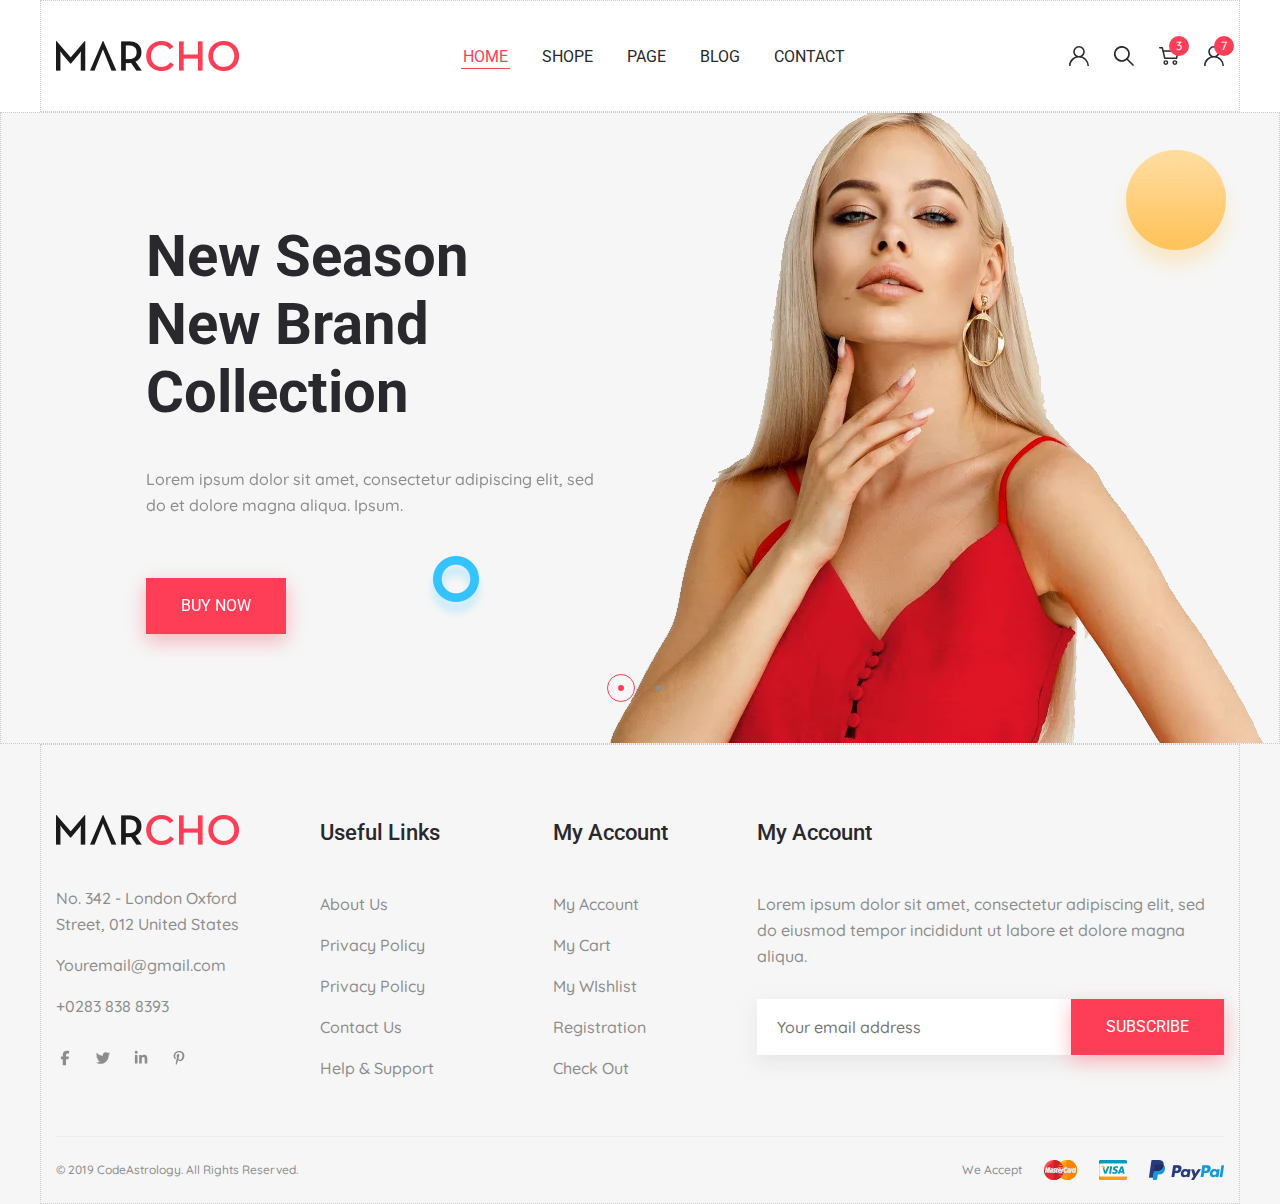
<file: index.html>
<!DOCTYPE html>
<html lang="en">

<head>
    <meta charset="UTF-8">
    <meta name="viewport" content="width=device-width, initial-scale=1.0">
    <title>Marcho</title>
    <link rel="stylesheet" href="css/slick.css">
    <link rel="stylesheet" href="css/main.css">
</head>

<body>

    <header class="header">
        <div class="container">
            <div class="header__wrapper">
                <a class="logo-link" href="#">
                    <img src="img/logo.png" alt="logo">
                </a>
                <nav class="menu">
                    <ul class="menu__list">
                        <li class="menu__item">
                            <a class="menu__link menu__link--active" href="#">Home</a>
                        </li>
                        <li class="menu__item">
                            <a class="menu__link" href="#">Shope</a>
                        </li>
                        <li class="menu__item">
                            <a class="menu__link" href="#">Page</a>
                        </li>
                        <li class="menu__item">
                            <a class="menu__link" href="#">Blog</a>
                        </li>
                        <li class="menu__item">
                            <a class="menu__link" href="#">Contact</a>
                        </li>
                    </ul>
                </nav>
                <div class="user-nav">
                    <ul class="user-nav__list">
                        <li class="user-nav__item">
                            <a class="user-nav__link" href="#">

                            </a>
                        </li>
                        <li class="user-nav__item">
                            <a class="user-nav__link" href="#">

                            </a>
                        </li>
                        <li class="user-nav__item">
                            <a class="user-nav__link" href="#">
                                <span class="user-nav__number">3</span>
                            </a>
                        </li>
                        <li class="user-nav__item">
                            <a class="user-nav__link" href="#">
                                <span class="user-nav__number">7</span>
                            </a>
                        </li>
                    </ul>
                </div>
            </div>
        </div>
    </header>

    <main class="main">
        <section class="top-slider">
            <div class="top-slider__wrapper">
                <div class="top-slider__item">
                    <div class="top-slider__container">
                        <div class="top-slider__inner">
                            <div class="top-slider__content">
                                <h3 class="top-slider__title">
                                    New Season <br> New Brand Collection
                                </h3>
                                <p class="top-slider__text">
                                    Lorem ipsum dolor sit amet, consectetur adipiscing elit, sed do
                                    et dolore magna aliqua. Ipsum.
                                </p>
                                <a class="top-slider__btn accent-btn" href="#">Buy now</a>
                            </div>
                            <img class="top-slider__img" src="img/slider/photo1.png" alt="slide 1">
                        </div>
                    </div>
                </div>
                <div class="top-slider__item">
                    <div class="top-slider__container">
                        <div class="top-slider__inner">
                            <div class="top-slider__content">
                                <h3 class="top-slider__title">
                                    New Season <br> New Brand Collection
                                </h3>
                                <p class="top-slider__text">
                                    Lorem ipsum dolor sit amet, consectetur adipiscing elit, sed do
                                    et dolore magna aliqua. Ipsum.
                                </p>
                                <a class="top-slider__btn accent-btn" href="#">Buy now</a>
                            </div>
                            <img class="top-slider__img" src="img/slider/photo1.png" alt="slide 2">
                        </div>
                    </div>
                </div>
            </div>
        </section>
    </main>

    <footer class="footer">
        <div class="container">
            <div class="footer-top">
                <div class="footer-top__item footer-top__contact">
                    <a class="logo-link footer-title" href="#">
                        <img src="img/logo.png" alt="logo">
                    </a>
                    <ul class="footer-top__list">
                        <li class="footer-top__list-item">
                            <a class="footer-top__list-link" href="#">
                                No. 342 - London Oxford Street, 012 United States
                            </a>
                        </li>
                        <li class="footer-top__list-item">
                            <a class="footer-top__list-link" href="mailto:youremail@gmail.com">
                                Youremail@gmail.com
                            </a>
                        </li>
                        <li class="footer-top__list-item">
                            <a class="footer-top__list-link" href="tel:+02838388393">
                                +0283 838 8393
                            </a>
                        </li>
                    </ul>
                    <ul class="social-list">
                        <li class="social-list__item">
                            <a class="social-list__link" href="#">
                                <!-- <img class="social-list__img" src="img/icons/svg-min/facebook.svg" alt="facebook"> -->
                                <svg xmlns="http://www.w3.org/2000/svg" xmlns:xlink="http://www.w3.org/1999/xlink"
                                    width="px" height="18px" viewBox="0 0 18 18" version="1.1">
                                    <g>
                                        <path
                                            d="M 6.75 10.21875 L 6.75 16.199219 L 10.011719 16.199219 L 10.011719 10.21875 L 12.445312 10.21875 L 12.953125 7.46875 L 10.011719 7.46875 L 10.011719 6.492188 C 10.011719 5.039062 10.582031 4.484375 12.058594 4.484375 C 12.515625 4.484375 12.882812 4.496094 13.097656 4.515625 L 13.097656 2.023438 C 12.695312 1.914062 11.710938 1.800781 11.144531 1.800781 C 8.136719 1.800781 6.75 3.21875 6.75 6.28125 L 6.75 7.46875 L 4.894531 7.46875 L 4.894531 10.21875 Z M 6.75 10.21875 " />
                                    </g>
                                </svg>
                            </a>
                        </li>
                        <li class="social-list__item">
                            <a class="social-list__link" href="#">
                                <!-- <img class="social-list__img" src="img/icons/svg-min/twitter.svg" alt="twitter"> -->
                                <svg xmlns="http://www.w3.org/2000/svg" xmlns:xlink="http://www.w3.org/1999/xlink"
                                    width="px" height="18px" viewBox="0 0 18 18" version="1.1">
                                    <g>
                                        <path
                                            d="M 14.71875 6.066406 C 14.730469 6.191406 14.730469 6.324219 14.730469 6.449219 C 14.730469 10.351562 11.757812 14.847656 6.332031 14.847656 C 4.65625 14.847656 3.105469 14.363281 1.800781 13.523438 C 2.035156 13.550781 2.265625 13.558594 2.511719 13.558594 C 3.890625 13.558594 5.160156 13.09375 6.175781 12.300781 C 4.878906 12.269531 3.792969 11.421875 3.417969 10.25 C 3.601562 10.28125 3.78125 10.296875 3.972656 10.296875 C 4.238281 10.296875 4.503906 10.261719 4.75 10.195312 C 3.398438 9.921875 2.386719 8.734375 2.386719 7.296875 L 2.386719 7.261719 C 2.777344 7.480469 3.234375 7.617188 3.71875 7.636719 C 2.921875 7.105469 2.402344 6.203125 2.402344 5.179688 C 2.402344 4.628906 2.546875 4.125 2.804688 3.6875 C 4.257812 5.480469 6.441406 6.648438 8.890625 6.773438 C 8.84375 6.554688 8.816406 6.328125 8.816406 6.101562 C 8.816406 4.476562 10.132812 3.148438 11.765625 3.148438 C 12.617188 3.148438 13.382812 3.507812 13.925781 4.082031 C 14.589844 3.953125 15.234375 3.707031 15.796875 3.371094 C 15.578125 4.054688 15.113281 4.628906 14.5 4.996094 C 15.09375 4.929688 15.671875 4.765625 16.199219 4.539062 C 15.796875 5.125 15.292969 5.644531 14.71875 6.066406 Z M 14.71875 6.066406 " />
                                    </g>
                                </svg>
                            </a>
                        </li>
                        <li class="social-list__item">
                            <a class="social-list__link" href="#">
                                <!-- <img class="social-list__img" src="img/icons/svg-min/linkedin.svg" alt="linkedin"> -->
                                <svg xmlns="http://www.w3.org/2000/svg" xmlns:xlink="http://www.w3.org/1999/xlink"
                                    width="px" height="18px" viewBox="0 0 18 18" version="1.1">
                                    <g>
                                        <path
                                            d="M 5.519531 14.398438 L 2.90625 14.398438 L 2.90625 5.988281 L 5.519531 5.988281 Z M 4.214844 4.839844 C 3.378906 4.839844 2.699219 4.148438 2.699219 3.3125 C 2.699219 2.910156 2.859375 2.527344 3.144531 2.246094 C 3.429688 1.960938 3.8125 1.800781 4.214844 1.800781 C 4.613281 1.800781 4.996094 1.960938 5.28125 2.246094 C 5.566406 2.527344 5.726562 2.914062 5.726562 3.3125 C 5.726562 4.148438 5.046875 4.839844 4.214844 4.839844 Z M 15.296875 14.398438 L 12.691406 14.398438 L 12.691406 10.304688 C 12.691406 9.328125 12.671875 8.078125 11.332031 8.078125 C 9.972656 8.078125 9.765625 9.136719 9.765625 10.234375 L 9.765625 14.398438 L 7.15625 14.398438 L 7.15625 5.988281 L 9.660156 5.988281 L 9.660156 7.136719 L 9.699219 7.136719 C 10.046875 6.472656 10.898438 5.777344 12.167969 5.777344 C 14.8125 5.777344 15.300781 7.519531 15.300781 9.777344 L 15.300781 14.398438 Z M 15.296875 14.398438 " />
                                    </g>
                                </svg>
                            </a>
                        </li>
                        <li class="social-list__item">
                            <a class="social-list__link" href="#">
                                <!-- <img class="social-list__img" src="img/icons/svg-min/pinterest.svg" alt="pinterest"> -->
                                <svg xmlns="http://www.w3.org/2000/svg" xmlns:xlink="http://www.w3.org/1999/xlink"
                                    width="px" height="18px" viewBox="0 0 18 18" version="1.1">
                                    <g>
                                        <path
                                            d="M 9.335938 1.984375 C 6.453125 1.984375 3.601562 3.90625 3.601562 7.019531 C 3.601562 9 4.714844 10.125 5.390625 10.125 C 5.667969 10.125 5.828125 9.347656 5.828125 9.128906 C 5.828125 8.867188 5.160156 8.3125 5.160156 7.222656 C 5.160156 4.960938 6.882812 3.359375 9.109375 3.359375 C 11.023438 3.359375 12.441406 4.445312 12.441406 6.445312 C 12.441406 7.941406 11.84375 10.742188 9.902344 10.742188 C 9.203125 10.742188 8.601562 10.234375 8.601562 9.507812 C 8.601562 8.445312 9.347656 7.417969 9.347656 6.320312 C 9.347656 4.457031 6.703125 4.796875 6.703125 7.046875 C 6.703125 7.519531 6.765625 8.039062 6.976562 8.472656 C 6.585938 10.140625 5.792969 12.632812 5.792969 14.351562 C 5.792969 14.882812 5.871094 15.40625 5.921875 15.9375 C 6.015625 16.046875 5.96875 16.035156 6.113281 15.980469 C 7.53125 14.039062 7.480469 13.660156 8.121094 11.121094 C 8.46875 11.777344 9.363281 12.132812 10.070312 12.132812 C 13.058594 12.132812 14.398438 9.222656 14.398438 6.597656 C 14.398438 3.804688 11.988281 1.984375 9.335938 1.984375 Z M 9.335938 1.984375 " />
                                    </g>
                                </svg>
                            </a>
                        </li>
                    </ul>
                </div>
                <div class="footer-top__item footer-top__info">
                    <h6 class="footer-title">Useful Links</h6>
                    <ul class="footer-top__list">
                        <li class="footer-top__list-item">
                            <a class="footer-top__list-link" href="#">About Us</a>
                        </li>
                        <li class="footer-top__list-item">
                            <a class="footer-top__list-link" href="#">Privacy Policy</a>
                        </li>
                        <li class="footer-top__list-item">
                            <a class="footer-top__list-link" href="#">Privacy Policy</a>
                        </li>
                        <li class="footer-top__list-item">
                            <a class="footer-top__list-link" href="#">Contact Us</a>
                        </li>
                        <li class="footer-top__list-item">
                            <a class="footer-top__list-link" href="#">Help & Support</a>
                        </li>
                    </ul>
                </div>
                <div class="footer-top__item footer-top__info">
                    <h6 class="footer-title">My Account</h6>
                    <ul class="footer-top__list">
                        <li class="footer-top__list-item">
                            <a class="footer-top__list-link" href="#">My Account</a>
                        </li>
                        <li class="footer-top__list-item">
                            <a class="footer-top__list-link" href="#">My Cart</a>
                        </li>
                        <li class="footer-top__list-item">
                            <a class="footer-top__list-link" href="#">My WIshlist</a>
                        </li>
                        <li class="footer-top__list-item">
                            <a class="footer-top__list-link" href="#">Registration</a>
                        </li>
                        <li class="footer-top__list-item">
                            <a class="footer-top__list-link" href="#">Check Out</a>
                        </li>
                    </ul>
                </div>
                <div class="footer-top__item footer-top__subscribe">
                    <h6 class="footer-title">My Account</h6>
                    <p>Lorem ipsum dolor sit amet, consectetur adipiscing elit,
                        sed do eiusmod tempor incididunt ut labore et dolore magna aliqua.</p>
                    <form class="footer-top__form" action="#">
                        <input class="footer-top__form-input" type="email" placeholder="Your email address" required>
                        <button class="footer-top__form-btn accent-btn" type="submit">Subscribe</button>
                    </form>
                </div>
            </div>
            <div class="footer-bottom">
                <div class="footer-bottom__copy">
                    <p>© 2019 CodeAstrology. All Rights Reserved.</p>
                </div>
                <div class="accept">
                    <p>We Accept</p>
                    <ul class="accept__list">
                        <li class="accept__item">
                            <img class="accept__img" src="img/icons/mastercard.png" alt="mastercard">
                        </li>
                        <li class="accept__item">
                            <img class="accept__img" src="img/icons/visa.png" alt="mastercard">
                        </li>
                        <li class="accept__item">
                            <img class="accept__img" src="img/icons/paypal.png" alt="mastercard">
                        </li>
                    </ul>
                </div>
            </div>
        </div>
    </footer>

    <script src="https://ajax.googleapis.com/ajax/libs/jquery/3.7.1/jquery.min.js"></script>
    <script src="js/slick.min.js"></script>
    <script src="js/main.js"></script>
</body>

</html>
</file>
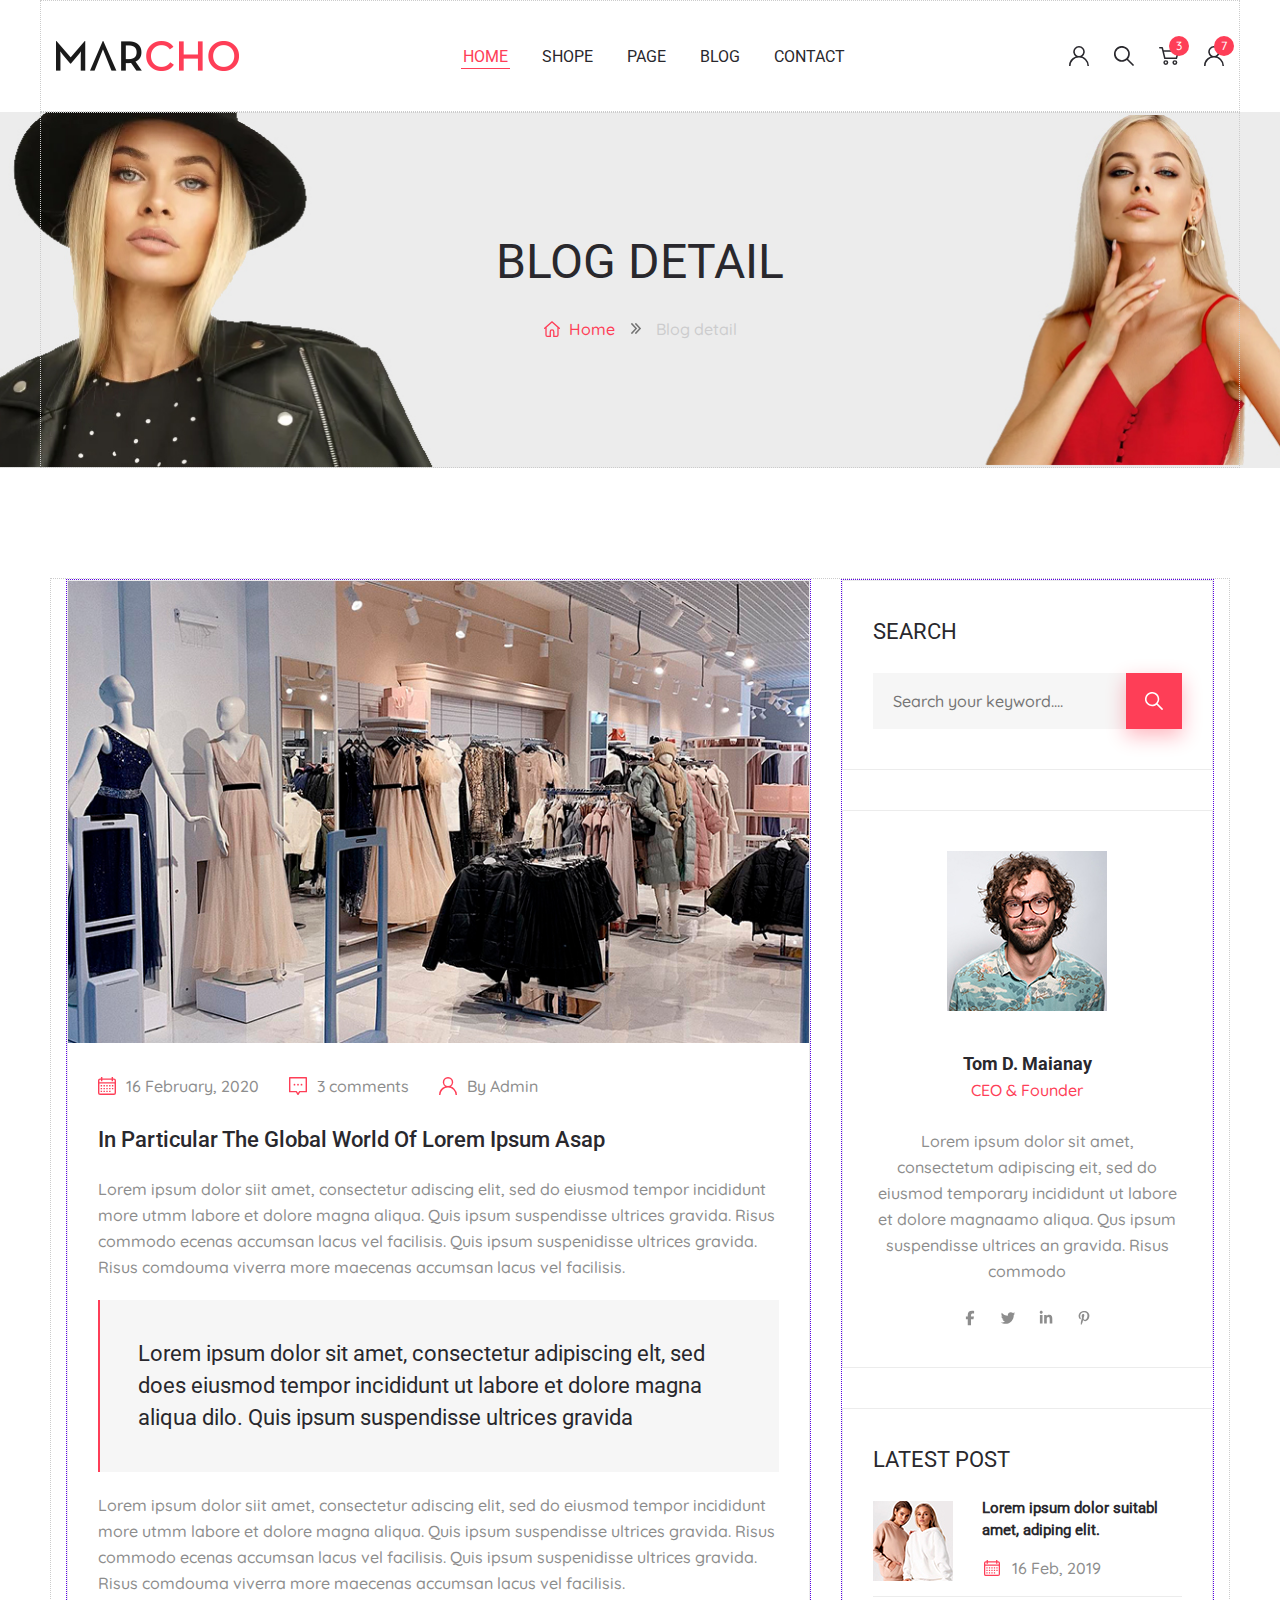
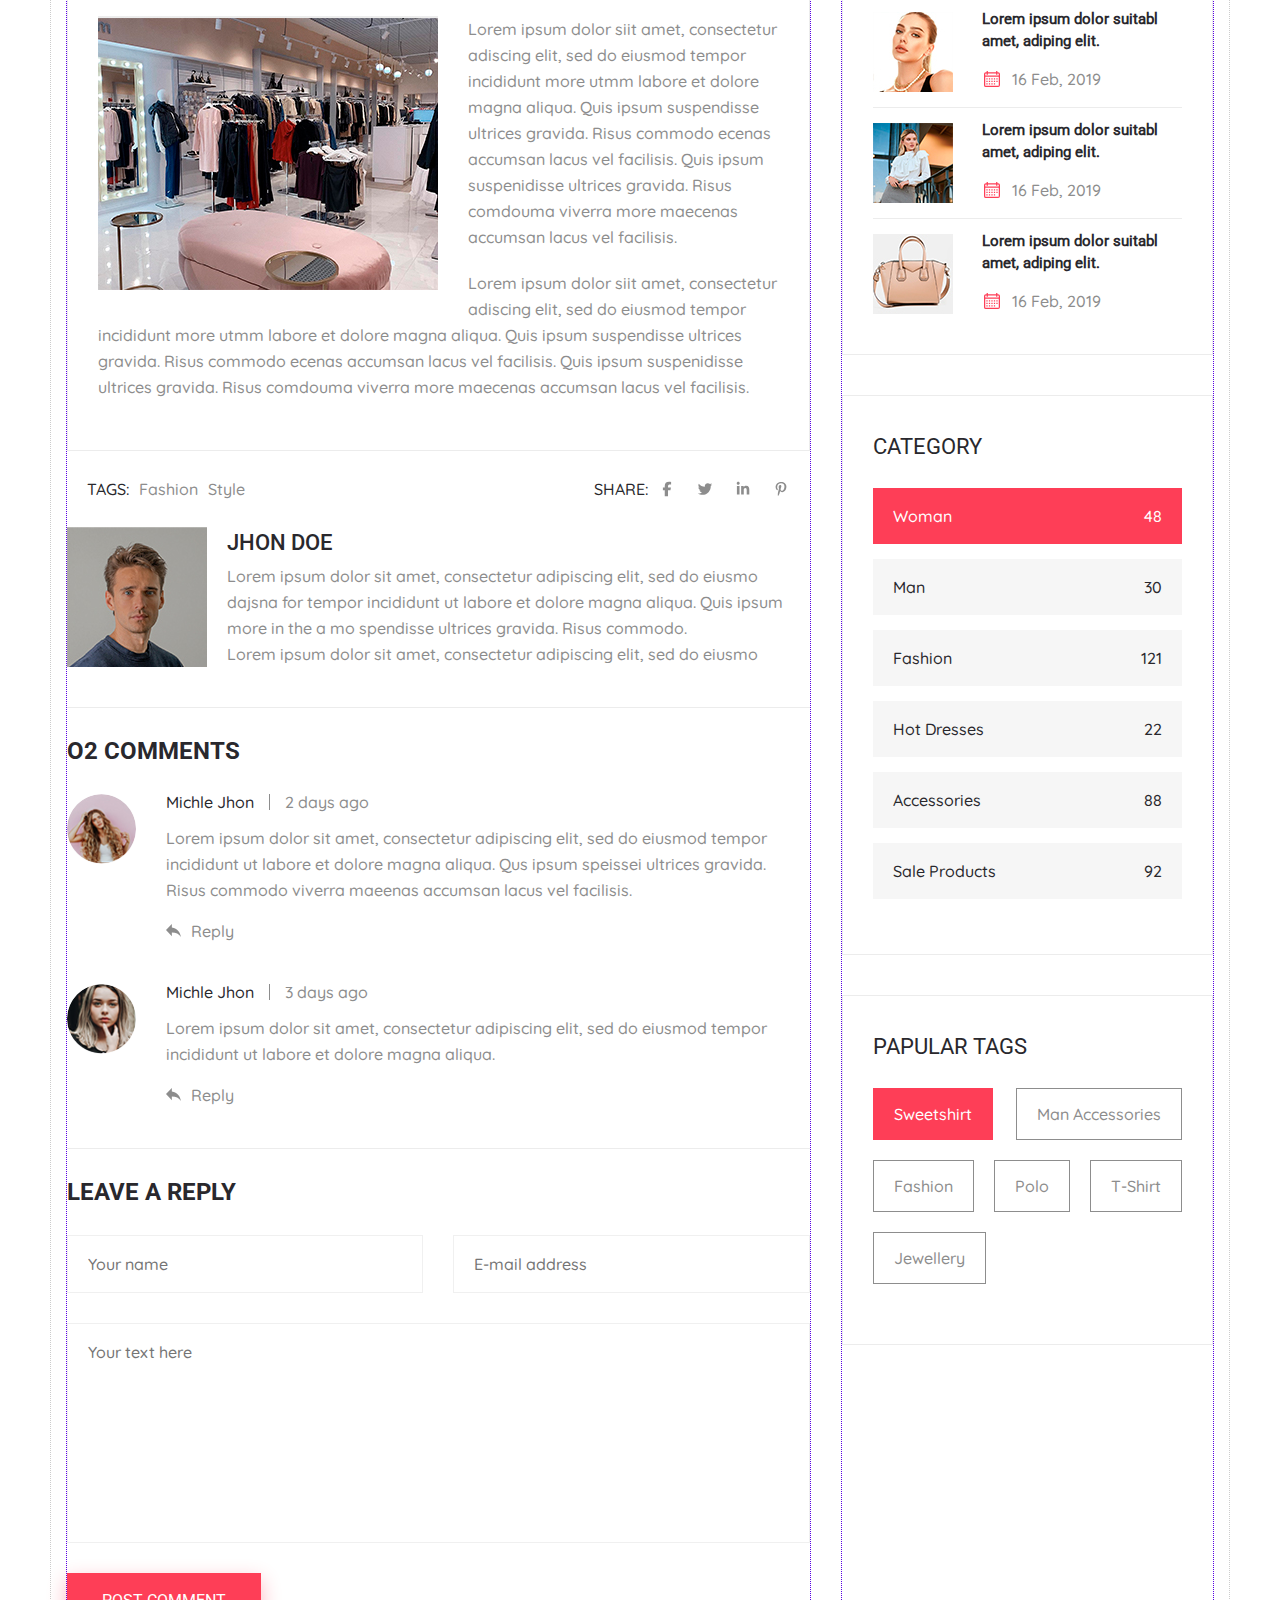
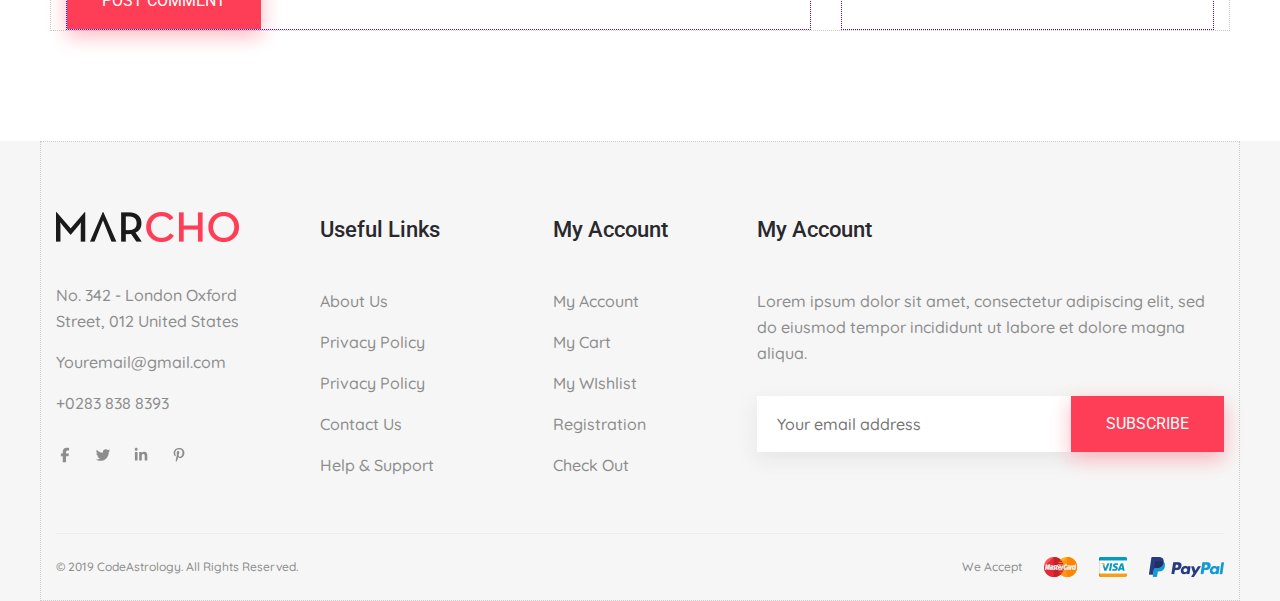
<file: blog-detail.html>
<!DOCTYPE html>
<html lang="en">

<head>
    <meta charset="UTF-8">
    <meta name="viewport" content="width=device-width, initial-scale=1.0">
    <title>Blog detail</title>
    <link rel="stylesheet" href="css/slick.css">
    <link rel="stylesheet" href="css/fancybox.css">
    <link rel="stylesheet" href="css/star-rating-svg.css">
    <link rel="stylesheet" href="css/ion.rangeSlider.min.css">
    <link rel="stylesheet" href="css/jquery.formstyler.css">
    <link rel="stylesheet" href="css/jquery.formstyler.theme.css">
    <link rel="stylesheet" href="css/main.css">
</head>

<body>

    <header class="header">
        <div class="container">
            <div class="header__wrapper">
                <a class="logo-link" href="#">
                    <img src="img/logo.png" alt="logo">
                </a>
                <nav class="menu">
                    <ul class="menu__list">
                        <li class="menu__item">
                            <a class="menu__link menu__link--active" href="#">Home</a>
                        </li>
                        <li class="menu__item">
                            <a class="menu__link" href="#">Shope</a>
                        </li>
                        <li class="menu__item">
                            <a class="menu__link" href="#">Page</a>
                        </li>
                        <li class="menu__item">
                            <a class="menu__link" href="#">Blog</a>
                        </li>
                        <li class="menu__item">
                            <a class="menu__link" href="#">Contact</a>
                        </li>
                    </ul>
                </nav>
                <div class="user-nav">
                    <ul class="user-nav__list">
                        <li class="user-nav__item">
                            <a class="user-nav__link" href="#">

                            </a>
                        </li>
                        <li class="user-nav__item">
                            <a class="user-nav__link" href="#">

                            </a>
                        </li>
                        <li class="user-nav__item">
                            <a class="user-nav__link" href="#">
                                <span class="user-nav__number">3</span>
                            </a>
                        </li>
                        <li class="user-nav__item">
                            <a class="user-nav__link" href="#">
                                <span class="user-nav__number">7</span>
                            </a>
                        </li>
                    </ul>
                </div>
            </div>
        </div>
    </header>

    <main class="main">
        <section class="top">
            <div class="top__wrapper-img" style="background-image: url(../img/top-bg.jpg);">
                <div class="container">
                    <div class="top__content">
                        <h1 class="page-title">Blog detail</h1>
                        <div class="breadcrumbs">
                            <ul class="breadcrumbs__list">
                                <li class="breadcrumbs__item">
                                    <a class="breadcrumbs__link" href="#">Home</a>
                                </li>
                                <li class="breadcrumbs__item">
                                    <span>Blog detail</span>
                                </li>
                            </ul>
                        </div>
                    </div>
                </div>
            </div>
        </section>

        <section class="blog-page">
            <div class="container">
                <div class="blog-page-wrapper">
                    <div class="blog-page-content">
                        <div class="post-content">
                            <div class="post-content__img-box">
                                <img class="post-content__img" src="img/blog-detail/blog-detail-1.jpg" alt="">
                            </div>
                            <div class="post-content__info">
                                <span class="post-content__info-item">
                                    <svg xmlns="http://www.w3.org/2000/svg" viewBox="0 0 16 16">
                                        <path class="cls-1"
                                            d="M1317.12,1641.25h-0.75V1640h-1.25v1.25h-8.24V1640h-1.26v1.25h-0.75a1.874,1.874,0,0,0-1.87,1.87v11a1.876,1.876,0,0,0,1.87,1.88h12.25a1.878,1.878,0,0,0,1.88-1.88v-11A1.876,1.876,0,0,0,1317.12,1641.25Zm-12.25,1.25h0.75v1.25h1.26v-1.25h8.24v1.25h1.25v-1.25h0.75a0.625,0.625,0,0,1,.63.62v1.5h-13.5v-1.5A0.623,0.623,0,0,1,1304.87,1642.5Zm12.25,12.25h-12.25a0.625,0.625,0,0,1-.62-0.63v-8.25h13.5v8.25A0.627,0.627,0,0,1,1317.12,1654.75Zm-11.75-7.56h1.25v1.25h-1.25v-1.25Zm2.5,0h1.25v1.25h-1.25v-1.25Zm2.5,0h1.25v1.25h-1.25v-1.25Zm2.5,0h1.25v1.25h-1.25v-1.25Zm2.5,0h1.25v1.25h-1.25v-1.25Zm-10,2.5h1.25v1.25h-1.25v-1.25Zm2.5,0h1.25v1.25h-1.25v-1.25Zm2.5,0h1.25v1.25h-1.25v-1.25Zm2.5,0h1.25v1.25h-1.25v-1.25Zm-7.5,2.5h1.25v1.25h-1.25v-1.25Zm2.5,0h1.25v1.25h-1.25v-1.25Zm2.5,0h1.25v1.25h-1.25v-1.25Zm2.5,0h1.25v1.25h-1.25v-1.25Zm2.5-2.5h1.25v1.25h-1.25v-1.25Z"
                                            transform="translate(-1303 -1640)" />
                                    </svg>
                                    16 February, 2020
                                </span>
                                <span class="post-content__info-item">
                                    <svg xmlns="http://www.w3.org/2000/svg" viewBox="0 0 16 16">
                                        <path id="Comment" class="cls-1"
                                            d="M607.375,1097h-14.75a0.624,0.624,0,0,0-.625.62V1110a0.624,0.624,0,0,0,.625.62h5.53l1.317,2.09a0.626,0.626,0,0,0,1.056,0l1.316-2.09h5.531A0.624,0.624,0,0,0,608,1110v-12.38A0.624,0.624,0,0,0,607.375,1097Zm-0.625,12.37H601.5a0.616,0.616,0,0,0-.529.3L600,1111.2l-0.972-1.53a0.613,0.613,0,0,0-.528-0.3h-5.25v-11.12h13.5v11.12Zm-7.531-5.56a0.781,0.781,0,1,1,.781.78A0.781,0.781,0,0,1,599.219,1103.81Zm-3.125,0a0.781,0.781,0,1,1,.781.78A0.781,0.781,0,0,1,596.094,1103.81Zm6.25,0a0.781,0.781,0,1,1,.781.78A0.781,0.781,0,0,1,602.344,1103.81Z"
                                            transform="translate(-592 -1097)" />
                                    </svg>
                                    <a class="post-content__item-link" href="#">
                                        3 comments
                                    </a>
                                </span>
                                <span class="post-content__info-item">
                                    <svg xmlns="http://www.w3.org/2000/svg" viewBox="0 0 20 20">
                                        <path id="user" class="cls-1"
                                            d="M1392.07,57.928a9.923,9.923,0,0,0-3.8-2.383,5.78,5.78,0,1,0-6.54,0A10.018,10.018,0,0,0,1375,65h1.56a8.44,8.44,0,0,1,16.88,0H1395A9.931,9.931,0,0,0,1392.07,57.928Zm-11.29-7.148A4.22,4.22,0,1,1,1385,55,4.222,4.222,0,0,1,1380.78,50.78Z"
                                            transform="translate(-1375 -45)" />
                                    </svg>
                                    <a class="post-content__item-link" href="#">
                                        By Admin
                                    </a>
                                </span>
                            </div>
                            <h2 class="post-content__title">In Particular The Global World Of Lorem Ipsum Asap</h2>
                            <p>Lorem ipsum dolor siit amet, consectetur adiscing elit, sed do eiusmod tempor incididunt
                                more utmm labore et dolore magna aliqua. Quis ipsum suspendisse ultrices gravida. Risus
                                commodo ecenas accumsan lacus vel facilisis. Quis ipsum suspenidisse ultrices gravida.
                                Risus comdouma viverra more maecenas accumsan lacus vel facilisis.
                            </p>
                            <blockquote>
                                Lorem ipsum dolor sit amet, consectetur adipiscing elt, sed does eiusmod tempor
                                incididunt ut labore et dolore magna aliqua dilo. Quis ipsum suspendisse ultrices
                                gravida
                            </blockquote>
                            <p>Lorem ipsum dolor siit amet, consectetur adiscing elit, sed do eiusmod tempor incididunt
                                more utmm labore et dolore magna aliqua. Quis ipsum suspendisse ultrices gravida. Risus
                                commodo ecenas accumsan lacus vel facilisis. Quis ipsum suspenidisse ultrices gravida.
                                Risus comdouma viverra more maecenas accumsan lacus vel facilisis.
                            </p>
                            <img class="img-float-left" src="img/blog-detail/blog-img.jpg" alt="">
                            <p>Lorem ipsum dolor siit amet, consectetur adiscing elit, sed do eiusmod tempor incididunt
                                more utmm labore et dolore magna aliqua. Quis ipsum suspendisse ultrices gravida. Risus
                                commodo ecenas accumsan lacus vel facilisis. Quis ipsum suspenidisse ultrices gravida.
                                Risus comdouma viverra more maecenas accumsan lacus vel facilisis.
                            </p>
                            <p>Lorem ipsum dolor siit amet, consectetur adiscing elit, sed do eiusmod tempor incididunt
                                more utmm labore et dolore magna aliqua. Quis ipsum suspendisse ultrices gravida. Risus
                                commodo ecenas accumsan lacus vel facilisis. Quis ipsum suspenidisse ultrices gravida.
                                Risus comdouma viverra more maecenas accumsan lacus vel facilisis.
                            </p>
                        </div>
                        <div class="tags-share">
                            <div class="tags">
                                <span>Tags:</span>
                                <ul class="tags__list">
                                    <li class="tags__item">
                                        <a class="tags__link" href="#">Fashion</a>
                                    </li>
                                    <li class="tags__item">
                                        <a class="tags__link" href="#">Style</a>
                                    </li>
                                </ul>
                            </div>
                            <div class="share">
                                <span>Share:</span>
                                <ul class="social-list">
                                    <li class="social-list__item">
                                        <a class="social-list__link" href="#">
                                            <!-- <img class="social-list__img" src="img/icons/svg-min/facebook.svg" alt="facebook"> -->
                                            <svg xmlns="http://www.w3.org/2000/svg"
                                                xmlns:xlink="http://www.w3.org/1999/xlink" width="px" height="18px"
                                                viewBox="0 0 18 18" version="1.1">
                                                <g>
                                                    <path
                                                        d="M 6.75 10.21875 L 6.75 16.199219 L 10.011719 16.199219 L 10.011719 10.21875 L 12.445312 10.21875 L 12.953125 7.46875 L 10.011719 7.46875 L 10.011719 6.492188 C 10.011719 5.039062 10.582031 4.484375 12.058594 4.484375 C 12.515625 4.484375 12.882812 4.496094 13.097656 4.515625 L 13.097656 2.023438 C 12.695312 1.914062 11.710938 1.800781 11.144531 1.800781 C 8.136719 1.800781 6.75 3.21875 6.75 6.28125 L 6.75 7.46875 L 4.894531 7.46875 L 4.894531 10.21875 Z M 6.75 10.21875 ">
                                                    </path>
                                                </g>
                                            </svg>
                                        </a>
                                    </li>
                                    <li class="social-list__item">
                                        <a class="social-list__link" href="#">
                                            <!-- <img class="social-list__img" src="img/icons/svg-min/twitter.svg" alt="twitter"> -->
                                            <svg xmlns="http://www.w3.org/2000/svg"
                                                xmlns:xlink="http://www.w3.org/1999/xlink" width="px" height="18px"
                                                viewBox="0 0 18 18" version="1.1">
                                                <g>
                                                    <path
                                                        d="M 14.71875 6.066406 C 14.730469 6.191406 14.730469 6.324219 14.730469 6.449219 C 14.730469 10.351562 11.757812 14.847656 6.332031 14.847656 C 4.65625 14.847656 3.105469 14.363281 1.800781 13.523438 C 2.035156 13.550781 2.265625 13.558594 2.511719 13.558594 C 3.890625 13.558594 5.160156 13.09375 6.175781 12.300781 C 4.878906 12.269531 3.792969 11.421875 3.417969 10.25 C 3.601562 10.28125 3.78125 10.296875 3.972656 10.296875 C 4.238281 10.296875 4.503906 10.261719 4.75 10.195312 C 3.398438 9.921875 2.386719 8.734375 2.386719 7.296875 L 2.386719 7.261719 C 2.777344 7.480469 3.234375 7.617188 3.71875 7.636719 C 2.921875 7.105469 2.402344 6.203125 2.402344 5.179688 C 2.402344 4.628906 2.546875 4.125 2.804688 3.6875 C 4.257812 5.480469 6.441406 6.648438 8.890625 6.773438 C 8.84375 6.554688 8.816406 6.328125 8.816406 6.101562 C 8.816406 4.476562 10.132812 3.148438 11.765625 3.148438 C 12.617188 3.148438 13.382812 3.507812 13.925781 4.082031 C 14.589844 3.953125 15.234375 3.707031 15.796875 3.371094 C 15.578125 4.054688 15.113281 4.628906 14.5 4.996094 C 15.09375 4.929688 15.671875 4.765625 16.199219 4.539062 C 15.796875 5.125 15.292969 5.644531 14.71875 6.066406 Z M 14.71875 6.066406 ">
                                                    </path>
                                                </g>
                                            </svg>
                                        </a>
                                    </li>
                                    <li class="social-list__item">
                                        <a class="social-list__link" href="#">
                                            <!-- <img class="social-list__img" src="img/icons/svg-min/linkedin.svg" alt="linkedin"> -->
                                            <svg xmlns="http://www.w3.org/2000/svg"
                                                xmlns:xlink="http://www.w3.org/1999/xlink" width="px" height="18px"
                                                viewBox="0 0 18 18" version="1.1">
                                                <g>
                                                    <path
                                                        d="M 5.519531 14.398438 L 2.90625 14.398438 L 2.90625 5.988281 L 5.519531 5.988281 Z M 4.214844 4.839844 C 3.378906 4.839844 2.699219 4.148438 2.699219 3.3125 C 2.699219 2.910156 2.859375 2.527344 3.144531 2.246094 C 3.429688 1.960938 3.8125 1.800781 4.214844 1.800781 C 4.613281 1.800781 4.996094 1.960938 5.28125 2.246094 C 5.566406 2.527344 5.726562 2.914062 5.726562 3.3125 C 5.726562 4.148438 5.046875 4.839844 4.214844 4.839844 Z M 15.296875 14.398438 L 12.691406 14.398438 L 12.691406 10.304688 C 12.691406 9.328125 12.671875 8.078125 11.332031 8.078125 C 9.972656 8.078125 9.765625 9.136719 9.765625 10.234375 L 9.765625 14.398438 L 7.15625 14.398438 L 7.15625 5.988281 L 9.660156 5.988281 L 9.660156 7.136719 L 9.699219 7.136719 C 10.046875 6.472656 10.898438 5.777344 12.167969 5.777344 C 14.8125 5.777344 15.300781 7.519531 15.300781 9.777344 L 15.300781 14.398438 Z M 15.296875 14.398438 ">
                                                    </path>
                                                </g>
                                            </svg>
                                        </a>
                                    </li>
                                    <li class="social-list__item">
                                        <a class="social-list__link" href="#">
                                            <!-- <img class="social-list__img" src="img/icons/svg-min/pinterest.svg" alt="pinterest"> -->
                                            <svg xmlns="http://www.w3.org/2000/svg"
                                                xmlns:xlink="http://www.w3.org/1999/xlink" width="px" height="18px"
                                                viewBox="0 0 18 18" version="1.1">
                                                <g>
                                                    <path
                                                        d="M 9.335938 1.984375 C 6.453125 1.984375 3.601562 3.90625 3.601562 7.019531 C 3.601562 9 4.714844 10.125 5.390625 10.125 C 5.667969 10.125 5.828125 9.347656 5.828125 9.128906 C 5.828125 8.867188 5.160156 8.3125 5.160156 7.222656 C 5.160156 4.960938 6.882812 3.359375 9.109375 3.359375 C 11.023438 3.359375 12.441406 4.445312 12.441406 6.445312 C 12.441406 7.941406 11.84375 10.742188 9.902344 10.742188 C 9.203125 10.742188 8.601562 10.234375 8.601562 9.507812 C 8.601562 8.445312 9.347656 7.417969 9.347656 6.320312 C 9.347656 4.457031 6.703125 4.796875 6.703125 7.046875 C 6.703125 7.519531 6.765625 8.039062 6.976562 8.472656 C 6.585938 10.140625 5.792969 12.632812 5.792969 14.351562 C 5.792969 14.882812 5.871094 15.40625 5.921875 15.9375 C 6.015625 16.046875 5.96875 16.035156 6.113281 15.980469 C 7.53125 14.039062 7.480469 13.660156 8.121094 11.121094 C 8.46875 11.777344 9.363281 12.132812 10.070312 12.132812 C 13.058594 12.132812 14.398438 9.222656 14.398438 6.597656 C 14.398438 3.804688 11.988281 1.984375 9.335938 1.984375 Z M 9.335938 1.984375 ">
                                                    </path>
                                                </g>
                                            </svg>
                                        </a>
                                    </li>
                                </ul>
                            </div>
                        </div>
                        <div class="post-author">
                            <a class="post-author__img-link" href="#">
                                <img src="img/blog-detail/post-author-1.jpg" alt="post author">
                            </a>
                            <a href="" class="post-author__name-link">
                                <h6>Jhon Doe</h6>
                            </a>
                            <div class="post-author__text">
                                <p>Lorem ipsum dolor sit amet, consectetur adipiscing elit, sed do eiusmo dajsna for
                                    tempor incididunt ut labore et dolore magna aliqua. Quis ipsum more in the a mo
                                    spendisse ultrices gravida. Risus commodo.</p>
                                <p>Lorem ipsum dolor sit amet, consectetur adipiscing elit, sed do eiusmo dajsna for
                                    tempor incididunt ut labore et dolore magna aliqua. Quis ipsum more in the a mo
                                    spendisse ultrices gravida. Risus commodo.</p>
                            </div>
                        </div>
                        <div class="comments">
                            <h4 class="blog-page-content-subtitle">O2 comments</h4>
                            <ul class="comments__list">
                                <li class="comments__item">
                                    <img class="comments__item-avatar" src="/img/avatars/ava-1.jpg" alt="avatar">
                                    <div class="comments__item-content">
                                        <div class="comments__item-top-line">
                                            <span class="comments__item-name">Michle Jhon</span>
                                            <span class="comments__item-date">2 days ago</span>
                                            <!-- <div class="comments__item-stars-box" data-rating="4.5"></div> -->
                                        </div>
                                        <div class="comments__item-text">
                                            <p>Lorem ipsum dolor sit amet, consectetur adipiscing elit, sed do
                                                eiusmod
                                                tempor incididunt ut labore et dolore magna aliqua. Qus ipsum
                                                speissei
                                                ultrices gravida. Risus commodo viverra maeenas accumsan lacus vel
                                                facilisis.</p>
                                        </div>
                                        <a class="comments__item-reply" href="#">
                                            <svg xmlns="http://www.w3.org/2000/svg" width="15" height="13"
                                                viewBox="0 0 15 13">
                                                <path class="cls-1" fill="#8d8d8d" fill-rule="evenodd"
                                                    d="M480.835,1526.67v-3.47L475,1529.27l5.834,6.07v-3.56c4.167,0,7.084,1.39,9.167,4.42C489.169,1531.87,486.668,1527.54,480.835,1526.67Z"
                                                    transform="translate(-475 -1523.19)" />
                                            </svg>
                                            Reply
                                        </a>
                                    </div>
                                </li>
                                <li class="comments__item">
                                    <img class="comments__item-avatar" src="/img/avatars/ava-2.jpg" alt="avatar">
                                    <div class="comments__item-content">
                                        <div class="comments__item-top-line">
                                            <span class="comments__item-name">Michle Jhon</span>
                                            <span class="comments__item-date">3 days ago</span>
                                            <!-- <div class="comments__item-stars-box" data-rating="4"></div> -->
                                        </div>
                                        <div class="comments__item-text">
                                            <p>Lorem ipsum dolor sit amet, consectetur adipiscing elit, sed do
                                                eiusmod
                                                tempor incididunt ut labore et dolore magna aliqua.</p>
                                        </div>
                                        <a class="comments__item-reply" href="#">
                                            <svg xmlns="http://www.w3.org/2000/svg" width="15" height="13"
                                                viewBox="0 0 15 13">
                                                <path class="cls-1" fill="#8d8d8d" fill-rule="evenodd"
                                                    d="M480.835,1526.67v-3.47L475,1529.27l5.834,6.07v-3.56c4.167,0,7.084,1.39,9.167,4.42C489.169,1531.87,486.668,1527.54,480.835,1526.67Z"
                                                    transform="translate(-475 -1523.19)" />
                                            </svg>
                                            Reply
                                        </a>
                                    </div>
                                </li>
                            </ul>
                            <h4 class="blog-page-content-subtitle">Leave a reply</h4>
                            <form class="comments__form" action="#">
                                <input class="comments__input" type="text" placeholder="Your name">
                                <input class="comments__input" type="email" placeholder="E-mail address">
                                <textarea class="comments__textarea" placeholder="Your text here"></textarea>
                                <div class="accent-btn-wrapper">
                                    <button class="accent-btn">Post comment</button>
                                </div>
                            </form>
                        </div>
                    </div>
                    <div class="blog-page-aside">
                        <div class="search blog-page-aside__item">
                            <h3 class="filters-title">Search</h3>
                            <form class="search__form" action="#">
                                <input class="search__input" type="text" placeholder="Search your keyword....">
                                <button class="accent-btn" type="button"></button>
                            </form>
                        </div>
                        <div class="person-box blog-page-aside__item">
                            <div class="person">
                                <img class="person__img" src="img/avatars/person-1.jpg" alt="person">
                                <h6 class="person__name">Tom D. Maianay</h6>
                                <span class="person__position">CEO & Founder</span>
                                <p class="person__about">Lorem ipsum dolor sit amet, consectetum adipiscing eit, sed do
                                    eiusmod temporary incididunt ut labore et dolore magnaamo aliqua. Qus ipsum
                                    suspendisse ultrices an gravida. Risus commodo
                                </p>
                                <ul class="social-list">
                                    <li class="social-list__item">
                                        <a class="social-list__link" href="#">
                                            <!-- <img class="social-list__img" src="img/icons/svg-min/facebook.svg" alt="facebook"> -->
                                            <svg xmlns="http://www.w3.org/2000/svg"
                                                xmlns:xlink="http://www.w3.org/1999/xlink" width="px" height="18px"
                                                viewBox="0 0 18 18" version="1.1">
                                                <g>
                                                    <path
                                                        d="M 6.75 10.21875 L 6.75 16.199219 L 10.011719 16.199219 L 10.011719 10.21875 L 12.445312 10.21875 L 12.953125 7.46875 L 10.011719 7.46875 L 10.011719 6.492188 C 10.011719 5.039062 10.582031 4.484375 12.058594 4.484375 C 12.515625 4.484375 12.882812 4.496094 13.097656 4.515625 L 13.097656 2.023438 C 12.695312 1.914062 11.710938 1.800781 11.144531 1.800781 C 8.136719 1.800781 6.75 3.21875 6.75 6.28125 L 6.75 7.46875 L 4.894531 7.46875 L 4.894531 10.21875 Z M 6.75 10.21875 ">
                                                    </path>
                                                </g>
                                            </svg>
                                        </a>
                                    </li>
                                    <li class="social-list__item">
                                        <a class="social-list__link" href="#">
                                            <!-- <img class="social-list__img" src="img/icons/svg-min/twitter.svg" alt="twitter"> -->
                                            <svg xmlns="http://www.w3.org/2000/svg"
                                                xmlns:xlink="http://www.w3.org/1999/xlink" width="px" height="18px"
                                                viewBox="0 0 18 18" version="1.1">
                                                <g>
                                                    <path
                                                        d="M 14.71875 6.066406 C 14.730469 6.191406 14.730469 6.324219 14.730469 6.449219 C 14.730469 10.351562 11.757812 14.847656 6.332031 14.847656 C 4.65625 14.847656 3.105469 14.363281 1.800781 13.523438 C 2.035156 13.550781 2.265625 13.558594 2.511719 13.558594 C 3.890625 13.558594 5.160156 13.09375 6.175781 12.300781 C 4.878906 12.269531 3.792969 11.421875 3.417969 10.25 C 3.601562 10.28125 3.78125 10.296875 3.972656 10.296875 C 4.238281 10.296875 4.503906 10.261719 4.75 10.195312 C 3.398438 9.921875 2.386719 8.734375 2.386719 7.296875 L 2.386719 7.261719 C 2.777344 7.480469 3.234375 7.617188 3.71875 7.636719 C 2.921875 7.105469 2.402344 6.203125 2.402344 5.179688 C 2.402344 4.628906 2.546875 4.125 2.804688 3.6875 C 4.257812 5.480469 6.441406 6.648438 8.890625 6.773438 C 8.84375 6.554688 8.816406 6.328125 8.816406 6.101562 C 8.816406 4.476562 10.132812 3.148438 11.765625 3.148438 C 12.617188 3.148438 13.382812 3.507812 13.925781 4.082031 C 14.589844 3.953125 15.234375 3.707031 15.796875 3.371094 C 15.578125 4.054688 15.113281 4.628906 14.5 4.996094 C 15.09375 4.929688 15.671875 4.765625 16.199219 4.539062 C 15.796875 5.125 15.292969 5.644531 14.71875 6.066406 Z M 14.71875 6.066406 ">
                                                    </path>
                                                </g>
                                            </svg>
                                        </a>
                                    </li>
                                    <li class="social-list__item">
                                        <a class="social-list__link" href="#">
                                            <!-- <img class="social-list__img" src="img/icons/svg-min/linkedin.svg" alt="linkedin"> -->
                                            <svg xmlns="http://www.w3.org/2000/svg"
                                                xmlns:xlink="http://www.w3.org/1999/xlink" width="px" height="18px"
                                                viewBox="0 0 18 18" version="1.1">
                                                <g>
                                                    <path
                                                        d="M 5.519531 14.398438 L 2.90625 14.398438 L 2.90625 5.988281 L 5.519531 5.988281 Z M 4.214844 4.839844 C 3.378906 4.839844 2.699219 4.148438 2.699219 3.3125 C 2.699219 2.910156 2.859375 2.527344 3.144531 2.246094 C 3.429688 1.960938 3.8125 1.800781 4.214844 1.800781 C 4.613281 1.800781 4.996094 1.960938 5.28125 2.246094 C 5.566406 2.527344 5.726562 2.914062 5.726562 3.3125 C 5.726562 4.148438 5.046875 4.839844 4.214844 4.839844 Z M 15.296875 14.398438 L 12.691406 14.398438 L 12.691406 10.304688 C 12.691406 9.328125 12.671875 8.078125 11.332031 8.078125 C 9.972656 8.078125 9.765625 9.136719 9.765625 10.234375 L 9.765625 14.398438 L 7.15625 14.398438 L 7.15625 5.988281 L 9.660156 5.988281 L 9.660156 7.136719 L 9.699219 7.136719 C 10.046875 6.472656 10.898438 5.777344 12.167969 5.777344 C 14.8125 5.777344 15.300781 7.519531 15.300781 9.777344 L 15.300781 14.398438 Z M 15.296875 14.398438 ">
                                                    </path>
                                                </g>
                                            </svg>
                                        </a>
                                    </li>
                                    <li class="social-list__item">
                                        <a class="social-list__link" href="#">
                                            <!-- <img class="social-list__img" src="img/icons/svg-min/pinterest.svg" alt="pinterest"> -->
                                            <svg xmlns="http://www.w3.org/2000/svg"
                                                xmlns:xlink="http://www.w3.org/1999/xlink" width="px" height="18px"
                                                viewBox="0 0 18 18" version="1.1">
                                                <g>
                                                    <path
                                                        d="M 9.335938 1.984375 C 6.453125 1.984375 3.601562 3.90625 3.601562 7.019531 C 3.601562 9 4.714844 10.125 5.390625 10.125 C 5.667969 10.125 5.828125 9.347656 5.828125 9.128906 C 5.828125 8.867188 5.160156 8.3125 5.160156 7.222656 C 5.160156 4.960938 6.882812 3.359375 9.109375 3.359375 C 11.023438 3.359375 12.441406 4.445312 12.441406 6.445312 C 12.441406 7.941406 11.84375 10.742188 9.902344 10.742188 C 9.203125 10.742188 8.601562 10.234375 8.601562 9.507812 C 8.601562 8.445312 9.347656 7.417969 9.347656 6.320312 C 9.347656 4.457031 6.703125 4.796875 6.703125 7.046875 C 6.703125 7.519531 6.765625 8.039062 6.976562 8.472656 C 6.585938 10.140625 5.792969 12.632812 5.792969 14.351562 C 5.792969 14.882812 5.871094 15.40625 5.921875 15.9375 C 6.015625 16.046875 5.96875 16.035156 6.113281 15.980469 C 7.53125 14.039062 7.480469 13.660156 8.121094 11.121094 C 8.46875 11.777344 9.363281 12.132812 10.070312 12.132812 C 13.058594 12.132812 14.398438 9.222656 14.398438 6.597656 C 14.398438 3.804688 11.988281 1.984375 9.335938 1.984375 Z M 9.335938 1.984375 ">
                                                    </path>
                                                </g>
                                            </svg>
                                        </a>
                                    </li>
                                </ul>
                            </div>
                        </div>
                        <div class="latest-post-box blog-page-aside__item">
                            <div class="latest-post">
                                <h3 class="filters-title">Latest post</h3>
                                <ul class="latest-post__list">
                                    <li class="latest-post__item">
                                        <a class="latest-post__link-img" href="#">
                                            <img src="img/blog/post-1.jpg" alt="blog post 1">
                                        </a>
                                        <a class="latest-post__link-title" href="#">
                                            <h5>Lorem ipsum dolor suitabl amet, adiping elit.</h5>
                                        </a>
                                        <p class="latest-post__date">16 Feb, 2019</p>
                                    </li>
                                    <li class="latest-post__item">
                                        <a class="latest-post__link-img" href="#">
                                            <img src="img/blog/post-2.jpg" alt="blog post 1">
                                        </a>
                                        <a class="latest-post__link-title" href="#">
                                            <h5>Lorem ipsum dolor suitabl amet, adiping elit.</h5>
                                        </a>
                                        <p class="latest-post__date">16 Feb, 2019</p>
                                    </li>
                                    <li class="latest-post__item">
                                        <a class="latest-post__link-img" href="#">
                                            <img src="img/blog/post-3.jpg" alt="blog post 1">
                                        </a>
                                        <a class="latest-post__link-title" href="#">
                                            <h5>Lorem ipsum dolor suitabl amet, adiping elit.</h5>
                                        </a>
                                        <p class="latest-post__date">16 Feb, 2019</p>
                                    </li>
                                    <li class="latest-post__item">
                                        <a class="latest-post__link-img" href="#">
                                            <img src="img/blog/post-4.jpg" alt="blog post 1">
                                        </a>
                                        <a class="latest-post__link-title" href="#">
                                            <h5>Lorem ipsum dolor suitabl amet, adiping elit.</h5>
                                        </a>
                                        <p class="latest-post__date">16 Feb, 2019</p>
                                    </li>
                                </ul>
                            </div>
                        </div>
                        <div class="category-filter blog-page-aside__item">
                            <h3 class="filters-title">Category</h3>
                            <form class="category-filter__form" action="#">
                                <ul class="category-filter__list">
                                    <li class="category-filter__item">
                                        <label class="category-filter__label">
                                            <input class="category-filter__input visually-hidden" type="checkbox"
                                                checked="">
                                            <div class="category-filter__checkmark">
                                                <span class="category-filter__category">Woman</span>
                                                <span class="category-filter__number">48</span>
                                            </div>
                                        </label>
                                    </li>
                                    <li class="category-filter__item">
                                        <label class="category-filter__label">
                                            <input class="category-filter__input visually-hidden" type="checkbox">
                                            <div class="category-filter__checkmark">
                                                <span class="category-filter__category">Man</span>
                                                <span class="category-filter__number">30</span>
                                            </div>
                                        </label>
                                    </li>
                                    <li class="category-filter__item">
                                        <label class="category-filter__label">
                                            <input class="category-filter__input visually-hidden" type="checkbox">
                                            <div class="category-filter__checkmark">
                                                <span class="category-filter__category">Fashion</span>
                                                <span class="category-filter__number">121</span>
                                            </div>
                                        </label>
                                    </li>
                                    <li class="category-filter__item">
                                        <label class="category-filter__label">
                                            <input class="category-filter__input visually-hidden" type="checkbox">
                                            <div class="category-filter__checkmark">
                                                <span class="category-filter__category">Hot Dresses</span>
                                                <span class="category-filter__number">22</span>
                                            </div>
                                        </label>
                                    </li>
                                    <li class="category-filter__item">
                                        <label class="category-filter__label">
                                            <input class="category-filter__input visually-hidden" type="checkbox">
                                            <div class="category-filter__checkmark">
                                                <span class="category-filter__category">Accessories</span>
                                                <span class="category-filter__number">88</span>
                                            </div>
                                        </label>
                                    </li>
                                    <li class="category-filter__item">
                                        <label class="category-filter__label">
                                            <input class="category-filter__input visually-hidden" type="checkbox">
                                            <div class="category-filter__checkmark">
                                                <span class="category-filter__category">Sale Products</span>
                                                <span class="category-filter__number">92</span>
                                            </div>
                                        </label>
                                    </li>
                                </ul>
                            </form>
                        </div>
                        <div class="popular-tags blog-page-aside__item">
                            <h3 class="filters-title">Papular tags</h3>
                            <form class="popular-tags__form" action="#">
                                <ul class="popular-tags__list">
                                    <li class="popular-tags__item">
                                        <label class="popular-tags__label">
                                            <input class="popular-tags__input visually-hidden" type="checkbox"
                                                checked="">
                                            <span class="popular-tags__tag">Sweetshirt</span>
                                        </label>
                                    </li>
                                    <li class="popular-tags__item">
                                        <label class="popular-tags__label">
                                            <input class="popular-tags__input visually-hidden" type="checkbox">
                                            <span class="popular-tags__tag">Man Accessories</span>
                                        </label>
                                    </li>
                                    <li class="popular-tags__item">
                                        <label class="popular-tags__label">
                                            <input class="popular-tags__input visually-hidden" type="checkbox">
                                            <span class="popular-tags__tag">Fashion</span>
                                        </label>
                                    </li>
                                    <li class="popular-tags__item">
                                        <label class="popular-tags__label">
                                            <input class="popular-tags__input visually-hidden" type="checkbox">
                                            <span class="popular-tags__tag">Polo</span>
                                        </label>
                                    </li>
                                    <li class="popular-tags__item">
                                        <label class="popular-tags__label">
                                            <input class="popular-tags__input visually-hidden" type="checkbox">
                                            <span class="popular-tags__tag">T-Shirt</span>
                                        </label>
                                    </li>
                                    <li class="popular-tags__item">
                                        <label class="popular-tags__label">
                                            <input class="popular-tags__input visually-hidden" type="checkbox">
                                            <span class="popular-tags__tag">Jewellery</span>
                                        </label>
                                    </li>
                                </ul>
                            </form>
                        </div>
                    </div>
                </div>
            </div>
        </section>
    </main>

    <footer class="footer">
        <div class="container">
            <div class="footer-top">
                <div class="footer-top__item footer-top__contact">
                    <a class="logo-link footer-title" href="#">
                        <img src="img/logo.png" alt="logo">
                    </a>
                    <ul class="footer-top__list">
                        <li class="footer-top__list-item">
                            <a class="footer-top__list-link" href="#">
                                No. 342 - London Oxford Street, 012 United States
                            </a>
                        </li>
                        <li class="footer-top__list-item">
                            <a class="footer-top__list-link" href="mailto:youremail@gmail.com">
                                Youremail@gmail.com
                            </a>
                        </li>
                        <li class="footer-top__list-item">
                            <a class="footer-top__list-link" href="tel:+02838388393">
                                +0283 838 8393
                            </a>
                        </li>
                    </ul>
                    <ul class="social-list">
                        <li class="social-list__item">
                            <a class="social-list__link" href="#">
                                <!-- <img class="social-list__img" src="img/icons/svg-min/facebook.svg" alt="facebook"> -->
                                <svg xmlns="http://www.w3.org/2000/svg" xmlns:xlink="http://www.w3.org/1999/xlink"
                                    width="px" height="18px" viewBox="0 0 18 18" version="1.1">
                                    <g>
                                        <path
                                            d="M 6.75 10.21875 L 6.75 16.199219 L 10.011719 16.199219 L 10.011719 10.21875 L 12.445312 10.21875 L 12.953125 7.46875 L 10.011719 7.46875 L 10.011719 6.492188 C 10.011719 5.039062 10.582031 4.484375 12.058594 4.484375 C 12.515625 4.484375 12.882812 4.496094 13.097656 4.515625 L 13.097656 2.023438 C 12.695312 1.914062 11.710938 1.800781 11.144531 1.800781 C 8.136719 1.800781 6.75 3.21875 6.75 6.28125 L 6.75 7.46875 L 4.894531 7.46875 L 4.894531 10.21875 Z M 6.75 10.21875 " />
                                    </g>
                                </svg>
                            </a>
                        </li>
                        <li class="social-list__item">
                            <a class="social-list__link" href="#">
                                <!-- <img class="social-list__img" src="img/icons/svg-min/twitter.svg" alt="twitter"> -->
                                <svg xmlns="http://www.w3.org/2000/svg" xmlns:xlink="http://www.w3.org/1999/xlink"
                                    width="px" height="18px" viewBox="0 0 18 18" version="1.1">
                                    <g>
                                        <path
                                            d="M 14.71875 6.066406 C 14.730469 6.191406 14.730469 6.324219 14.730469 6.449219 C 14.730469 10.351562 11.757812 14.847656 6.332031 14.847656 C 4.65625 14.847656 3.105469 14.363281 1.800781 13.523438 C 2.035156 13.550781 2.265625 13.558594 2.511719 13.558594 C 3.890625 13.558594 5.160156 13.09375 6.175781 12.300781 C 4.878906 12.269531 3.792969 11.421875 3.417969 10.25 C 3.601562 10.28125 3.78125 10.296875 3.972656 10.296875 C 4.238281 10.296875 4.503906 10.261719 4.75 10.195312 C 3.398438 9.921875 2.386719 8.734375 2.386719 7.296875 L 2.386719 7.261719 C 2.777344 7.480469 3.234375 7.617188 3.71875 7.636719 C 2.921875 7.105469 2.402344 6.203125 2.402344 5.179688 C 2.402344 4.628906 2.546875 4.125 2.804688 3.6875 C 4.257812 5.480469 6.441406 6.648438 8.890625 6.773438 C 8.84375 6.554688 8.816406 6.328125 8.816406 6.101562 C 8.816406 4.476562 10.132812 3.148438 11.765625 3.148438 C 12.617188 3.148438 13.382812 3.507812 13.925781 4.082031 C 14.589844 3.953125 15.234375 3.707031 15.796875 3.371094 C 15.578125 4.054688 15.113281 4.628906 14.5 4.996094 C 15.09375 4.929688 15.671875 4.765625 16.199219 4.539062 C 15.796875 5.125 15.292969 5.644531 14.71875 6.066406 Z M 14.71875 6.066406 " />
                                    </g>
                                </svg>
                            </a>
                        </li>
                        <li class="social-list__item">
                            <a class="social-list__link" href="#">
                                <!-- <img class="social-list__img" src="img/icons/svg-min/linkedin.svg" alt="linkedin"> -->
                                <svg xmlns="http://www.w3.org/2000/svg" xmlns:xlink="http://www.w3.org/1999/xlink"
                                    width="px" height="18px" viewBox="0 0 18 18" version="1.1">
                                    <g>
                                        <path
                                            d="M 5.519531 14.398438 L 2.90625 14.398438 L 2.90625 5.988281 L 5.519531 5.988281 Z M 4.214844 4.839844 C 3.378906 4.839844 2.699219 4.148438 2.699219 3.3125 C 2.699219 2.910156 2.859375 2.527344 3.144531 2.246094 C 3.429688 1.960938 3.8125 1.800781 4.214844 1.800781 C 4.613281 1.800781 4.996094 1.960938 5.28125 2.246094 C 5.566406 2.527344 5.726562 2.914062 5.726562 3.3125 C 5.726562 4.148438 5.046875 4.839844 4.214844 4.839844 Z M 15.296875 14.398438 L 12.691406 14.398438 L 12.691406 10.304688 C 12.691406 9.328125 12.671875 8.078125 11.332031 8.078125 C 9.972656 8.078125 9.765625 9.136719 9.765625 10.234375 L 9.765625 14.398438 L 7.15625 14.398438 L 7.15625 5.988281 L 9.660156 5.988281 L 9.660156 7.136719 L 9.699219 7.136719 C 10.046875 6.472656 10.898438 5.777344 12.167969 5.777344 C 14.8125 5.777344 15.300781 7.519531 15.300781 9.777344 L 15.300781 14.398438 Z M 15.296875 14.398438 " />
                                    </g>
                                </svg>
                            </a>
                        </li>
                        <li class="social-list__item">
                            <a class="social-list__link" href="#">
                                <!-- <img class="social-list__img" src="img/icons/svg-min/pinterest.svg" alt="pinterest"> -->
                                <svg xmlns="http://www.w3.org/2000/svg" xmlns:xlink="http://www.w3.org/1999/xlink"
                                    width="px" height="18px" viewBox="0 0 18 18" version="1.1">
                                    <g>
                                        <path
                                            d="M 9.335938 1.984375 C 6.453125 1.984375 3.601562 3.90625 3.601562 7.019531 C 3.601562 9 4.714844 10.125 5.390625 10.125 C 5.667969 10.125 5.828125 9.347656 5.828125 9.128906 C 5.828125 8.867188 5.160156 8.3125 5.160156 7.222656 C 5.160156 4.960938 6.882812 3.359375 9.109375 3.359375 C 11.023438 3.359375 12.441406 4.445312 12.441406 6.445312 C 12.441406 7.941406 11.84375 10.742188 9.902344 10.742188 C 9.203125 10.742188 8.601562 10.234375 8.601562 9.507812 C 8.601562 8.445312 9.347656 7.417969 9.347656 6.320312 C 9.347656 4.457031 6.703125 4.796875 6.703125 7.046875 C 6.703125 7.519531 6.765625 8.039062 6.976562 8.472656 C 6.585938 10.140625 5.792969 12.632812 5.792969 14.351562 C 5.792969 14.882812 5.871094 15.40625 5.921875 15.9375 C 6.015625 16.046875 5.96875 16.035156 6.113281 15.980469 C 7.53125 14.039062 7.480469 13.660156 8.121094 11.121094 C 8.46875 11.777344 9.363281 12.132812 10.070312 12.132812 C 13.058594 12.132812 14.398438 9.222656 14.398438 6.597656 C 14.398438 3.804688 11.988281 1.984375 9.335938 1.984375 Z M 9.335938 1.984375 " />
                                    </g>
                                </svg>
                            </a>
                        </li>
                    </ul>
                </div>
                <div class="footer-top__item footer-top__info">
                    <h6 class="footer-title">Useful Links</h6>
                    <ul class="footer-top__list">
                        <li class="footer-top__list-item">
                            <a class="footer-top__list-link" href="#">About Us</a>
                        </li>
                        <li class="footer-top__list-item">
                            <a class="footer-top__list-link" href="#">Privacy Policy</a>
                        </li>
                        <li class="footer-top__list-item">
                            <a class="footer-top__list-link" href="#">Privacy Policy</a>
                        </li>
                        <li class="footer-top__list-item">
                            <a class="footer-top__list-link" href="#">Contact Us</a>
                        </li>
                        <li class="footer-top__list-item">
                            <a class="footer-top__list-link" href="#">Help & Support</a>
                        </li>
                    </ul>
                </div>
                <div class="footer-top__item footer-top__info">
                    <h6 class="footer-title">My Account</h6>
                    <ul class="footer-top__list">
                        <li class="footer-top__list-item">
                            <a class="footer-top__list-link" href="#">My Account</a>
                        </li>
                        <li class="footer-top__list-item">
                            <a class="footer-top__list-link" href="#">My Cart</a>
                        </li>
                        <li class="footer-top__list-item">
                            <a class="footer-top__list-link" href="#">My WIshlist</a>
                        </li>
                        <li class="footer-top__list-item">
                            <a class="footer-top__list-link" href="#">Registration</a>
                        </li>
                        <li class="footer-top__list-item">
                            <a class="footer-top__list-link" href="#">Check Out</a>
                        </li>
                    </ul>
                </div>
                <div class="footer-top__item footer-top__subscribe">
                    <h6 class="footer-title">My Account</h6>
                    <p>Lorem ipsum dolor sit amet, consectetur adipiscing elit,
                        sed do eiusmod tempor incididunt ut labore et dolore magna aliqua.</p>
                    <form class="footer-top__form" action="#">
                        <input class="footer-top__form-input" type="email" placeholder="Your email address" required>
                        <button class="footer-top__form-btn accent-btn" type="submit">Subscribe</button>
                    </form>
                </div>
            </div>
            <div class="footer-bottom">
                <div class="footer-bottom__copy">
                    <p>© 2019 CodeAstrology. All Rights Reserved.</p>
                </div>
                <div class="accept">
                    <p>We Accept</p>
                    <ul class="accept__list">
                        <li class="accept__item">
                            <img class="accept__img" src="img/icons/mastercard.png" alt="mastercard">
                        </li>
                        <li class="accept__item">
                            <img class="accept__img" src="img/icons/visa.png" alt="mastercard">
                        </li>
                        <li class="accept__item">
                            <img class="accept__img" src="img/icons/paypal.png" alt="mastercard">
                        </li>
                    </ul>
                </div>
            </div>
        </div>
    </footer>

    <script src="https://ajax.googleapis.com/ajax/libs/jquery/3.7.1/jquery.min.js"></script>
    <script src="js/slick.min.js"></script>
    <script src="js/fancybox.umd.js"></script>
    <script src="js/jquery.star-rating-svg.js"></script>
    <script src="js/ion.rangeSlider.min.js"></script>
    <script src="js/jquery.formstyler.min.js"></script>
    <script src="js/main.js"></script>
</body>

</html>
</file>
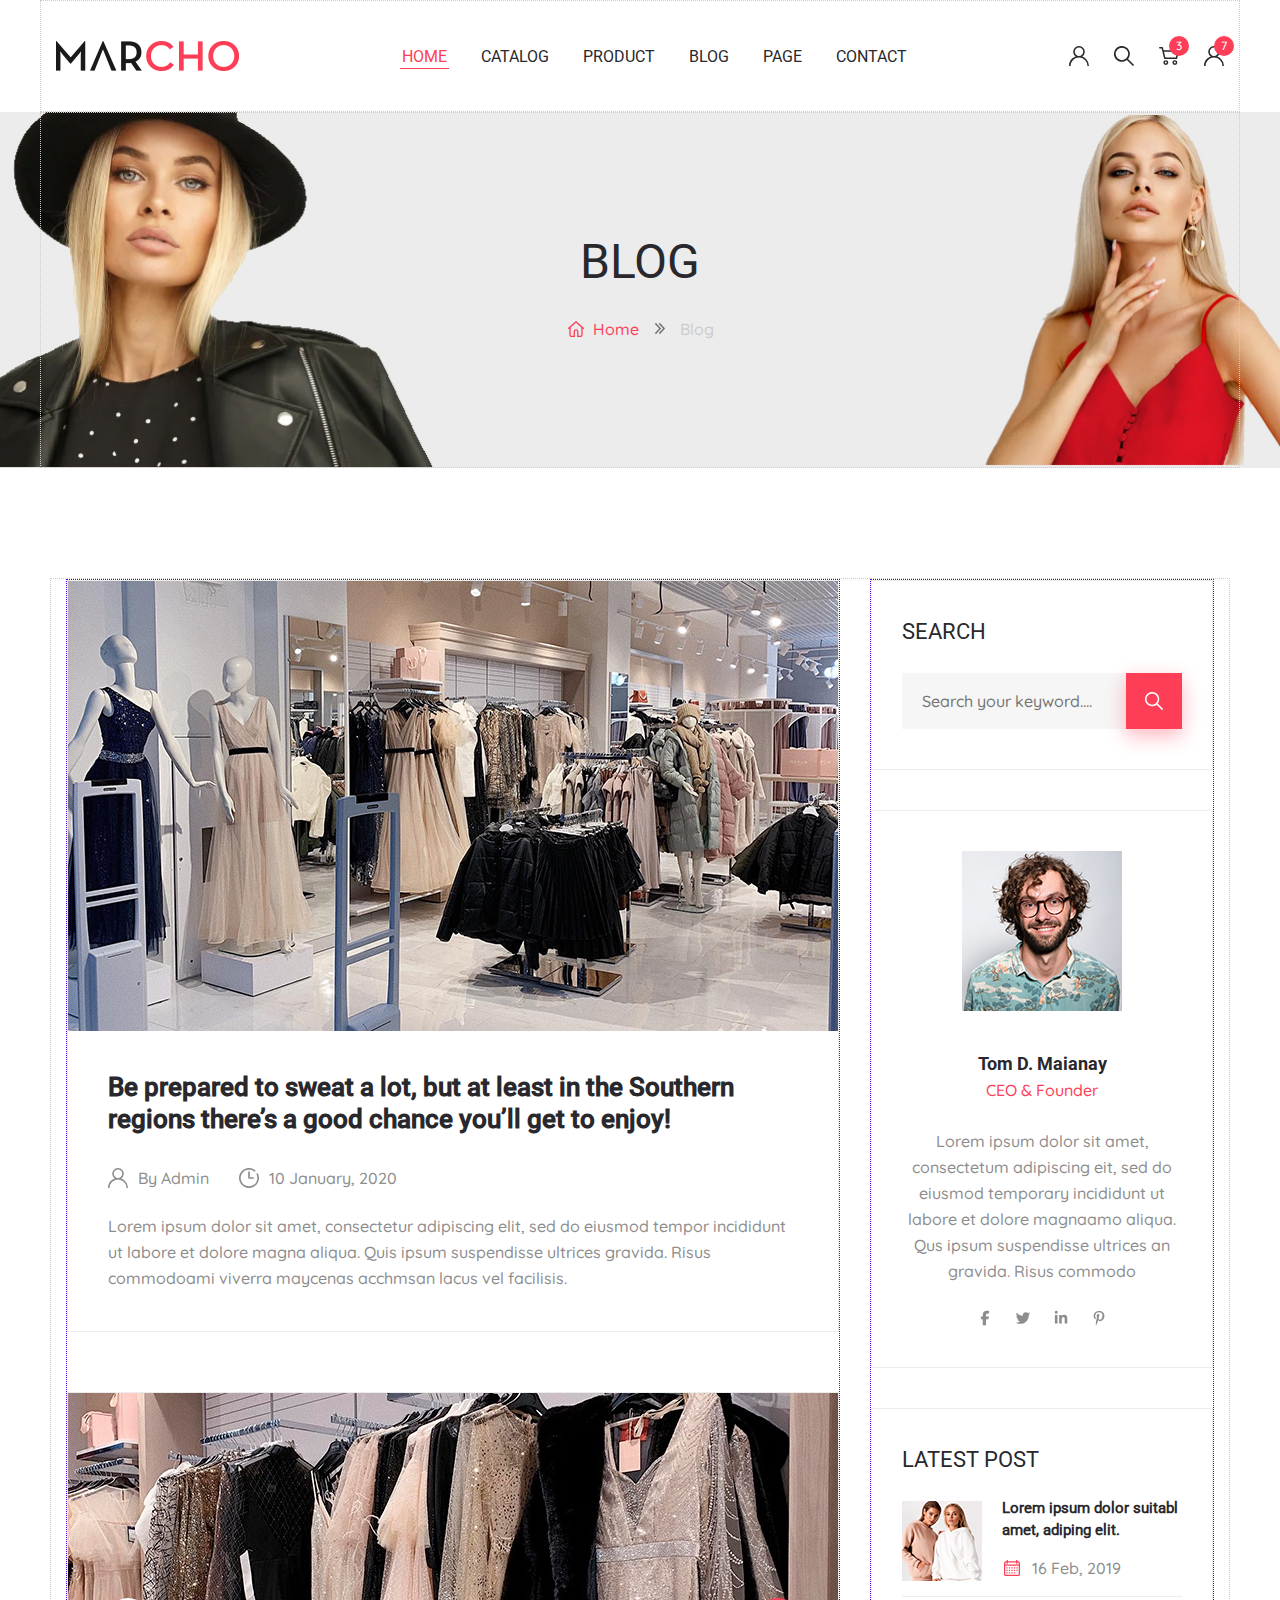
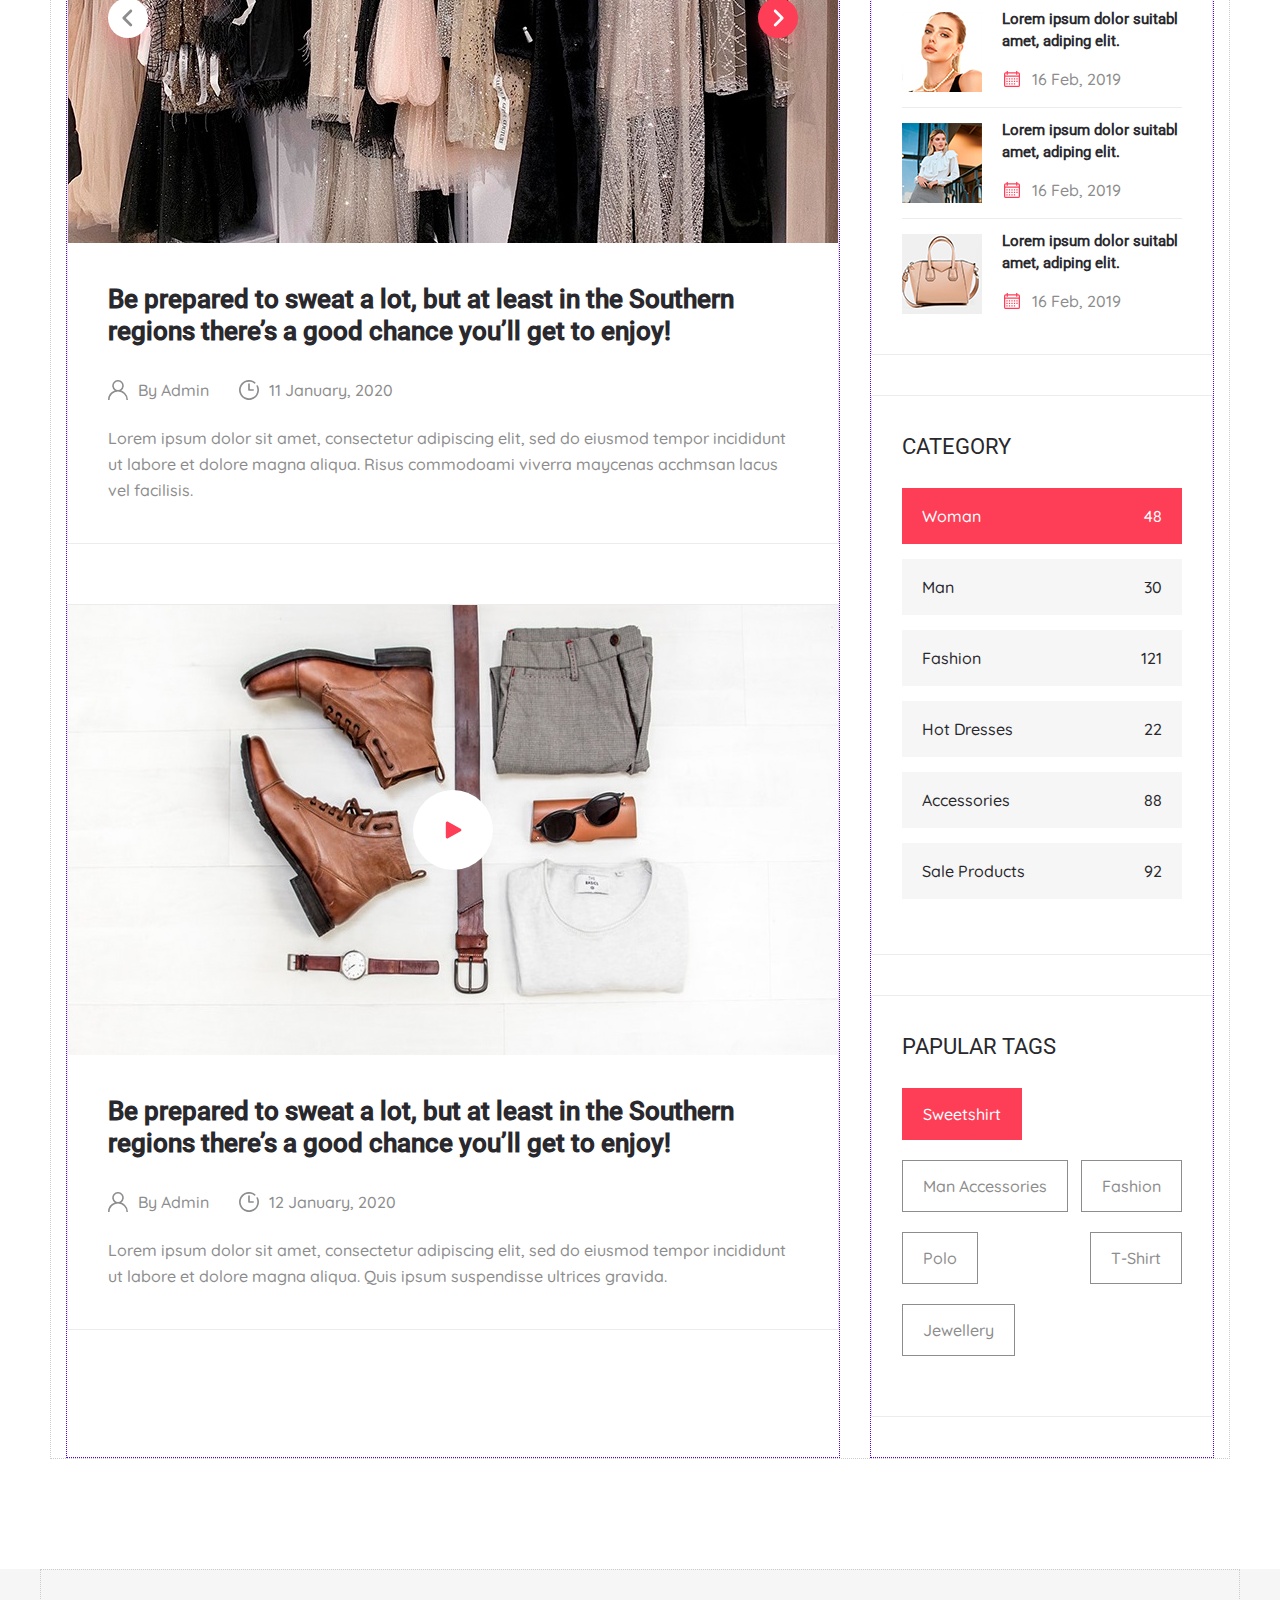
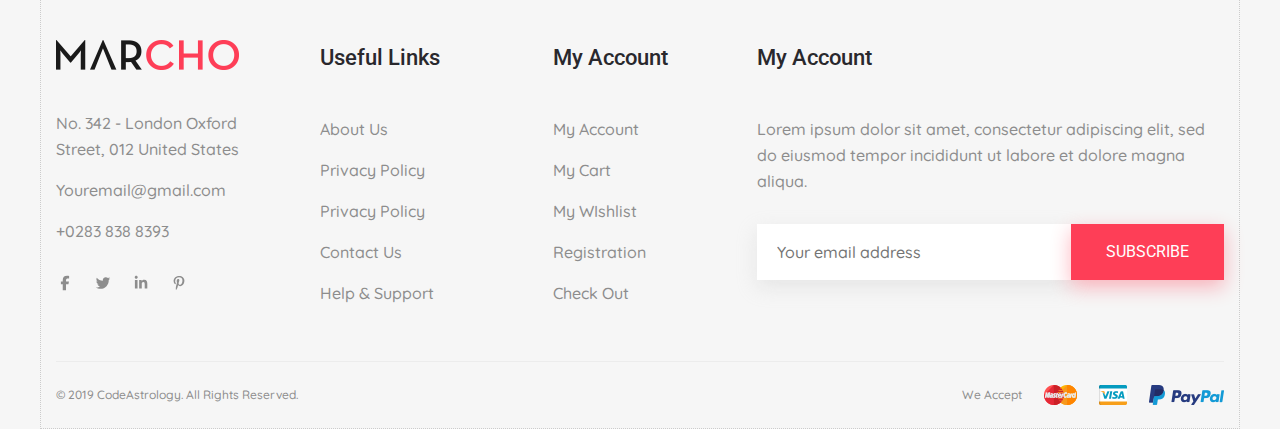
<file: blog.html>
<!DOCTYPE html>
<html lang="en">

<head>
    <meta charset="UTF-8">
    <meta name="viewport" content="width=device-width, initial-scale=1.0">
    <title>Blog</title>
    <link rel="stylesheet" href="css/slick.css">
    <link rel="stylesheet" href="css/fancybox.css">
    <link rel="stylesheet" href="css/star-rating-svg.css">
    <link rel="stylesheet" href="css/ion.rangeSlider.min.css">
    <link rel="stylesheet" href="css/jquery.formstyler.css">
    <link rel="stylesheet" href="css/jquery.formstyler.theme.css">
    <link rel="stylesheet" href="css/main.css">
</head>

<body>

    <header class="header">
        <div class="container">
            <div class="header__wrapper">
                <a class="logo-link" href="/">
                    <img src="img/logo.png" alt="logo">
                </a>
                <nav class="menu">
                    <ul class="menu__list">
                        <li class="menu__item">
                            <a class="menu__link menu__link--active" href="/">Home</a>
                        </li>
                        <li class="menu__item">
                            <a class="menu__link" href="/catalog.html">Catalog</a>
                        </li>
                        <li class="menu__item">
                            <a class="menu__link" href="/product.html">Product</a>
                        </li>
                        <li class="menu__item">
                            <a class="menu__link" href="/blog.html">Blog</a>
                        </li>
                        <li class="menu__item">
                            <a class="menu__link" href="/blog-detail.html">Page</a>
                        </li>
                        <li class="menu__item">
                            <a class="menu__link" href="/contacts.html">Contact</a>
                        </li>
                    </ul>
                </nav>
                <div class="user-nav">
                    <ul class="user-nav__list">
                        <li class="user-nav__item">
                            <a class="user-nav__link" href="/login.html">

                            </a>
                        </li>
                        <li class="user-nav__item">
                            <a class="user-nav__link" href="#">

                            </a>
                        </li>
                        <li class="user-nav__item">
                            <a class="user-nav__link" href="/login.html">
                                <span class="user-nav__number">3</span>
                            </a>
                        </li>
                        <li class="user-nav__item">
                            <a class="user-nav__link" href="/login.html">
                                <span class="user-nav__number">7</span>
                            </a>
                        </li>
                    </ul>
                </div>
            </div>
        </div>
    </header>

    <main class="main">
        <section class="top">
            <div class="top__wrapper-img" style="background-image: url(../img/top-bg.jpg);">
                <div class="container">
                    <div class="top__content">
                        <h1 class="page-title">Blog</h1>
                        <div class="breadcrumbs">
                            <ul class="breadcrumbs__list">
                                <li class="breadcrumbs__item">
                                    <a class="breadcrumbs__link" href="/">Home</a>
                                </li>
                                <li class="breadcrumbs__item">
                                    <span>Blog</span>
                                </li>
                            </ul>
                        </div>
                    </div>
                </div>
            </div>
        </section>

        <section class="blog-page">
            <div class="container">
                <div class="blog-page-wrapper">
                    <div class="blog-page-content">
                        <div class="blog-page-item">
                            <a class="blog-page-item__img-link" href="#">
                                <img src="img/blog-page/item-1.jpg" alt="blog item img">
                            </a>
                            <div class="blog-page-item__content">
                                <a class="blog-page-item__title-link" href="#">
                                    <h3>Be prepared to sweat a lot, but at least in the
                                        Southern
                                        regions there’s a good chance you’ll get to enjoy!
                                    </h3>
                                </a>
                                <div class="blog-box__info blog-page-item__info">
                                    <a class="blog-box__author-link blog-page-item__author-link" href="#">By Admin</a>
                                    <span class="blog-box__date blog-page-item__date">10 January, 2020</span>
                                </div>
                                <div class="blog-page-item__text">
                                    <p>Lorem ipsum dolor sit amet, consectetur adipiscing elit, sed do eiusmod tempor
                                        incididunt ut labore et dolore magna aliqua. Quis ipsum suspendisse ultrices
                                        gravida. Risus commodoami viverra maycenas acchmsan lacus vel facilisis. </p>
                                </div>
                            </div>
                        </div>
                        <div class="blog-page-item blog-page-item--slider">
                            <div class="blog-page-item__img-slider" href="#">
                                <img src="img/blog-page/item-2.jpg" alt="blog item slider img">
                                <img src="img/blog-page/item-3.jpg" alt="blog item slider img">
                                <img src="img/blog-page/item-1.jpg" alt="blog item slider img">
                            </div>
                            <div class="blog-page-item__content">
                                <a class="blog-page-item__title-link" href="#">
                                    <h3>Be prepared to sweat a lot, but at least in the
                                        Southern
                                        regions there’s a good chance you’ll get to enjoy!
                                    </h3>
                                </a>
                                <div class="blog-box__info blog-page-item__info">
                                    <a class="blog-box__author-link blog-page-item__author-link" href="#">By Admin</a>
                                    <span class="blog-box__date blog-page-item__date">11 January, 2020</span>
                                </div>
                                <div class="blog-page-item__text">
                                    <p>Lorem ipsum dolor sit amet, consectetur adipiscing elit, sed do eiusmod tempor
                                        incididunt ut labore et dolore magna aliqua. Risus commodoami viverra maycenas
                                        acchmsan lacus vel facilisis. </p>
                                </div>
                            </div>
                        </div>
                        <div class="blog-page-item blog-page-item--popup">
                            <div class="blog-page-item__img-popup" href="#">
                                <img src="img/blog-page/item-3.jpg" alt="blog item img popup">
                                <a class="blog-page-item__link-popup" href="https://www.youtube.com/watch?v=PUdyuKaGQd4"
                                    data-fancybox>
                                    <svg xmlns="http://www.w3.org/2000/svg" viewBox="0 0 640 640">
                                        <path
                                            d="M187.2 100.9C174.8 94.1 159.8 94.4 147.6 101.6C135.4 108.8 128 121.9 128 136L128 504C128 518.1 135.5 531.2 147.6 538.4C159.7 545.6 174.8 545.9 187.2 539.1L523.2 355.1C536 348.1 544 334.6 544 320C544 305.4 536 291.9 523.2 284.9L187.2 100.9z" />
                                    </svg>
                                </a>
                            </div>
                            <div class="blog-page-item__content">
                                <a class="blog-page-item__title-link" href="#">
                                    <h3>Be prepared to sweat a lot, but at least in the
                                        Southern
                                        regions there’s a good chance you’ll get to enjoy!
                                    </h3>
                                </a>
                                <div class="blog-box__info blog-page-item__info">
                                    <a class="blog-box__author-link blog-page-item__author-link" href="#">By Admin</a>
                                    <span class="blog-box__date blog-page-item__date">12 January, 2020</span>
                                </div>
                                <div class="blog-page-item__text">
                                    <p>Lorem ipsum dolor sit amet, consectetur adipiscing elit, sed do eiusmod tempor
                                        incididunt ut labore et dolore magna aliqua. Quis ipsum suspendisse ultrices
                                        gravida.</p>
                                </div>
                            </div>
                        </div>
                    </div>
                    <div class="blog-page-aside">
                        <div class="search blog-page-aside__item">
                            <h3 class="filters-title">Search</h3>
                            <form class="search__form" action="#">
                                <input class="search__input" type="text" placeholder="Search your keyword....">
                                <button class="accent-btn" type="button"></button>
                            </form>
                        </div>
                        <div class="person-box blog-page-aside__item">
                            <div class="person">
                                <img class="person__img" src="img/avatars/person-1.jpg" alt="person">
                                <h6 class="person__name">Tom D. Maianay</h6>
                                <span class="person__position">CEO & Founder</span>
                                <p class="person__about">Lorem ipsum dolor sit amet, consectetum adipiscing eit, sed do
                                    eiusmod temporary incididunt ut labore et dolore magnaamo aliqua. Qus ipsum
                                    suspendisse ultrices an gravida. Risus commodo
                                </p>
                                <ul class="social-list">
                                    <li class="social-list__item">
                                        <a class="social-list__link" href="#">
                                            <!-- <img class="social-list__img" src="img/icons/svg-min/facebook.svg" alt="facebook"> -->
                                            <svg xmlns="http://www.w3.org/2000/svg" xmlns:xlink="http://www.w3.org/1999/xlink" width="px" height="18px" viewBox="0 0 18 18" version="1.1">
                                                <g>
                                                    <path d="M 6.75 10.21875 L 6.75 16.199219 L 10.011719 16.199219 L 10.011719 10.21875 L 12.445312 10.21875 L 12.953125 7.46875 L 10.011719 7.46875 L 10.011719 6.492188 C 10.011719 5.039062 10.582031 4.484375 12.058594 4.484375 C 12.515625 4.484375 12.882812 4.496094 13.097656 4.515625 L 13.097656 2.023438 C 12.695312 1.914062 11.710938 1.800781 11.144531 1.800781 C 8.136719 1.800781 6.75 3.21875 6.75 6.28125 L 6.75 7.46875 L 4.894531 7.46875 L 4.894531 10.21875 Z M 6.75 10.21875 "></path>
                                                </g>
                                            </svg>
                                        </a>
                                    </li>
                                    <li class="social-list__item">
                                        <a class="social-list__link" href="#">
                                            <!-- <img class="social-list__img" src="img/icons/svg-min/twitter.svg" alt="twitter"> -->
                                            <svg xmlns="http://www.w3.org/2000/svg" xmlns:xlink="http://www.w3.org/1999/xlink" width="px" height="18px" viewBox="0 0 18 18" version="1.1">
                                                <g>
                                                    <path d="M 14.71875 6.066406 C 14.730469 6.191406 14.730469 6.324219 14.730469 6.449219 C 14.730469 10.351562 11.757812 14.847656 6.332031 14.847656 C 4.65625 14.847656 3.105469 14.363281 1.800781 13.523438 C 2.035156 13.550781 2.265625 13.558594 2.511719 13.558594 C 3.890625 13.558594 5.160156 13.09375 6.175781 12.300781 C 4.878906 12.269531 3.792969 11.421875 3.417969 10.25 C 3.601562 10.28125 3.78125 10.296875 3.972656 10.296875 C 4.238281 10.296875 4.503906 10.261719 4.75 10.195312 C 3.398438 9.921875 2.386719 8.734375 2.386719 7.296875 L 2.386719 7.261719 C 2.777344 7.480469 3.234375 7.617188 3.71875 7.636719 C 2.921875 7.105469 2.402344 6.203125 2.402344 5.179688 C 2.402344 4.628906 2.546875 4.125 2.804688 3.6875 C 4.257812 5.480469 6.441406 6.648438 8.890625 6.773438 C 8.84375 6.554688 8.816406 6.328125 8.816406 6.101562 C 8.816406 4.476562 10.132812 3.148438 11.765625 3.148438 C 12.617188 3.148438 13.382812 3.507812 13.925781 4.082031 C 14.589844 3.953125 15.234375 3.707031 15.796875 3.371094 C 15.578125 4.054688 15.113281 4.628906 14.5 4.996094 C 15.09375 4.929688 15.671875 4.765625 16.199219 4.539062 C 15.796875 5.125 15.292969 5.644531 14.71875 6.066406 Z M 14.71875 6.066406 "></path>
                                                </g>
                                            </svg>
                                        </a>
                                    </li>
                                    <li class="social-list__item">
                                        <a class="social-list__link" href="#">
                                            <!-- <img class="social-list__img" src="img/icons/svg-min/linkedin.svg" alt="linkedin"> -->
                                            <svg xmlns="http://www.w3.org/2000/svg" xmlns:xlink="http://www.w3.org/1999/xlink" width="px" height="18px" viewBox="0 0 18 18" version="1.1">
                                                <g>
                                                    <path d="M 5.519531 14.398438 L 2.90625 14.398438 L 2.90625 5.988281 L 5.519531 5.988281 Z M 4.214844 4.839844 C 3.378906 4.839844 2.699219 4.148438 2.699219 3.3125 C 2.699219 2.910156 2.859375 2.527344 3.144531 2.246094 C 3.429688 1.960938 3.8125 1.800781 4.214844 1.800781 C 4.613281 1.800781 4.996094 1.960938 5.28125 2.246094 C 5.566406 2.527344 5.726562 2.914062 5.726562 3.3125 C 5.726562 4.148438 5.046875 4.839844 4.214844 4.839844 Z M 15.296875 14.398438 L 12.691406 14.398438 L 12.691406 10.304688 C 12.691406 9.328125 12.671875 8.078125 11.332031 8.078125 C 9.972656 8.078125 9.765625 9.136719 9.765625 10.234375 L 9.765625 14.398438 L 7.15625 14.398438 L 7.15625 5.988281 L 9.660156 5.988281 L 9.660156 7.136719 L 9.699219 7.136719 C 10.046875 6.472656 10.898438 5.777344 12.167969 5.777344 C 14.8125 5.777344 15.300781 7.519531 15.300781 9.777344 L 15.300781 14.398438 Z M 15.296875 14.398438 "></path>
                                                </g>
                                            </svg>
                                        </a>
                                    </li>
                                    <li class="social-list__item">
                                        <a class="social-list__link" href="#">
                                            <!-- <img class="social-list__img" src="img/icons/svg-min/pinterest.svg" alt="pinterest"> -->
                                            <svg xmlns="http://www.w3.org/2000/svg" xmlns:xlink="http://www.w3.org/1999/xlink" width="px" height="18px" viewBox="0 0 18 18" version="1.1">
                                                <g>
                                                    <path d="M 9.335938 1.984375 C 6.453125 1.984375 3.601562 3.90625 3.601562 7.019531 C 3.601562 9 4.714844 10.125 5.390625 10.125 C 5.667969 10.125 5.828125 9.347656 5.828125 9.128906 C 5.828125 8.867188 5.160156 8.3125 5.160156 7.222656 C 5.160156 4.960938 6.882812 3.359375 9.109375 3.359375 C 11.023438 3.359375 12.441406 4.445312 12.441406 6.445312 C 12.441406 7.941406 11.84375 10.742188 9.902344 10.742188 C 9.203125 10.742188 8.601562 10.234375 8.601562 9.507812 C 8.601562 8.445312 9.347656 7.417969 9.347656 6.320312 C 9.347656 4.457031 6.703125 4.796875 6.703125 7.046875 C 6.703125 7.519531 6.765625 8.039062 6.976562 8.472656 C 6.585938 10.140625 5.792969 12.632812 5.792969 14.351562 C 5.792969 14.882812 5.871094 15.40625 5.921875 15.9375 C 6.015625 16.046875 5.96875 16.035156 6.113281 15.980469 C 7.53125 14.039062 7.480469 13.660156 8.121094 11.121094 C 8.46875 11.777344 9.363281 12.132812 10.070312 12.132812 C 13.058594 12.132812 14.398438 9.222656 14.398438 6.597656 C 14.398438 3.804688 11.988281 1.984375 9.335938 1.984375 Z M 9.335938 1.984375 "></path>
                                                </g>
                                            </svg>
                                        </a>
                                    </li>
                                </ul>
                            </div>
                        </div>
                        <div class="latest-post-box blog-page-aside__item">
                            <div class="latest-post">
                                <h3 class="filters-title">Latest post</h3>
                                <ul class="latest-post__list">
                                    <li class="latest-post__item">
                                        <a class="latest-post__link-img" href="#">
                                            <img src="img/blog/post-1.jpg" alt="blog post 1">
                                        </a>
                                        <a class="latest-post__link-title" href="#">
                                            <h5>Lorem ipsum dolor suitabl amet, adiping elit.</h5>
                                        </a>
                                        <p class="latest-post__date">16 Feb, 2019</p>
                                    </li>
                                    <li class="latest-post__item">
                                        <a class="latest-post__link-img" href="#">
                                            <img src="img/blog/post-2.jpg" alt="blog post 1">
                                        </a>
                                        <a class="latest-post__link-title" href="#">
                                            <h5>Lorem ipsum dolor suitabl amet, adiping elit.</h5>
                                        </a>
                                        <p class="latest-post__date">16 Feb, 2019</p>
                                    </li>
                                    <li class="latest-post__item">
                                        <a class="latest-post__link-img" href="#">
                                            <img src="img/blog/post-3.jpg" alt="blog post 1">
                                        </a>
                                        <a class="latest-post__link-title" href="#">
                                            <h5>Lorem ipsum dolor suitabl amet, adiping elit.</h5>
                                        </a>
                                        <p class="latest-post__date">16 Feb, 2019</p>
                                    </li>
                                    <li class="latest-post__item">
                                        <a class="latest-post__link-img" href="#">
                                            <img src="img/blog/post-4.jpg" alt="blog post 1">
                                        </a>
                                        <a class="latest-post__link-title" href="#">
                                            <h5>Lorem ipsum dolor suitabl amet, adiping elit.</h5>
                                        </a>
                                        <p class="latest-post__date">16 Feb, 2019</p>
                                    </li>
                                </ul>
                            </div>
                        </div>
                        <div class="category-filter blog-page-aside__item">
                            <h3 class="filters-title">Category</h3>
                            <form class="category-filter__form" action="#">
                                <ul class="category-filter__list">
                                    <li class="category-filter__item">
                                        <label class="category-filter__label">
                                            <input class="category-filter__input visually-hidden" type="checkbox"
                                                checked="">
                                            <div class="category-filter__checkmark">
                                                <span class="category-filter__category">Woman</span>
                                                <span class="category-filter__number">48</span>
                                            </div>
                                        </label>
                                    </li>
                                    <li class="category-filter__item">
                                        <label class="category-filter__label">
                                            <input class="category-filter__input visually-hidden" type="checkbox">
                                            <div class="category-filter__checkmark">
                                                <span class="category-filter__category">Man</span>
                                                <span class="category-filter__number">30</span>
                                            </div>
                                        </label>
                                    </li>
                                    <li class="category-filter__item">
                                        <label class="category-filter__label">
                                            <input class="category-filter__input visually-hidden" type="checkbox">
                                            <div class="category-filter__checkmark">
                                                <span class="category-filter__category">Fashion</span>
                                                <span class="category-filter__number">121</span>
                                            </div>
                                        </label>
                                    </li>
                                    <li class="category-filter__item">
                                        <label class="category-filter__label">
                                            <input class="category-filter__input visually-hidden" type="checkbox">
                                            <div class="category-filter__checkmark">
                                                <span class="category-filter__category">Hot Dresses</span>
                                                <span class="category-filter__number">22</span>
                                            </div>
                                        </label>
                                    </li>
                                    <li class="category-filter__item">
                                        <label class="category-filter__label">
                                            <input class="category-filter__input visually-hidden" type="checkbox">
                                            <div class="category-filter__checkmark">
                                                <span class="category-filter__category">Accessories</span>
                                                <span class="category-filter__number">88</span>
                                            </div>
                                        </label>
                                    </li>
                                    <li class="category-filter__item">
                                        <label class="category-filter__label">
                                            <input class="category-filter__input visually-hidden" type="checkbox">
                                            <div class="category-filter__checkmark">
                                                <span class="category-filter__category">Sale Products</span>
                                                <span class="category-filter__number">92</span>
                                            </div>
                                        </label>
                                    </li>
                                </ul>
                            </form>
                        </div>
                        <div class="popular-tags blog-page-aside__item">
                            <h3 class="filters-title">Papular tags</h3>
                            <form class="popular-tags__form" action="#">
                                <ul class="popular-tags__list">
                                    <li class="popular-tags__item">
                                        <label class="popular-tags__label">
                                            <input class="popular-tags__input visually-hidden" type="checkbox"
                                                checked="">
                                            <span class="popular-tags__tag">Sweetshirt</span>
                                        </label>
                                    </li>
                                    <li class="popular-tags__item">
                                        <label class="popular-tags__label">
                                            <input class="popular-tags__input visually-hidden" type="checkbox">
                                            <span class="popular-tags__tag">Man Accessories</span>
                                        </label>
                                    </li>
                                    <li class="popular-tags__item">
                                        <label class="popular-tags__label">
                                            <input class="popular-tags__input visually-hidden" type="checkbox">
                                            <span class="popular-tags__tag">Fashion</span>
                                        </label>
                                    </li>
                                    <li class="popular-tags__item">
                                        <label class="popular-tags__label">
                                            <input class="popular-tags__input visually-hidden" type="checkbox">
                                            <span class="popular-tags__tag">Polo</span>
                                        </label>
                                    </li>
                                    <li class="popular-tags__item">
                                        <label class="popular-tags__label">
                                            <input class="popular-tags__input visually-hidden" type="checkbox">
                                            <span class="popular-tags__tag">T-Shirt</span>
                                        </label>
                                    </li>
                                    <li class="popular-tags__item">
                                        <label class="popular-tags__label">
                                            <input class="popular-tags__input visually-hidden" type="checkbox">
                                            <span class="popular-tags__tag">Jewellery</span>
                                        </label>
                                    </li>
                                </ul>
                            </form>
                        </div>
                    </div>
                </div>
            </div>
        </section>
    </main>

    <footer class="footer">
        <div class="container">
            <div class="footer-top">
                <div class="footer-top__item footer-top__contact">
                    <a class="logo-link footer-title" href="#">
                        <img src="img/logo.png" alt="logo">
                    </a>
                    <ul class="footer-top__list">
                        <li class="footer-top__list-item">
                            <a class="footer-top__list-link" href="#">
                                No. 342 - London Oxford Street, 012 United States
                            </a>
                        </li>
                        <li class="footer-top__list-item">
                            <a class="footer-top__list-link" href="mailto:youremail@gmail.com">
                                Youremail@gmail.com
                            </a>
                        </li>
                        <li class="footer-top__list-item">
                            <a class="footer-top__list-link" href="tel:+02838388393">
                                +0283 838 8393
                            </a>
                        </li>
                    </ul>
                    <ul class="social-list">
                        <li class="social-list__item">
                            <a class="social-list__link" href="#">
                                <!-- <img class="social-list__img" src="img/icons/svg-min/facebook.svg" alt="facebook"> -->
                                <svg xmlns="http://www.w3.org/2000/svg" xmlns:xlink="http://www.w3.org/1999/xlink"
                                    width="px" height="18px" viewBox="0 0 18 18" version="1.1">
                                    <g>
                                        <path
                                            d="M 6.75 10.21875 L 6.75 16.199219 L 10.011719 16.199219 L 10.011719 10.21875 L 12.445312 10.21875 L 12.953125 7.46875 L 10.011719 7.46875 L 10.011719 6.492188 C 10.011719 5.039062 10.582031 4.484375 12.058594 4.484375 C 12.515625 4.484375 12.882812 4.496094 13.097656 4.515625 L 13.097656 2.023438 C 12.695312 1.914062 11.710938 1.800781 11.144531 1.800781 C 8.136719 1.800781 6.75 3.21875 6.75 6.28125 L 6.75 7.46875 L 4.894531 7.46875 L 4.894531 10.21875 Z M 6.75 10.21875 " />
                                    </g>
                                </svg>
                            </a>
                        </li>
                        <li class="social-list__item">
                            <a class="social-list__link" href="#">
                                <!-- <img class="social-list__img" src="img/icons/svg-min/twitter.svg" alt="twitter"> -->
                                <svg xmlns="http://www.w3.org/2000/svg" xmlns:xlink="http://www.w3.org/1999/xlink"
                                    width="px" height="18px" viewBox="0 0 18 18" version="1.1">
                                    <g>
                                        <path
                                            d="M 14.71875 6.066406 C 14.730469 6.191406 14.730469 6.324219 14.730469 6.449219 C 14.730469 10.351562 11.757812 14.847656 6.332031 14.847656 C 4.65625 14.847656 3.105469 14.363281 1.800781 13.523438 C 2.035156 13.550781 2.265625 13.558594 2.511719 13.558594 C 3.890625 13.558594 5.160156 13.09375 6.175781 12.300781 C 4.878906 12.269531 3.792969 11.421875 3.417969 10.25 C 3.601562 10.28125 3.78125 10.296875 3.972656 10.296875 C 4.238281 10.296875 4.503906 10.261719 4.75 10.195312 C 3.398438 9.921875 2.386719 8.734375 2.386719 7.296875 L 2.386719 7.261719 C 2.777344 7.480469 3.234375 7.617188 3.71875 7.636719 C 2.921875 7.105469 2.402344 6.203125 2.402344 5.179688 C 2.402344 4.628906 2.546875 4.125 2.804688 3.6875 C 4.257812 5.480469 6.441406 6.648438 8.890625 6.773438 C 8.84375 6.554688 8.816406 6.328125 8.816406 6.101562 C 8.816406 4.476562 10.132812 3.148438 11.765625 3.148438 C 12.617188 3.148438 13.382812 3.507812 13.925781 4.082031 C 14.589844 3.953125 15.234375 3.707031 15.796875 3.371094 C 15.578125 4.054688 15.113281 4.628906 14.5 4.996094 C 15.09375 4.929688 15.671875 4.765625 16.199219 4.539062 C 15.796875 5.125 15.292969 5.644531 14.71875 6.066406 Z M 14.71875 6.066406 " />
                                    </g>
                                </svg>
                            </a>
                        </li>
                        <li class="social-list__item">
                            <a class="social-list__link" href="#">
                                <!-- <img class="social-list__img" src="img/icons/svg-min/linkedin.svg" alt="linkedin"> -->
                                <svg xmlns="http://www.w3.org/2000/svg" xmlns:xlink="http://www.w3.org/1999/xlink"
                                    width="px" height="18px" viewBox="0 0 18 18" version="1.1">
                                    <g>
                                        <path
                                            d="M 5.519531 14.398438 L 2.90625 14.398438 L 2.90625 5.988281 L 5.519531 5.988281 Z M 4.214844 4.839844 C 3.378906 4.839844 2.699219 4.148438 2.699219 3.3125 C 2.699219 2.910156 2.859375 2.527344 3.144531 2.246094 C 3.429688 1.960938 3.8125 1.800781 4.214844 1.800781 C 4.613281 1.800781 4.996094 1.960938 5.28125 2.246094 C 5.566406 2.527344 5.726562 2.914062 5.726562 3.3125 C 5.726562 4.148438 5.046875 4.839844 4.214844 4.839844 Z M 15.296875 14.398438 L 12.691406 14.398438 L 12.691406 10.304688 C 12.691406 9.328125 12.671875 8.078125 11.332031 8.078125 C 9.972656 8.078125 9.765625 9.136719 9.765625 10.234375 L 9.765625 14.398438 L 7.15625 14.398438 L 7.15625 5.988281 L 9.660156 5.988281 L 9.660156 7.136719 L 9.699219 7.136719 C 10.046875 6.472656 10.898438 5.777344 12.167969 5.777344 C 14.8125 5.777344 15.300781 7.519531 15.300781 9.777344 L 15.300781 14.398438 Z M 15.296875 14.398438 " />
                                    </g>
                                </svg>
                            </a>
                        </li>
                        <li class="social-list__item">
                            <a class="social-list__link" href="#">
                                <!-- <img class="social-list__img" src="img/icons/svg-min/pinterest.svg" alt="pinterest"> -->
                                <svg xmlns="http://www.w3.org/2000/svg" xmlns:xlink="http://www.w3.org/1999/xlink"
                                    width="px" height="18px" viewBox="0 0 18 18" version="1.1">
                                    <g>
                                        <path
                                            d="M 9.335938 1.984375 C 6.453125 1.984375 3.601562 3.90625 3.601562 7.019531 C 3.601562 9 4.714844 10.125 5.390625 10.125 C 5.667969 10.125 5.828125 9.347656 5.828125 9.128906 C 5.828125 8.867188 5.160156 8.3125 5.160156 7.222656 C 5.160156 4.960938 6.882812 3.359375 9.109375 3.359375 C 11.023438 3.359375 12.441406 4.445312 12.441406 6.445312 C 12.441406 7.941406 11.84375 10.742188 9.902344 10.742188 C 9.203125 10.742188 8.601562 10.234375 8.601562 9.507812 C 8.601562 8.445312 9.347656 7.417969 9.347656 6.320312 C 9.347656 4.457031 6.703125 4.796875 6.703125 7.046875 C 6.703125 7.519531 6.765625 8.039062 6.976562 8.472656 C 6.585938 10.140625 5.792969 12.632812 5.792969 14.351562 C 5.792969 14.882812 5.871094 15.40625 5.921875 15.9375 C 6.015625 16.046875 5.96875 16.035156 6.113281 15.980469 C 7.53125 14.039062 7.480469 13.660156 8.121094 11.121094 C 8.46875 11.777344 9.363281 12.132812 10.070312 12.132812 C 13.058594 12.132812 14.398438 9.222656 14.398438 6.597656 C 14.398438 3.804688 11.988281 1.984375 9.335938 1.984375 Z M 9.335938 1.984375 " />
                                    </g>
                                </svg>
                            </a>
                        </li>
                    </ul>
                </div>
                <div class="footer-top__item footer-top__info">
                    <h6 class="footer-title">Useful Links</h6>
                    <ul class="footer-top__list">
                        <li class="footer-top__list-item">
                            <a class="footer-top__list-link" href="#">About Us</a>
                        </li>
                        <li class="footer-top__list-item">
                            <a class="footer-top__list-link" href="#">Privacy Policy</a>
                        </li>
                        <li class="footer-top__list-item">
                            <a class="footer-top__list-link" href="#">Privacy Policy</a>
                        </li>
                        <li class="footer-top__list-item">
                            <a class="footer-top__list-link" href="#">Contact Us</a>
                        </li>
                        <li class="footer-top__list-item">
                            <a class="footer-top__list-link" href="#">Help & Support</a>
                        </li>
                    </ul>
                </div>
                <div class="footer-top__item footer-top__info">
                    <h6 class="footer-title">My Account</h6>
                    <ul class="footer-top__list">
                        <li class="footer-top__list-item">
                            <a class="footer-top__list-link" href="#">My Account</a>
                        </li>
                        <li class="footer-top__list-item">
                            <a class="footer-top__list-link" href="#">My Cart</a>
                        </li>
                        <li class="footer-top__list-item">
                            <a class="footer-top__list-link" href="#">My WIshlist</a>
                        </li>
                        <li class="footer-top__list-item">
                            <a class="footer-top__list-link" href="#">Registration</a>
                        </li>
                        <li class="footer-top__list-item">
                            <a class="footer-top__list-link" href="#">Check Out</a>
                        </li>
                    </ul>
                </div>
                <div class="footer-top__item footer-top__subscribe">
                    <h6 class="footer-title">My Account</h6>
                    <p>Lorem ipsum dolor sit amet, consectetur adipiscing elit,
                        sed do eiusmod tempor incididunt ut labore et dolore magna aliqua.</p>
                    <form class="footer-top__form" action="#">
                        <input class="footer-top__form-input" type="email" placeholder="Your email address" required>
                        <button class="footer-top__form-btn accent-btn" type="submit">Subscribe</button>
                    </form>
                </div>
            </div>
            <div class="footer-bottom">
                <div class="footer-bottom__copy">
                    <p>© 2019 CodeAstrology. All Rights Reserved.</p>
                </div>
                <div class="accept">
                    <p>We Accept</p>
                    <ul class="accept__list">
                        <li class="accept__item">
                            <img class="accept__img" src="img/icons/mastercard.png" alt="mastercard">
                        </li>
                        <li class="accept__item">
                            <img class="accept__img" src="img/icons/visa.png" alt="mastercard">
                        </li>
                        <li class="accept__item">
                            <img class="accept__img" src="img/icons/paypal.png" alt="mastercard">
                        </li>
                    </ul>
                </div>
            </div>
        </div>
    </footer>

    <script src="https://ajax.googleapis.com/ajax/libs/jquery/3.7.1/jquery.min.js"></script>
    <script src="js/slick.min.js"></script>
    <script src="js/fancybox.umd.js"></script>
    <script src="js/jquery.star-rating-svg.js"></script>
    <script src="js/ion.rangeSlider.min.js"></script>
    <script src="js/jquery.formstyler.min.js"></script>
    <script src="js/main.js"></script>
</body>

</html>
</file>
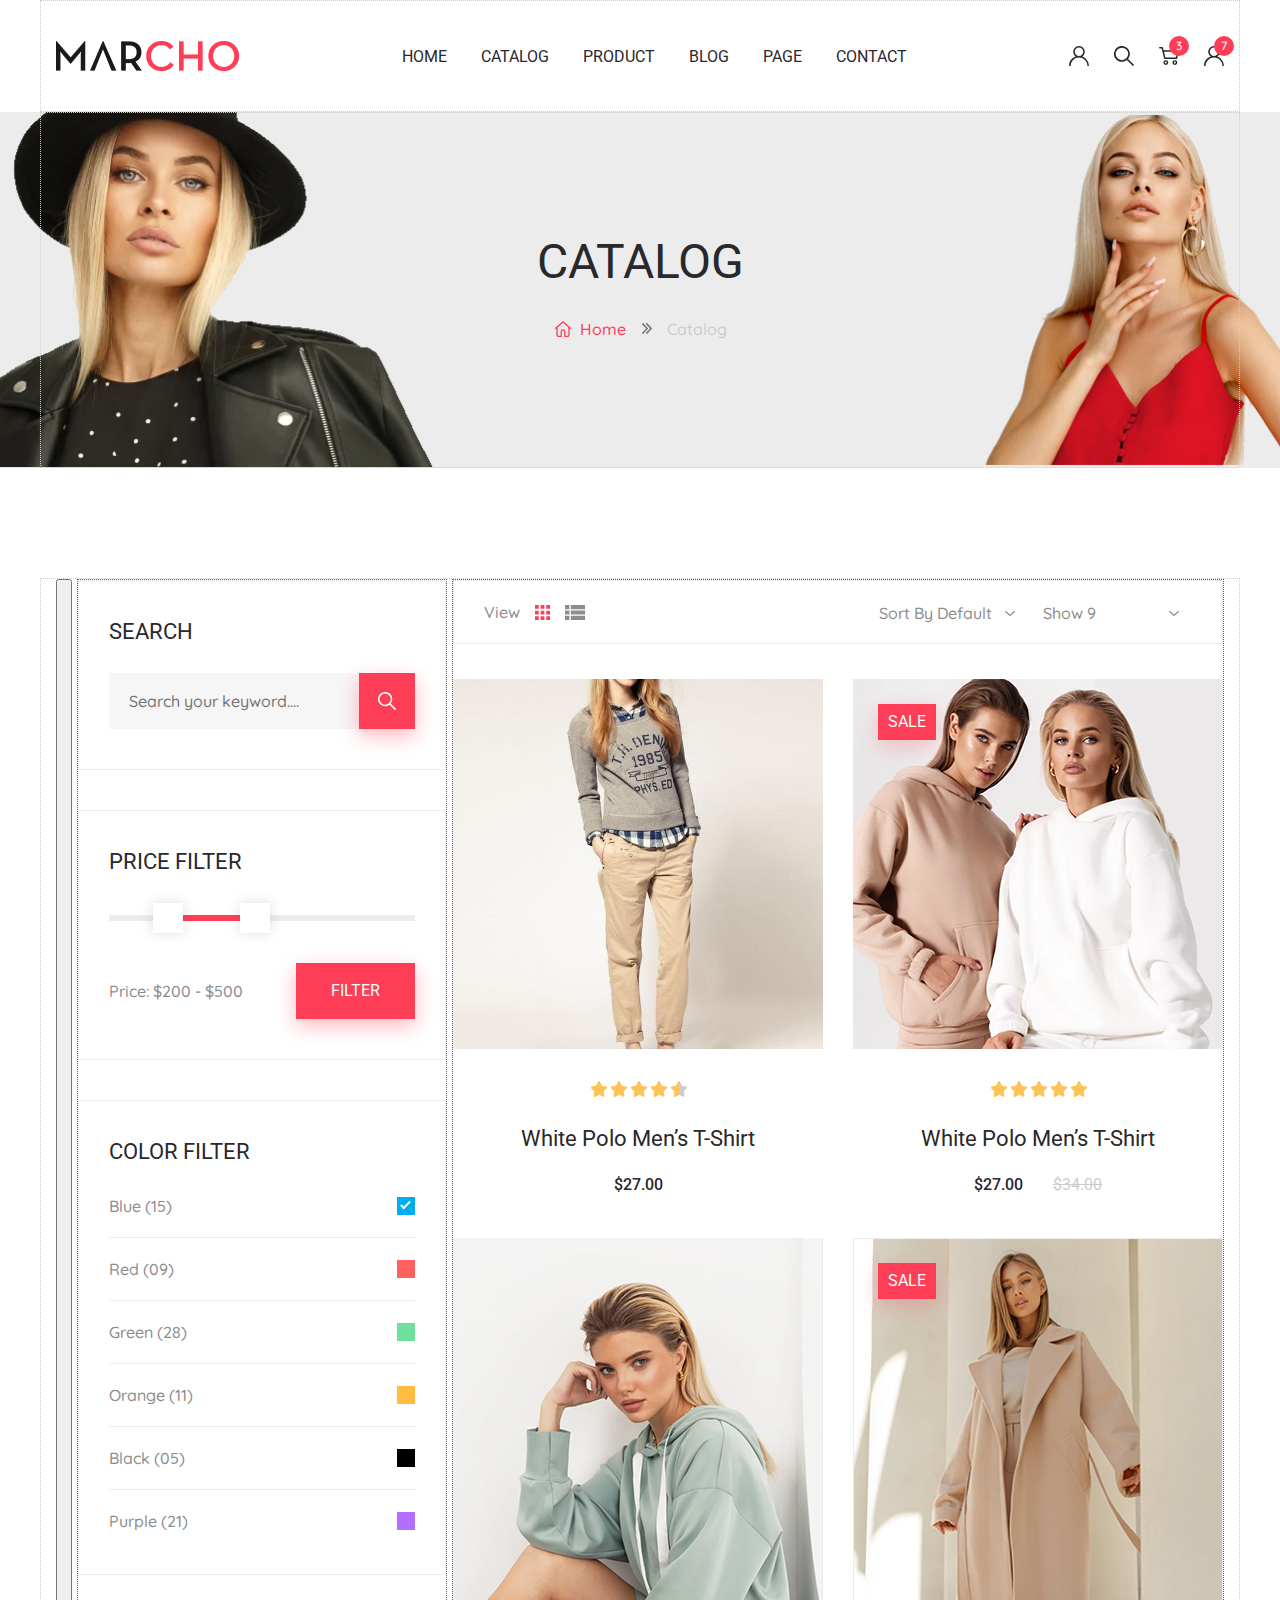
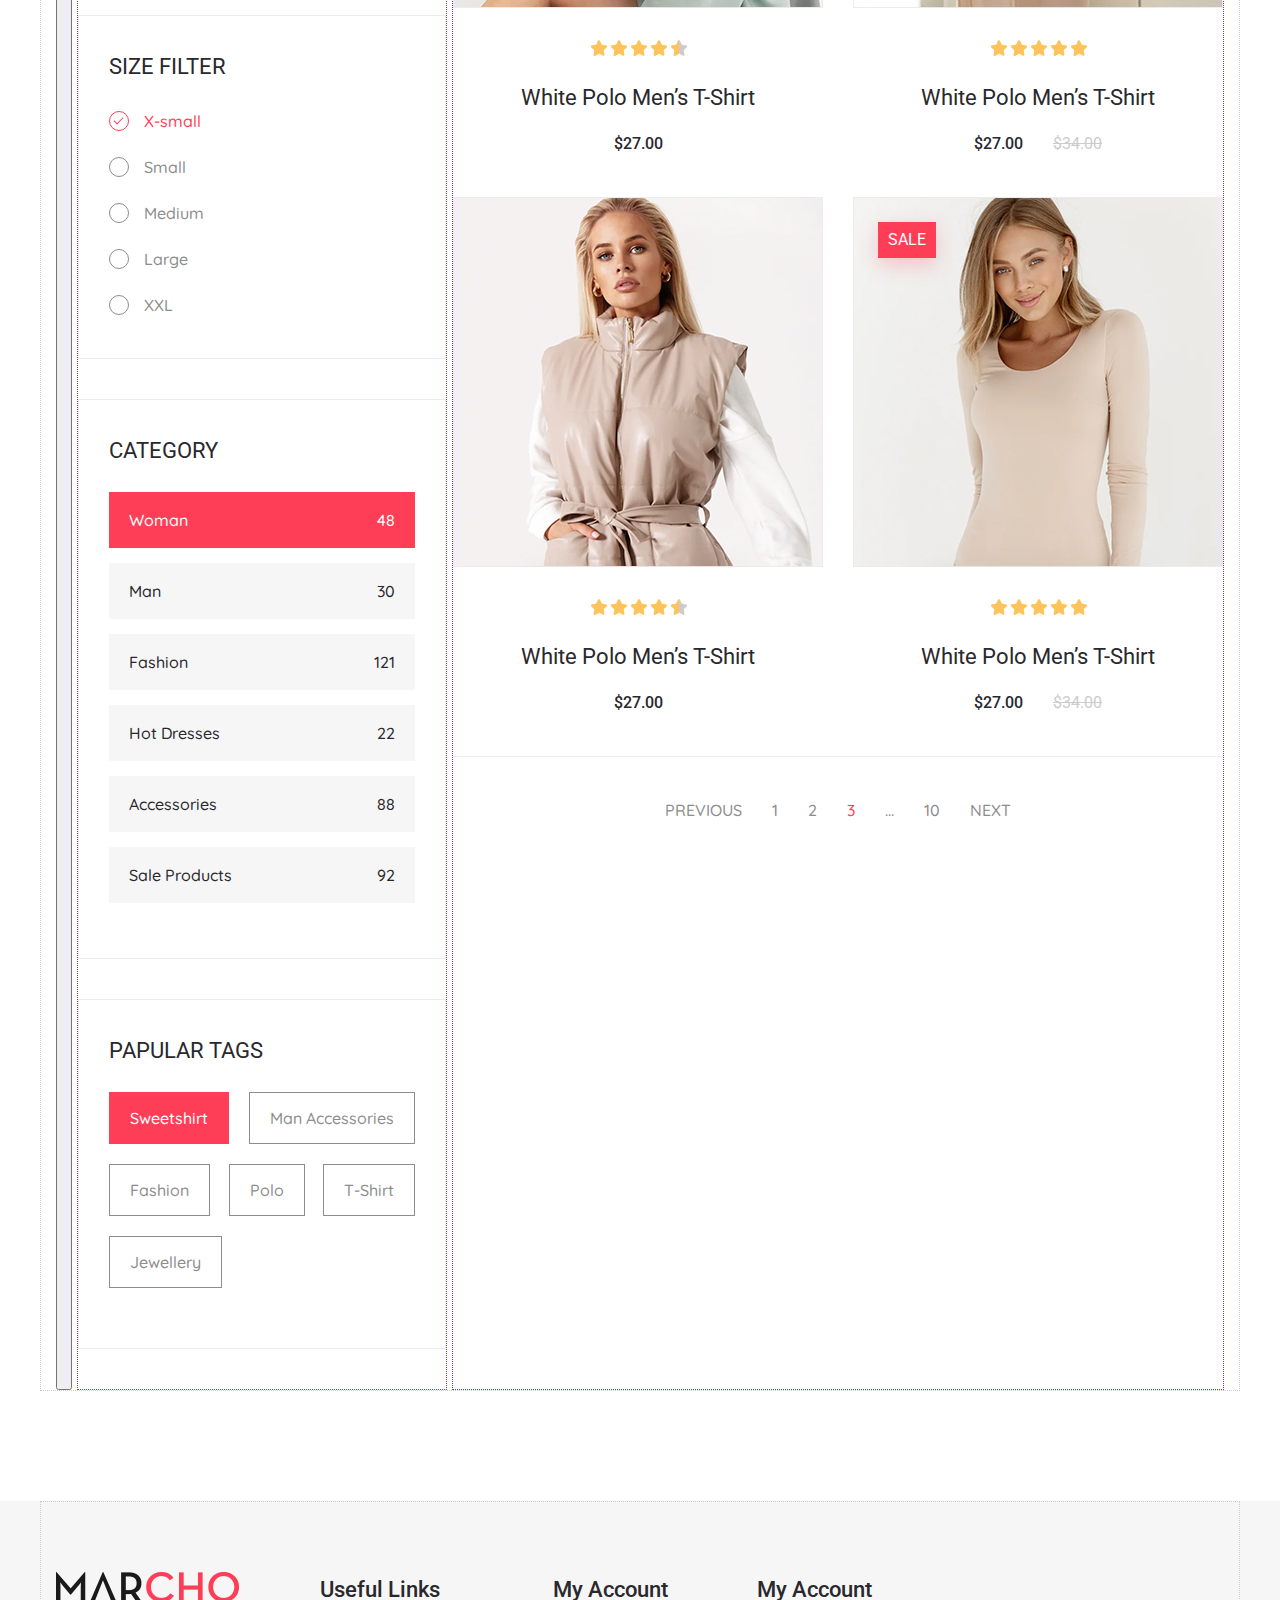
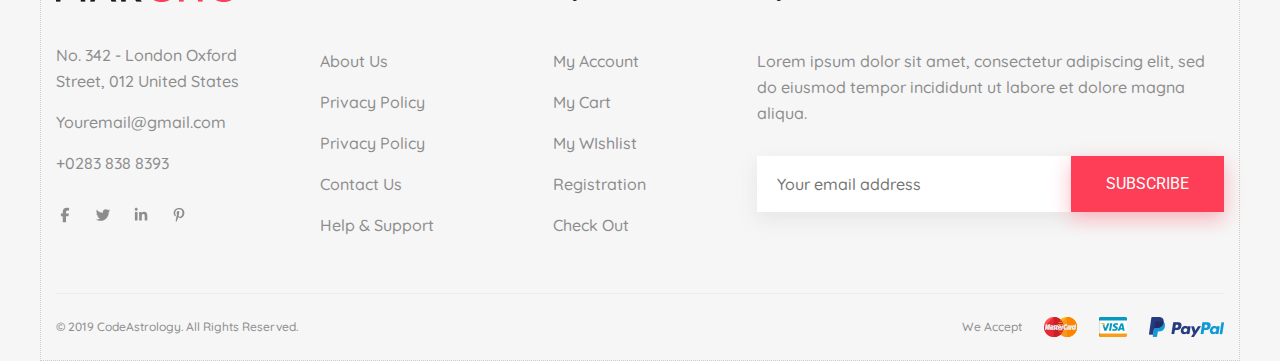
<file: catalog.html>
<!DOCTYPE html>
<html lang="en">

<head>
    <meta charset="UTF-8">
    <meta name="viewport" content="width=device-width, initial-scale=1.0">
    <title>Marcho</title>
    <link rel="stylesheet" href="css/slick.css">
    <link rel="stylesheet" href="css/fancybox.css">
    <link rel="stylesheet" href="css/star-rating-svg.css">
    <link rel="stylesheet" href="css/ion.rangeSlider.min.css">
    <link rel="stylesheet" href="css/jquery.formstyler.css">
    <link rel="stylesheet" href="css/jquery.formstyler.theme.css">
    <link rel="stylesheet" href="css/main.css">
</head>

<body>

    <header class="header">
        <div class="container">
            <div class="header__wrapper">
                <a class="logo-link" href="/">
                    <img src="img/logo.png" alt="logo">
                </a>
                <nav class="menu">
                    <button class="burger-btn">
                        <span></span>
                    </button>
                    <ul class="menu__list">
                        <li class="menu__item">
                            <a class="menu__link" href="/">Home</a>
                        </li>
                        <li class="menu__item">
                            <a class="menu__link" href="/catalog.html">Catalog</a>
                        </li>
                        <li class="menu__item">
                            <a class="menu__link" href="/product.html">Product</a>
                        </li>
                        <li class="menu__item">
                            <a class="menu__link" href="/blog.html">Blog</a>
                        </li>
                        <li class="menu__item">
                            <a class="menu__link" href="/blog-detail.html">Page</a>
                        </li>
                        <li class="menu__item">
                            <a class="menu__link" href="/contacts.html">Contact</a>
                        </li>
                    </ul>
                </nav>
                <div class="user-nav">
                    <ul class="user-nav__list">
                        <li class="user-nav__item">
                            <a class="user-nav__link" href="/login.html">

                            </a>
                        </li>
                        <li class="user-nav__item">
                            <a class="user-nav__link" href="#">

                            </a>
                        </li>
                        <li class="user-nav__item">
                            <a class="user-nav__link" href="/login.html">
                                <span class="user-nav__number">3</span>
                            </a>
                        </li>
                        <li class="user-nav__item">
                            <a class="user-nav__link" href="/login.html">
                                <span class="user-nav__number">7</span>
                            </a>
                        </li>
                    </ul>
                </div>
            </div>
        </div>
    </header>

    <main class="main">
        <section class="top">
            <div class="top__wrapper-img" style="background-image: url(img/top-bg.jpg);">
                <div class="container">
                    <div class="top__content">
                        <h1 class="page-title">Catalog</h1>
                        <div class="breadcrumbs">
                            <ul class="breadcrumbs__list">
                                <li class="breadcrumbs__item">
                                    <a class="breadcrumbs__link" href="/">Home</a>
                                </li>
                                <li class="breadcrumbs__item">
                                    <span>Catalog</span>
                                </li>
                            </ul>
                        </div>
                    </div>
                </div>
            </div>
        </section>

        <section class="catalog">
            <div class="container">
                <div class="catalog__wrapper">
                    <button class="filters-btn">
                        <svg xmlns="http://www.w3.org/2000/svg"
                            viewBox="0 0 640 640"><!--!Font Awesome Free 7.1.0 by @fontawesome - https://fontawesome.com License - https://fontawesome.com/license/free Copyright 2025 Fonticons, Inc.-->
                            <path
                                d="M96 128C83.1 128 71.4 135.8 66.4 147.8C61.4 159.8 64.2 173.5 73.4 182.6L256 365.3L256 480C256 488.5 259.4 496.6 265.4 502.6L329.4 566.6C338.6 575.8 352.3 578.5 364.3 573.5C376.3 568.5 384 556.9 384 544L384 365.3L566.6 182.7C575.8 173.5 578.5 159.8 573.5 147.8C568.5 135.8 556.9 128 544 128L96 128z" />
                        </svg>
                    </button>
                    <!-- catalog__filters -->
                    <div class="catalog__filters">
                        <!-- search -->
                        <div class="search catalog__filters-item">
                            <h3 class="filters-title">Search</h3>
                            <form class="search__form" action="#">
                                <input class="search__input" type="text" placeholder="Search your keyword....">
                                <button class="accent-btn" type="button"></button>
                            </form>
                        </div>
                        <!-- RangeSlider -->
                        <div class="price-filter catalog__filters-item">
                            <h3 class="filters-title">Price Filter</h3>
                            <form class="price-filter__form" action="#">
                                <input type="text" class="price-filter__input" data-min="50" data-max="1000"
                                    data-from="200" data-to="500" />
                                <div class="price-filter__info">
                                    <div class="price-filter__numbers">
                                        Price:
                                        $<span class="price-filter__from"></span> -
                                        $<span class="price-filter__to"></span>
                                    </div>
                                    <button class="accent-btn" type="submit">Filter</button>
                                </div>
                            </form>
                        </div>
                        <!-- color-filter -->
                        <div class="color-filter catalog__filters-item">
                            <h3 class="filters-title">Color Filter</h3>
                            <form class="color-filter__form" action="#">
                                <ul class="color-filter__list">
                                    <li class="color-filter__item">
                                        <label class="color-filter__label">
                                            <span class="color-filter__color">Blue (15)</span>
                                            <input class="color-filter__input visually-hidden" type="checkbox" checked>
                                            <span class="color-filter__checkmark filter-blue"></span>
                                        </label>
                                    </li>
                                    <li class="color-filter__item">
                                        <label class="color-filter__label">
                                            <span class="color-filter__color">Red (09)</span>
                                            <input class="color-filter__input visually-hidden" type="checkbox">
                                            <span class="color-filter__checkmark filter-red"></span>
                                        </label>
                                    </li>
                                    <li class="color-filter__item">
                                        <label class="color-filter__label">
                                            <span class="color-filter__color">Green (28)</span>
                                            <input class="color-filter__input visually-hidden" type="checkbox">
                                            <span class="color-filter__checkmark filter-green"></span>
                                        </label>
                                    </li>
                                    <li class="color-filter__item">
                                        <label class="color-filter__label">
                                            <span class="color-filter__color">Orange (11)</span>
                                            <input class="color-filter__input visually-hidden" type="checkbox">
                                            <span class="color-filter__checkmark filter-orange"></span>
                                        </label>
                                    </li>
                                    <li class="color-filter__item">
                                        <label class="color-filter__label">
                                            <span class="color-filter__color">Black (05)</span>
                                            <input class="color-filter__input visually-hidden" type="checkbox">
                                            <span class="color-filter__checkmark filter-black"></span>
                                        </label>
                                    </li>
                                    <li class="color-filter__item">
                                        <label class="color-filter__label">
                                            <span class="color-filter__color">Purple (21)</span>
                                            <input class="color-filter__input visually-hidden" type="checkbox">
                                            <span class="color-filter__checkmark filter-violett"></span>
                                        </label>
                                    </li>
                                </ul>
                            </form>
                        </div>
                        <!-- size-filter -->
                        <div class="size-filter catalog__filters-item">
                            <h3 class="filters-title">Size Filter</h3>
                            <form class="size-filter__form" action="#">
                                <ul class="size-filter__list">
                                    <li class="size-filter__item">
                                        <label class="size-filter__label">
                                            <input class="size-filter__input visually-hidden" type="checkbox" checked>
                                            <span class="size-filter__checkmark"></span>
                                            <span class="size-filter__size">X-small</span>
                                        </label>
                                    </li>
                                    <li class="size-filter__item">
                                        <label class="size-filter__label">
                                            <input class="size-filter__input visually-hidden" type="checkbox">
                                            <span class="size-filter__checkmark"></span>
                                            <span class="size-filter__size">Small</span>
                                        </label>
                                    </li>
                                    <li class="size-filter__item">
                                        <label class="size-filter__label">
                                            <input class="size-filter__input visually-hidden" type="checkbox">
                                            <span class="size-filter__checkmark"></span>
                                            <span class="size-filter__size">Medium</span>
                                        </label>
                                    </li>
                                    <li class="size-filter__item">
                                        <label class="size-filter__label">
                                            <input class="size-filter__input visually-hidden" type="checkbox">
                                            <span class="size-filter__checkmark"></span>
                                            <span class="size-filter__size">Large</span>
                                        </label>
                                    </li>
                                    <li class="size-filter__item">
                                        <label class="size-filter__label">
                                            <input class="size-filter__input visually-hidden" type="checkbox">
                                            <span class="size-filter__checkmark"></span>
                                            <span class="size-filter__size">XXL</span>
                                        </label>
                                    </li>
                                </ul>
                            </form>
                        </div>
                        <!-- category-filter -->
                        <div class="category-filter catalog__filters-item">
                            <h3 class="filters-title">Category</h3>
                            <form class="category-filter__form" action="#">
                                <ul class="category-filter__list">
                                    <li class="category-filter__item">
                                        <label class="category-filter__label">
                                            <input class="category-filter__input visually-hidden" type="checkbox"
                                                checked>
                                            <div class="category-filter__checkmark">
                                                <span class="category-filter__category">Woman</span>
                                                <span class="category-filter__number">48</span>
                                            </div>
                                        </label>
                                    </li>
                                    <li class="category-filter__item">
                                        <label class="category-filter__label">
                                            <input class="category-filter__input visually-hidden" type="checkbox">
                                            <div class="category-filter__checkmark">
                                                <span class="category-filter__category">Man</span>
                                                <span class="category-filter__number">30</span>
                                            </div>
                                        </label>
                                    </li>
                                    <li class="category-filter__item">
                                        <label class="category-filter__label">
                                            <input class="category-filter__input visually-hidden" type="checkbox">
                                            <div class="category-filter__checkmark">
                                                <span class="category-filter__category">Fashion</span>
                                                <span class="category-filter__number">121</span>
                                            </div>
                                        </label>
                                    </li>
                                    <li class="category-filter__item">
                                        <label class="category-filter__label">
                                            <input class="category-filter__input visually-hidden" type="checkbox">
                                            <div class="category-filter__checkmark">
                                                <span class="category-filter__category">Hot Dresses</span>
                                                <span class="category-filter__number">22</span>
                                            </div>
                                        </label>
                                    </li>
                                    <li class="category-filter__item">
                                        <label class="category-filter__label">
                                            <input class="category-filter__input visually-hidden" type="checkbox">
                                            <div class="category-filter__checkmark">
                                                <span class="category-filter__category">Accessories</span>
                                                <span class="category-filter__number">88</span>
                                            </div>
                                        </label>
                                    </li>
                                    <li class="category-filter__item">
                                        <label class="category-filter__label">
                                            <input class="category-filter__input visually-hidden" type="checkbox">
                                            <div class="category-filter__checkmark">
                                                <span class="category-filter__category">Sale Products</span>
                                                <span class="category-filter__number">92</span>
                                            </div>
                                        </label>
                                    </li>
                                </ul>
                            </form>
                        </div>
                        <!-- popular-tags -->
                        <div class="popular-tags catalog__filters-item">
                            <h3 class="filters-title">Papular tags</h3>
                            <form class="popular-tags__form" action="#">
                                <ul class="popular-tags__list">
                                    <li class="popular-tags__item">
                                        <label class="popular-tags__label">
                                            <input class="popular-tags__input visually-hidden" type="checkbox" checked>
                                            <span class="popular-tags__tag">Sweetshirt</span>
                                        </label>
                                    </li>
                                    <li class="popular-tags__item">
                                        <label class="popular-tags__label">
                                            <input class="popular-tags__input visually-hidden" type="checkbox">
                                            <span class="popular-tags__tag">Man Accessories</span>
                                        </label>
                                    </li>
                                    <li class="popular-tags__item">
                                        <label class="popular-tags__label">
                                            <input class="popular-tags__input visually-hidden" type="checkbox">
                                            <span class="popular-tags__tag">Fashion</span>
                                        </label>
                                    </li>
                                    <li class="popular-tags__item">
                                        <label class="popular-tags__label">
                                            <input class="popular-tags__input visually-hidden" type="checkbox">
                                            <span class="popular-tags__tag">Polo</span>
                                        </label>
                                    </li>
                                    <li class="popular-tags__item">
                                        <label class="popular-tags__label">
                                            <input class="popular-tags__input visually-hidden" type="checkbox">
                                            <span class="popular-tags__tag">T-Shirt</span>
                                        </label>
                                    </li>
                                    <li class="popular-tags__item">
                                        <label class="popular-tags__label">
                                            <input class="popular-tags__input visually-hidden" type="checkbox">
                                            <span class="popular-tags__tag">Jewellery</span>
                                        </label>
                                    </li>
                                </ul>
                            </form>
                        </div>
                    </div>
                    <!-- catalog__content -->
                    <div class="catalog__content">
                        <!-- sort -->
                        <div class="catalog-sort">
                            <!-- view -->
                            <div class="catalog-sort__view">
                                <span>View</span>
                                <button class="catalog-sort__btn catalog-sort__btn--active" id="catalog-btn-grid">
                                    <svg xmlns="http://www.w3.org/2000/svg" xmlns:xlink="http://www.w3.org/1999/xlink"
                                        width="15px" height="15px">
                                        <path fill-rule="evenodd" fill="#8d8d8d"
                                            d="M-0.000,3.750 L3.750,3.750 L3.750,-0.000 L-0.000,-0.000 L-0.000,3.750 ZM5.625,15.000 L9.375,15.000 L9.375,11.250 L5.625,11.250 L5.625,15.000 ZM-0.000,15.000 L3.750,15.000 L3.750,11.250 L-0.000,11.250 L-0.000,15.000 ZM-0.000,9.375 L3.750,9.375 L3.750,5.625 L-0.000,5.625 L-0.000,9.375 ZM5.625,9.375 L9.375,9.375 L9.375,5.625 L5.625,5.625 L5.625,9.375 ZM11.250,-0.000 L11.250,3.750 L15.000,3.750 L15.000,-0.000 L11.250,-0.000 ZM5.625,3.750 L9.375,3.750 L9.375,-0.000 L5.625,-0.000 L5.625,3.750 ZM11.250,9.375 L15.000,9.375 L15.000,5.625 L11.250,5.625 L11.250,9.375 ZM11.250,15.000 L15.000,15.000 L15.000,11.250 L11.250,11.250 L11.250,15.000 Z" />
                                    </svg>
                                </button>
                                <button class="catalog-sort__btn" id="catalog-btn-list">
                                    <svg xmlns="http://www.w3.org/2000/svg" xmlns:xlink="http://www.w3.org/1999/xlink"
                                        width="20px" height="15px">
                                        <path fill-rule="evenodd" fill="#8d8d8d"
                                            d="M5.835,14.998 L5.835,10.827 L19.994,10.827 L19.994,14.998 L5.835,14.998 ZM5.835,5.413 L19.994,5.413 L19.994,9.585 L5.835,9.585 L5.835,5.413 ZM5.835,0.000 L19.994,0.000 L19.994,4.172 L5.835,4.172 L5.835,0.000 ZM0.007,10.827 L4.429,10.827 L4.429,14.998 L0.007,14.998 L0.007,10.827 ZM0.007,5.413 L4.429,5.413 L4.429,9.585 L0.007,9.585 L0.007,5.413 ZM0.007,0.000 L4.429,0.000 L4.429,4.172 L0.007,4.172 L0.007,0.000 Z" />
                                    </svg>
                                </button>
                            </div>
                            <!-- selects -->
                            <div class="catalog-sort__selects">
                                <form class="catalog-sort__form" action="#">
                                    <select class="catalog-sort__select-sort select-style">
                                        <option value="">Sort By Default</option>
                                        <option value="">2</option>
                                        <option value="">3</option>
                                        <option value="">4</option>
                                    </select>
                                    <select class="catalog-sort__select-view select-style">
                                        <option value="">Show 9</option>
                                        <option value="">2</option>
                                        <option value="">3</option>
                                        <option value="">4</option>
                                    </select>
                                </form>
                            </div>
                        </div>
                        <!-- catalog-box -->
                        <div class="catalog-box">
                            <div class="product-item">
                                <div class="product-item__img-box">
                                    <img class="product-item__img" src="img/product/test-img.jpg" alt="product">
                                    <div class="product-item__link-box">
                                        <a class="product-item__link" href="#">
                                            <svg width="19" height="20" viewBox="0 0 19 20">
                                                <path class="cls-1" fill-rule="evenodd" fill="#29282d"
                                                    d="M898.709,3580.22l-4.681-4.95a8.153,8.153,0,0,0,1.863-5.19,7.944,7.944,0,1,0-7.944,8.07,7.746,7.746,0,0,0,4.551-1.46l4.718,4.99a1.032,1.032,0,0,0,1.464.03,1.067,1.067,0,0,0,.029-1.49h0Zm-10.762-16.11a5.971,5.971,0,1,1-5.869,5.97,5.923,5.923,0,0,1,5.869-5.97h0Zm0,0"
                                                    transform="translate(-880 -3562)" />
                                            </svg>

                                        </a>
                                        <a class="product-item__link" href="#">
                                            <svg width="16" height="20" viewBox="0 0 16 20">
                                                <path class="cls-1" fill-rule="evenodd" fill="#29282d"
                                                    d="M968,3579.29l-1.145-12.89a0.553,0.553,0,0,0-.547-0.51h-2.354a3.948,3.948,0,0,0-7.9,0H953.7a0.55,0.55,0,0,0-.547.51l-1.145,12.89c0,0.02,0,.04,0,0.05a2.854,2.854,0,0,0,3,2.67h10a2.854,2.854,0,0,0,3-2.67,0.257,0.257,0,0,0,0-.05h0Zm-7.994-16.18a2.844,2.844,0,0,1,2.844,2.78h-5.688a2.844,2.844,0,0,1,2.844-2.78h0Zm5,17.79h-10a1.763,1.763,0,0,1-1.9-1.53l1.1-12.37h1.847v1.68a0.552,0.552,0,0,0,1.1,0V3567h5.692v1.68a0.552,0.552,0,0,0,1.1,0V3567H965.8l1.1,12.37a1.765,1.765,0,0,1-1.9,1.53h0Zm0,0"
                                                    transform="translate(-952 -3562)" />
                                            </svg>

                                        </a>
                                        <a class="product-item__link" href="#">
                                            <svg width="23" height="20" viewBox="0 0 23 20">
                                                <path class="cls-1" fill-rule="evenodd" fill="#29282d"
                                                    d="M1036.89,3562a5.854,5.854,0,0,0-4.82,2.62,9.549,9.549,0,0,0-.57.91,9.549,9.549,0,0,0-.57-0.91,5.853,5.853,0,0,0-9.25-.66,6.77,6.77,0,0,0-1.68,4.56,8.269,8.269,0,0,0,2.35,5.51,52.123,52.123,0,0,0,5.89,5.42c0.89,0.74,1.81,1.52,2.79,2.36l0.03,0.02a0.656,0.656,0,0,0,.44.17,0.7,0.7,0,0,0,.45-0.17l0.02-.02c0.98-.84,1.91-1.62,2.8-2.36a51.927,51.927,0,0,0,5.88-5.42,8.284,8.284,0,0,0,2.36-5.51,6.819,6.819,0,0,0-1.68-4.56A5.906,5.906,0,0,0,1036.89,3562Zm-3,16.44c-0.77.64-1.56,1.3-2.39,2.02-0.83-.72-1.62-1.38-2.39-2.02-4.68-3.92-7.77-6.51-7.77-9.92a5.468,5.468,0,0,1,1.35-3.68,4.5,4.5,0,0,1,7.14.55,7.794,7.794,0,0,1,1.03,2.01,0.675,0.675,0,0,0,1.28,0,8.145,8.145,0,0,1,1.03-2.01,4.505,4.505,0,0,1,7.15-.55,5.51,5.51,0,0,1,1.34,3.68C1041.66,3571.93,1038.57,3574.52,1033.89,3578.44Z"
                                                    transform="translate(-1020 -3562)" />
                                            </svg>
                                        </a>
                                    </div>
                                </div>
                                <div class="product-item__content-box">
                                    <div class="product-item__stars-box" data-rating="4.5"></div>
                                    <h5 class="product-item__title">White Polo Men’s T-Shirt</h5>
                                    <div class="product-item__price">
                                        <span class="product-item__actual-price">$27.00</span>
                                        <!-- <span class="product-item__old-price">$34.00</span> -->
                                    </div>
                                    <p class="product-item__text">
                                        Lorem ipsum dolor sit amet, adipiscing elit, sed de eusmod utlitoi labore et
                                        dolore magna aliqua.
                                    </p>
                                    <button class="dark-btn" type="button">Add to cart</button>
                                </div>
                            </div>
                            <div class="product-item product-item--sale">
                                <div class="product-item__img-box">
                                    <img class="product-item__img" src="img/product/product-2.jpg" alt="product">
                                    <div class="product-item__link-box">
                                        <a class="product-item__link" href="#">
                                            <svg width="19" height="20" viewBox="0 0 19 20">
                                                <path class="cls-1" fill-rule="evenodd" fill="#29282d"
                                                    d="M898.709,3580.22l-4.681-4.95a8.153,8.153,0,0,0,1.863-5.19,7.944,7.944,0,1,0-7.944,8.07,7.746,7.746,0,0,0,4.551-1.46l4.718,4.99a1.032,1.032,0,0,0,1.464.03,1.067,1.067,0,0,0,.029-1.49h0Zm-10.762-16.11a5.971,5.971,0,1,1-5.869,5.97,5.923,5.923,0,0,1,5.869-5.97h0Zm0,0"
                                                    transform="translate(-880 -3562)" />
                                            </svg>

                                        </a>
                                        <a class="product-item__link" href="#">
                                            <svg width="16" height="20" viewBox="0 0 16 20">
                                                <path class="cls-1" fill-rule="evenodd" fill="#29282d"
                                                    d="M968,3579.29l-1.145-12.89a0.553,0.553,0,0,0-.547-0.51h-2.354a3.948,3.948,0,0,0-7.9,0H953.7a0.55,0.55,0,0,0-.547.51l-1.145,12.89c0,0.02,0,.04,0,0.05a2.854,2.854,0,0,0,3,2.67h10a2.854,2.854,0,0,0,3-2.67,0.257,0.257,0,0,0,0-.05h0Zm-7.994-16.18a2.844,2.844,0,0,1,2.844,2.78h-5.688a2.844,2.844,0,0,1,2.844-2.78h0Zm5,17.79h-10a1.763,1.763,0,0,1-1.9-1.53l1.1-12.37h1.847v1.68a0.552,0.552,0,0,0,1.1,0V3567h5.692v1.68a0.552,0.552,0,0,0,1.1,0V3567H965.8l1.1,12.37a1.765,1.765,0,0,1-1.9,1.53h0Zm0,0"
                                                    transform="translate(-952 -3562)" />
                                            </svg>

                                        </a>
                                        <a class="product-item__link" href="#">
                                            <svg width="23" height="20" viewBox="0 0 23 20">
                                                <path class="cls-1" fill-rule="evenodd" fill="#29282d"
                                                    d="M1036.89,3562a5.854,5.854,0,0,0-4.82,2.62,9.549,9.549,0,0,0-.57.91,9.549,9.549,0,0,0-.57-0.91,5.853,5.853,0,0,0-9.25-.66,6.77,6.77,0,0,0-1.68,4.56,8.269,8.269,0,0,0,2.35,5.51,52.123,52.123,0,0,0,5.89,5.42c0.89,0.74,1.81,1.52,2.79,2.36l0.03,0.02a0.656,0.656,0,0,0,.44.17,0.7,0.7,0,0,0,.45-0.17l0.02-.02c0.98-.84,1.91-1.62,2.8-2.36a51.927,51.927,0,0,0,5.88-5.42,8.284,8.284,0,0,0,2.36-5.51,6.819,6.819,0,0,0-1.68-4.56A5.906,5.906,0,0,0,1036.89,3562Zm-3,16.44c-0.77.64-1.56,1.3-2.39,2.02-0.83-.72-1.62-1.38-2.39-2.02-4.68-3.92-7.77-6.51-7.77-9.92a5.468,5.468,0,0,1,1.35-3.68,4.5,4.5,0,0,1,7.14.55,7.794,7.794,0,0,1,1.03,2.01,0.675,0.675,0,0,0,1.28,0,8.145,8.145,0,0,1,1.03-2.01,4.505,4.505,0,0,1,7.15-.55,5.51,5.51,0,0,1,1.34,3.68C1041.66,3571.93,1038.57,3574.52,1033.89,3578.44Z"
                                                    transform="translate(-1020 -3562)" />
                                            </svg>
                                        </a>
                                    </div>
                                </div>
                                <div class="product-item__content-box">
                                    <div class="product-item__stars-box" data-rating="5"></div>
                                    <h5 class="product-item__title">White Polo Men’s T-Shirt</h5>
                                    <div class="product-item__price">
                                        <span class="product-item__actual-price">$27.00</span>
                                        <span class="product-item__old-price">$34.00</span>
                                    </div>
                                    <p class="product-item__text">
                                        Lorem ipsum dolor sit amet, adipiscing elit, sed de eusmod utlitoi
                                    </p>
                                    <button class="dark-btn" type="button">Add to cart</button>
                                </div>
                            </div>
                            <div class="product-item">
                                <div class="product-item__img-box">
                                    <img class="product-item__img" src="img/product/product-3.jpg" alt="product">
                                    <div class="product-item__link-box">
                                        <a class="product-item__link" href="#">
                                            <svg width="19" height="20" viewBox="0 0 19 20">
                                                <path class="cls-1" fill-rule="evenodd" fill="#29282d"
                                                    d="M898.709,3580.22l-4.681-4.95a8.153,8.153,0,0,0,1.863-5.19,7.944,7.944,0,1,0-7.944,8.07,7.746,7.746,0,0,0,4.551-1.46l4.718,4.99a1.032,1.032,0,0,0,1.464.03,1.067,1.067,0,0,0,.029-1.49h0Zm-10.762-16.11a5.971,5.971,0,1,1-5.869,5.97,5.923,5.923,0,0,1,5.869-5.97h0Zm0,0"
                                                    transform="translate(-880 -3562)" />
                                            </svg>

                                        </a>
                                        <a class="product-item__link" href="#">
                                            <svg width="16" height="20" viewBox="0 0 16 20">
                                                <path class="cls-1" fill-rule="evenodd" fill="#29282d"
                                                    d="M968,3579.29l-1.145-12.89a0.553,0.553,0,0,0-.547-0.51h-2.354a3.948,3.948,0,0,0-7.9,0H953.7a0.55,0.55,0,0,0-.547.51l-1.145,12.89c0,0.02,0,.04,0,0.05a2.854,2.854,0,0,0,3,2.67h10a2.854,2.854,0,0,0,3-2.67,0.257,0.257,0,0,0,0-.05h0Zm-7.994-16.18a2.844,2.844,0,0,1,2.844,2.78h-5.688a2.844,2.844,0,0,1,2.844-2.78h0Zm5,17.79h-10a1.763,1.763,0,0,1-1.9-1.53l1.1-12.37h1.847v1.68a0.552,0.552,0,0,0,1.1,0V3567h5.692v1.68a0.552,0.552,0,0,0,1.1,0V3567H965.8l1.1,12.37a1.765,1.765,0,0,1-1.9,1.53h0Zm0,0"
                                                    transform="translate(-952 -3562)" />
                                            </svg>

                                        </a>
                                        <a class="product-item__link" href="#">
                                            <svg width="23" height="20" viewBox="0 0 23 20">
                                                <path class="cls-1" fill-rule="evenodd" fill="#29282d"
                                                    d="M1036.89,3562a5.854,5.854,0,0,0-4.82,2.62,9.549,9.549,0,0,0-.57.91,9.549,9.549,0,0,0-.57-0.91,5.853,5.853,0,0,0-9.25-.66,6.77,6.77,0,0,0-1.68,4.56,8.269,8.269,0,0,0,2.35,5.51,52.123,52.123,0,0,0,5.89,5.42c0.89,0.74,1.81,1.52,2.79,2.36l0.03,0.02a0.656,0.656,0,0,0,.44.17,0.7,0.7,0,0,0,.45-0.17l0.02-.02c0.98-.84,1.91-1.62,2.8-2.36a51.927,51.927,0,0,0,5.88-5.42,8.284,8.284,0,0,0,2.36-5.51,6.819,6.819,0,0,0-1.68-4.56A5.906,5.906,0,0,0,1036.89,3562Zm-3,16.44c-0.77.64-1.56,1.3-2.39,2.02-0.83-.72-1.62-1.38-2.39-2.02-4.68-3.92-7.77-6.51-7.77-9.92a5.468,5.468,0,0,1,1.35-3.68,4.5,4.5,0,0,1,7.14.55,7.794,7.794,0,0,1,1.03,2.01,0.675,0.675,0,0,0,1.28,0,8.145,8.145,0,0,1,1.03-2.01,4.505,4.505,0,0,1,7.15-.55,5.51,5.51,0,0,1,1.34,3.68C1041.66,3571.93,1038.57,3574.52,1033.89,3578.44Z"
                                                    transform="translate(-1020 -3562)" />
                                            </svg>
                                        </a>
                                    </div>
                                </div>
                                <div class="product-item__content-box">
                                    <div class="product-item__stars-box" data-rating="4.5"></div>
                                    <h5 class="product-item__title">White Polo Men’s T-Shirt</h5>
                                    <div class="product-item__price">
                                        <span class="product-item__actual-price">$27.00</span>
                                        <!-- <span class="product-item__old-price">$34.00</span> -->
                                    </div>
                                    <p class="product-item__text">
                                        Lorem ipsum dolor sit amet, adipiscing elit, sed de eusmod utlitoi labore et
                                        dolore magna aliqua.
                                    </p>
                                    <button class="dark-btn" type="button">Add to cart</button>
                                </div>
                            </div>
                            <div class="product-item product-item--sale">
                                <div class="product-item__img-box">
                                    <img class="product-item__img" src="img/product/product-4.jpg" alt="product">
                                    <div class="product-item__link-box">
                                        <a class="product-item__link" href="#">
                                            <svg width="19" height="20" viewBox="0 0 19 20">
                                                <path class="cls-1" fill-rule="evenodd" fill="#29282d"
                                                    d="M898.709,3580.22l-4.681-4.95a8.153,8.153,0,0,0,1.863-5.19,7.944,7.944,0,1,0-7.944,8.07,7.746,7.746,0,0,0,4.551-1.46l4.718,4.99a1.032,1.032,0,0,0,1.464.03,1.067,1.067,0,0,0,.029-1.49h0Zm-10.762-16.11a5.971,5.971,0,1,1-5.869,5.97,5.923,5.923,0,0,1,5.869-5.97h0Zm0,0"
                                                    transform="translate(-880 -3562)" />
                                            </svg>

                                        </a>
                                        <a class="product-item__link" href="#">
                                            <svg width="16" height="20" viewBox="0 0 16 20">
                                                <path class="cls-1" fill-rule="evenodd" fill="#29282d"
                                                    d="M968,3579.29l-1.145-12.89a0.553,0.553,0,0,0-.547-0.51h-2.354a3.948,3.948,0,0,0-7.9,0H953.7a0.55,0.55,0,0,0-.547.51l-1.145,12.89c0,0.02,0,.04,0,0.05a2.854,2.854,0,0,0,3,2.67h10a2.854,2.854,0,0,0,3-2.67,0.257,0.257,0,0,0,0-.05h0Zm-7.994-16.18a2.844,2.844,0,0,1,2.844,2.78h-5.688a2.844,2.844,0,0,1,2.844-2.78h0Zm5,17.79h-10a1.763,1.763,0,0,1-1.9-1.53l1.1-12.37h1.847v1.68a0.552,0.552,0,0,0,1.1,0V3567h5.692v1.68a0.552,0.552,0,0,0,1.1,0V3567H965.8l1.1,12.37a1.765,1.765,0,0,1-1.9,1.53h0Zm0,0"
                                                    transform="translate(-952 -3562)" />
                                            </svg>

                                        </a>
                                        <a class="product-item__link" href="#">
                                            <svg width="23" height="20" viewBox="0 0 23 20">
                                                <path class="cls-1" fill-rule="evenodd" fill="#29282d"
                                                    d="M1036.89,3562a5.854,5.854,0,0,0-4.82,2.62,9.549,9.549,0,0,0-.57.91,9.549,9.549,0,0,0-.57-0.91,5.853,5.853,0,0,0-9.25-.66,6.77,6.77,0,0,0-1.68,4.56,8.269,8.269,0,0,0,2.35,5.51,52.123,52.123,0,0,0,5.89,5.42c0.89,0.74,1.81,1.52,2.79,2.36l0.03,0.02a0.656,0.656,0,0,0,.44.17,0.7,0.7,0,0,0,.45-0.17l0.02-.02c0.98-.84,1.91-1.62,2.8-2.36a51.927,51.927,0,0,0,5.88-5.42,8.284,8.284,0,0,0,2.36-5.51,6.819,6.819,0,0,0-1.68-4.56A5.906,5.906,0,0,0,1036.89,3562Zm-3,16.44c-0.77.64-1.56,1.3-2.39,2.02-0.83-.72-1.62-1.38-2.39-2.02-4.68-3.92-7.77-6.51-7.77-9.92a5.468,5.468,0,0,1,1.35-3.68,4.5,4.5,0,0,1,7.14.55,7.794,7.794,0,0,1,1.03,2.01,0.675,0.675,0,0,0,1.28,0,8.145,8.145,0,0,1,1.03-2.01,4.505,4.505,0,0,1,7.15-.55,5.51,5.51,0,0,1,1.34,3.68C1041.66,3571.93,1038.57,3574.52,1033.89,3578.44Z"
                                                    transform="translate(-1020 -3562)" />
                                            </svg>
                                        </a>
                                    </div>
                                </div>
                                <div class="product-item__content-box">
                                    <div class="product-item__stars-box" data-rating="5"></div>
                                    <h5 class="product-item__title">White Polo Men’s T-Shirt</h5>
                                    <div class="product-item__price">
                                        <span class="product-item__actual-price">$27.00</span>
                                        <span class="product-item__old-price">$34.00</span>
                                    </div>
                                    <p class="product-item__text">
                                        Lorem ipsum dolor sit amet, adipiscing elit, sed de eusmod utlitoi
                                    </p>
                                    <button class="dark-btn" type="button">Add to cart</button>
                                </div>
                            </div>
                            <div class="product-item">
                                <div class="product-item__img-box">
                                    <img class="product-item__img" src="img/product/product-5.jpg" alt="product">
                                    <div class="product-item__link-box">
                                        <a class="product-item__link" href="#">
                                            <svg width="19" height="20" viewBox="0 0 19 20">
                                                <path class="cls-1" fill-rule="evenodd" fill="#29282d"
                                                    d="M898.709,3580.22l-4.681-4.95a8.153,8.153,0,0,0,1.863-5.19,7.944,7.944,0,1,0-7.944,8.07,7.746,7.746,0,0,0,4.551-1.46l4.718,4.99a1.032,1.032,0,0,0,1.464.03,1.067,1.067,0,0,0,.029-1.49h0Zm-10.762-16.11a5.971,5.971,0,1,1-5.869,5.97,5.923,5.923,0,0,1,5.869-5.97h0Zm0,0"
                                                    transform="translate(-880 -3562)" />
                                            </svg>

                                        </a>
                                        <a class="product-item__link" href="#">
                                            <svg width="16" height="20" viewBox="0 0 16 20">
                                                <path class="cls-1" fill-rule="evenodd" fill="#29282d"
                                                    d="M968,3579.29l-1.145-12.89a0.553,0.553,0,0,0-.547-0.51h-2.354a3.948,3.948,0,0,0-7.9,0H953.7a0.55,0.55,0,0,0-.547.51l-1.145,12.89c0,0.02,0,.04,0,0.05a2.854,2.854,0,0,0,3,2.67h10a2.854,2.854,0,0,0,3-2.67,0.257,0.257,0,0,0,0-.05h0Zm-7.994-16.18a2.844,2.844,0,0,1,2.844,2.78h-5.688a2.844,2.844,0,0,1,2.844-2.78h0Zm5,17.79h-10a1.763,1.763,0,0,1-1.9-1.53l1.1-12.37h1.847v1.68a0.552,0.552,0,0,0,1.1,0V3567h5.692v1.68a0.552,0.552,0,0,0,1.1,0V3567H965.8l1.1,12.37a1.765,1.765,0,0,1-1.9,1.53h0Zm0,0"
                                                    transform="translate(-952 -3562)" />
                                            </svg>

                                        </a>
                                        <a class="product-item__link" href="#">
                                            <svg width="23" height="20" viewBox="0 0 23 20">
                                                <path class="cls-1" fill-rule="evenodd" fill="#29282d"
                                                    d="M1036.89,3562a5.854,5.854,0,0,0-4.82,2.62,9.549,9.549,0,0,0-.57.91,9.549,9.549,0,0,0-.57-0.91,5.853,5.853,0,0,0-9.25-.66,6.77,6.77,0,0,0-1.68,4.56,8.269,8.269,0,0,0,2.35,5.51,52.123,52.123,0,0,0,5.89,5.42c0.89,0.74,1.81,1.52,2.79,2.36l0.03,0.02a0.656,0.656,0,0,0,.44.17,0.7,0.7,0,0,0,.45-0.17l0.02-.02c0.98-.84,1.91-1.62,2.8-2.36a51.927,51.927,0,0,0,5.88-5.42,8.284,8.284,0,0,0,2.36-5.51,6.819,6.819,0,0,0-1.68-4.56A5.906,5.906,0,0,0,1036.89,3562Zm-3,16.44c-0.77.64-1.56,1.3-2.39,2.02-0.83-.72-1.62-1.38-2.39-2.02-4.68-3.92-7.77-6.51-7.77-9.92a5.468,5.468,0,0,1,1.35-3.68,4.5,4.5,0,0,1,7.14.55,7.794,7.794,0,0,1,1.03,2.01,0.675,0.675,0,0,0,1.28,0,8.145,8.145,0,0,1,1.03-2.01,4.505,4.505,0,0,1,7.15-.55,5.51,5.51,0,0,1,1.34,3.68C1041.66,3571.93,1038.57,3574.52,1033.89,3578.44Z"
                                                    transform="translate(-1020 -3562)" />
                                            </svg>
                                        </a>
                                    </div>
                                </div>
                                <div class="product-item__content-box">
                                    <div class="product-item__stars-box" data-rating="4.5"></div>
                                    <h5 class="product-item__title">White Polo Men’s T-Shirt</h5>
                                    <div class="product-item__price">
                                        <span class="product-item__actual-price">$27.00</span>
                                        <!-- <span class="product-item__old-price">$34.00</span> -->
                                    </div>
                                    <p class="product-item__text">
                                        Lorem ipsum dolor sit amet, adipiscing elit, sed de eusmod utlitoi labore et
                                        dolore magna aliqua.
                                    </p>
                                    <button class="dark-btn" type="button">Add to cart</button>
                                </div>
                            </div>
                            <div class="product-item product-item--sale">
                                <div class="product-item__img-box">
                                    <img class="product-item__img" src="img/product/product-6.jpg" alt="product">
                                    <div class="product-item__link-box">
                                        <a class="product-item__link" href="#">
                                            <svg width="19" height="20" viewBox="0 0 19 20">
                                                <path class="cls-1" fill-rule="evenodd" fill="#29282d"
                                                    d="M898.709,3580.22l-4.681-4.95a8.153,8.153,0,0,0,1.863-5.19,7.944,7.944,0,1,0-7.944,8.07,7.746,7.746,0,0,0,4.551-1.46l4.718,4.99a1.032,1.032,0,0,0,1.464.03,1.067,1.067,0,0,0,.029-1.49h0Zm-10.762-16.11a5.971,5.971,0,1,1-5.869,5.97,5.923,5.923,0,0,1,5.869-5.97h0Zm0,0"
                                                    transform="translate(-880 -3562)" />
                                            </svg>

                                        </a>
                                        <a class="product-item__link" href="#">
                                            <svg width="16" height="20" viewBox="0 0 16 20">
                                                <path class="cls-1" fill-rule="evenodd" fill="#29282d"
                                                    d="M968,3579.29l-1.145-12.89a0.553,0.553,0,0,0-.547-0.51h-2.354a3.948,3.948,0,0,0-7.9,0H953.7a0.55,0.55,0,0,0-.547.51l-1.145,12.89c0,0.02,0,.04,0,0.05a2.854,2.854,0,0,0,3,2.67h10a2.854,2.854,0,0,0,3-2.67,0.257,0.257,0,0,0,0-.05h0Zm-7.994-16.18a2.844,2.844,0,0,1,2.844,2.78h-5.688a2.844,2.844,0,0,1,2.844-2.78h0Zm5,17.79h-10a1.763,1.763,0,0,1-1.9-1.53l1.1-12.37h1.847v1.68a0.552,0.552,0,0,0,1.1,0V3567h5.692v1.68a0.552,0.552,0,0,0,1.1,0V3567H965.8l1.1,12.37a1.765,1.765,0,0,1-1.9,1.53h0Zm0,0"
                                                    transform="translate(-952 -3562)" />
                                            </svg>

                                        </a>
                                        <a class="product-item__link" href="#">
                                            <svg width="23" height="20" viewBox="0 0 23 20">
                                                <path class="cls-1" fill-rule="evenodd" fill="#29282d"
                                                    d="M1036.89,3562a5.854,5.854,0,0,0-4.82,2.62,9.549,9.549,0,0,0-.57.91,9.549,9.549,0,0,0-.57-0.91,5.853,5.853,0,0,0-9.25-.66,6.77,6.77,0,0,0-1.68,4.56,8.269,8.269,0,0,0,2.35,5.51,52.123,52.123,0,0,0,5.89,5.42c0.89,0.74,1.81,1.52,2.79,2.36l0.03,0.02a0.656,0.656,0,0,0,.44.17,0.7,0.7,0,0,0,.45-0.17l0.02-.02c0.98-.84,1.91-1.62,2.8-2.36a51.927,51.927,0,0,0,5.88-5.42,8.284,8.284,0,0,0,2.36-5.51,6.819,6.819,0,0,0-1.68-4.56A5.906,5.906,0,0,0,1036.89,3562Zm-3,16.44c-0.77.64-1.56,1.3-2.39,2.02-0.83-.72-1.62-1.38-2.39-2.02-4.68-3.92-7.77-6.51-7.77-9.92a5.468,5.468,0,0,1,1.35-3.68,4.5,4.5,0,0,1,7.14.55,7.794,7.794,0,0,1,1.03,2.01,0.675,0.675,0,0,0,1.28,0,8.145,8.145,0,0,1,1.03-2.01,4.505,4.505,0,0,1,7.15-.55,5.51,5.51,0,0,1,1.34,3.68C1041.66,3571.93,1038.57,3574.52,1033.89,3578.44Z"
                                                    transform="translate(-1020 -3562)" />
                                            </svg>
                                        </a>
                                    </div>
                                </div>
                                <div class="product-item__content-box">
                                    <div class="product-item__stars-box" data-rating="5"></div>
                                    <h5 class="product-item__title">White Polo Men’s T-Shirt</h5>
                                    <div class="product-item__price">
                                        <span class="product-item__actual-price">$27.00</span>
                                        <span class="product-item__old-price">$34.00</span>
                                    </div>
                                    <p class="product-item__text">
                                        Lorem ipsum dolor sit amet, adipiscing elit, sed de eusmod utlitoi
                                    </p>
                                    <button class="dark-btn" type="button">Add to cart</button>
                                </div>
                            </div>
                        </div>
                        <div class="pagination">
                            <ul class="pagination__list">
                                <li class="pagination__item">
                                    <a class="pagination__link pagination__link--prev" href="#">
                                        <svg xmlns="http://www.w3.org/2000/svg" viewBox="0 0 4.969 9.97">
                                            <path fill="#8d8d8d" fill-rule="evenodd"
                                                d="M973.64,3013.16a0.745,0.745,0,0,1,.178-0.49l3.741-4.28a0.548,0.548,0,0,1,.863,0,0.762,0.762,0,0,1,0,.98l-3.311,3.79,3.31,3.79a0.776,0.776,0,0,1,0,.99,0.56,0.56,0,0,1-.862,0l-3.741-4.28a0.772,0.772,0,0,1-.178-0.5h0Zm0,0"
                                                transform="translate(-973.625 -3008.19)" />
                                        </svg>
                                        <span>Previous</span>
                                    </a>
                                </li>
                                <li class="pagination__item">
                                    <a class="pagination__link" href="#">1</a>
                                </li>
                                <li class="pagination__item">
                                    <a class="pagination__link" href="#">2</a>
                                </li>
                                <li class="pagination__item">
                                    <a class="pagination__link pagination__link--active" href="#">3</a>
                                </li>
                                <li class="pagination__item">
                                    <span href="#">...</span>
                                </li>
                                <li class="pagination__item">
                                    <a class="pagination__link" href="#">10</a>
                                </li>
                                <li class="pagination__item">
                                    <a class="pagination__link pagination__link--next" href="#">
                                        <span>Next</span>
                                        <svg xmlns="http://www.w3.org/2000/svg" viewBox="0 0 5 10">
                                            <path fill="#8d8d8d" fill-rule="evenodd"
                                                d="M1347,3013.18a0.816,0.816,0,0,0-.17-0.5l-3.77-4.29a0.556,0.556,0,0,0-.87,0,0.771,0.771,0,0,0,0,.99l3.33,3.8-3.33,3.8a0.771,0.771,0,0,0,0,.99,0.568,0.568,0,0,0,.87,0l3.77-4.3a0.715,0.715,0,0,0,.17-0.49h0Zm0,0"
                                                transform="translate(-1342 -3008.19)" />
                                        </svg>
                                    </a>
                                </li>
                            </ul>
                        </div>
                    </div>
                </div>
            </div>
        </section>
    </main>

    <footer class="footer">
        <div class="container">
            <div class="footer-top">
                <div class="footer-top__item footer-top__contact">
                    <a class="logo-link footer-title" href="#">
                        <img src="img/logo.png" alt="logo">
                    </a>
                    <ul class="footer-top__list">
                        <li class="footer-top__list-item">
                            <a class="footer-top__list-link" href="#">
                                No. 342 - London Oxford Street, 012 United States
                            </a>
                        </li>
                        <li class="footer-top__list-item">
                            <a class="footer-top__list-link" href="mailto:youremail@gmail.com">
                                Youremail@gmail.com
                            </a>
                        </li>
                        <li class="footer-top__list-item">
                            <a class="footer-top__list-link" href="tel:+02838388393">
                                +0283 838 8393
                            </a>
                        </li>
                    </ul>
                    <ul class="social-list">
                        <li class="social-list__item">
                            <a class="social-list__link" href="#">
                                <!-- <img class="social-list__img" src="img/icons/svg-min/facebook.svg" alt="facebook"> -->
                                <svg xmlns="http://www.w3.org/2000/svg" xmlns:xlink="http://www.w3.org/1999/xlink"
                                    width="px" height="18px" viewBox="0 0 18 18" version="1.1">
                                    <g>
                                        <path
                                            d="M 6.75 10.21875 L 6.75 16.199219 L 10.011719 16.199219 L 10.011719 10.21875 L 12.445312 10.21875 L 12.953125 7.46875 L 10.011719 7.46875 L 10.011719 6.492188 C 10.011719 5.039062 10.582031 4.484375 12.058594 4.484375 C 12.515625 4.484375 12.882812 4.496094 13.097656 4.515625 L 13.097656 2.023438 C 12.695312 1.914062 11.710938 1.800781 11.144531 1.800781 C 8.136719 1.800781 6.75 3.21875 6.75 6.28125 L 6.75 7.46875 L 4.894531 7.46875 L 4.894531 10.21875 Z M 6.75 10.21875 " />
                                    </g>
                                </svg>
                            </a>
                        </li>
                        <li class="social-list__item">
                            <a class="social-list__link" href="#">
                                <!-- <img class="social-list__img" src="img/icons/svg-min/twitter.svg" alt="twitter"> -->
                                <svg xmlns="http://www.w3.org/2000/svg" xmlns:xlink="http://www.w3.org/1999/xlink"
                                    width="px" height="18px" viewBox="0 0 18 18" version="1.1">
                                    <g>
                                        <path
                                            d="M 14.71875 6.066406 C 14.730469 6.191406 14.730469 6.324219 14.730469 6.449219 C 14.730469 10.351562 11.757812 14.847656 6.332031 14.847656 C 4.65625 14.847656 3.105469 14.363281 1.800781 13.523438 C 2.035156 13.550781 2.265625 13.558594 2.511719 13.558594 C 3.890625 13.558594 5.160156 13.09375 6.175781 12.300781 C 4.878906 12.269531 3.792969 11.421875 3.417969 10.25 C 3.601562 10.28125 3.78125 10.296875 3.972656 10.296875 C 4.238281 10.296875 4.503906 10.261719 4.75 10.195312 C 3.398438 9.921875 2.386719 8.734375 2.386719 7.296875 L 2.386719 7.261719 C 2.777344 7.480469 3.234375 7.617188 3.71875 7.636719 C 2.921875 7.105469 2.402344 6.203125 2.402344 5.179688 C 2.402344 4.628906 2.546875 4.125 2.804688 3.6875 C 4.257812 5.480469 6.441406 6.648438 8.890625 6.773438 C 8.84375 6.554688 8.816406 6.328125 8.816406 6.101562 C 8.816406 4.476562 10.132812 3.148438 11.765625 3.148438 C 12.617188 3.148438 13.382812 3.507812 13.925781 4.082031 C 14.589844 3.953125 15.234375 3.707031 15.796875 3.371094 C 15.578125 4.054688 15.113281 4.628906 14.5 4.996094 C 15.09375 4.929688 15.671875 4.765625 16.199219 4.539062 C 15.796875 5.125 15.292969 5.644531 14.71875 6.066406 Z M 14.71875 6.066406 " />
                                    </g>
                                </svg>
                            </a>
                        </li>
                        <li class="social-list__item">
                            <a class="social-list__link" href="#">
                                <!-- <img class="social-list__img" src="img/icons/svg-min/linkedin.svg" alt="linkedin"> -->
                                <svg xmlns="http://www.w3.org/2000/svg" xmlns:xlink="http://www.w3.org/1999/xlink"
                                    width="px" height="18px" viewBox="0 0 18 18" version="1.1">
                                    <g>
                                        <path
                                            d="M 5.519531 14.398438 L 2.90625 14.398438 L 2.90625 5.988281 L 5.519531 5.988281 Z M 4.214844 4.839844 C 3.378906 4.839844 2.699219 4.148438 2.699219 3.3125 C 2.699219 2.910156 2.859375 2.527344 3.144531 2.246094 C 3.429688 1.960938 3.8125 1.800781 4.214844 1.800781 C 4.613281 1.800781 4.996094 1.960938 5.28125 2.246094 C 5.566406 2.527344 5.726562 2.914062 5.726562 3.3125 C 5.726562 4.148438 5.046875 4.839844 4.214844 4.839844 Z M 15.296875 14.398438 L 12.691406 14.398438 L 12.691406 10.304688 C 12.691406 9.328125 12.671875 8.078125 11.332031 8.078125 C 9.972656 8.078125 9.765625 9.136719 9.765625 10.234375 L 9.765625 14.398438 L 7.15625 14.398438 L 7.15625 5.988281 L 9.660156 5.988281 L 9.660156 7.136719 L 9.699219 7.136719 C 10.046875 6.472656 10.898438 5.777344 12.167969 5.777344 C 14.8125 5.777344 15.300781 7.519531 15.300781 9.777344 L 15.300781 14.398438 Z M 15.296875 14.398438 " />
                                    </g>
                                </svg>
                            </a>
                        </li>
                        <li class="social-list__item">
                            <a class="social-list__link" href="#">
                                <!-- <img class="social-list__img" src="img/icons/svg-min/pinterest.svg" alt="pinterest"> -->
                                <svg xmlns="http://www.w3.org/2000/svg" xmlns:xlink="http://www.w3.org/1999/xlink"
                                    width="px" height="18px" viewBox="0 0 18 18" version="1.1">
                                    <g>
                                        <path
                                            d="M 9.335938 1.984375 C 6.453125 1.984375 3.601562 3.90625 3.601562 7.019531 C 3.601562 9 4.714844 10.125 5.390625 10.125 C 5.667969 10.125 5.828125 9.347656 5.828125 9.128906 C 5.828125 8.867188 5.160156 8.3125 5.160156 7.222656 C 5.160156 4.960938 6.882812 3.359375 9.109375 3.359375 C 11.023438 3.359375 12.441406 4.445312 12.441406 6.445312 C 12.441406 7.941406 11.84375 10.742188 9.902344 10.742188 C 9.203125 10.742188 8.601562 10.234375 8.601562 9.507812 C 8.601562 8.445312 9.347656 7.417969 9.347656 6.320312 C 9.347656 4.457031 6.703125 4.796875 6.703125 7.046875 C 6.703125 7.519531 6.765625 8.039062 6.976562 8.472656 C 6.585938 10.140625 5.792969 12.632812 5.792969 14.351562 C 5.792969 14.882812 5.871094 15.40625 5.921875 15.9375 C 6.015625 16.046875 5.96875 16.035156 6.113281 15.980469 C 7.53125 14.039062 7.480469 13.660156 8.121094 11.121094 C 8.46875 11.777344 9.363281 12.132812 10.070312 12.132812 C 13.058594 12.132812 14.398438 9.222656 14.398438 6.597656 C 14.398438 3.804688 11.988281 1.984375 9.335938 1.984375 Z M 9.335938 1.984375 " />
                                    </g>
                                </svg>
                            </a>
                        </li>
                    </ul>
                </div>
                <div class="footer-top__item footer-top__info">
                    <h6 class="footer-title footer-title--slide">Useful Links</h6>
                    <ul class="footer-top__list footer-top__list--slide">
                        <li class="footer-top__list-item">
                            <a class="footer-top__list-link" href="#">About Us</a>
                        </li>
                        <li class="footer-top__list-item">
                            <a class="footer-top__list-link" href="#">Privacy Policy</a>
                        </li>
                        <li class="footer-top__list-item">
                            <a class="footer-top__list-link" href="#">Privacy Policy</a>
                        </li>
                        <li class="footer-top__list-item">
                            <a class="footer-top__list-link" href="#">Contact Us</a>
                        </li>
                        <li class="footer-top__list-item">
                            <a class="footer-top__list-link" href="#">Help & Support</a>
                        </li>
                    </ul>
                </div>
                <div class="footer-top__item footer-top__info">
                    <h6 class="footer-title footer-title--slide">My Account</h6>
                    <ul class="footer-top__list footer-top__list--slide">
                        <li class="footer-top__list-item">
                            <a class="footer-top__list-link" href="#">My Account</a>
                        </li>
                        <li class="footer-top__list-item">
                            <a class="footer-top__list-link" href="#">My Cart</a>
                        </li>
                        <li class="footer-top__list-item">
                            <a class="footer-top__list-link" href="#">My WIshlist</a>
                        </li>
                        <li class="footer-top__list-item">
                            <a class="footer-top__list-link" href="#">Registration</a>
                        </li>
                        <li class="footer-top__list-item">
                            <a class="footer-top__list-link" href="#">Check Out</a>
                        </li>
                    </ul>
                </div>
                <div class="footer-top__item footer-top__subscribe">
                    <h6 class="footer-title">My Account</h6>
                    <p>Lorem ipsum dolor sit amet, consectetur adipiscing elit,
                        sed do eiusmod tempor incididunt ut labore et dolore magna aliqua.</p>
                    <form class="footer-top__form" action="#">
                        <input class="footer-top__form-input" type="email" placeholder="Your email address" required>
                        <button class="footer-top__form-btn accent-btn" type="submit">Subscribe</button>
                    </form>
                </div>
            </div>
            <div class="footer-bottom">
                <div class="footer-bottom__copy">
                    <p>© 2019 CodeAstrology. All Rights Reserved.</p>
                </div>
                <div class="accept">
                    <p>We Accept</p>
                    <ul class="accept__list">
                        <li class="accept__item">
                            <img class="accept__img" src="img/icons/mastercard.png" alt="mastercard">
                        </li>
                        <li class="accept__item">
                            <img class="accept__img" src="img/icons/visa.png" alt="mastercard">
                        </li>
                        <li class="accept__item">
                            <img class="accept__img" src="img/icons/paypal.png" alt="mastercard">
                        </li>
                    </ul>
                </div>
            </div>
        </div>
    </footer>

    <script src="https://ajax.googleapis.com/ajax/libs/jquery/3.7.1/jquery.min.js"></script>
    <script src="js/slick.min.js"></script>
    <script src="js/fancybox.umd.js"></script>
    <script src="js/jquery.star-rating-svg.js"></script>
    <script src="js/ion.rangeSlider.min.js"></script>
    <script src="js/jquery.formstyler.min.js"></script>
    <script src="js/main.js"></script>
</body>

</html>
</file>
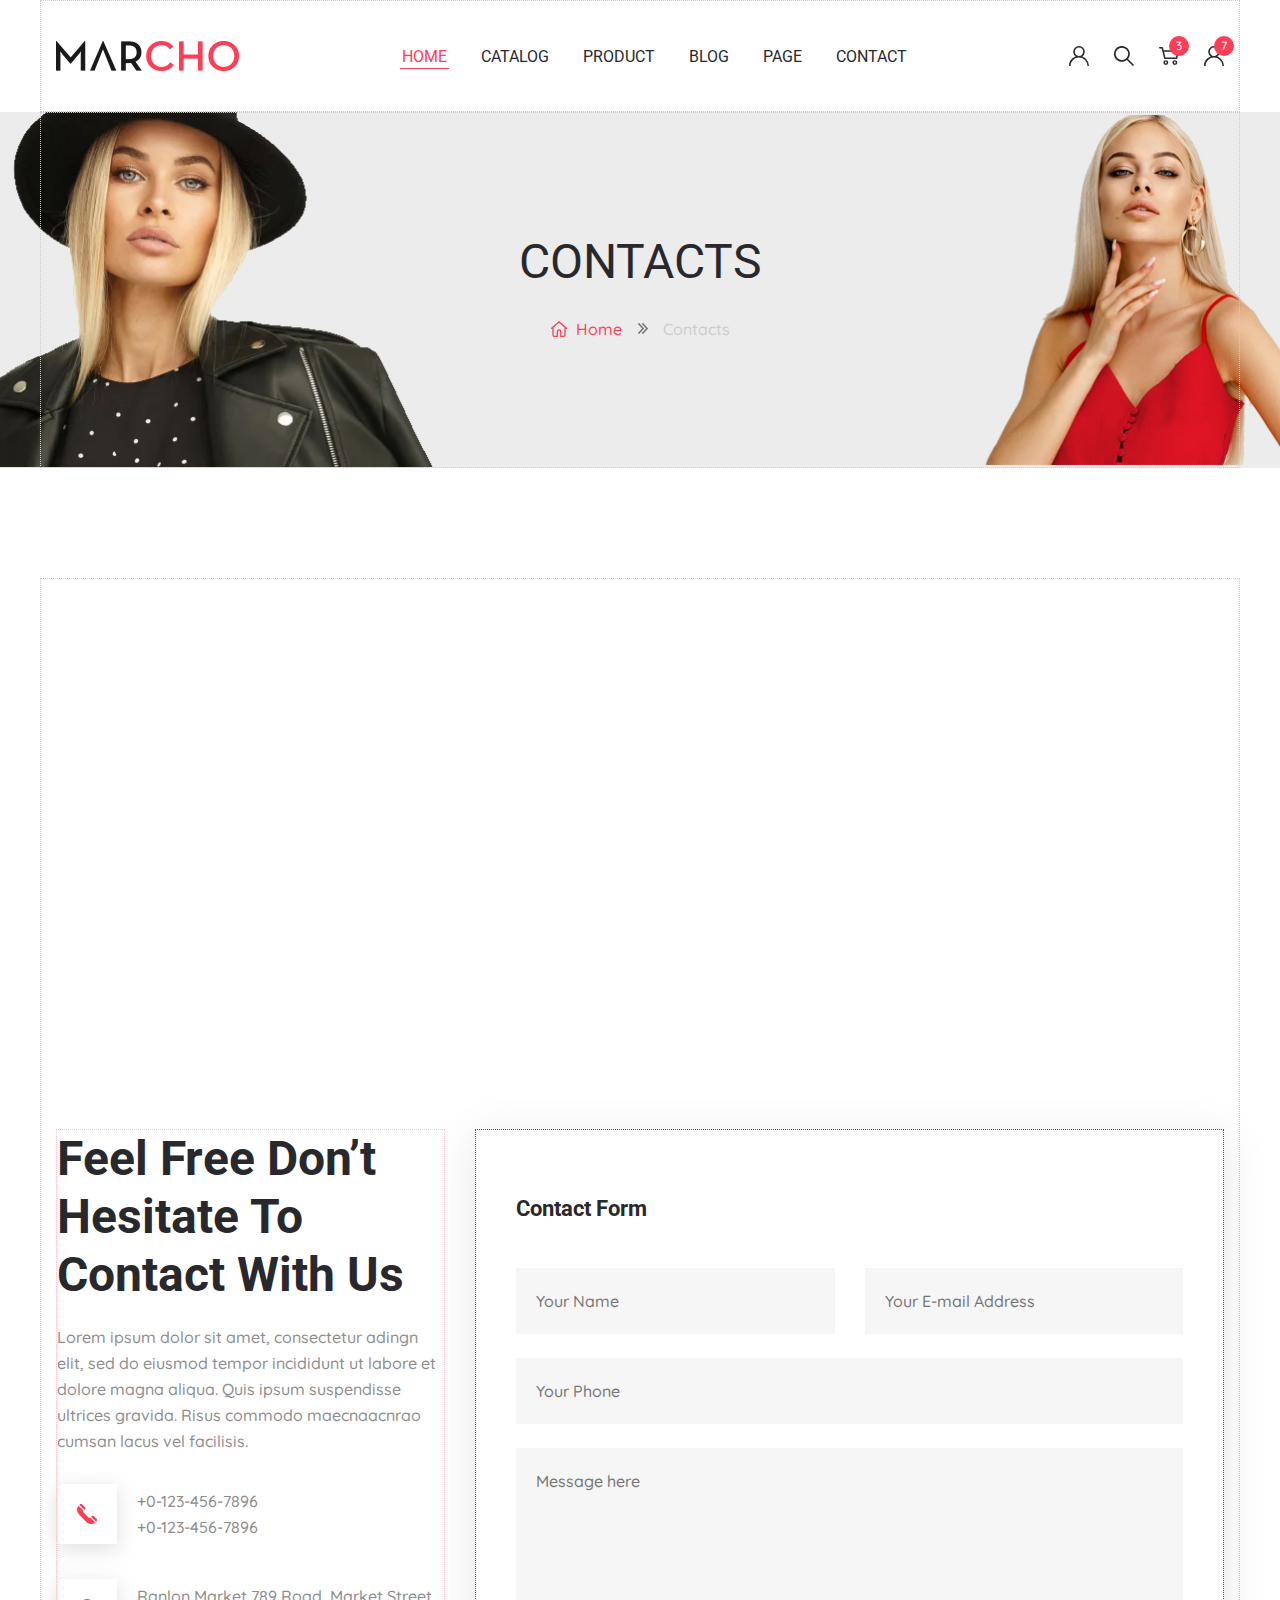
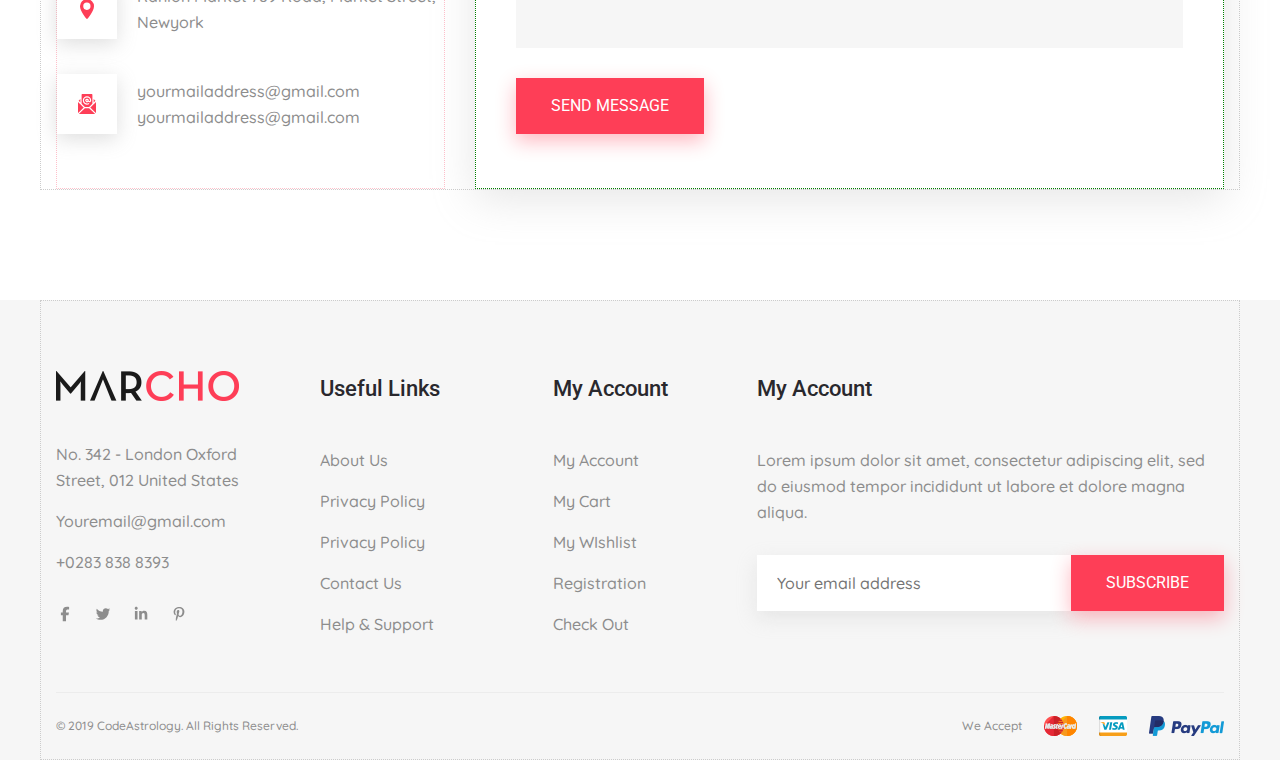
<file: contacts.html>
<!DOCTYPE html>
<html lang="en">

<head>
    <meta charset="UTF-8">
    <meta name="viewport" content="width=device-width, initial-scale=1.0">
    <title>Contacts</title>
    <link rel="stylesheet" href="css/slick.css">
    <link rel="stylesheet" href="css/fancybox.css">
    <link rel="stylesheet" href="css/star-rating-svg.css">
    <link rel="stylesheet" href="css/ion.rangeSlider.min.css">
    <link rel="stylesheet" href="css/jquery.formstyler.css">
    <link rel="stylesheet" href="css/jquery.formstyler.theme.css">
    <link rel="stylesheet" href="css/main.css">
</head>

<body>

    <header class="header">
        <div class="container">
            <div class="header__wrapper">
                <a class="logo-link" href="/marcho/">
                    <img src="img/logo.png" alt="logo">
                </a>
                <nav class="menu">
                    <ul class="menu__list">
                        <li class="menu__item">
                            <a class="menu__link menu__link--active" href="/marcho/">Home</a>
                        </li>
                        <li class="menu__item">
                            <a class="menu__link" href="/marcho/catalog.html">Catalog</a>
                        </li>
                        <li class="menu__item">
                            <a class="menu__link" href="/marcho/product.html">Product</a>
                        </li>
                        <li class="menu__item">
                            <a class="menu__link" href="/marcho/blog.html">Blog</a>
                        </li>
                        <li class="menu__item">
                            <a class="menu__link" href="/marcho/blog-detail.html">Page</a>
                        </li>
                        <li class="menu__item">
                            <a class="menu__link" href="/marcho/contacts.html">Contact</a>
                        </li>
                    </ul>
                </nav>
                <div class="user-nav">
                    <ul class="user-nav__list">
                        <li class="user-nav__item">
                            <a class="user-nav__link" href="/marcho/login.html">

                            </a>
                        </li>
                        <li class="user-nav__item">
                            <a class="user-nav__link" href="#">

                            </a>
                        </li>
                        <li class="user-nav__item">
                            <a class="user-nav__link" href="/marcho/login.html">
                                <span class="user-nav__number">3</span>
                            </a>
                        </li>
                        <li class="user-nav__item">
                            <a class="user-nav__link" href="/marcho/login.html">
                                <span class="user-nav__number">7</span>
                            </a>
                        </li>
                    </ul>
                </div>
            </div>
        </div>
    </header>

    <main class="main">
        <section class="top">
            <div class="top__wrapper-img" style="background-image: url(../img/top-bg.jpg);">
                <div class="container">
                    <div class="top__content">
                        <h1 class="page-title">Contacts</h1>
                        <div class="breadcrumbs">
                            <ul class="breadcrumbs__list">
                                <li class="breadcrumbs__item">
                                    <a class="breadcrumbs__link" href="/">Home</a>
                                </li>
                                <li class="breadcrumbs__item">
                                    <span>Contacts</span>
                                </li>
                            </ul>
                        </div>
                    </div>
                </div>
            </div>
        </section>

        <section class="contacts-page">
            <div class="container">
                <div class="contacts-map">
                    <script type="text/javascript" charset="utf-8" async
                        src="https://api-maps.yandex.ru/services/constructor/1.0/js/?um=constructor%3A1ca4d4bbc7fb8c39106d18dbea1674f815c1316c0515962d76fee03853a40e0c&amp;width=100%25&amp;height=100%&amp;lang=ru_RU&amp;scroll=true"></script>
                </div>
                <div class="contacts-page__wrapper">
                    <div class="contacts-page-info">
                        <h2 class="contacts-page-info__title">
                            Feel Free Don’t
                            Hesitate To
                            Contact With Us
                        </h2>
                        <div class="contacts-page-info__text">
                            <p>Lorem ipsum dolor sit amet, consectetur adingn elit, sed do eiusmod tempor incididunt ut
                                labore et dolore magna aliqua. Quis ipsum suspendisse ultrices gravida. Risus commodo
                                maecnaacnrao cumsan lacus vel facilisis. </p>
                        </div>
                        <ul class="contacts-page-info__list">
                            <li class="contacts-page-info__item">
                                <div class="contacts-page-info__item-icon">
                                    <svg xmlns="http://www.w3.org/2000/svg" viewBox="0 0 20 19.97">
                                        <path class="cls-1"
                                            d="M414.477,1551.76l-2.485-2.49a1.807,1.807,0,0,0-2.485,0l-0.414.42,4.969,4.97,0.415-.41A1.763,1.763,0,0,0,414.477,1551.76Zm-7.982-1.35-4.912-4.92a1.323,1.323,0,0,1-.09-1.75l-4.958-4.97a6.341,6.341,0,0,0,.3,8.6l7.774,7.78a6.291,6.291,0,0,0,8.587.31l-4.958-4.96A1.334,1.334,0,0,1,406.5,1550.41Zm-3.782-7.94a1.764,1.764,0,0,0,0-2.49l-2.485-2.48a1.787,1.787,0,0,0-2.485,0l-0.414.41,4.969,4.98Z"
                                            transform="translate(-395 -1537.03)" />
                                    </svg>
                                </div>
                                <div class="contacts-page-info__item-content">
                                    <a href="tel:01234567896">+0-123-456-7896</a>
                                    <a href="tel:01234567896">+0-123-456-7896</a>
                                </div>
                            </li>
                            <li class="contacts-page-info__item">
                                <div class="contacts-page-info__item-icon">
                                    <svg xmlns="http://www.w3.org/2000/svg" viewBox="0 0 14 20">
                                        <path data-name="Location icon" class="cls-1"
                                            d="M405,1637a7.131,7.131,0,0,0-7,7.24c0,4.96,6.262,12.23,6.529,12.53a0.613,0.613,0,0,0,.937,0c0.267-.3,6.529-7.57,6.529-12.53A7.131,7.131,0,0,0,405,1637Zm0,10.88a3.642,3.642,0,1,1,3.521-3.64A3.584,3.584,0,0,1,405,1647.88Z"
                                            transform="translate(-398 -1637)" />
                                    </svg>
                                </div>
                                <div class="contacts-page-info__item-content">
                                    <span>Ranlon Market 789 Road,
                                        Market Street, Newyork
                                    </span>
                                </div>
                            </li>
                            <li class="contacts-page-info__item">
                                <div class="contacts-page-info__item-icon">
                                    <svg xmlns="http://www.w3.org/2000/svg" viewBox="0 0 18 20">
                                        <path class="cls-1"
                                            d="M396,1744.94v10.31a1.7,1.7,0,0,0,.18.75l5.571-5.44C399.617,1748.47,398.22,1747.11,396,1744.94Zm12.248,5.62,5.57,5.44a1.686,1.686,0,0,0,.181-0.75v-10.31C411.869,1747.02,410.406,1748.45,408.248,1750.56ZM405,1742.94a0.585,0.585,0,1,0,.591.54A0.591,0.591,0,0,0,405,1742.94Zm2.151,8.2h-4.3l-5.819,5.69a1.805,1.805,0,0,0,.771.17h14.4a1.805,1.805,0,0,0,.771-0.17Zm-8.751-5.52v-3.51l-1.8,1.76Zm15-1.75-1.8-1.76v3.51Zm-6.248,6.1,3.248-3.17v-9.05a0.756,0.756,0,0,0-.769-0.75h-9.374a0.644,0.644,0,0,0-.656.64v9.16l3.248,3.17h4.3Zm-6.351-6.45a4.2,4.2,0,0,1,8.4,0,1.8,1.8,0,0,1-3,1.3,1.744,1.744,0,1,1,.6-1.3,0.6,0.6,0,0,0,1.2,0,3,3,0,0,0-6,0,2.894,2.894,0,0,0,1.386,2.47,3.177,3.177,0,0,0,3.028.15,0.586,0.586,0,1,1,.5,1.06,4.362,4.362,0,0,1-4.176-.22A4.067,4.067,0,0,1,400.8,1743.52Z"
                                            transform="translate(-396 -1737)" />
                                    </svg>
                                </div>
                                <div class="contacts-page-info__item-content">
                                    <a href="mailto:yourmailaddress@gmail.com">yourmailaddress@gmail.com</a>
                                    <a href="mailto:yourmailaddress@gmail.com">yourmailaddress@gmail.com</a>
                                </div>
                            </li>
                        </ul>
                    </div>
                    <form class="contacts-page-form">
                        <h4>Contact Form</h4>
                        <input class="contacts-page-form__input" type="text" placeholder="Your Name">
                        <input class="contacts-page-form__input" type="email" placeholder="Your E-mail Address">
                        <input class="contacts-page-form__input" type="phone" placeholder="Your Phone">
                        <textarea class="contacts-page-form__textarea" placeholder="Message here"></textarea>
                        <button class="accent-btn">Send message</button>
                    </form>
                </div>
            </div>
        </section>
    </main>

    <footer class="footer">
        <div class="container">
            <div class="footer-top">
                <div class="footer-top__item footer-top__contact">
                    <a class="logo-link footer-title" href="#">
                        <img src="img/logo.png" alt="logo">
                    </a>
                    <ul class="footer-top__list">
                        <li class="footer-top__list-item">
                            <a class="footer-top__list-link" href="#">
                                No. 342 - London Oxford Street, 012 United States
                            </a>
                        </li>
                        <li class="footer-top__list-item">
                            <a class="footer-top__list-link" href="mailto:youremail@gmail.com">
                                Youremail@gmail.com
                            </a>
                        </li>
                        <li class="footer-top__list-item">
                            <a class="footer-top__list-link" href="tel:+02838388393">
                                +0283 838 8393
                            </a>
                        </li>
                    </ul>
                    <ul class="social-list">
                        <li class="social-list__item">
                            <a class="social-list__link" href="#">
                                <!-- <img class="social-list__img" src="img/icons/svg-min/facebook.svg" alt="facebook"> -->
                                <svg xmlns="http://www.w3.org/2000/svg" xmlns:xlink="http://www.w3.org/1999/xlink"
                                    width="px" height="18px" viewBox="0 0 18 18" version="1.1">
                                    <g>
                                        <path
                                            d="M 6.75 10.21875 L 6.75 16.199219 L 10.011719 16.199219 L 10.011719 10.21875 L 12.445312 10.21875 L 12.953125 7.46875 L 10.011719 7.46875 L 10.011719 6.492188 C 10.011719 5.039062 10.582031 4.484375 12.058594 4.484375 C 12.515625 4.484375 12.882812 4.496094 13.097656 4.515625 L 13.097656 2.023438 C 12.695312 1.914062 11.710938 1.800781 11.144531 1.800781 C 8.136719 1.800781 6.75 3.21875 6.75 6.28125 L 6.75 7.46875 L 4.894531 7.46875 L 4.894531 10.21875 Z M 6.75 10.21875 " />
                                    </g>
                                </svg>
                            </a>
                        </li>
                        <li class="social-list__item">
                            <a class="social-list__link" href="#">
                                <!-- <img class="social-list__img" src="img/icons/svg-min/twitter.svg" alt="twitter"> -->
                                <svg xmlns="http://www.w3.org/2000/svg" xmlns:xlink="http://www.w3.org/1999/xlink"
                                    width="px" height="18px" viewBox="0 0 18 18" version="1.1">
                                    <g>
                                        <path
                                            d="M 14.71875 6.066406 C 14.730469 6.191406 14.730469 6.324219 14.730469 6.449219 C 14.730469 10.351562 11.757812 14.847656 6.332031 14.847656 C 4.65625 14.847656 3.105469 14.363281 1.800781 13.523438 C 2.035156 13.550781 2.265625 13.558594 2.511719 13.558594 C 3.890625 13.558594 5.160156 13.09375 6.175781 12.300781 C 4.878906 12.269531 3.792969 11.421875 3.417969 10.25 C 3.601562 10.28125 3.78125 10.296875 3.972656 10.296875 C 4.238281 10.296875 4.503906 10.261719 4.75 10.195312 C 3.398438 9.921875 2.386719 8.734375 2.386719 7.296875 L 2.386719 7.261719 C 2.777344 7.480469 3.234375 7.617188 3.71875 7.636719 C 2.921875 7.105469 2.402344 6.203125 2.402344 5.179688 C 2.402344 4.628906 2.546875 4.125 2.804688 3.6875 C 4.257812 5.480469 6.441406 6.648438 8.890625 6.773438 C 8.84375 6.554688 8.816406 6.328125 8.816406 6.101562 C 8.816406 4.476562 10.132812 3.148438 11.765625 3.148438 C 12.617188 3.148438 13.382812 3.507812 13.925781 4.082031 C 14.589844 3.953125 15.234375 3.707031 15.796875 3.371094 C 15.578125 4.054688 15.113281 4.628906 14.5 4.996094 C 15.09375 4.929688 15.671875 4.765625 16.199219 4.539062 C 15.796875 5.125 15.292969 5.644531 14.71875 6.066406 Z M 14.71875 6.066406 " />
                                    </g>
                                </svg>
                            </a>
                        </li>
                        <li class="social-list__item">
                            <a class="social-list__link" href="#">
                                <!-- <img class="social-list__img" src="img/icons/svg-min/linkedin.svg" alt="linkedin"> -->
                                <svg xmlns="http://www.w3.org/2000/svg" xmlns:xlink="http://www.w3.org/1999/xlink"
                                    width="px" height="18px" viewBox="0 0 18 18" version="1.1">
                                    <g>
                                        <path
                                            d="M 5.519531 14.398438 L 2.90625 14.398438 L 2.90625 5.988281 L 5.519531 5.988281 Z M 4.214844 4.839844 C 3.378906 4.839844 2.699219 4.148438 2.699219 3.3125 C 2.699219 2.910156 2.859375 2.527344 3.144531 2.246094 C 3.429688 1.960938 3.8125 1.800781 4.214844 1.800781 C 4.613281 1.800781 4.996094 1.960938 5.28125 2.246094 C 5.566406 2.527344 5.726562 2.914062 5.726562 3.3125 C 5.726562 4.148438 5.046875 4.839844 4.214844 4.839844 Z M 15.296875 14.398438 L 12.691406 14.398438 L 12.691406 10.304688 C 12.691406 9.328125 12.671875 8.078125 11.332031 8.078125 C 9.972656 8.078125 9.765625 9.136719 9.765625 10.234375 L 9.765625 14.398438 L 7.15625 14.398438 L 7.15625 5.988281 L 9.660156 5.988281 L 9.660156 7.136719 L 9.699219 7.136719 C 10.046875 6.472656 10.898438 5.777344 12.167969 5.777344 C 14.8125 5.777344 15.300781 7.519531 15.300781 9.777344 L 15.300781 14.398438 Z M 15.296875 14.398438 " />
                                    </g>
                                </svg>
                            </a>
                        </li>
                        <li class="social-list__item">
                            <a class="social-list__link" href="#">
                                <!-- <img class="social-list__img" src="img/icons/svg-min/pinterest.svg" alt="pinterest"> -->
                                <svg xmlns="http://www.w3.org/2000/svg" xmlns:xlink="http://www.w3.org/1999/xlink"
                                    width="px" height="18px" viewBox="0 0 18 18" version="1.1">
                                    <g>
                                        <path
                                            d="M 9.335938 1.984375 C 6.453125 1.984375 3.601562 3.90625 3.601562 7.019531 C 3.601562 9 4.714844 10.125 5.390625 10.125 C 5.667969 10.125 5.828125 9.347656 5.828125 9.128906 C 5.828125 8.867188 5.160156 8.3125 5.160156 7.222656 C 5.160156 4.960938 6.882812 3.359375 9.109375 3.359375 C 11.023438 3.359375 12.441406 4.445312 12.441406 6.445312 C 12.441406 7.941406 11.84375 10.742188 9.902344 10.742188 C 9.203125 10.742188 8.601562 10.234375 8.601562 9.507812 C 8.601562 8.445312 9.347656 7.417969 9.347656 6.320312 C 9.347656 4.457031 6.703125 4.796875 6.703125 7.046875 C 6.703125 7.519531 6.765625 8.039062 6.976562 8.472656 C 6.585938 10.140625 5.792969 12.632812 5.792969 14.351562 C 5.792969 14.882812 5.871094 15.40625 5.921875 15.9375 C 6.015625 16.046875 5.96875 16.035156 6.113281 15.980469 C 7.53125 14.039062 7.480469 13.660156 8.121094 11.121094 C 8.46875 11.777344 9.363281 12.132812 10.070312 12.132812 C 13.058594 12.132812 14.398438 9.222656 14.398438 6.597656 C 14.398438 3.804688 11.988281 1.984375 9.335938 1.984375 Z M 9.335938 1.984375 " />
                                    </g>
                                </svg>
                            </a>
                        </li>
                    </ul>
                </div>
                <div class="footer-top__item footer-top__info">
                    <h6 class="footer-title">Useful Links</h6>
                    <ul class="footer-top__list">
                        <li class="footer-top__list-item">
                            <a class="footer-top__list-link" href="#">About Us</a>
                        </li>
                        <li class="footer-top__list-item">
                            <a class="footer-top__list-link" href="#">Privacy Policy</a>
                        </li>
                        <li class="footer-top__list-item">
                            <a class="footer-top__list-link" href="#">Privacy Policy</a>
                        </li>
                        <li class="footer-top__list-item">
                            <a class="footer-top__list-link" href="#">Contact Us</a>
                        </li>
                        <li class="footer-top__list-item">
                            <a class="footer-top__list-link" href="#">Help & Support</a>
                        </li>
                    </ul>
                </div>
                <div class="footer-top__item footer-top__info">
                    <h6 class="footer-title">My Account</h6>
                    <ul class="footer-top__list">
                        <li class="footer-top__list-item">
                            <a class="footer-top__list-link" href="#">My Account</a>
                        </li>
                        <li class="footer-top__list-item">
                            <a class="footer-top__list-link" href="#">My Cart</a>
                        </li>
                        <li class="footer-top__list-item">
                            <a class="footer-top__list-link" href="#">My WIshlist</a>
                        </li>
                        <li class="footer-top__list-item">
                            <a class="footer-top__list-link" href="#">Registration</a>
                        </li>
                        <li class="footer-top__list-item">
                            <a class="footer-top__list-link" href="#">Check Out</a>
                        </li>
                    </ul>
                </div>
                <div class="footer-top__item footer-top__subscribe">
                    <h6 class="footer-title">My Account</h6>
                    <p>Lorem ipsum dolor sit amet, consectetur adipiscing elit,
                        sed do eiusmod tempor incididunt ut labore et dolore magna aliqua.</p>
                    <form class="footer-top__form" action="#">
                        <input class="footer-top__form-input" type="email" placeholder="Your email address" required>
                        <button class="footer-top__form-btn accent-btn" type="submit">Subscribe</button>
                    </form>
                </div>
            </div>
            <div class="footer-bottom">
                <div class="footer-bottom__copy">
                    <p>© 2019 CodeAstrology. All Rights Reserved.</p>
                </div>
                <div class="accept">
                    <p>We Accept</p>
                    <ul class="accept__list">
                        <li class="accept__item">
                            <img class="accept__img" src="img/icons/mastercard.png" alt="mastercard">
                        </li>
                        <li class="accept__item">
                            <img class="accept__img" src="img/icons/visa.png" alt="mastercard">
                        </li>
                        <li class="accept__item">
                            <img class="accept__img" src="img/icons/paypal.png" alt="mastercard">
                        </li>
                    </ul>
                </div>
            </div>
        </div>
    </footer>

    <script src="https://ajax.googleapis.com/ajax/libs/jquery/3.7.1/jquery.min.js"></script>
    <script src="js/slick.min.js"></script>
    <script src="js/fancybox.umd.js"></script>
    <script src="js/jquery.star-rating-svg.js"></script>
    <script src="js/ion.rangeSlider.min.js"></script>
    <script src="js/jquery.formstyler.min.js"></script>
    <script src="js/main.js"></script>
</body>

</html>
</file>
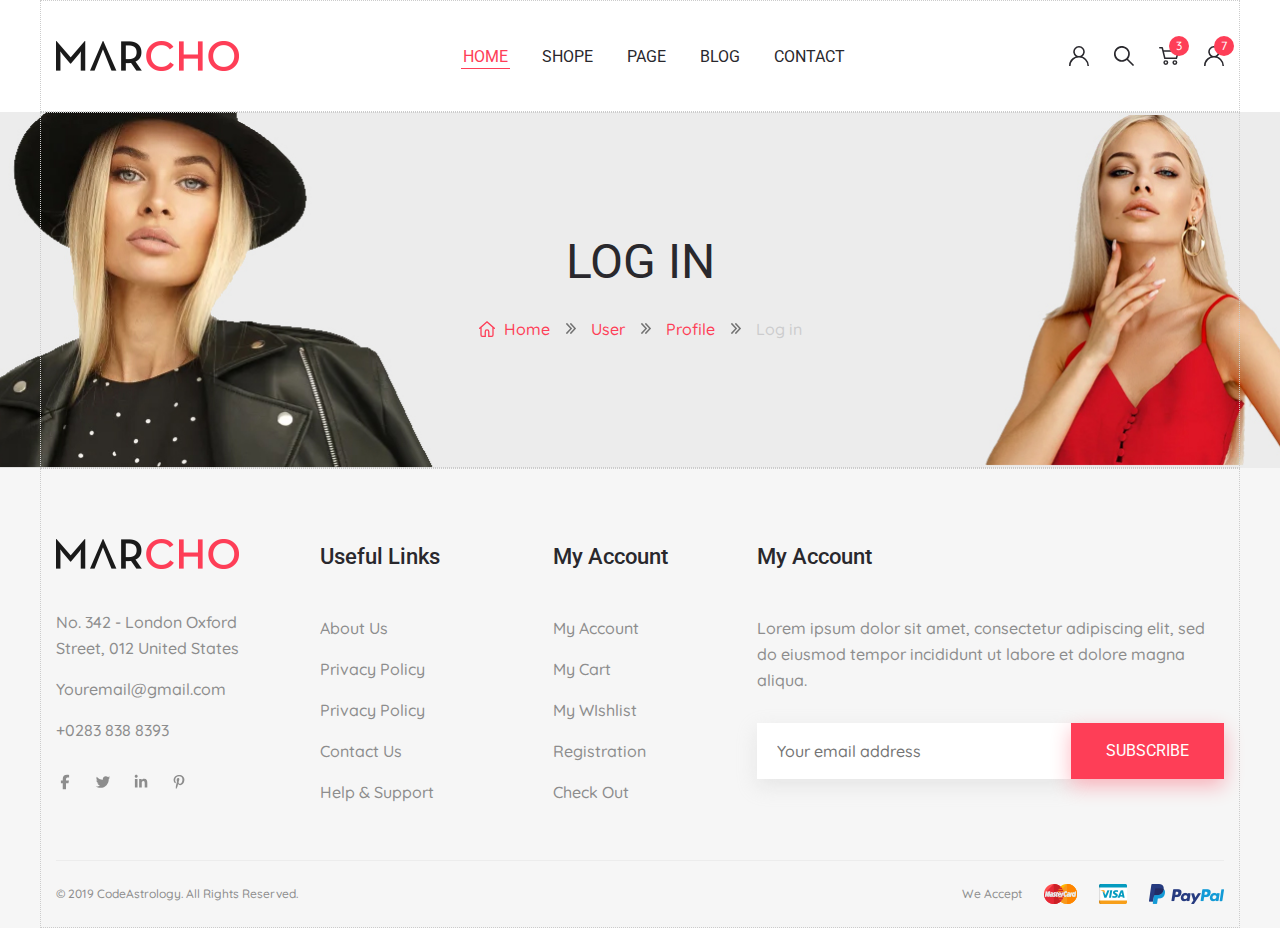
<file: default-page.html>
<!DOCTYPE html>
<html lang="en">

<head>
    <meta charset="UTF-8">
    <meta name="viewport" content="width=device-width, initial-scale=1.0">
    <title>Marcho</title>
    <link rel="stylesheet" href="css/main.css">
</head>

<body>

    <header class="header">
        <div class="container">
            <div class="header__wrapper">
                <a class="logo-link" href="#">
                    <img src="img/logo.png" alt="logo">
                </a>
                <nav class="menu">
                    <ul class="menu__list">
                        <li class="menu__item">
                            <a class="menu__link menu__link--active" href="#">Home</a>
                        </li>
                        <li class="menu__item">
                            <a class="menu__link" href="#">Shope</a>
                        </li>
                        <li class="menu__item">
                            <a class="menu__link" href="#">Page</a>
                        </li>
                        <li class="menu__item">
                            <a class="menu__link" href="#">Blog</a>
                        </li>
                        <li class="menu__item">
                            <a class="menu__link" href="#">Contact</a>
                        </li>
                    </ul>
                </nav>
                <div class="user-nav">
                    <ul class="user-nav__list">
                        <li class="user-nav__item">
                            <a class="user-nav__link" href="#">

                            </a>
                        </li>
                        <li class="user-nav__item">
                            <a class="user-nav__link" href="#">

                            </a>
                        </li>
                        <li class="user-nav__item">
                            <a class="user-nav__link" href="#">
                                <span class="user-nav__number">3</span>
                            </a>
                        </li>
                        <li class="user-nav__item">
                            <a class="user-nav__link" href="#">
                                <span class="user-nav__number">7</span>
                            </a>
                        </li>
                    </ul>
                </div>
            </div>
        </div>
    </header>

    <main class="main">
        <section class="top">
            <div class="top__wrapper-img" style="background-image: url(../img/top-bg.jpg);">
                <div class="container">
                    <div class="top__content">
                        <h1 class="page-title">Log in</h1>
                        <div class="breadcrumbs">
                            <ul class="breadcrumbs__list">
                                <li class="breadcrumbs__item">
                                    <a class="breadcrumbs__link" href="#">Home</a>
                                </li>
                                <li class="breadcrumbs__item">
                                    <a class="breadcrumbs__link" href="#">User</a>
                                </li>
                                <li class="breadcrumbs__item">
                                    <a class="breadcrumbs__link" href="#">Profile</a>
                                </li>
                                <li class="breadcrumbs__item">
                                    <span>Log in</span>
                                </li>
                            </ul>
                        </div>
                    </div>
                </div>
            </div>
        </section>
    </main>

    <footer class="footer">
        <div class="container">
            <div class="footer-top">
                <div class="footer-top__item footer-top__contact">
                    <a class="logo-link footer-title" href="#">
                        <img src="img/logo.png" alt="logo">
                    </a>
                    <ul class="footer-top__list">
                        <li class="footer-top__list-item">
                            <a class="footer-top__list-link" href="#">
                                No. 342 - London Oxford Street, 012 United States
                            </a>
                        </li>
                        <li class="footer-top__list-item">
                            <a class="footer-top__list-link" href="mailto:youremail@gmail.com">
                                Youremail@gmail.com
                            </a>
                        </li>
                        <li class="footer-top__list-item">
                            <a class="footer-top__list-link" href="tel:+02838388393">
                                +0283 838 8393
                            </a>
                        </li>
                    </ul>
                    <ul class="social-list">
                        <li class="social-list__item">
                            <a class="social-list__link" href="#">
                                <!-- <img class="social-list__img" src="img/icons/svg-min/facebook.svg" alt="facebook"> -->
                                <svg xmlns="http://www.w3.org/2000/svg" xmlns:xlink="http://www.w3.org/1999/xlink"
                                    width="px" height="18px" viewBox="0 0 18 18" version="1.1">
                                    <g>
                                        <path
                                            d="M 6.75 10.21875 L 6.75 16.199219 L 10.011719 16.199219 L 10.011719 10.21875 L 12.445312 10.21875 L 12.953125 7.46875 L 10.011719 7.46875 L 10.011719 6.492188 C 10.011719 5.039062 10.582031 4.484375 12.058594 4.484375 C 12.515625 4.484375 12.882812 4.496094 13.097656 4.515625 L 13.097656 2.023438 C 12.695312 1.914062 11.710938 1.800781 11.144531 1.800781 C 8.136719 1.800781 6.75 3.21875 6.75 6.28125 L 6.75 7.46875 L 4.894531 7.46875 L 4.894531 10.21875 Z M 6.75 10.21875 " />
                                    </g>
                                </svg>
                            </a>
                        </li>
                        <li class="social-list__item">
                            <a class="social-list__link" href="#">
                                <!-- <img class="social-list__img" src="img/icons/svg-min/twitter.svg" alt="twitter"> -->
                                <svg xmlns="http://www.w3.org/2000/svg" xmlns:xlink="http://www.w3.org/1999/xlink"
                                    width="px" height="18px" viewBox="0 0 18 18" version="1.1">
                                    <g>
                                        <path
                                            d="M 14.71875 6.066406 C 14.730469 6.191406 14.730469 6.324219 14.730469 6.449219 C 14.730469 10.351562 11.757812 14.847656 6.332031 14.847656 C 4.65625 14.847656 3.105469 14.363281 1.800781 13.523438 C 2.035156 13.550781 2.265625 13.558594 2.511719 13.558594 C 3.890625 13.558594 5.160156 13.09375 6.175781 12.300781 C 4.878906 12.269531 3.792969 11.421875 3.417969 10.25 C 3.601562 10.28125 3.78125 10.296875 3.972656 10.296875 C 4.238281 10.296875 4.503906 10.261719 4.75 10.195312 C 3.398438 9.921875 2.386719 8.734375 2.386719 7.296875 L 2.386719 7.261719 C 2.777344 7.480469 3.234375 7.617188 3.71875 7.636719 C 2.921875 7.105469 2.402344 6.203125 2.402344 5.179688 C 2.402344 4.628906 2.546875 4.125 2.804688 3.6875 C 4.257812 5.480469 6.441406 6.648438 8.890625 6.773438 C 8.84375 6.554688 8.816406 6.328125 8.816406 6.101562 C 8.816406 4.476562 10.132812 3.148438 11.765625 3.148438 C 12.617188 3.148438 13.382812 3.507812 13.925781 4.082031 C 14.589844 3.953125 15.234375 3.707031 15.796875 3.371094 C 15.578125 4.054688 15.113281 4.628906 14.5 4.996094 C 15.09375 4.929688 15.671875 4.765625 16.199219 4.539062 C 15.796875 5.125 15.292969 5.644531 14.71875 6.066406 Z M 14.71875 6.066406 " />
                                    </g>
                                </svg>
                            </a>
                        </li>
                        <li class="social-list__item">
                            <a class="social-list__link" href="#">
                                <!-- <img class="social-list__img" src="img/icons/svg-min/linkedin.svg" alt="linkedin"> -->
                                <svg xmlns="http://www.w3.org/2000/svg" xmlns:xlink="http://www.w3.org/1999/xlink"
                                    width="px" height="18px" viewBox="0 0 18 18" version="1.1">
                                    <g>
                                        <path
                                            d="M 5.519531 14.398438 L 2.90625 14.398438 L 2.90625 5.988281 L 5.519531 5.988281 Z M 4.214844 4.839844 C 3.378906 4.839844 2.699219 4.148438 2.699219 3.3125 C 2.699219 2.910156 2.859375 2.527344 3.144531 2.246094 C 3.429688 1.960938 3.8125 1.800781 4.214844 1.800781 C 4.613281 1.800781 4.996094 1.960938 5.28125 2.246094 C 5.566406 2.527344 5.726562 2.914062 5.726562 3.3125 C 5.726562 4.148438 5.046875 4.839844 4.214844 4.839844 Z M 15.296875 14.398438 L 12.691406 14.398438 L 12.691406 10.304688 C 12.691406 9.328125 12.671875 8.078125 11.332031 8.078125 C 9.972656 8.078125 9.765625 9.136719 9.765625 10.234375 L 9.765625 14.398438 L 7.15625 14.398438 L 7.15625 5.988281 L 9.660156 5.988281 L 9.660156 7.136719 L 9.699219 7.136719 C 10.046875 6.472656 10.898438 5.777344 12.167969 5.777344 C 14.8125 5.777344 15.300781 7.519531 15.300781 9.777344 L 15.300781 14.398438 Z M 15.296875 14.398438 " />
                                    </g>
                                </svg>
                            </a>
                        </li>
                        <li class="social-list__item">
                            <a class="social-list__link" href="#">
                                <!-- <img class="social-list__img" src="img/icons/svg-min/pinterest.svg" alt="pinterest"> -->
                                <svg xmlns="http://www.w3.org/2000/svg" xmlns:xlink="http://www.w3.org/1999/xlink"
                                    width="px" height="18px" viewBox="0 0 18 18" version="1.1">
                                    <g>
                                        <path
                                            d="M 9.335938 1.984375 C 6.453125 1.984375 3.601562 3.90625 3.601562 7.019531 C 3.601562 9 4.714844 10.125 5.390625 10.125 C 5.667969 10.125 5.828125 9.347656 5.828125 9.128906 C 5.828125 8.867188 5.160156 8.3125 5.160156 7.222656 C 5.160156 4.960938 6.882812 3.359375 9.109375 3.359375 C 11.023438 3.359375 12.441406 4.445312 12.441406 6.445312 C 12.441406 7.941406 11.84375 10.742188 9.902344 10.742188 C 9.203125 10.742188 8.601562 10.234375 8.601562 9.507812 C 8.601562 8.445312 9.347656 7.417969 9.347656 6.320312 C 9.347656 4.457031 6.703125 4.796875 6.703125 7.046875 C 6.703125 7.519531 6.765625 8.039062 6.976562 8.472656 C 6.585938 10.140625 5.792969 12.632812 5.792969 14.351562 C 5.792969 14.882812 5.871094 15.40625 5.921875 15.9375 C 6.015625 16.046875 5.96875 16.035156 6.113281 15.980469 C 7.53125 14.039062 7.480469 13.660156 8.121094 11.121094 C 8.46875 11.777344 9.363281 12.132812 10.070312 12.132812 C 13.058594 12.132812 14.398438 9.222656 14.398438 6.597656 C 14.398438 3.804688 11.988281 1.984375 9.335938 1.984375 Z M 9.335938 1.984375 " />
                                    </g>
                                </svg>
                            </a>
                        </li>
                    </ul>
                </div>
                <div class="footer-top__item footer-top__info">
                    <h6 class="footer-title">Useful Links</h6>
                    <ul class="footer-top__list">
                        <li class="footer-top__list-item">
                            <a class="footer-top__list-link" href="#">About Us</a>
                        </li>
                        <li class="footer-top__list-item">
                            <a class="footer-top__list-link" href="#">Privacy Policy</a>
                        </li>
                        <li class="footer-top__list-item">
                            <a class="footer-top__list-link" href="#">Privacy Policy</a>
                        </li>
                        <li class="footer-top__list-item">
                            <a class="footer-top__list-link" href="#">Contact Us</a>
                        </li>
                        <li class="footer-top__list-item">
                            <a class="footer-top__list-link" href="#">Help & Support</a>
                        </li>
                    </ul>
                </div>
                <div class="footer-top__item footer-top__info">
                    <h6 class="footer-title">My Account</h6>
                    <ul class="footer-top__list">
                        <li class="footer-top__list-item">
                            <a class="footer-top__list-link" href="#">My Account</a>
                        </li>
                        <li class="footer-top__list-item">
                            <a class="footer-top__list-link" href="#">My Cart</a>
                        </li>
                        <li class="footer-top__list-item">
                            <a class="footer-top__list-link" href="#">My WIshlist</a>
                        </li>
                        <li class="footer-top__list-item">
                            <a class="footer-top__list-link" href="#">Registration</a>
                        </li>
                        <li class="footer-top__list-item">
                            <a class="footer-top__list-link" href="#">Check Out</a>
                        </li>
                    </ul>
                </div>
                <div class="footer-top__item footer-top__subscribe">
                    <h6 class="footer-title">My Account</h6>
                    <p>Lorem ipsum dolor sit amet, consectetur adipiscing elit,
                        sed do eiusmod tempor incididunt ut labore et dolore magna aliqua.</p>
                    <form class="footer-top__form" action="#">
                        <input class="footer-top__form-input" type="email" placeholder="Your email address" required>
                        <button class="footer-top__form-btn accent-btn" type="submit">Subscribe</button>
                    </form>
                </div>
            </div>
            <div class="footer-bottom">
                <div class="footer-bottom__copy">
                    <p>© 2019 CodeAstrology. All Rights Reserved.</p>
                </div>
                <div class="accept">
                    <p>We Accept</p>
                    <ul class="accept__list">
                        <li class="accept__item">
                            <img class="accept__img" src="img/icons/mastercard.png" alt="mastercard">
                        </li>
                        <li class="accept__item">
                            <img class="accept__img" src="img/icons/visa.png" alt="mastercard">
                        </li>
                        <li class="accept__item">
                            <img class="accept__img" src="img/icons/paypal.png" alt="mastercard">
                        </li>
                    </ul>
                </div>
            </div>
        </div>
    </footer>

    <script src="https://ajax.googleapis.com/ajax/libs/jquery/3.7.1/jquery.min.js"></script>
    <script src="js/main.js"></script>
</body>

</html>
</file>
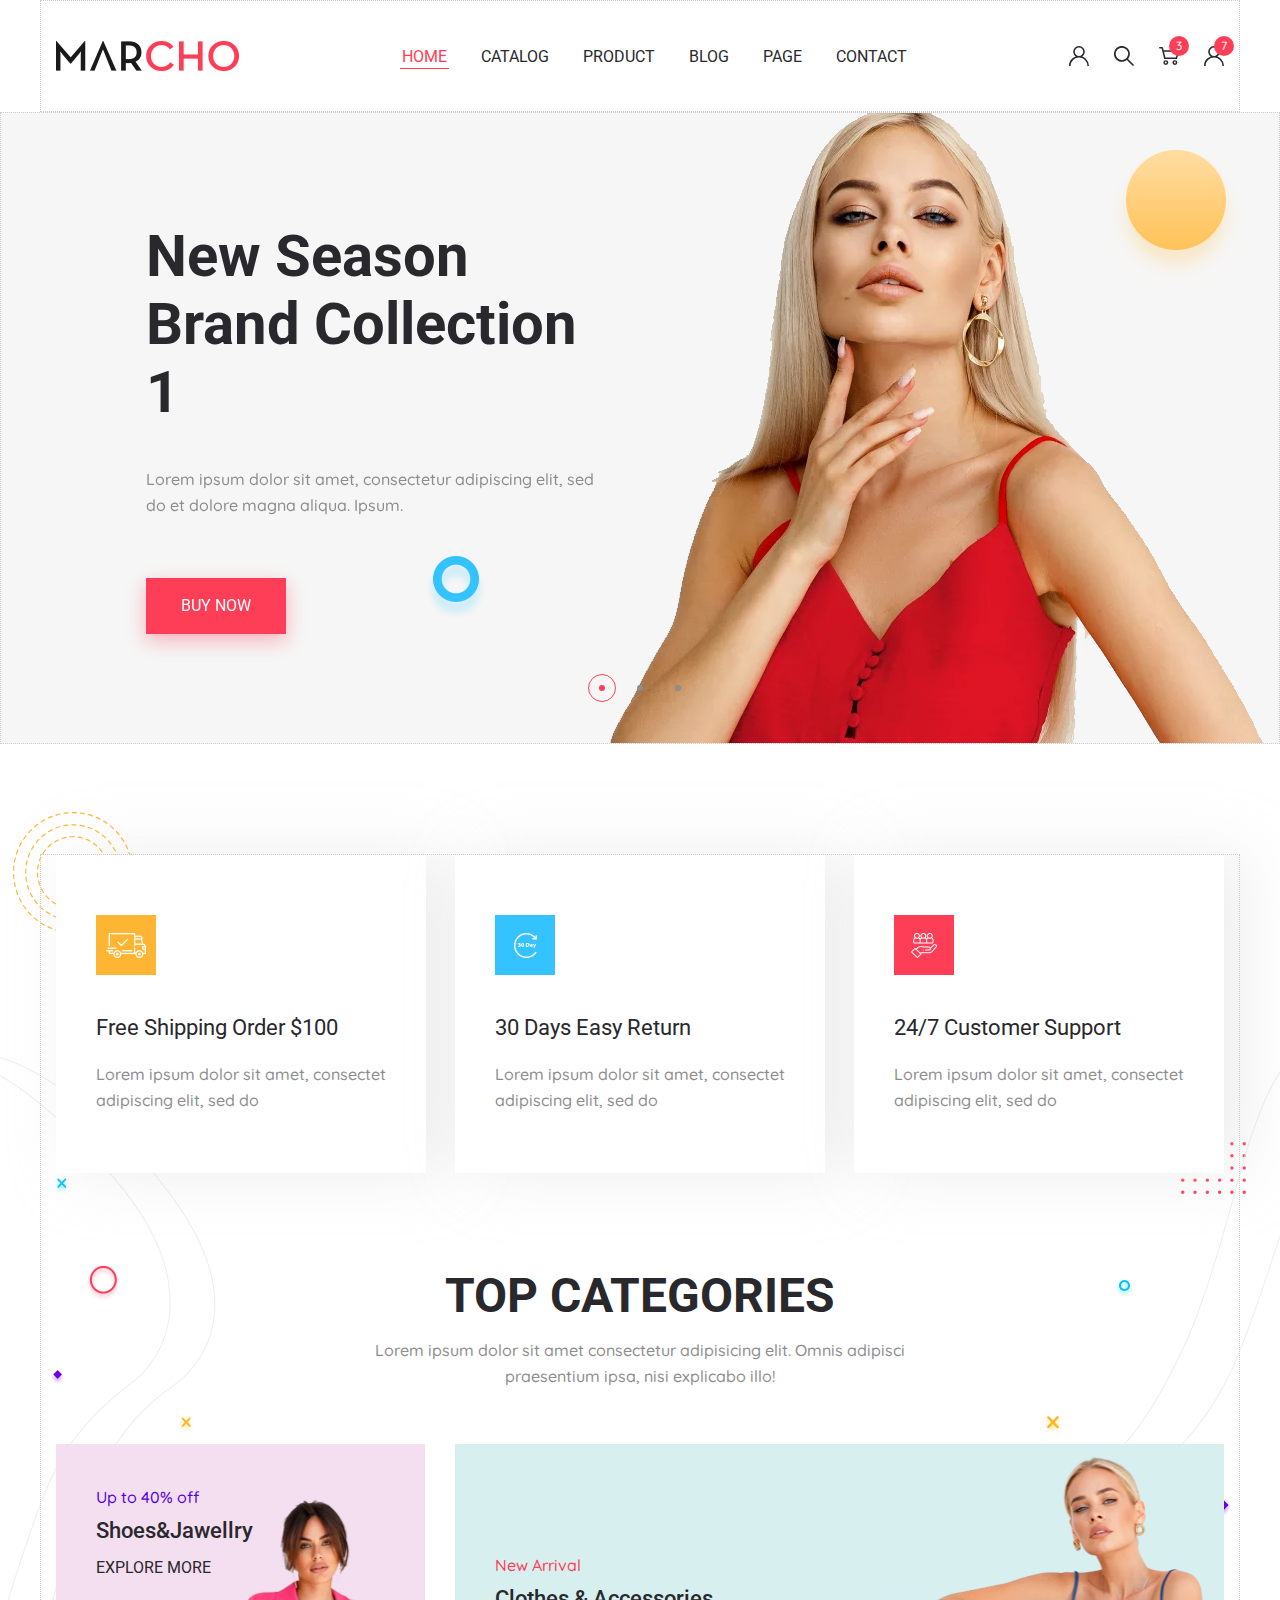
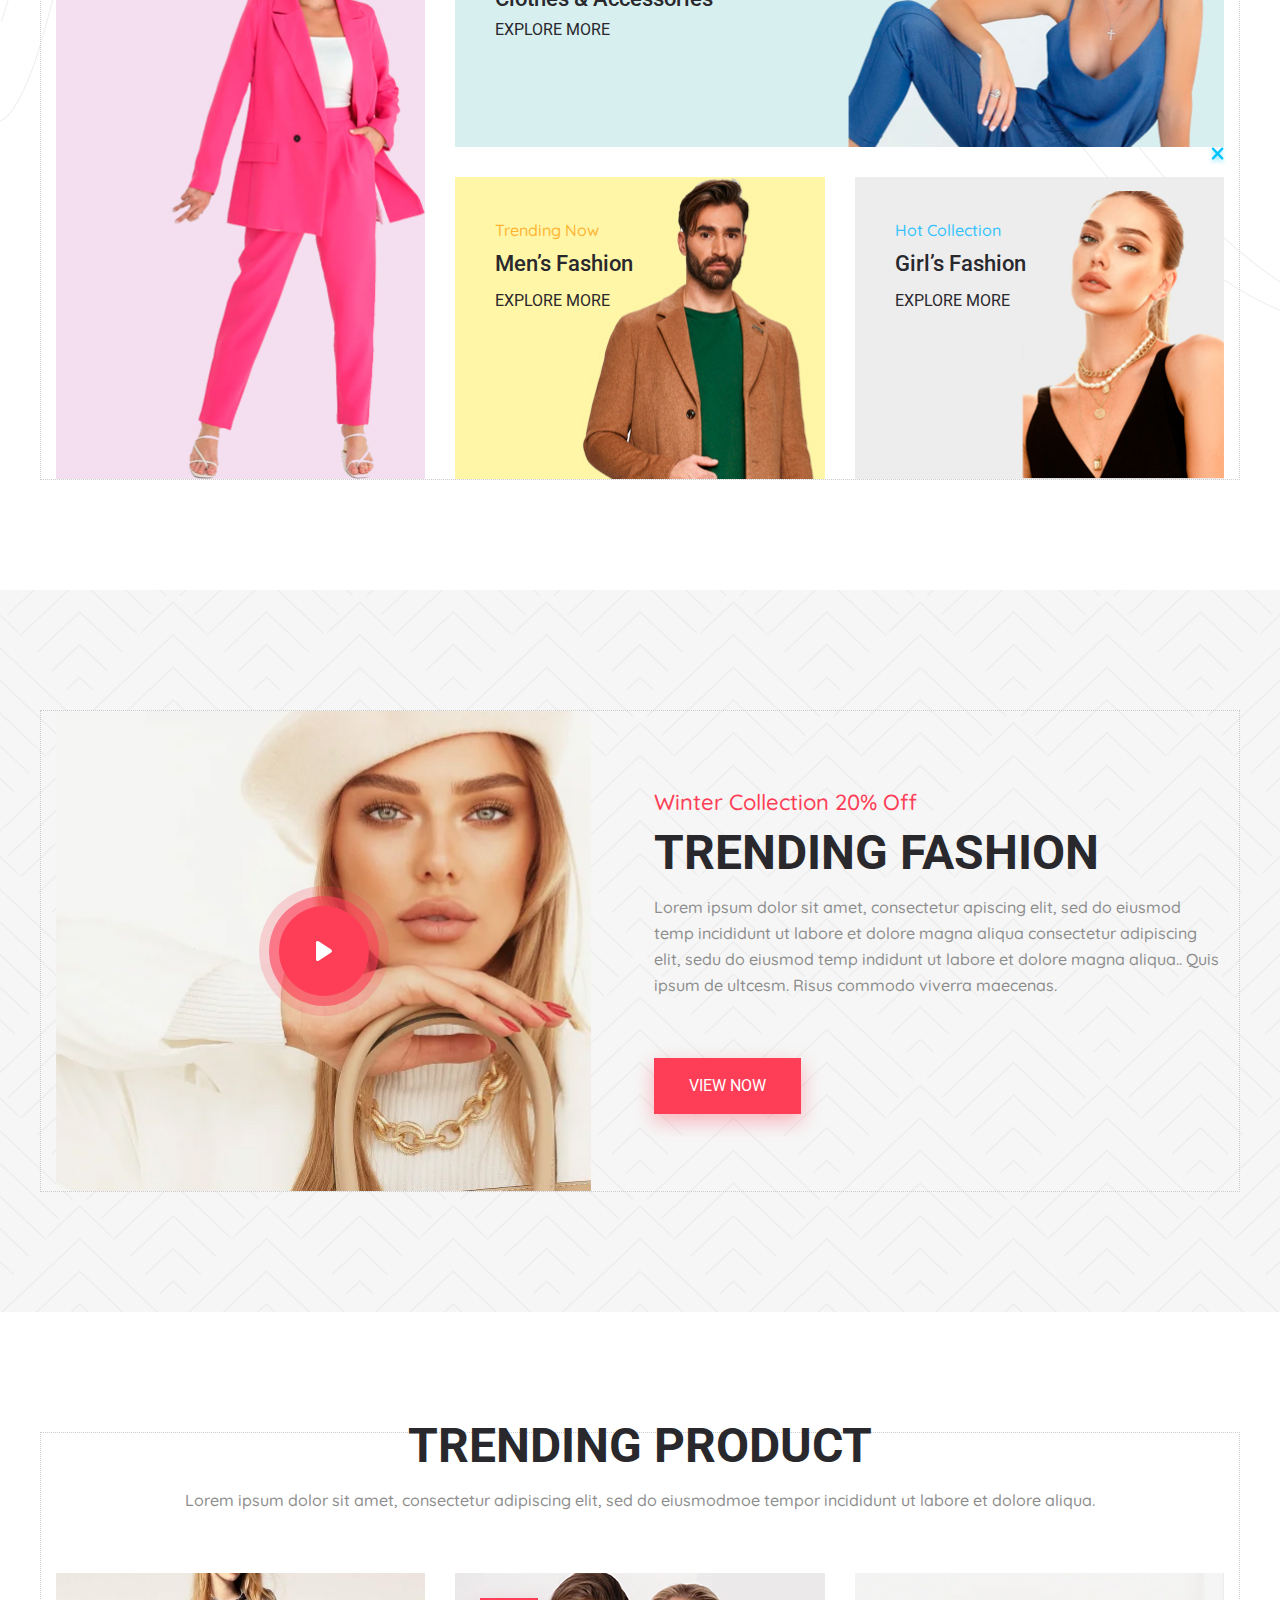
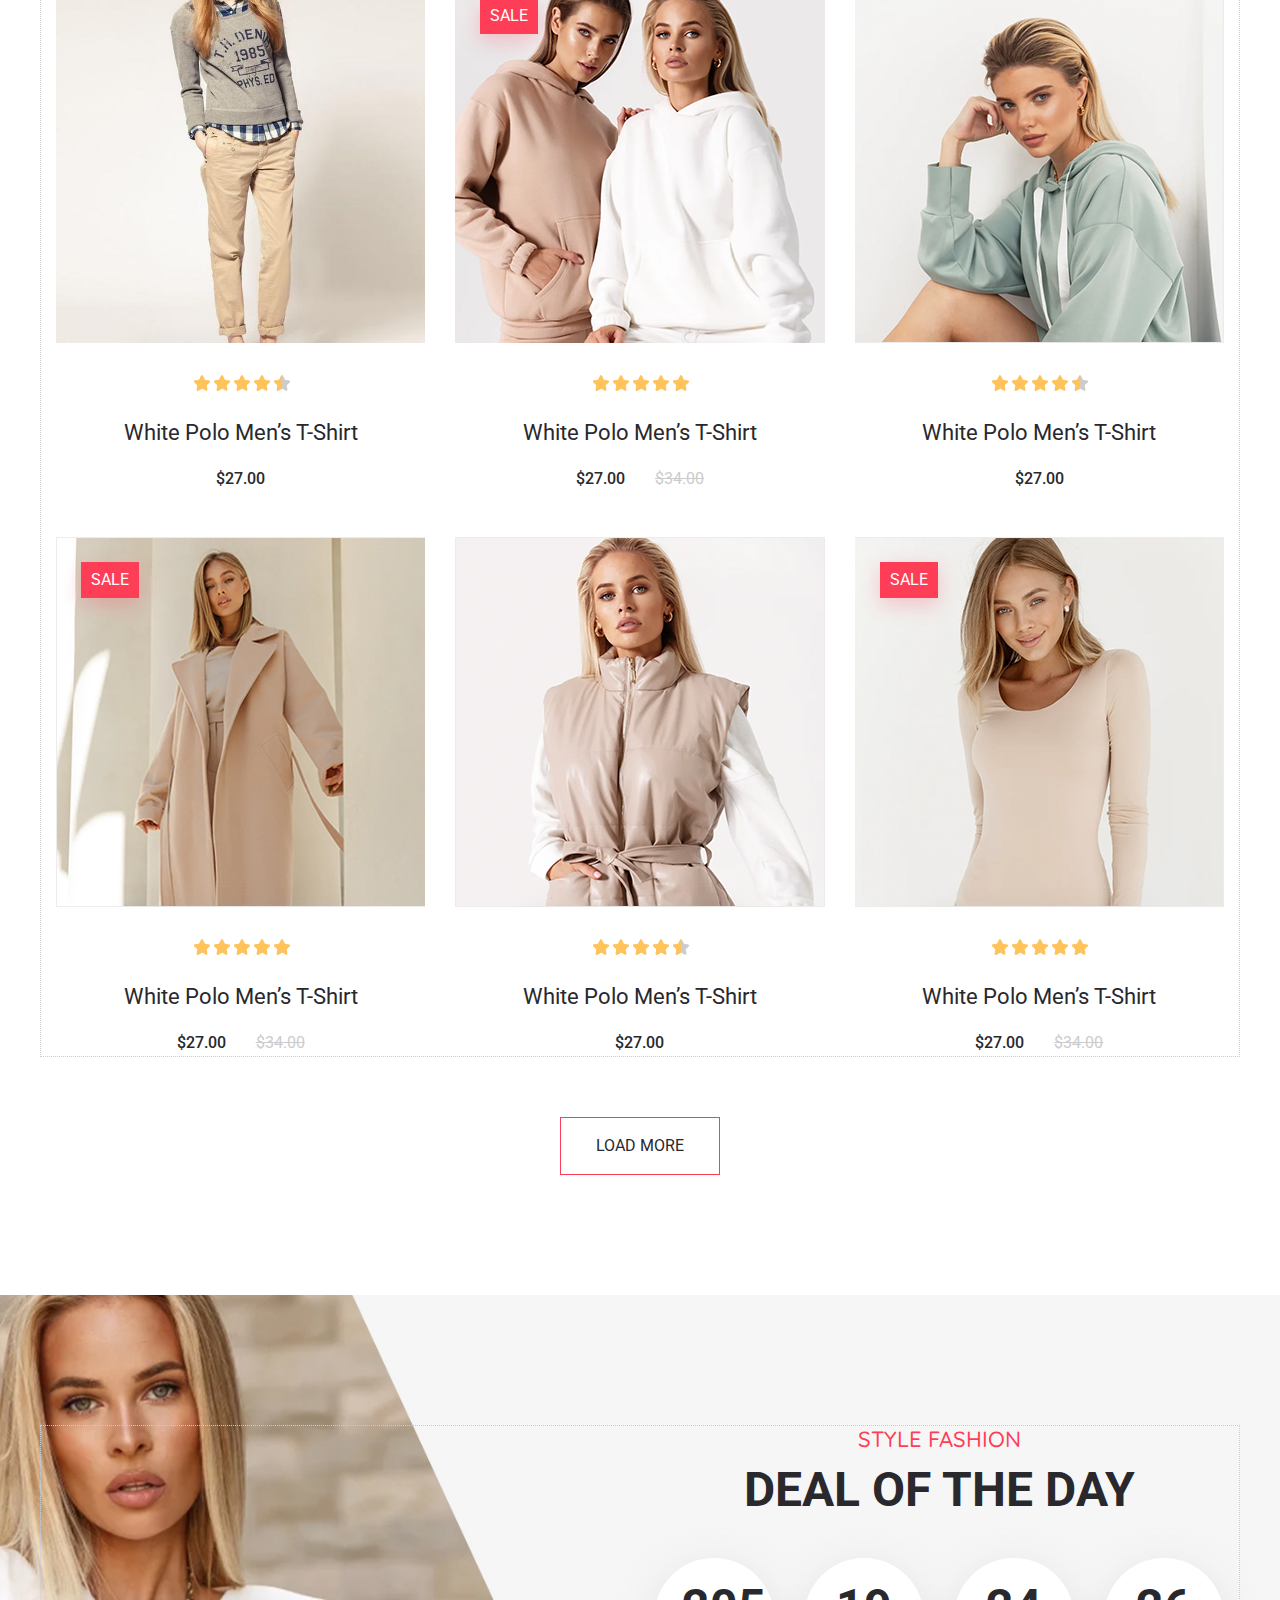
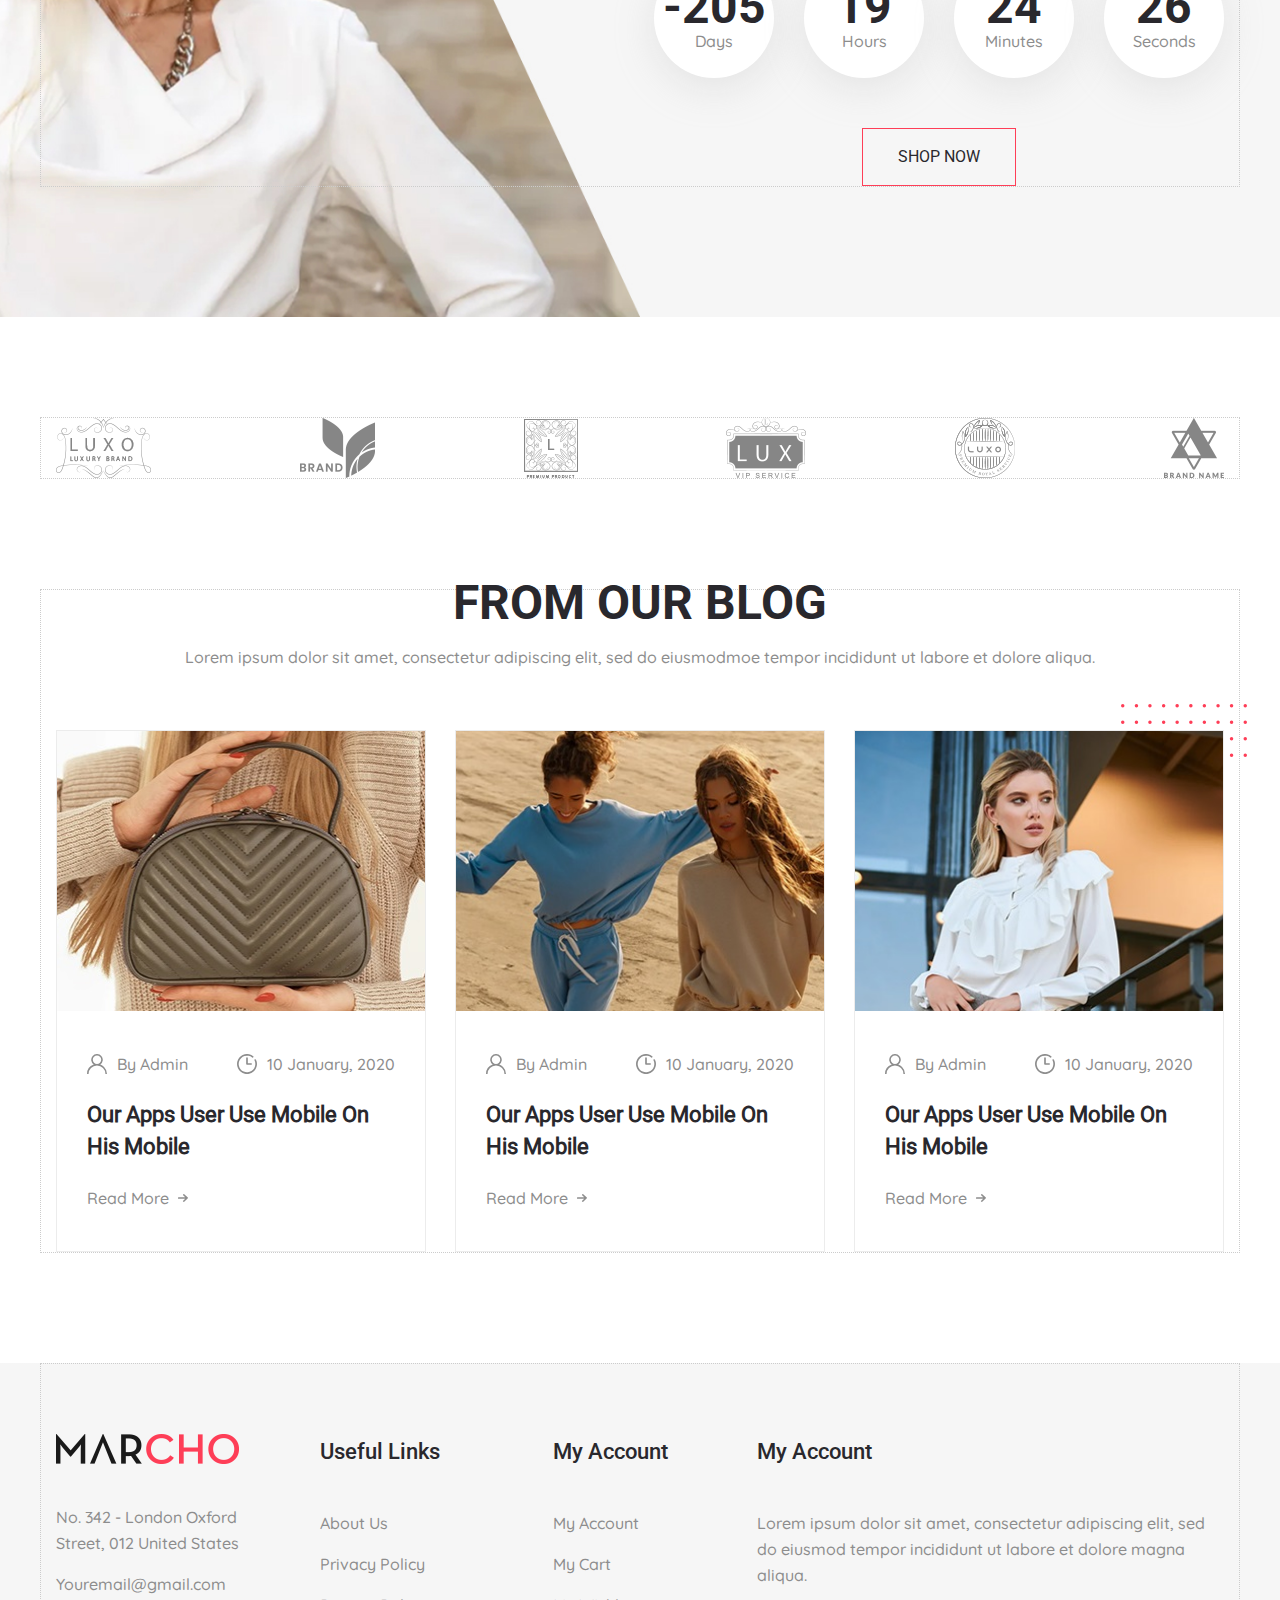
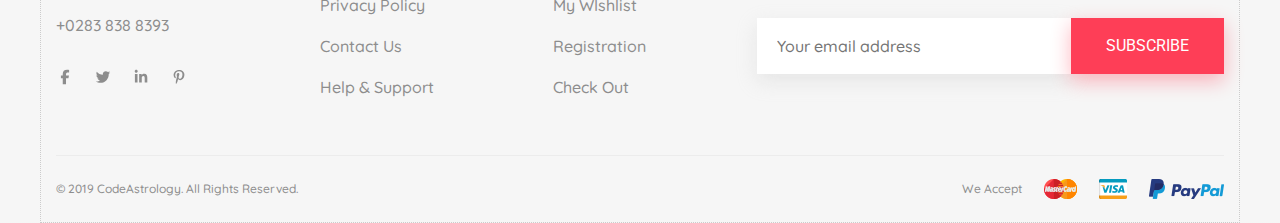
<file: index copy.html>
<!DOCTYPE html>
<html lang="en">

<head>
    <meta charset="UTF-8">
    <meta name="viewport" content="width=device-width, initial-scale=1.0">
    <title>Marcho</title>
    <link rel="stylesheet" href="css/slick.css">
    <link rel="stylesheet" href="css/fancybox.css">
    <link rel="stylesheet" href="css/star-rating-svg.css">
    <link rel="stylesheet" href="css/ion.rangeSlider.min.css">
    <link rel="stylesheet" href="css/jquery.formstyler.css">
    <link rel="stylesheet" href="css/jquery.formstyler.theme.css">
    <link rel="stylesheet" href="css/main.css">
</head>

<body>

    <header class="header">
        <div class="container">
            <div class="header__wrapper">
                <a class="logo-link" href="/">
                    <img src="img/logo.png" alt="logo">
                </a>
                <nav class="menu">
                    <ul class="menu__list">
                        <li class="menu__item">
                            <a class="menu__link menu__link--active" href="/">Home</a>
                        </li>
                        <li class="menu__item">
                            <a class="menu__link" href="/catalog.html">Catalog</a>
                        </li>
                        <li class="menu__item">
                            <a class="menu__link" href="/product.html">Product</a>
                        </li>
                        <li class="menu__item">
                            <a class="menu__link" href="/blog.html">Blog</a>
                        </li>
                        <li class="menu__item">
                            <a class="menu__link" href="/blog-detail.html">Page</a>
                        </li>
                        <li class="menu__item">
                            <a class="menu__link" href="/contacts.html">Contact</a>
                        </li>
                    </ul>
                </nav>
                <div class="user-nav">
                    <ul class="user-nav__list">
                        <li class="user-nav__item">
                            <a class="user-nav__link" href="/login.html">

                            </a>
                        </li>
                        <li class="user-nav__item">
                            <a class="user-nav__link" href="#">

                            </a>
                        </li>
                        <li class="user-nav__item">
                            <a class="user-nav__link" href="/login.html">
                                <span class="user-nav__number">3</span>
                            </a>
                        </li>
                        <li class="user-nav__item">
                            <a class="user-nav__link" href="/login.html">
                                <span class="user-nav__number">7</span>
                            </a>
                        </li>
                    </ul>
                </div>
            </div>
        </div>
    </header>

    <main class="main">
        <section class="top-slider">
            <div class="top-slider__wrapper">
                <div class="top-slider__item">
                    <div class="top-slider__container">
                        <div class="top-slider__inner">
                            <div class="top-slider__content">
                                <h3 class="top-slider__title">
                                    New Season <br> Brand Collection 1
                                </h3>
                                <p class="top-slider__text">
                                    Lorem ipsum dolor sit amet, consectetur adipiscing elit, sed do
                                    et dolore magna aliqua. Ipsum.
                                </p>
                                <a class="top-slider__btn accent-btn" href="#">Buy now</a>
                            </div>
                            <img class="top-slider__img" src="img/slider/photo1.png" alt="slide 1">
                        </div>
                    </div>
                </div>
                <div class="top-slider__item">
                    <div class="top-slider__container">
                        <div class="top-slider__inner">
                            <div class="top-slider__content">
                                <h3 class="top-slider__title">
                                    New Season <br> Brand Collection 2
                                </h3>
                                <p class="top-slider__text">
                                    Lorem ipsum dolor sit amet, consectetur adipiscing elit, sed do
                                    et dolore magna aliqua. Ipsum.
                                </p>
                                <a class="top-slider__btn accent-btn" href="#">Buy now</a>
                            </div>
                            <img class="top-slider__img" src="img/slider/photo1.png" alt="slide 2">
                        </div>
                    </div>
                </div>
                <div class="top-slider__item">
                    <div class="top-slider__container">
                        <div class="top-slider__inner">
                            <div class="top-slider__content">
                                <h3 class="top-slider__title">
                                    New Season <br> Brand Collection 3
                                </h3>
                                <p class="top-slider__text">
                                    Lorem ipsum dolor sit amet, consectetur adipiscing elit, sed do
                                    et dolore magna aliqua. Ipsum.
                                </p>
                                <a class="top-slider__btn accent-btn" href="#">Buy now</a>
                            </div>
                            <img class="top-slider__img" src="img/slider/photo1.png" alt="slide 3">
                        </div>
                    </div>
                </div>
            </div>
        </section>

        <section class="info">
            <div class="container">
                <div class="advantages">
                    <ul class="advantages__list">
                        <li class="advantages__item">
                            <div class="advantages__img"></div>
                            <h4 class="advantages__title">Free Shipping Order $100</h4>
                            <p class="advantages__text">
                                Lorem ipsum dolor sit amet, consectet adipiscing elit, sed do
                            </p>
                        </li>
                        <li class="advantages__item">
                            <div class="advantages__img"></div>
                            <h4 class="advantages__title">30 Days Easy Return</h4>
                            <p class="advantages__text">
                                Lorem ipsum dolor sit amet, consectet adipiscing elit, sed do
                            </p>
                        </li>
                        <li class="advantages__item">
                            <div class="advantages__img"></div>
                            <h4 class="advantages__title">24/7 Customer Support</h4>
                            <p class="advantages__text">
                                Lorem ipsum dolor sit amet, consectet adipiscing elit, sed do
                            </p>
                        </li>
                    </ul>
                </div>
                <div class="top-categories">
                    <h2 class="section-title">Top categories</h2>
                    <p class="top-categories__text">
                        Lorem ipsum dolor sit amet consectetur adipisicing elit. Omnis
                        adipisci praesentium ipsa, nisi explicabo illo!
                    </p>
                    <div class="top-categories__list">
                        <div class="top-categories__item" style="background-image: url(img/top-categories/cat1.jpg);">
                            <p class="top-categories__item-accent">Up to 40% off</p>
                            <h3 class="top-categories__item-title">Shoes&Jawellry</h3>
                            <a class="top-categories__item-link" href="#">Explore more</a>
                        </div>
                        <div class="top-categories__item" style="background-image: url(img/top-categories/cat2.jpg);">
                            <p class="top-categories__item-accent">New Arrival</p>
                            <h3 class="top-categories__item-title">Clothes & Accessories</h3>
                            <a class="top-categories__item-link" href="#">Explore more</a>
                        </div>
                        <div class="top-categories__item" style="background-image: url(img/top-categories/cat3.jpg);">
                            <p class="top-categories__item-accent">Trending Now</p>
                            <h3 class="top-categories__item-title">Men’s Fashion</h3>
                            <a class="top-categories__item-link" href="#">Explore more</a>
                        </div>
                        <div class="top-categories__item" style="background-image: url(img/top-categories/cat4.jpg);">
                            <p class="top-categories__item-accent">Hot Collection</p>
                            <h3 class="top-categories__item-title">Girl’s Fashion</h3>
                            <a class="top-categories__item-link" href="#">Explore more</a>
                        </div>
                    </div>
                </div>
            </div>
        </section>

        <section class="video">
            <div class="container">
                <div class="video__wrapper">
                    <div class="video__box" style="background-image: url('img/video-preview.jpg');">
                        <a class="video__link" href="https://www.youtube.com/watch?v=PUdyuKaGQd4" data-fancybox>
                            <img class="video__link-img" src="img/icons/play-btn.svg" alt="video play">
                        </a>
                    </div>
                    <div class="video__descr">
                        <div class="video__descr-accent">Winter Collection 20% Off</div>
                        <h3 class="section-title">Trending Fashion</h3>
                        <div class="video__descr-text">
                            Lorem ipsum dolor sit amet, consectetur apiscing elit, sed do eiusmod temp incididunt ut
                            labore
                            et dolore magna aliqua consectetur adipiscing elit, sedu do eiusmod temp indidunt ut labore
                            et
                            dolore magna aliqua.. Quis ipsum de ultcesm. Risus commodo viverra maecenas.
                        </div>
                        <button class="accent-btn" type="button">View Now</button>
                    </div>
                </div>
            </div>
        </section>

        <section class="trending-product">
            <div class="container">
                <h2 class="section-title">Trending product</h2>
                <p class="trending-product__text">
                    Lorem ipsum dolor sit amet, consectetur adipiscing elit, sed do eiusmodmoe tempor incididunt ut
                    labore et dolore aliqua.
                </p>
                <!-- product-box -->
                <div class="product-box">
                    <div class="product-item">
                        <div class="product-item__img-box">
                            <img class="product-item__img" src="img/product/test-img.jpg" alt="product">
                            <div class="product-item__link-box">
                                <a class="product-item__link" href="#">
                                    <svg width="19" height="20" viewBox="0 0 19 20">
                                        <path class="cls-1" fill-rule="evenodd" fill="#29282d"
                                            d="M898.709,3580.22l-4.681-4.95a8.153,8.153,0,0,0,1.863-5.19,7.944,7.944,0,1,0-7.944,8.07,7.746,7.746,0,0,0,4.551-1.46l4.718,4.99a1.032,1.032,0,0,0,1.464.03,1.067,1.067,0,0,0,.029-1.49h0Zm-10.762-16.11a5.971,5.971,0,1,1-5.869,5.97,5.923,5.923,0,0,1,5.869-5.97h0Zm0,0"
                                            transform="translate(-880 -3562)" />
                                    </svg>

                                </a>
                                <a class="product-item__link" href="#">
                                    <svg width="16" height="20" viewBox="0 0 16 20">
                                        <path class="cls-1" fill-rule="evenodd" fill="#29282d"
                                            d="M968,3579.29l-1.145-12.89a0.553,0.553,0,0,0-.547-0.51h-2.354a3.948,3.948,0,0,0-7.9,0H953.7a0.55,0.55,0,0,0-.547.51l-1.145,12.89c0,0.02,0,.04,0,0.05a2.854,2.854,0,0,0,3,2.67h10a2.854,2.854,0,0,0,3-2.67,0.257,0.257,0,0,0,0-.05h0Zm-7.994-16.18a2.844,2.844,0,0,1,2.844,2.78h-5.688a2.844,2.844,0,0,1,2.844-2.78h0Zm5,17.79h-10a1.763,1.763,0,0,1-1.9-1.53l1.1-12.37h1.847v1.68a0.552,0.552,0,0,0,1.1,0V3567h5.692v1.68a0.552,0.552,0,0,0,1.1,0V3567H965.8l1.1,12.37a1.765,1.765,0,0,1-1.9,1.53h0Zm0,0"
                                            transform="translate(-952 -3562)" />
                                    </svg>

                                </a>
                                <a class="product-item__link" href="#">
                                    <svg width="23" height="20" viewBox="0 0 23 20">
                                        <path class="cls-1" fill-rule="evenodd" fill="#29282d"
                                            d="M1036.89,3562a5.854,5.854,0,0,0-4.82,2.62,9.549,9.549,0,0,0-.57.91,9.549,9.549,0,0,0-.57-0.91,5.853,5.853,0,0,0-9.25-.66,6.77,6.77,0,0,0-1.68,4.56,8.269,8.269,0,0,0,2.35,5.51,52.123,52.123,0,0,0,5.89,5.42c0.89,0.74,1.81,1.52,2.79,2.36l0.03,0.02a0.656,0.656,0,0,0,.44.17,0.7,0.7,0,0,0,.45-0.17l0.02-.02c0.98-.84,1.91-1.62,2.8-2.36a51.927,51.927,0,0,0,5.88-5.42,8.284,8.284,0,0,0,2.36-5.51,6.819,6.819,0,0,0-1.68-4.56A5.906,5.906,0,0,0,1036.89,3562Zm-3,16.44c-0.77.64-1.56,1.3-2.39,2.02-0.83-.72-1.62-1.38-2.39-2.02-4.68-3.92-7.77-6.51-7.77-9.92a5.468,5.468,0,0,1,1.35-3.68,4.5,4.5,0,0,1,7.14.55,7.794,7.794,0,0,1,1.03,2.01,0.675,0.675,0,0,0,1.28,0,8.145,8.145,0,0,1,1.03-2.01,4.505,4.505,0,0,1,7.15-.55,5.51,5.51,0,0,1,1.34,3.68C1041.66,3571.93,1038.57,3574.52,1033.89,3578.44Z"
                                            transform="translate(-1020 -3562)" />
                                    </svg>
                                </a>
                            </div>
                        </div>
                        <div class="product-item__content-box">
                            <div class="product-item__stars-box" data-rating="4.5"></div>
                            <h5 class="product-item__title">White Polo Men’s T-Shirt</h5>
                            <div class="product-item__price">
                                <span class="product-item__actual-price">$27.00</span>
                                <!-- <span class="product-item__old-price">$34.00</span> -->
                            </div>
                            <p class="product-item__text">
                                Lorem ipsum dolor sit amet, adipiscing elit, sed de eusmod utlitoi labore et
                                dolore magna aliqua.
                            </p>
                            <button class="dark-btn" type="button">Add to cart</button>
                        </div>
                    </div>
                    <div class="product-item product-item--sale">
                        <div class="product-item__img-box">
                            <img class="product-item__img" src="img/product/product-2.jpg" alt="product">
                            <div class="product-item__link-box">
                                <a class="product-item__link" href="#">
                                    <svg width="19" height="20" viewBox="0 0 19 20">
                                        <path class="cls-1" fill-rule="evenodd" fill="#29282d"
                                            d="M898.709,3580.22l-4.681-4.95a8.153,8.153,0,0,0,1.863-5.19,7.944,7.944,0,1,0-7.944,8.07,7.746,7.746,0,0,0,4.551-1.46l4.718,4.99a1.032,1.032,0,0,0,1.464.03,1.067,1.067,0,0,0,.029-1.49h0Zm-10.762-16.11a5.971,5.971,0,1,1-5.869,5.97,5.923,5.923,0,0,1,5.869-5.97h0Zm0,0"
                                            transform="translate(-880 -3562)" />
                                    </svg>

                                </a>
                                <a class="product-item__link" href="#">
                                    <svg width="16" height="20" viewBox="0 0 16 20">
                                        <path class="cls-1" fill-rule="evenodd" fill="#29282d"
                                            d="M968,3579.29l-1.145-12.89a0.553,0.553,0,0,0-.547-0.51h-2.354a3.948,3.948,0,0,0-7.9,0H953.7a0.55,0.55,0,0,0-.547.51l-1.145,12.89c0,0.02,0,.04,0,0.05a2.854,2.854,0,0,0,3,2.67h10a2.854,2.854,0,0,0,3-2.67,0.257,0.257,0,0,0,0-.05h0Zm-7.994-16.18a2.844,2.844,0,0,1,2.844,2.78h-5.688a2.844,2.844,0,0,1,2.844-2.78h0Zm5,17.79h-10a1.763,1.763,0,0,1-1.9-1.53l1.1-12.37h1.847v1.68a0.552,0.552,0,0,0,1.1,0V3567h5.692v1.68a0.552,0.552,0,0,0,1.1,0V3567H965.8l1.1,12.37a1.765,1.765,0,0,1-1.9,1.53h0Zm0,0"
                                            transform="translate(-952 -3562)" />
                                    </svg>

                                </a>
                                <a class="product-item__link" href="#">
                                    <svg width="23" height="20" viewBox="0 0 23 20">
                                        <path class="cls-1" fill-rule="evenodd" fill="#29282d"
                                            d="M1036.89,3562a5.854,5.854,0,0,0-4.82,2.62,9.549,9.549,0,0,0-.57.91,9.549,9.549,0,0,0-.57-0.91,5.853,5.853,0,0,0-9.25-.66,6.77,6.77,0,0,0-1.68,4.56,8.269,8.269,0,0,0,2.35,5.51,52.123,52.123,0,0,0,5.89,5.42c0.89,0.74,1.81,1.52,2.79,2.36l0.03,0.02a0.656,0.656,0,0,0,.44.17,0.7,0.7,0,0,0,.45-0.17l0.02-.02c0.98-.84,1.91-1.62,2.8-2.36a51.927,51.927,0,0,0,5.88-5.42,8.284,8.284,0,0,0,2.36-5.51,6.819,6.819,0,0,0-1.68-4.56A5.906,5.906,0,0,0,1036.89,3562Zm-3,16.44c-0.77.64-1.56,1.3-2.39,2.02-0.83-.72-1.62-1.38-2.39-2.02-4.68-3.92-7.77-6.51-7.77-9.92a5.468,5.468,0,0,1,1.35-3.68,4.5,4.5,0,0,1,7.14.55,7.794,7.794,0,0,1,1.03,2.01,0.675,0.675,0,0,0,1.28,0,8.145,8.145,0,0,1,1.03-2.01,4.505,4.505,0,0,1,7.15-.55,5.51,5.51,0,0,1,1.34,3.68C1041.66,3571.93,1038.57,3574.52,1033.89,3578.44Z"
                                            transform="translate(-1020 -3562)" />
                                    </svg>
                                </a>
                            </div>
                        </div>
                        <div class="product-item__content-box">
                            <div class="product-item__stars-box" data-rating="5"></div>
                            <h5 class="product-item__title">White Polo Men’s T-Shirt</h5>
                            <div class="product-item__price">
                                <span class="product-item__actual-price">$27.00</span>
                                <span class="product-item__old-price">$34.00</span>
                            </div>
                            <p class="product-item__text">
                                Lorem ipsum dolor sit amet, adipiscing elit, sed de eusmod utlitoi
                            </p>
                            <button class="dark-btn" type="button">Add to cart</button>
                        </div>
                    </div>
                    <div class="product-item">
                        <div class="product-item__img-box">
                            <img class="product-item__img" src="img/product/product-3.jpg" alt="product">
                            <div class="product-item__link-box">
                                <a class="product-item__link" href="#">
                                    <svg width="19" height="20" viewBox="0 0 19 20">
                                        <path class="cls-1" fill-rule="evenodd" fill="#29282d"
                                            d="M898.709,3580.22l-4.681-4.95a8.153,8.153,0,0,0,1.863-5.19,7.944,7.944,0,1,0-7.944,8.07,7.746,7.746,0,0,0,4.551-1.46l4.718,4.99a1.032,1.032,0,0,0,1.464.03,1.067,1.067,0,0,0,.029-1.49h0Zm-10.762-16.11a5.971,5.971,0,1,1-5.869,5.97,5.923,5.923,0,0,1,5.869-5.97h0Zm0,0"
                                            transform="translate(-880 -3562)" />
                                    </svg>

                                </a>
                                <a class="product-item__link" href="#">
                                    <svg width="16" height="20" viewBox="0 0 16 20">
                                        <path class="cls-1" fill-rule="evenodd" fill="#29282d"
                                            d="M968,3579.29l-1.145-12.89a0.553,0.553,0,0,0-.547-0.51h-2.354a3.948,3.948,0,0,0-7.9,0H953.7a0.55,0.55,0,0,0-.547.51l-1.145,12.89c0,0.02,0,.04,0,0.05a2.854,2.854,0,0,0,3,2.67h10a2.854,2.854,0,0,0,3-2.67,0.257,0.257,0,0,0,0-.05h0Zm-7.994-16.18a2.844,2.844,0,0,1,2.844,2.78h-5.688a2.844,2.844,0,0,1,2.844-2.78h0Zm5,17.79h-10a1.763,1.763,0,0,1-1.9-1.53l1.1-12.37h1.847v1.68a0.552,0.552,0,0,0,1.1,0V3567h5.692v1.68a0.552,0.552,0,0,0,1.1,0V3567H965.8l1.1,12.37a1.765,1.765,0,0,1-1.9,1.53h0Zm0,0"
                                            transform="translate(-952 -3562)" />
                                    </svg>

                                </a>
                                <a class="product-item__link" href="#">
                                    <svg width="23" height="20" viewBox="0 0 23 20">
                                        <path class="cls-1" fill-rule="evenodd" fill="#29282d"
                                            d="M1036.89,3562a5.854,5.854,0,0,0-4.82,2.62,9.549,9.549,0,0,0-.57.91,9.549,9.549,0,0,0-.57-0.91,5.853,5.853,0,0,0-9.25-.66,6.77,6.77,0,0,0-1.68,4.56,8.269,8.269,0,0,0,2.35,5.51,52.123,52.123,0,0,0,5.89,5.42c0.89,0.74,1.81,1.52,2.79,2.36l0.03,0.02a0.656,0.656,0,0,0,.44.17,0.7,0.7,0,0,0,.45-0.17l0.02-.02c0.98-.84,1.91-1.62,2.8-2.36a51.927,51.927,0,0,0,5.88-5.42,8.284,8.284,0,0,0,2.36-5.51,6.819,6.819,0,0,0-1.68-4.56A5.906,5.906,0,0,0,1036.89,3562Zm-3,16.44c-0.77.64-1.56,1.3-2.39,2.02-0.83-.72-1.62-1.38-2.39-2.02-4.68-3.92-7.77-6.51-7.77-9.92a5.468,5.468,0,0,1,1.35-3.68,4.5,4.5,0,0,1,7.14.55,7.794,7.794,0,0,1,1.03,2.01,0.675,0.675,0,0,0,1.28,0,8.145,8.145,0,0,1,1.03-2.01,4.505,4.505,0,0,1,7.15-.55,5.51,5.51,0,0,1,1.34,3.68C1041.66,3571.93,1038.57,3574.52,1033.89,3578.44Z"
                                            transform="translate(-1020 -3562)" />
                                    </svg>
                                </a>
                            </div>
                        </div>
                        <div class="product-item__content-box">
                            <div class="product-item__stars-box" data-rating="4.5"></div>
                            <h5 class="product-item__title">White Polo Men’s T-Shirt</h5>
                            <div class="product-item__price">
                                <span class="product-item__actual-price">$27.00</span>
                                <!-- <span class="product-item__old-price">$34.00</span> -->
                            </div>
                            <p class="product-item__text">
                                Lorem ipsum dolor sit amet, adipiscing elit, sed de eusmod utlitoi labore et
                                dolore magna aliqua.
                            </p>
                            <button class="dark-btn" type="button">Add to cart</button>
                        </div>
                    </div>
                    <div class="product-item product-item--sale">
                        <div class="product-item__img-box">
                            <img class="product-item__img" src="img/product/product-4.jpg" alt="product">
                            <div class="product-item__link-box">
                                <a class="product-item__link" href="#">
                                    <svg width="19" height="20" viewBox="0 0 19 20">
                                        <path class="cls-1" fill-rule="evenodd" fill="#29282d"
                                            d="M898.709,3580.22l-4.681-4.95a8.153,8.153,0,0,0,1.863-5.19,7.944,7.944,0,1,0-7.944,8.07,7.746,7.746,0,0,0,4.551-1.46l4.718,4.99a1.032,1.032,0,0,0,1.464.03,1.067,1.067,0,0,0,.029-1.49h0Zm-10.762-16.11a5.971,5.971,0,1,1-5.869,5.97,5.923,5.923,0,0,1,5.869-5.97h0Zm0,0"
                                            transform="translate(-880 -3562)" />
                                    </svg>

                                </a>
                                <a class="product-item__link" href="#">
                                    <svg width="16" height="20" viewBox="0 0 16 20">
                                        <path class="cls-1" fill-rule="evenodd" fill="#29282d"
                                            d="M968,3579.29l-1.145-12.89a0.553,0.553,0,0,0-.547-0.51h-2.354a3.948,3.948,0,0,0-7.9,0H953.7a0.55,0.55,0,0,0-.547.51l-1.145,12.89c0,0.02,0,.04,0,0.05a2.854,2.854,0,0,0,3,2.67h10a2.854,2.854,0,0,0,3-2.67,0.257,0.257,0,0,0,0-.05h0Zm-7.994-16.18a2.844,2.844,0,0,1,2.844,2.78h-5.688a2.844,2.844,0,0,1,2.844-2.78h0Zm5,17.79h-10a1.763,1.763,0,0,1-1.9-1.53l1.1-12.37h1.847v1.68a0.552,0.552,0,0,0,1.1,0V3567h5.692v1.68a0.552,0.552,0,0,0,1.1,0V3567H965.8l1.1,12.37a1.765,1.765,0,0,1-1.9,1.53h0Zm0,0"
                                            transform="translate(-952 -3562)" />
                                    </svg>

                                </a>
                                <a class="product-item__link" href="#">
                                    <svg width="23" height="20" viewBox="0 0 23 20">
                                        <path class="cls-1" fill-rule="evenodd" fill="#29282d"
                                            d="M1036.89,3562a5.854,5.854,0,0,0-4.82,2.62,9.549,9.549,0,0,0-.57.91,9.549,9.549,0,0,0-.57-0.91,5.853,5.853,0,0,0-9.25-.66,6.77,6.77,0,0,0-1.68,4.56,8.269,8.269,0,0,0,2.35,5.51,52.123,52.123,0,0,0,5.89,5.42c0.89,0.74,1.81,1.52,2.79,2.36l0.03,0.02a0.656,0.656,0,0,0,.44.17,0.7,0.7,0,0,0,.45-0.17l0.02-.02c0.98-.84,1.91-1.62,2.8-2.36a51.927,51.927,0,0,0,5.88-5.42,8.284,8.284,0,0,0,2.36-5.51,6.819,6.819,0,0,0-1.68-4.56A5.906,5.906,0,0,0,1036.89,3562Zm-3,16.44c-0.77.64-1.56,1.3-2.39,2.02-0.83-.72-1.62-1.38-2.39-2.02-4.68-3.92-7.77-6.51-7.77-9.92a5.468,5.468,0,0,1,1.35-3.68,4.5,4.5,0,0,1,7.14.55,7.794,7.794,0,0,1,1.03,2.01,0.675,0.675,0,0,0,1.28,0,8.145,8.145,0,0,1,1.03-2.01,4.505,4.505,0,0,1,7.15-.55,5.51,5.51,0,0,1,1.34,3.68C1041.66,3571.93,1038.57,3574.52,1033.89,3578.44Z"
                                            transform="translate(-1020 -3562)" />
                                    </svg>
                                </a>
                            </div>
                        </div>
                        <div class="product-item__content-box">
                            <div class="product-item__stars-box" data-rating="5"></div>
                            <h5 class="product-item__title">White Polo Men’s T-Shirt</h5>
                            <div class="product-item__price">
                                <span class="product-item__actual-price">$27.00</span>
                                <span class="product-item__old-price">$34.00</span>
                            </div>
                            <p class="product-item__text">
                                Lorem ipsum dolor sit amet, adipiscing elit, sed de eusmod utlitoi
                            </p>
                            <button class="dark-btn" type="button">Add to cart</button>
                        </div>
                    </div>
                    <div class="product-item">
                        <div class="product-item__img-box">
                            <img class="product-item__img" src="img/product/product-5.jpg" alt="product">
                            <div class="product-item__link-box">
                                <a class="product-item__link" href="#">
                                    <svg width="19" height="20" viewBox="0 0 19 20">
                                        <path class="cls-1" fill-rule="evenodd" fill="#29282d"
                                            d="M898.709,3580.22l-4.681-4.95a8.153,8.153,0,0,0,1.863-5.19,7.944,7.944,0,1,0-7.944,8.07,7.746,7.746,0,0,0,4.551-1.46l4.718,4.99a1.032,1.032,0,0,0,1.464.03,1.067,1.067,0,0,0,.029-1.49h0Zm-10.762-16.11a5.971,5.971,0,1,1-5.869,5.97,5.923,5.923,0,0,1,5.869-5.97h0Zm0,0"
                                            transform="translate(-880 -3562)" />
                                    </svg>

                                </a>
                                <a class="product-item__link" href="#">
                                    <svg width="16" height="20" viewBox="0 0 16 20">
                                        <path class="cls-1" fill-rule="evenodd" fill="#29282d"
                                            d="M968,3579.29l-1.145-12.89a0.553,0.553,0,0,0-.547-0.51h-2.354a3.948,3.948,0,0,0-7.9,0H953.7a0.55,0.55,0,0,0-.547.51l-1.145,12.89c0,0.02,0,.04,0,0.05a2.854,2.854,0,0,0,3,2.67h10a2.854,2.854,0,0,0,3-2.67,0.257,0.257,0,0,0,0-.05h0Zm-7.994-16.18a2.844,2.844,0,0,1,2.844,2.78h-5.688a2.844,2.844,0,0,1,2.844-2.78h0Zm5,17.79h-10a1.763,1.763,0,0,1-1.9-1.53l1.1-12.37h1.847v1.68a0.552,0.552,0,0,0,1.1,0V3567h5.692v1.68a0.552,0.552,0,0,0,1.1,0V3567H965.8l1.1,12.37a1.765,1.765,0,0,1-1.9,1.53h0Zm0,0"
                                            transform="translate(-952 -3562)" />
                                    </svg>

                                </a>
                                <a class="product-item__link" href="#">
                                    <svg width="23" height="20" viewBox="0 0 23 20">
                                        <path class="cls-1" fill-rule="evenodd" fill="#29282d"
                                            d="M1036.89,3562a5.854,5.854,0,0,0-4.82,2.62,9.549,9.549,0,0,0-.57.91,9.549,9.549,0,0,0-.57-0.91,5.853,5.853,0,0,0-9.25-.66,6.77,6.77,0,0,0-1.68,4.56,8.269,8.269,0,0,0,2.35,5.51,52.123,52.123,0,0,0,5.89,5.42c0.89,0.74,1.81,1.52,2.79,2.36l0.03,0.02a0.656,0.656,0,0,0,.44.17,0.7,0.7,0,0,0,.45-0.17l0.02-.02c0.98-.84,1.91-1.62,2.8-2.36a51.927,51.927,0,0,0,5.88-5.42,8.284,8.284,0,0,0,2.36-5.51,6.819,6.819,0,0,0-1.68-4.56A5.906,5.906,0,0,0,1036.89,3562Zm-3,16.44c-0.77.64-1.56,1.3-2.39,2.02-0.83-.72-1.62-1.38-2.39-2.02-4.68-3.92-7.77-6.51-7.77-9.92a5.468,5.468,0,0,1,1.35-3.68,4.5,4.5,0,0,1,7.14.55,7.794,7.794,0,0,1,1.03,2.01,0.675,0.675,0,0,0,1.28,0,8.145,8.145,0,0,1,1.03-2.01,4.505,4.505,0,0,1,7.15-.55,5.51,5.51,0,0,1,1.34,3.68C1041.66,3571.93,1038.57,3574.52,1033.89,3578.44Z"
                                            transform="translate(-1020 -3562)" />
                                    </svg>
                                </a>
                            </div>
                        </div>
                        <div class="product-item__content-box">
                            <div class="product-item__stars-box" data-rating="4.5"></div>
                            <h5 class="product-item__title">White Polo Men’s T-Shirt</h5>
                            <div class="product-item__price">
                                <span class="product-item__actual-price">$27.00</span>
                                <!-- <span class="product-item__old-price">$34.00</span> -->
                            </div>
                            <p class="product-item__text">
                                Lorem ipsum dolor sit amet, adipiscing elit, sed de eusmod utlitoi labore et
                                dolore magna aliqua.
                            </p>
                            <button class="dark-btn" type="button">Add to cart</button>
                        </div>
                    </div>
                    <div class="product-item product-item--sale">
                        <div class="product-item__img-box">
                            <img class="product-item__img" src="img/product/product-6.jpg" alt="product">
                            <div class="product-item__link-box">
                                <a class="product-item__link" href="#">
                                    <svg width="19" height="20" viewBox="0 0 19 20">
                                        <path class="cls-1" fill-rule="evenodd" fill="#29282d"
                                            d="M898.709,3580.22l-4.681-4.95a8.153,8.153,0,0,0,1.863-5.19,7.944,7.944,0,1,0-7.944,8.07,7.746,7.746,0,0,0,4.551-1.46l4.718,4.99a1.032,1.032,0,0,0,1.464.03,1.067,1.067,0,0,0,.029-1.49h0Zm-10.762-16.11a5.971,5.971,0,1,1-5.869,5.97,5.923,5.923,0,0,1,5.869-5.97h0Zm0,0"
                                            transform="translate(-880 -3562)" />
                                    </svg>

                                </a>
                                <a class="product-item__link" href="#">
                                    <svg width="16" height="20" viewBox="0 0 16 20">
                                        <path class="cls-1" fill-rule="evenodd" fill="#29282d"
                                            d="M968,3579.29l-1.145-12.89a0.553,0.553,0,0,0-.547-0.51h-2.354a3.948,3.948,0,0,0-7.9,0H953.7a0.55,0.55,0,0,0-.547.51l-1.145,12.89c0,0.02,0,.04,0,0.05a2.854,2.854,0,0,0,3,2.67h10a2.854,2.854,0,0,0,3-2.67,0.257,0.257,0,0,0,0-.05h0Zm-7.994-16.18a2.844,2.844,0,0,1,2.844,2.78h-5.688a2.844,2.844,0,0,1,2.844-2.78h0Zm5,17.79h-10a1.763,1.763,0,0,1-1.9-1.53l1.1-12.37h1.847v1.68a0.552,0.552,0,0,0,1.1,0V3567h5.692v1.68a0.552,0.552,0,0,0,1.1,0V3567H965.8l1.1,12.37a1.765,1.765,0,0,1-1.9,1.53h0Zm0,0"
                                            transform="translate(-952 -3562)" />
                                    </svg>

                                </a>
                                <a class="product-item__link" href="#">
                                    <svg width="23" height="20" viewBox="0 0 23 20">
                                        <path class="cls-1" fill-rule="evenodd" fill="#29282d"
                                            d="M1036.89,3562a5.854,5.854,0,0,0-4.82,2.62,9.549,9.549,0,0,0-.57.91,9.549,9.549,0,0,0-.57-0.91,5.853,5.853,0,0,0-9.25-.66,6.77,6.77,0,0,0-1.68,4.56,8.269,8.269,0,0,0,2.35,5.51,52.123,52.123,0,0,0,5.89,5.42c0.89,0.74,1.81,1.52,2.79,2.36l0.03,0.02a0.656,0.656,0,0,0,.44.17,0.7,0.7,0,0,0,.45-0.17l0.02-.02c0.98-.84,1.91-1.62,2.8-2.36a51.927,51.927,0,0,0,5.88-5.42,8.284,8.284,0,0,0,2.36-5.51,6.819,6.819,0,0,0-1.68-4.56A5.906,5.906,0,0,0,1036.89,3562Zm-3,16.44c-0.77.64-1.56,1.3-2.39,2.02-0.83-.72-1.62-1.38-2.39-2.02-4.68-3.92-7.77-6.51-7.77-9.92a5.468,5.468,0,0,1,1.35-3.68,4.5,4.5,0,0,1,7.14.55,7.794,7.794,0,0,1,1.03,2.01,0.675,0.675,0,0,0,1.28,0,8.145,8.145,0,0,1,1.03-2.01,4.505,4.505,0,0,1,7.15-.55,5.51,5.51,0,0,1,1.34,3.68C1041.66,3571.93,1038.57,3574.52,1033.89,3578.44Z"
                                            transform="translate(-1020 -3562)" />
                                    </svg>
                                </a>
                            </div>
                        </div>
                        <div class="product-item__content-box">
                            <div class="product-item__stars-box" data-rating="5"></div>
                            <h5 class="product-item__title">White Polo Men’s T-Shirt</h5>
                            <div class="product-item__price">
                                <span class="product-item__actual-price">$27.00</span>
                                <span class="product-item__old-price">$34.00</span>
                            </div>
                            <p class="product-item__text">
                                Lorem ipsum dolor sit amet, adipiscing elit, sed de eusmod utlitoi
                            </p>
                            <button class="dark-btn" type="button">Add to cart</button>
                        </div>
                    </div>
                </div>
            </div>
            <a class="default-btn" href="#">Load more</a>
            </div>
        </section>

        <div class="sale">
            <div class="container">
                <div class="sale__content">
                    <span class="sale__accent">Style Fashion</span>
                    <h2 class="section-title">Deal of the day</h2>
                    <div class="sale-timer" id="sale-timer" data-timeout="'2025-12-31'">
                        <div class="sale-timer__item">
                            <div class="sale-timer__item-content"></div>
                            <span class="sale-timer__days"></span>
                            <div class="sale-timer__desc">Days</div>
                        </div>
                        <div class="sale-timer__item">
                            <span class="sale-timer__hours"></span>
                            <div class="sale-timer__desc">Hours</div>
                        </div>
                        <div class="sale-timer__item">
                            <span class="sale-timer__minutes"></span>
                            <div class="sale-timer__desc">Minutes</div>
                        </div>
                        <div class="sale-timer__item">
                            <span class="sale-timer__seconds"></span>
                            <div class="sale-timer__desc">Seconds</div>
                        </div>
                    </div>
                    <a class="default-btn" href="#">Shop now</a>
                </div>
            </div>
        </div>

        <div class="brands">
            <div class="container">
                <ul class="brands__list">
                    <li class="brands__item">
                        <a class="brands__link" href="#">
                            <img class="brands__link-img" src="img/brands/brand-1.png" alt="brand">
                        </a>
                    </li>
                    <li class="brands__item">
                        <a class="brands__link" href="#">
                            <img class="brands__link-img" src="img/brands/brand-2.png" alt="brand">
                        </a>
                    </li>
                    <li class="brands__item">
                        <a class="brands__link" href="#">
                            <img class="brands__link-img" src="img/brands/brand-3.png" alt="brand">
                        </a>
                    </li>
                    <li class="brands__item">
                        <a class="brands__link" href="#">
                            <img class="brands__link-img" src="img/brands/brand-4.png" alt="brand">
                        </a>
                    </li>
                    <li class="brands__item">
                        <a class="brands__link" href="#">
                            <img class="brands__link-img" src="img/brands/brand-5.png" alt="brand">
                        </a>
                    </li>
                    <li class="brands__item">
                        <a class="brands__link" href="#">
                            <img class="brands__link-img" src="img/brands/brand-6.png" alt="brand">
                        </a>
                    </li>
                </ul>
            </div>
        </div>

        <section class="blog">
            <div class="container">
                <h2 class="section-title">From Our Blog</h2>
                <p class="blog__text">Lorem ipsum dolor sit amet, consectetur adipiscing elit, sed do eiusmodmoe tempor
                    incididunt ut labore et dolore aliqua.</p>
                <!-- blog-box -->
                <div class="blog-box">
                    <div class="blog-box__item">
                        <a class="blog-box__img-link" href="#">
                            <img src="img/blog/foto-1.jpg" alt="blog img">
                        </a>
                        <div class="blog-box__item-content">
                            <div class="blog-box__info">
                                <a class="blog-box__author-link" href="#">By Admin</a>
                                <span class="blog-box__date">10 January, 2020</span>
                            </div>
                            <a class="blog-box__title-link" href="#">
                                <h4 class="blog-box__title">Our Apps User Use Mobile On His Mobile</h4>
                            </a>
                            <a class="blog-box__link" href="#">Read More</a>
                        </div>
                    </div>
                    <div class="blog-box__item">
                        <a class="blog-box__img-link" href="#">
                            <img src="img/blog/foto-2.jpg" alt="blog img">
                        </a>
                        <div class="blog-box__item-content">
                            <div class="blog-box__info">
                                <a class="blog-box__author-link" href="#">By Admin</a>
                                <span class="blog-box__date">10 January, 2020</span>
                            </div>
                            <a class="blog-box__title-link" href="#">
                                <h4 class="blog-box__title">Our Apps User Use Mobile On His Mobile</h4>
                            </a>
                            <a class="blog-box__link" href="#">Read More</a>
                        </div>
                    </div>
                    <div class="blog-box__item">
                        <a class="blog-box__img-link" href="#">
                            <img src="img/blog/foto-3.jpg" alt="blog img">
                        </a>
                        <div class="blog-box__item-content">
                            <div class="blog-box__info">
                                <a class="blog-box__author-link" href="#">By Admin</a>
                                <span class="blog-box__date">10 January, 2020</span>
                            </div>
                            <a class="blog-box__title-link" href="#">
                                <h4 class="blog-box__title">Our Apps User Use Mobile On His Mobile</h4>
                            </a>
                            <a class="blog-box__link" href="#">Read More</a>
                        </div>
                    </div>
                </div>
            </div>
        </section>
    </main>

    <footer class="footer">
        <div class="container">
            <div class="footer-top">
                <div class="footer-top__item footer-top__contact">
                    <a class="logo-link footer-title" href="#">
                        <img src="img/logo.png" alt="logo">
                    </a>
                    <ul class="footer-top__list">
                        <li class="footer-top__list-item">
                            <a class="footer-top__list-link" href="#">
                                No. 342 - London Oxford Street, 012 United States
                            </a>
                        </li>
                        <li class="footer-top__list-item">
                            <a class="footer-top__list-link" href="mailto:youremail@gmail.com">
                                Youremail@gmail.com
                            </a>
                        </li>
                        <li class="footer-top__list-item">
                            <a class="footer-top__list-link" href="tel:+02838388393">
                                +0283 838 8393
                            </a>
                        </li>
                    </ul>
                    <ul class="social-list">
                        <li class="social-list__item">
                            <a class="social-list__link" href="#">
                                <!-- <img class="social-list__img" src="img/icons/svg-min/facebook.svg" alt="facebook"> -->
                                <svg xmlns="http://www.w3.org/2000/svg" xmlns:xlink="http://www.w3.org/1999/xlink"
                                    width="px" height="18px" viewBox="0 0 18 18" version="1.1">
                                    <g>
                                        <path
                                            d="M 6.75 10.21875 L 6.75 16.199219 L 10.011719 16.199219 L 10.011719 10.21875 L 12.445312 10.21875 L 12.953125 7.46875 L 10.011719 7.46875 L 10.011719 6.492188 C 10.011719 5.039062 10.582031 4.484375 12.058594 4.484375 C 12.515625 4.484375 12.882812 4.496094 13.097656 4.515625 L 13.097656 2.023438 C 12.695312 1.914062 11.710938 1.800781 11.144531 1.800781 C 8.136719 1.800781 6.75 3.21875 6.75 6.28125 L 6.75 7.46875 L 4.894531 7.46875 L 4.894531 10.21875 Z M 6.75 10.21875 " />
                                    </g>
                                </svg>
                            </a>
                        </li>
                        <li class="social-list__item">
                            <a class="social-list__link" href="#">
                                <!-- <img class="social-list__img" src="img/icons/svg-min/twitter.svg" alt="twitter"> -->
                                <svg xmlns="http://www.w3.org/2000/svg" xmlns:xlink="http://www.w3.org/1999/xlink"
                                    width="px" height="18px" viewBox="0 0 18 18" version="1.1">
                                    <g>
                                        <path
                                            d="M 14.71875 6.066406 C 14.730469 6.191406 14.730469 6.324219 14.730469 6.449219 C 14.730469 10.351562 11.757812 14.847656 6.332031 14.847656 C 4.65625 14.847656 3.105469 14.363281 1.800781 13.523438 C 2.035156 13.550781 2.265625 13.558594 2.511719 13.558594 C 3.890625 13.558594 5.160156 13.09375 6.175781 12.300781 C 4.878906 12.269531 3.792969 11.421875 3.417969 10.25 C 3.601562 10.28125 3.78125 10.296875 3.972656 10.296875 C 4.238281 10.296875 4.503906 10.261719 4.75 10.195312 C 3.398438 9.921875 2.386719 8.734375 2.386719 7.296875 L 2.386719 7.261719 C 2.777344 7.480469 3.234375 7.617188 3.71875 7.636719 C 2.921875 7.105469 2.402344 6.203125 2.402344 5.179688 C 2.402344 4.628906 2.546875 4.125 2.804688 3.6875 C 4.257812 5.480469 6.441406 6.648438 8.890625 6.773438 C 8.84375 6.554688 8.816406 6.328125 8.816406 6.101562 C 8.816406 4.476562 10.132812 3.148438 11.765625 3.148438 C 12.617188 3.148438 13.382812 3.507812 13.925781 4.082031 C 14.589844 3.953125 15.234375 3.707031 15.796875 3.371094 C 15.578125 4.054688 15.113281 4.628906 14.5 4.996094 C 15.09375 4.929688 15.671875 4.765625 16.199219 4.539062 C 15.796875 5.125 15.292969 5.644531 14.71875 6.066406 Z M 14.71875 6.066406 " />
                                    </g>
                                </svg>
                            </a>
                        </li>
                        <li class="social-list__item">
                            <a class="social-list__link" href="#">
                                <!-- <img class="social-list__img" src="img/icons/svg-min/linkedin.svg" alt="linkedin"> -->
                                <svg xmlns="http://www.w3.org/2000/svg" xmlns:xlink="http://www.w3.org/1999/xlink"
                                    width="px" height="18px" viewBox="0 0 18 18" version="1.1">
                                    <g>
                                        <path
                                            d="M 5.519531 14.398438 L 2.90625 14.398438 L 2.90625 5.988281 L 5.519531 5.988281 Z M 4.214844 4.839844 C 3.378906 4.839844 2.699219 4.148438 2.699219 3.3125 C 2.699219 2.910156 2.859375 2.527344 3.144531 2.246094 C 3.429688 1.960938 3.8125 1.800781 4.214844 1.800781 C 4.613281 1.800781 4.996094 1.960938 5.28125 2.246094 C 5.566406 2.527344 5.726562 2.914062 5.726562 3.3125 C 5.726562 4.148438 5.046875 4.839844 4.214844 4.839844 Z M 15.296875 14.398438 L 12.691406 14.398438 L 12.691406 10.304688 C 12.691406 9.328125 12.671875 8.078125 11.332031 8.078125 C 9.972656 8.078125 9.765625 9.136719 9.765625 10.234375 L 9.765625 14.398438 L 7.15625 14.398438 L 7.15625 5.988281 L 9.660156 5.988281 L 9.660156 7.136719 L 9.699219 7.136719 C 10.046875 6.472656 10.898438 5.777344 12.167969 5.777344 C 14.8125 5.777344 15.300781 7.519531 15.300781 9.777344 L 15.300781 14.398438 Z M 15.296875 14.398438 " />
                                    </g>
                                </svg>
                            </a>
                        </li>
                        <li class="social-list__item">
                            <a class="social-list__link" href="#">
                                <!-- <img class="social-list__img" src="img/icons/svg-min/pinterest.svg" alt="pinterest"> -->
                                <svg xmlns="http://www.w3.org/2000/svg" xmlns:xlink="http://www.w3.org/1999/xlink"
                                    width="px" height="18px" viewBox="0 0 18 18" version="1.1">
                                    <g>
                                        <path
                                            d="M 9.335938 1.984375 C 6.453125 1.984375 3.601562 3.90625 3.601562 7.019531 C 3.601562 9 4.714844 10.125 5.390625 10.125 C 5.667969 10.125 5.828125 9.347656 5.828125 9.128906 C 5.828125 8.867188 5.160156 8.3125 5.160156 7.222656 C 5.160156 4.960938 6.882812 3.359375 9.109375 3.359375 C 11.023438 3.359375 12.441406 4.445312 12.441406 6.445312 C 12.441406 7.941406 11.84375 10.742188 9.902344 10.742188 C 9.203125 10.742188 8.601562 10.234375 8.601562 9.507812 C 8.601562 8.445312 9.347656 7.417969 9.347656 6.320312 C 9.347656 4.457031 6.703125 4.796875 6.703125 7.046875 C 6.703125 7.519531 6.765625 8.039062 6.976562 8.472656 C 6.585938 10.140625 5.792969 12.632812 5.792969 14.351562 C 5.792969 14.882812 5.871094 15.40625 5.921875 15.9375 C 6.015625 16.046875 5.96875 16.035156 6.113281 15.980469 C 7.53125 14.039062 7.480469 13.660156 8.121094 11.121094 C 8.46875 11.777344 9.363281 12.132812 10.070312 12.132812 C 13.058594 12.132812 14.398438 9.222656 14.398438 6.597656 C 14.398438 3.804688 11.988281 1.984375 9.335938 1.984375 Z M 9.335938 1.984375 " />
                                    </g>
                                </svg>
                            </a>
                        </li>
                    </ul>
                </div>
                <div class="footer-top__item footer-top__info">
                    <h6 class="footer-title">Useful Links</h6>
                    <ul class="footer-top__list">
                        <li class="footer-top__list-item">
                            <a class="footer-top__list-link" href="#">About Us</a>
                        </li>
                        <li class="footer-top__list-item">
                            <a class="footer-top__list-link" href="#">Privacy Policy</a>
                        </li>
                        <li class="footer-top__list-item">
                            <a class="footer-top__list-link" href="#">Privacy Policy</a>
                        </li>
                        <li class="footer-top__list-item">
                            <a class="footer-top__list-link" href="#">Contact Us</a>
                        </li>
                        <li class="footer-top__list-item">
                            <a class="footer-top__list-link" href="#">Help & Support</a>
                        </li>
                    </ul>
                </div>
                <div class="footer-top__item footer-top__info">
                    <h6 class="footer-title">My Account</h6>
                    <ul class="footer-top__list">
                        <li class="footer-top__list-item">
                            <a class="footer-top__list-link" href="#">My Account</a>
                        </li>
                        <li class="footer-top__list-item">
                            <a class="footer-top__list-link" href="#">My Cart</a>
                        </li>
                        <li class="footer-top__list-item">
                            <a class="footer-top__list-link" href="#">My WIshlist</a>
                        </li>
                        <li class="footer-top__list-item">
                            <a class="footer-top__list-link" href="#">Registration</a>
                        </li>
                        <li class="footer-top__list-item">
                            <a class="footer-top__list-link" href="#">Check Out</a>
                        </li>
                    </ul>
                </div>
                <div class="footer-top__item footer-top__subscribe">
                    <h6 class="footer-title">My Account</h6>
                    <p>Lorem ipsum dolor sit amet, consectetur adipiscing elit,
                        sed do eiusmod tempor incididunt ut labore et dolore magna aliqua.</p>
                    <form class="footer-top__form" action="#">
                        <input class="footer-top__form-input" type="email" placeholder="Your email address" required>
                        <button class="footer-top__form-btn accent-btn" type="submit">Subscribe</button>
                    </form>
                </div>
            </div>
            <div class="footer-bottom">
                <div class="footer-bottom__copy">
                    <p>© 2019 CodeAstrology. All Rights Reserved.</p>
                </div>
                <div class="accept">
                    <p>We Accept</p>
                    <ul class="accept__list">
                        <li class="accept__item">
                            <img class="accept__img" src="img/icons/mastercard.png" alt="mastercard">
                        </li>
                        <li class="accept__item">
                            <img class="accept__img" src="img/icons/visa.png" alt="mastercard">
                        </li>
                        <li class="accept__item">
                            <img class="accept__img" src="img/icons/paypal.png" alt="mastercard">
                        </li>
                    </ul>
                </div>
            </div>
        </div>
    </footer>

    <script src="https://ajax.googleapis.com/ajax/libs/jquery/3.7.1/jquery.min.js"></script>
    <script src="js/slick.min.js"></script>
    <script src="js/fancybox.umd.js"></script>
    <script src="js/jquery.star-rating-svg.js"></script>
    <script src="js/ion.rangeSlider.min.js"></script>
    <script src="js/jquery.formstyler.min.js"></script>
    <script src="js/main.js"></script>
</body>

</html>
</file>
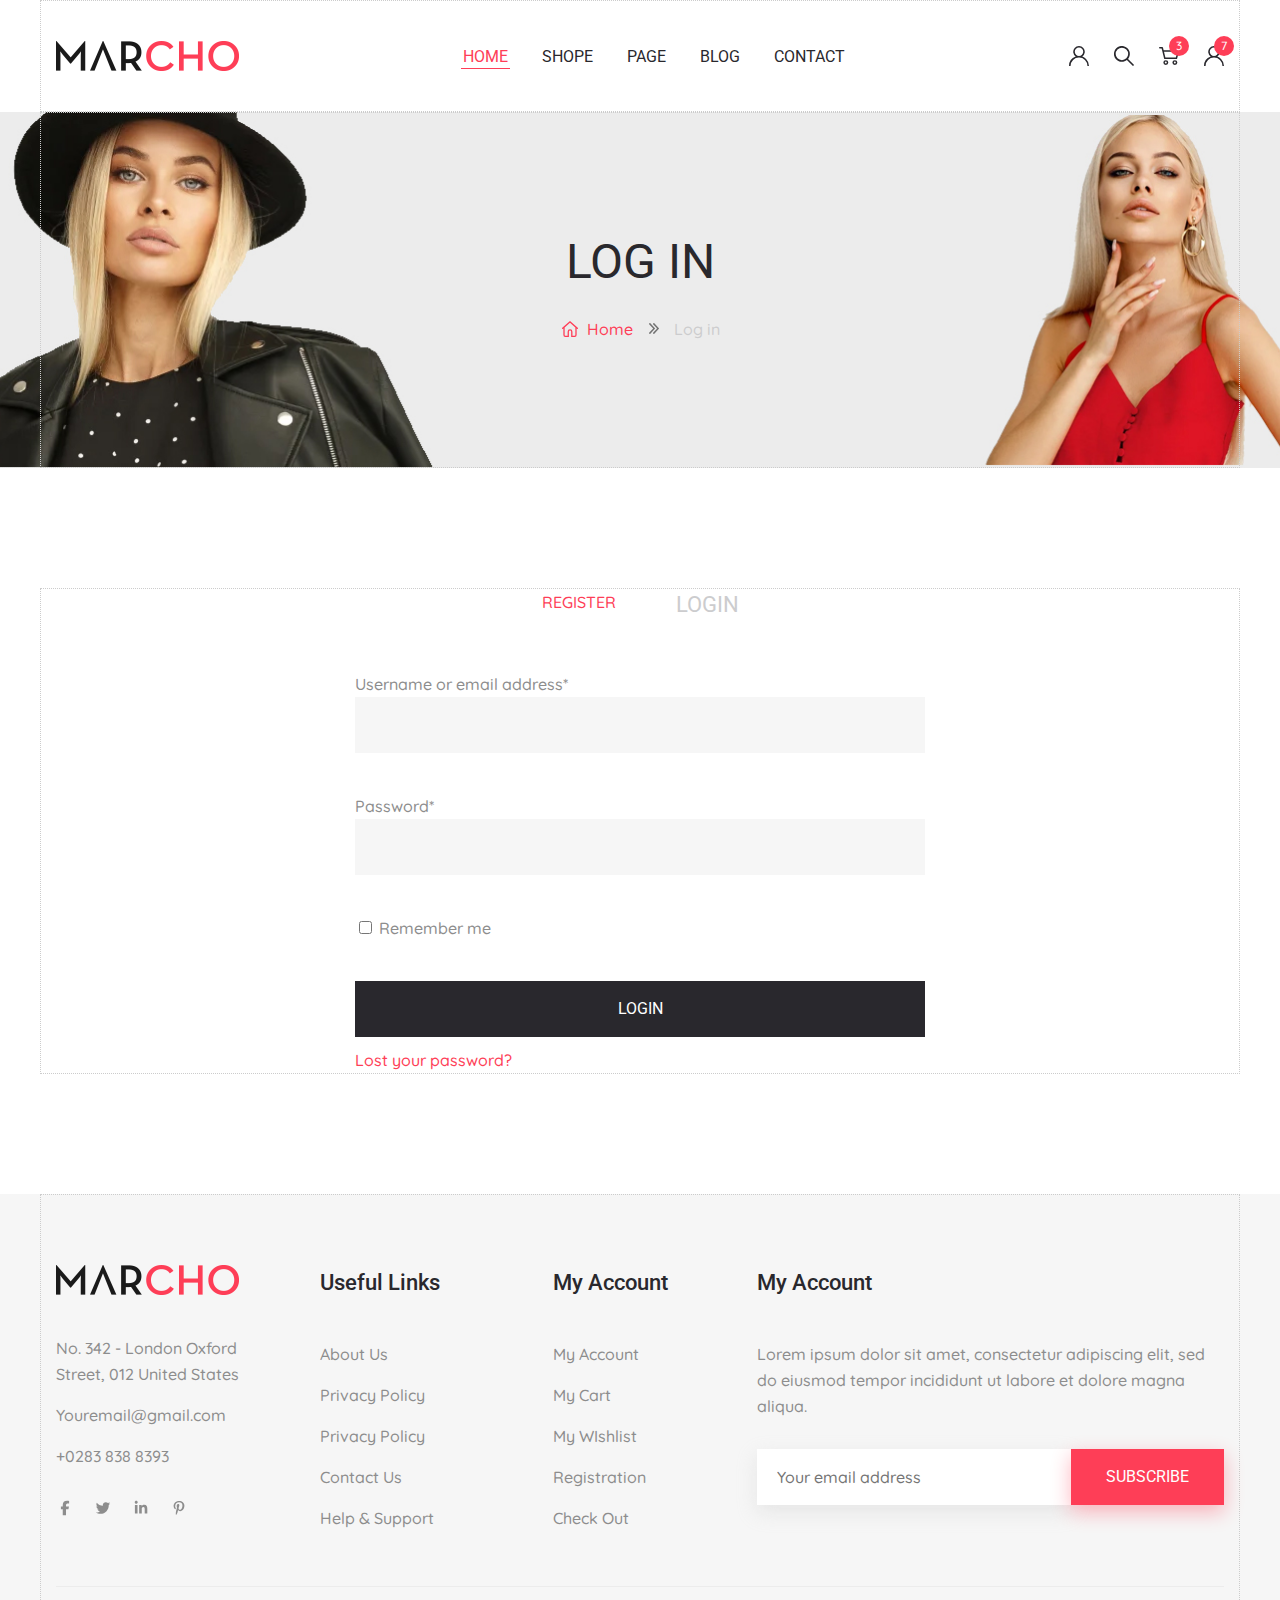
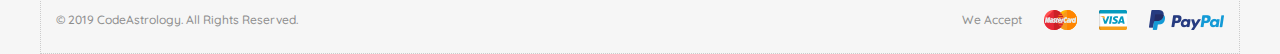
<file: login.html>
<!DOCTYPE html>
<html lang="en">

<head>
    <meta charset="UTF-8">
    <meta name="viewport" content="width=device-width, initial-scale=1.0">
    <title>Marcho</title>
    <link rel="stylesheet" href="css/main.css">
</head>

<body>

    <header class="header">
        <div class="container">
            <div class="header__wrapper">
                <a class="logo-link" href="#">
                    <img src="img/logo.png" alt="logo">
                </a>
                <nav class="menu">
                    <ul class="menu__list">
                        <li class="menu__item">
                            <a class="menu__link menu__link--active" href="#">Home</a>
                        </li>
                        <li class="menu__item">
                            <a class="menu__link" href="#">Shope</a>
                        </li>
                        <li class="menu__item">
                            <a class="menu__link" href="#">Page</a>
                        </li>
                        <li class="menu__item">
                            <a class="menu__link" href="#">Blog</a>
                        </li>
                        <li class="menu__item">
                            <a class="menu__link" href="#">Contact</a>
                        </li>
                    </ul>
                </nav>
                <div class="user-nav">
                    <ul class="user-nav__list">
                        <li class="user-nav__item">
                            <a class="user-nav__link" href="#">

                            </a>
                        </li>
                        <li class="user-nav__item">
                            <a class="user-nav__link" href="#">

                            </a>
                        </li>
                        <li class="user-nav__item">
                            <a class="user-nav__link" href="#">
                                <span class="user-nav__number">3</span>
                            </a>
                        </li>
                        <li class="user-nav__item">
                            <a class="user-nav__link" href="#">
                                <span class="user-nav__number">7</span>
                            </a>
                        </li>
                    </ul>
                </div>
            </div>
        </div>
    </header>

    <main class="main">
        <section class="top">
            <div class="top__wrapper-img" style="background-image: url(../img/top-bg.jpg);">
                <div class="container">
                    <div class="top__content">
                        <h1 class="page-title">Log in</h1>
                        <div class="breadcrumbs">
                            <ul class="breadcrumbs__list">
                                <li class="breadcrumbs__item">
                                    <a class="breadcrumbs__link" href="#">Home</a>
                                </li>
                                <li class="breadcrumbs__item">
                                    <span>Log in</span>
                                </li>
                            </ul>
                        </div>
                    </div>
                </div>
            </div>
        </section>

        <section class="login">
            <div class="container">
                <div class="login__titles">
                    <a class="login__titles-item" href="#">Register</a>
                    <span class="login__titles-item" href="#">Login</span>
                </div>
                <form class="login-form" action="#">
                    <label class="login-form__label">
                        Username or email address*
                        <input class="login-form__input" type="text" required>
                    </label>
                    <label class="login-form__label">
                        Password*
                        <input class="login-form__input" type="password" required>
                    </label>
                    <label class="login-form__label">
                        <input type="checkbox">
                        Remember me
                    </label>
                    <button class="dark-btn" type="submit">Login</button>
                    <a class="login-form__forgot" href="#">Lost your password?</a>
                </form>
            </div>
        </section>
    </main>

    <footer class="footer">
        <div class="container">
            <div class="footer-top">
                <div class="footer-top__item footer-top__contact">
                    <a class="logo-link footer-title" href="#">
                        <img src="img/logo.png" alt="logo">
                    </a>
                    <ul class="footer-top__list">
                        <li class="footer-top__list-item">
                            <a class="footer-top__list-link" href="#">
                                No. 342 - London Oxford Street, 012 United States
                            </a>
                        </li>
                        <li class="footer-top__list-item">
                            <a class="footer-top__list-link" href="mailto:youremail@gmail.com">
                                Youremail@gmail.com
                            </a>
                        </li>
                        <li class="footer-top__list-item">
                            <a class="footer-top__list-link" href="tel:+02838388393">
                                +0283 838 8393
                            </a>
                        </li>
                    </ul>
                    <ul class="social-list">
                        <li class="social-list__item">
                            <a class="social-list__link" href="#">
                                <!-- <img class="social-list__img" src="img/icons/svg-min/facebook.svg" alt="facebook"> -->
                                <svg xmlns="http://www.w3.org/2000/svg" xmlns:xlink="http://www.w3.org/1999/xlink"
                                    width="px" height="18px" viewBox="0 0 18 18" version="1.1">
                                    <g>
                                        <path
                                            d="M 6.75 10.21875 L 6.75 16.199219 L 10.011719 16.199219 L 10.011719 10.21875 L 12.445312 10.21875 L 12.953125 7.46875 L 10.011719 7.46875 L 10.011719 6.492188 C 10.011719 5.039062 10.582031 4.484375 12.058594 4.484375 C 12.515625 4.484375 12.882812 4.496094 13.097656 4.515625 L 13.097656 2.023438 C 12.695312 1.914062 11.710938 1.800781 11.144531 1.800781 C 8.136719 1.800781 6.75 3.21875 6.75 6.28125 L 6.75 7.46875 L 4.894531 7.46875 L 4.894531 10.21875 Z M 6.75 10.21875 " />
                                    </g>
                                </svg>
                            </a>
                        </li>
                        <li class="social-list__item">
                            <a class="social-list__link" href="#">
                                <!-- <img class="social-list__img" src="img/icons/svg-min/twitter.svg" alt="twitter"> -->
                                <svg xmlns="http://www.w3.org/2000/svg" xmlns:xlink="http://www.w3.org/1999/xlink"
                                    width="px" height="18px" viewBox="0 0 18 18" version="1.1">
                                    <g>
                                        <path
                                            d="M 14.71875 6.066406 C 14.730469 6.191406 14.730469 6.324219 14.730469 6.449219 C 14.730469 10.351562 11.757812 14.847656 6.332031 14.847656 C 4.65625 14.847656 3.105469 14.363281 1.800781 13.523438 C 2.035156 13.550781 2.265625 13.558594 2.511719 13.558594 C 3.890625 13.558594 5.160156 13.09375 6.175781 12.300781 C 4.878906 12.269531 3.792969 11.421875 3.417969 10.25 C 3.601562 10.28125 3.78125 10.296875 3.972656 10.296875 C 4.238281 10.296875 4.503906 10.261719 4.75 10.195312 C 3.398438 9.921875 2.386719 8.734375 2.386719 7.296875 L 2.386719 7.261719 C 2.777344 7.480469 3.234375 7.617188 3.71875 7.636719 C 2.921875 7.105469 2.402344 6.203125 2.402344 5.179688 C 2.402344 4.628906 2.546875 4.125 2.804688 3.6875 C 4.257812 5.480469 6.441406 6.648438 8.890625 6.773438 C 8.84375 6.554688 8.816406 6.328125 8.816406 6.101562 C 8.816406 4.476562 10.132812 3.148438 11.765625 3.148438 C 12.617188 3.148438 13.382812 3.507812 13.925781 4.082031 C 14.589844 3.953125 15.234375 3.707031 15.796875 3.371094 C 15.578125 4.054688 15.113281 4.628906 14.5 4.996094 C 15.09375 4.929688 15.671875 4.765625 16.199219 4.539062 C 15.796875 5.125 15.292969 5.644531 14.71875 6.066406 Z M 14.71875 6.066406 " />
                                    </g>
                                </svg>
                            </a>
                        </li>
                        <li class="social-list__item">
                            <a class="social-list__link" href="#">
                                <!-- <img class="social-list__img" src="img/icons/svg-min/linkedin.svg" alt="linkedin"> -->
                                <svg xmlns="http://www.w3.org/2000/svg" xmlns:xlink="http://www.w3.org/1999/xlink"
                                    width="px" height="18px" viewBox="0 0 18 18" version="1.1">
                                    <g>
                                        <path
                                            d="M 5.519531 14.398438 L 2.90625 14.398438 L 2.90625 5.988281 L 5.519531 5.988281 Z M 4.214844 4.839844 C 3.378906 4.839844 2.699219 4.148438 2.699219 3.3125 C 2.699219 2.910156 2.859375 2.527344 3.144531 2.246094 C 3.429688 1.960938 3.8125 1.800781 4.214844 1.800781 C 4.613281 1.800781 4.996094 1.960938 5.28125 2.246094 C 5.566406 2.527344 5.726562 2.914062 5.726562 3.3125 C 5.726562 4.148438 5.046875 4.839844 4.214844 4.839844 Z M 15.296875 14.398438 L 12.691406 14.398438 L 12.691406 10.304688 C 12.691406 9.328125 12.671875 8.078125 11.332031 8.078125 C 9.972656 8.078125 9.765625 9.136719 9.765625 10.234375 L 9.765625 14.398438 L 7.15625 14.398438 L 7.15625 5.988281 L 9.660156 5.988281 L 9.660156 7.136719 L 9.699219 7.136719 C 10.046875 6.472656 10.898438 5.777344 12.167969 5.777344 C 14.8125 5.777344 15.300781 7.519531 15.300781 9.777344 L 15.300781 14.398438 Z M 15.296875 14.398438 " />
                                    </g>
                                </svg>
                            </a>
                        </li>
                        <li class="social-list__item">
                            <a class="social-list__link" href="#">
                                <!-- <img class="social-list__img" src="img/icons/svg-min/pinterest.svg" alt="pinterest"> -->
                                <svg xmlns="http://www.w3.org/2000/svg" xmlns:xlink="http://www.w3.org/1999/xlink"
                                    width="px" height="18px" viewBox="0 0 18 18" version="1.1">
                                    <g>
                                        <path
                                            d="M 9.335938 1.984375 C 6.453125 1.984375 3.601562 3.90625 3.601562 7.019531 C 3.601562 9 4.714844 10.125 5.390625 10.125 C 5.667969 10.125 5.828125 9.347656 5.828125 9.128906 C 5.828125 8.867188 5.160156 8.3125 5.160156 7.222656 C 5.160156 4.960938 6.882812 3.359375 9.109375 3.359375 C 11.023438 3.359375 12.441406 4.445312 12.441406 6.445312 C 12.441406 7.941406 11.84375 10.742188 9.902344 10.742188 C 9.203125 10.742188 8.601562 10.234375 8.601562 9.507812 C 8.601562 8.445312 9.347656 7.417969 9.347656 6.320312 C 9.347656 4.457031 6.703125 4.796875 6.703125 7.046875 C 6.703125 7.519531 6.765625 8.039062 6.976562 8.472656 C 6.585938 10.140625 5.792969 12.632812 5.792969 14.351562 C 5.792969 14.882812 5.871094 15.40625 5.921875 15.9375 C 6.015625 16.046875 5.96875 16.035156 6.113281 15.980469 C 7.53125 14.039062 7.480469 13.660156 8.121094 11.121094 C 8.46875 11.777344 9.363281 12.132812 10.070312 12.132812 C 13.058594 12.132812 14.398438 9.222656 14.398438 6.597656 C 14.398438 3.804688 11.988281 1.984375 9.335938 1.984375 Z M 9.335938 1.984375 " />
                                    </g>
                                </svg>
                            </a>
                        </li>
                    </ul>
                </div>
                <div class="footer-top__item footer-top__info">
                    <h6 class="footer-title">Useful Links</h6>
                    <ul class="footer-top__list">
                        <li class="footer-top__list-item">
                            <a class="footer-top__list-link" href="#">About Us</a>
                        </li>
                        <li class="footer-top__list-item">
                            <a class="footer-top__list-link" href="#">Privacy Policy</a>
                        </li>
                        <li class="footer-top__list-item">
                            <a class="footer-top__list-link" href="#">Privacy Policy</a>
                        </li>
                        <li class="footer-top__list-item">
                            <a class="footer-top__list-link" href="#">Contact Us</a>
                        </li>
                        <li class="footer-top__list-item">
                            <a class="footer-top__list-link" href="#">Help & Support</a>
                        </li>
                    </ul>
                </div>
                <div class="footer-top__item footer-top__info">
                    <h6 class="footer-title">My Account</h6>
                    <ul class="footer-top__list">
                        <li class="footer-top__list-item">
                            <a class="footer-top__list-link" href="#">My Account</a>
                        </li>
                        <li class="footer-top__list-item">
                            <a class="footer-top__list-link" href="#">My Cart</a>
                        </li>
                        <li class="footer-top__list-item">
                            <a class="footer-top__list-link" href="#">My WIshlist</a>
                        </li>
                        <li class="footer-top__list-item">
                            <a class="footer-top__list-link" href="#">Registration</a>
                        </li>
                        <li class="footer-top__list-item">
                            <a class="footer-top__list-link" href="#">Check Out</a>
                        </li>
                    </ul>
                </div>
                <div class="footer-top__item footer-top__subscribe">
                    <h6 class="footer-title">My Account</h6>
                    <p>Lorem ipsum dolor sit amet, consectetur adipiscing elit,
                        sed do eiusmod tempor incididunt ut labore et dolore magna aliqua.</p>
                    <form class="footer-top__form" action="#">
                        <input class="footer-top__form-input" type="email" placeholder="Your email address" required>
                        <button class="footer-top__form-btn accent-btn" type="submit">Subscribe</button>
                    </form>
                </div>
            </div>
            <div class="footer-bottom">
                <div class="footer-bottom__copy">
                    <p>© 2019 CodeAstrology. All Rights Reserved.</p>
                </div>
                <div class="accept">
                    <p>We Accept</p>
                    <ul class="accept__list">
                        <li class="accept__item">
                            <img class="accept__img" src="img/icons/mastercard.png" alt="mastercard">
                        </li>
                        <li class="accept__item">
                            <img class="accept__img" src="img/icons/visa.png" alt="mastercard">
                        </li>
                        <li class="accept__item">
                            <img class="accept__img" src="img/icons/paypal.png" alt="mastercard">
                        </li>
                    </ul>
                </div>
            </div>
        </div>
    </footer>

    <script src="https://ajax.googleapis.com/ajax/libs/jquery/3.7.1/jquery.min.js"></script>
    <script src="js/main.js"></script>
</body>

</html>
</file>
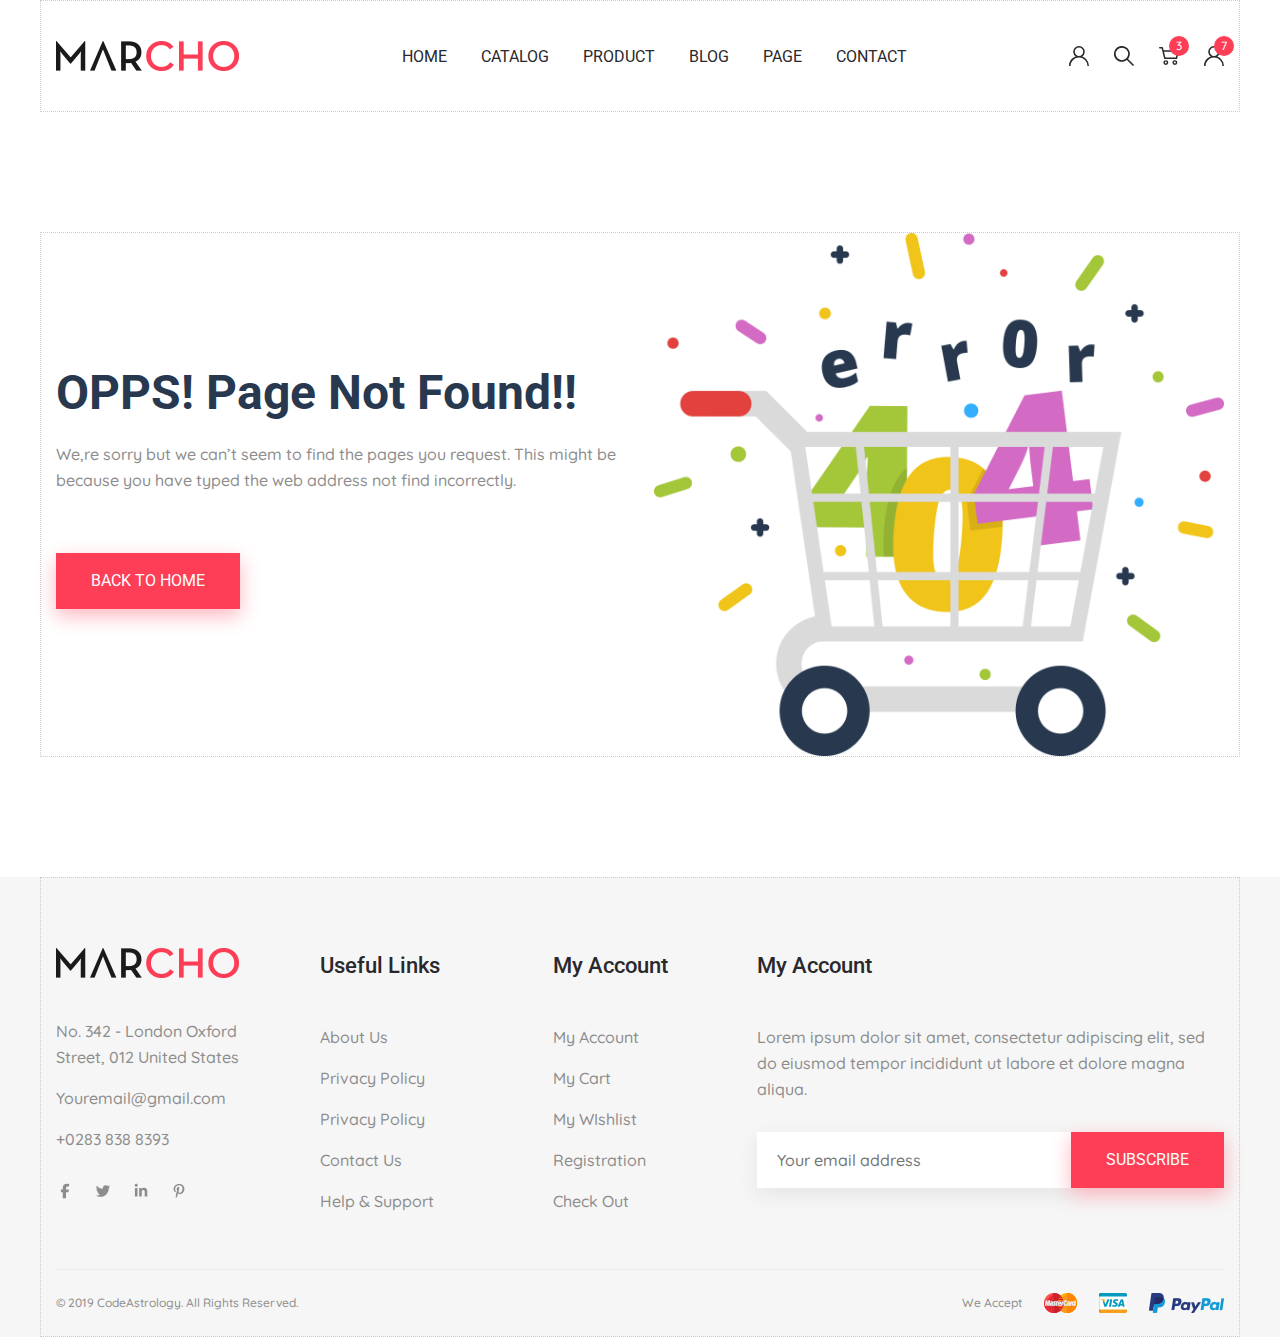
<file: page-404.html>
<!DOCTYPE html>
<html lang="en">

<head>
    <meta charset="UTF-8">
    <meta name="viewport" content="width=device-width, initial-scale=1.0">
    <title>Marcho</title>
    <link rel="stylesheet" href="css/slick.css">
    <link rel="stylesheet" href="css/fancybox.css">
    <link rel="stylesheet" href="css/star-rating-svg.css">
    <link rel="stylesheet" href="css/ion.rangeSlider.min.css">
    <link rel="stylesheet" href="css/jquery.formstyler.css">
    <link rel="stylesheet" href="css/jquery.formstyler.theme.css">
    <link rel="stylesheet" href="css/main.css">
</head>

<body>

    <header class="header">
        <div class="container">
            <div class="header__wrapper">
                <a class="logo-link" href="/">
                    <img src="img/logo.png" alt="logo">
                </a>
                <nav class="menu">
                    <button class="burger-btn">
                        <span></span>
                    </button>
                    <ul class="menu__list">
                        <li class="menu__item">
                            <a class="menu__link" href="/">Home</a>
                        </li>
                        <li class="menu__item">
                            <a class="menu__link" href="/catalog.html">Catalog</a>
                        </li>
                        <li class="menu__item">
                            <a class="menu__link" href="/product.html">Product</a>
                        </li>
                        <li class="menu__item">
                            <a class="menu__link" href="/blog.html">Blog</a>
                        </li>
                        <li class="menu__item">
                            <a class="menu__link" href="/blog-detail.html">Page</a>
                        </li>
                        <li class="menu__item">
                            <a class="menu__link" href="/contacts.html">Contact</a>
                        </li>
                    </ul>
                </nav>
                <div class="user-nav">
                    <ul class="user-nav__list">
                        <li class="user-nav__item">
                            <a class="user-nav__link" href="/login.html">

                            </a>
                        </li>
                        <li class="user-nav__item">
                            <a class="user-nav__link" href="#">

                            </a>
                        </li>
                        <li class="user-nav__item">
                            <a class="user-nav__link" href="/login.html">
                                <span class="user-nav__number">3</span>
                            </a>
                        </li>
                        <li class="user-nav__item">
                            <a class="user-nav__link" href="/login.html">
                                <span class="user-nav__number">7</span>
                            </a>
                        </li>
                    </ul>
                </div>
            </div>
        </div>
    </header>

    <section class="page-404">
        <div class="container">
            <div class="page-404__wrapper">
                <div class="page-404__content">
                    <h3 class="page-404__title">OPPS! Page Not Found!!</h3>
                    <p class="page-404__text">
                        We,re sorry but we can’t seem to find the pages you request. This might be because you have
                        typed the web address not find incorrectly.
                    </p>
                    <a class="accent-btn" href="#">Back to home</a>
                </div>
                <img class="page-404__img" src="img/page-404.png" alt="page 404">
            </div>
        </div>
    </section>

    <footer class="footer">
        <div class="container">
            <div class="footer-top">
                <div class="footer-top__item footer-top__contact">
                    <a class="logo-link footer-title" href="#">
                        <img src="img/logo.png" alt="logo">
                    </a>
                    <ul class="footer-top__list">
                        <li class="footer-top__list-item">
                            <a class="footer-top__list-link" href="#">
                                No. 342 - London Oxford Street, 012 United States
                            </a>
                        </li>
                        <li class="footer-top__list-item">
                            <a class="footer-top__list-link" href="mailto:youremail@gmail.com">
                                Youremail@gmail.com
                            </a>
                        </li>
                        <li class="footer-top__list-item">
                            <a class="footer-top__list-link" href="tel:+02838388393">
                                +0283 838 8393
                            </a>
                        </li>
                    </ul>
                    <ul class="social-list">
                        <li class="social-list__item">
                            <a class="social-list__link" href="#">
                                <!-- <img class="social-list__img" src="img/icons/svg-min/facebook.svg" alt="facebook"> -->
                                <svg xmlns="http://www.w3.org/2000/svg" xmlns:xlink="http://www.w3.org/1999/xlink"
                                    width="px" height="18px" viewBox="0 0 18 18" version="1.1">
                                    <g>
                                        <path
                                            d="M 6.75 10.21875 L 6.75 16.199219 L 10.011719 16.199219 L 10.011719 10.21875 L 12.445312 10.21875 L 12.953125 7.46875 L 10.011719 7.46875 L 10.011719 6.492188 C 10.011719 5.039062 10.582031 4.484375 12.058594 4.484375 C 12.515625 4.484375 12.882812 4.496094 13.097656 4.515625 L 13.097656 2.023438 C 12.695312 1.914062 11.710938 1.800781 11.144531 1.800781 C 8.136719 1.800781 6.75 3.21875 6.75 6.28125 L 6.75 7.46875 L 4.894531 7.46875 L 4.894531 10.21875 Z M 6.75 10.21875 " />
                                    </g>
                                </svg>
                            </a>
                        </li>
                        <li class="social-list__item">
                            <a class="social-list__link" href="#">
                                <!-- <img class="social-list__img" src="img/icons/svg-min/twitter.svg" alt="twitter"> -->
                                <svg xmlns="http://www.w3.org/2000/svg" xmlns:xlink="http://www.w3.org/1999/xlink"
                                    width="px" height="18px" viewBox="0 0 18 18" version="1.1">
                                    <g>
                                        <path
                                            d="M 14.71875 6.066406 C 14.730469 6.191406 14.730469 6.324219 14.730469 6.449219 C 14.730469 10.351562 11.757812 14.847656 6.332031 14.847656 C 4.65625 14.847656 3.105469 14.363281 1.800781 13.523438 C 2.035156 13.550781 2.265625 13.558594 2.511719 13.558594 C 3.890625 13.558594 5.160156 13.09375 6.175781 12.300781 C 4.878906 12.269531 3.792969 11.421875 3.417969 10.25 C 3.601562 10.28125 3.78125 10.296875 3.972656 10.296875 C 4.238281 10.296875 4.503906 10.261719 4.75 10.195312 C 3.398438 9.921875 2.386719 8.734375 2.386719 7.296875 L 2.386719 7.261719 C 2.777344 7.480469 3.234375 7.617188 3.71875 7.636719 C 2.921875 7.105469 2.402344 6.203125 2.402344 5.179688 C 2.402344 4.628906 2.546875 4.125 2.804688 3.6875 C 4.257812 5.480469 6.441406 6.648438 8.890625 6.773438 C 8.84375 6.554688 8.816406 6.328125 8.816406 6.101562 C 8.816406 4.476562 10.132812 3.148438 11.765625 3.148438 C 12.617188 3.148438 13.382812 3.507812 13.925781 4.082031 C 14.589844 3.953125 15.234375 3.707031 15.796875 3.371094 C 15.578125 4.054688 15.113281 4.628906 14.5 4.996094 C 15.09375 4.929688 15.671875 4.765625 16.199219 4.539062 C 15.796875 5.125 15.292969 5.644531 14.71875 6.066406 Z M 14.71875 6.066406 " />
                                    </g>
                                </svg>
                            </a>
                        </li>
                        <li class="social-list__item">
                            <a class="social-list__link" href="#">
                                <!-- <img class="social-list__img" src="img/icons/svg-min/linkedin.svg" alt="linkedin"> -->
                                <svg xmlns="http://www.w3.org/2000/svg" xmlns:xlink="http://www.w3.org/1999/xlink"
                                    width="px" height="18px" viewBox="0 0 18 18" version="1.1">
                                    <g>
                                        <path
                                            d="M 5.519531 14.398438 L 2.90625 14.398438 L 2.90625 5.988281 L 5.519531 5.988281 Z M 4.214844 4.839844 C 3.378906 4.839844 2.699219 4.148438 2.699219 3.3125 C 2.699219 2.910156 2.859375 2.527344 3.144531 2.246094 C 3.429688 1.960938 3.8125 1.800781 4.214844 1.800781 C 4.613281 1.800781 4.996094 1.960938 5.28125 2.246094 C 5.566406 2.527344 5.726562 2.914062 5.726562 3.3125 C 5.726562 4.148438 5.046875 4.839844 4.214844 4.839844 Z M 15.296875 14.398438 L 12.691406 14.398438 L 12.691406 10.304688 C 12.691406 9.328125 12.671875 8.078125 11.332031 8.078125 C 9.972656 8.078125 9.765625 9.136719 9.765625 10.234375 L 9.765625 14.398438 L 7.15625 14.398438 L 7.15625 5.988281 L 9.660156 5.988281 L 9.660156 7.136719 L 9.699219 7.136719 C 10.046875 6.472656 10.898438 5.777344 12.167969 5.777344 C 14.8125 5.777344 15.300781 7.519531 15.300781 9.777344 L 15.300781 14.398438 Z M 15.296875 14.398438 " />
                                    </g>
                                </svg>
                            </a>
                        </li>
                        <li class="social-list__item">
                            <a class="social-list__link" href="#">
                                <!-- <img class="social-list__img" src="img/icons/svg-min/pinterest.svg" alt="pinterest"> -->
                                <svg xmlns="http://www.w3.org/2000/svg" xmlns:xlink="http://www.w3.org/1999/xlink"
                                    width="px" height="18px" viewBox="0 0 18 18" version="1.1">
                                    <g>
                                        <path
                                            d="M 9.335938 1.984375 C 6.453125 1.984375 3.601562 3.90625 3.601562 7.019531 C 3.601562 9 4.714844 10.125 5.390625 10.125 C 5.667969 10.125 5.828125 9.347656 5.828125 9.128906 C 5.828125 8.867188 5.160156 8.3125 5.160156 7.222656 C 5.160156 4.960938 6.882812 3.359375 9.109375 3.359375 C 11.023438 3.359375 12.441406 4.445312 12.441406 6.445312 C 12.441406 7.941406 11.84375 10.742188 9.902344 10.742188 C 9.203125 10.742188 8.601562 10.234375 8.601562 9.507812 C 8.601562 8.445312 9.347656 7.417969 9.347656 6.320312 C 9.347656 4.457031 6.703125 4.796875 6.703125 7.046875 C 6.703125 7.519531 6.765625 8.039062 6.976562 8.472656 C 6.585938 10.140625 5.792969 12.632812 5.792969 14.351562 C 5.792969 14.882812 5.871094 15.40625 5.921875 15.9375 C 6.015625 16.046875 5.96875 16.035156 6.113281 15.980469 C 7.53125 14.039062 7.480469 13.660156 8.121094 11.121094 C 8.46875 11.777344 9.363281 12.132812 10.070312 12.132812 C 13.058594 12.132812 14.398438 9.222656 14.398438 6.597656 C 14.398438 3.804688 11.988281 1.984375 9.335938 1.984375 Z M 9.335938 1.984375 " />
                                    </g>
                                </svg>
                            </a>
                        </li>
                    </ul>
                </div>
                <div class="footer-top__item footer-top__info">
                    <h6 class="footer-title footer-title--slide">Useful Links</h6>
                    <ul class="footer-top__list footer-top__list--slide">
                        <li class="footer-top__list-item">
                            <a class="footer-top__list-link" href="#">About Us</a>
                        </li>
                        <li class="footer-top__list-item">
                            <a class="footer-top__list-link" href="#">Privacy Policy</a>
                        </li>
                        <li class="footer-top__list-item">
                            <a class="footer-top__list-link" href="#">Privacy Policy</a>
                        </li>
                        <li class="footer-top__list-item">
                            <a class="footer-top__list-link" href="#">Contact Us</a>
                        </li>
                        <li class="footer-top__list-item">
                            <a class="footer-top__list-link" href="#">Help & Support</a>
                        </li>
                    </ul>
                </div>
                <div class="footer-top__item footer-top__info">
                    <h6 class="footer-title footer-title--slide">My Account</h6>
                    <ul class="footer-top__list footer-top__list--slide">
                        <li class="footer-top__list-item">
                            <a class="footer-top__list-link" href="#">My Account</a>
                        </li>
                        <li class="footer-top__list-item">
                            <a class="footer-top__list-link" href="#">My Cart</a>
                        </li>
                        <li class="footer-top__list-item">
                            <a class="footer-top__list-link" href="#">My WIshlist</a>
                        </li>
                        <li class="footer-top__list-item">
                            <a class="footer-top__list-link" href="#">Registration</a>
                        </li>
                        <li class="footer-top__list-item">
                            <a class="footer-top__list-link" href="#">Check Out</a>
                        </li>
                    </ul>
                </div>
                <div class="footer-top__item footer-top__subscribe">
                    <h6 class="footer-title">My Account</h6>
                    <p>Lorem ipsum dolor sit amet, consectetur adipiscing elit,
                        sed do eiusmod tempor incididunt ut labore et dolore magna aliqua.</p>
                    <form class="footer-top__form" action="#">
                        <input class="footer-top__form-input" type="email" placeholder="Your email address" required>
                        <button class="footer-top__form-btn accent-btn" type="submit">Subscribe</button>
                    </form>
                </div>
            </div>
            <div class="footer-bottom">
                <div class="footer-bottom__copy">
                    <p>© 2019 CodeAstrology. All Rights Reserved.</p>
                </div>
                <div class="accept">
                    <p>We Accept</p>
                    <ul class="accept__list">
                        <li class="accept__item">
                            <img class="accept__img" src="img/icons/mastercard.png" alt="mastercard">
                        </li>
                        <li class="accept__item">
                            <img class="accept__img" src="img/icons/visa.png" alt="mastercard">
                        </li>
                        <li class="accept__item">
                            <img class="accept__img" src="img/icons/paypal.png" alt="mastercard">
                        </li>
                    </ul>
                </div>
            </div>
        </div>
    </footer>

    <script src="https://ajax.googleapis.com/ajax/libs/jquery/3.7.1/jquery.min.js"></script>
    <script src="js/slick.min.js"></script>
    <script src="js/fancybox.umd.js"></script>
    <script src="js/jquery.star-rating-svg.js"></script>
    <script src="js/ion.rangeSlider.min.js"></script>
    <script src="js/jquery.formstyler.min.js"></script>
    <script src="js/main.js"></script>
</body>

</html>
</file>
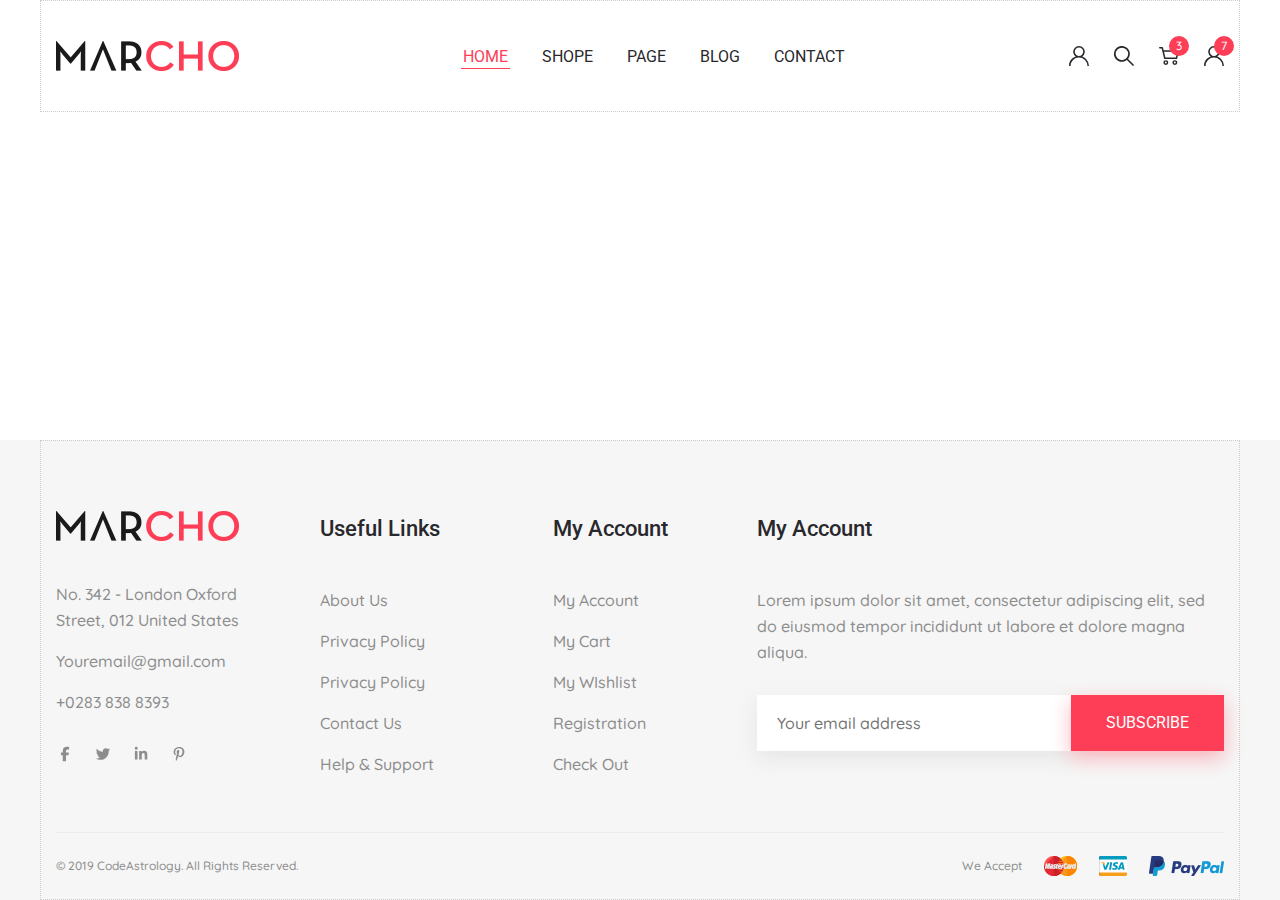
<file: page.html>
<!DOCTYPE html>
<html lang="en">

<head>
    <meta charset="UTF-8">
    <meta name="viewport" content="width=device-width, initial-scale=1.0">
    <title>Marcho</title>
    <link rel="stylesheet" href="css/main.css">
</head>

<body>

    <header class="header">
        <div class="container">
            <div class="header__wrapper">
                <a class="logo-link" href="#">
                    <img src="img/logo.png" alt="logo">
                </a>
                <nav class="menu">
                    <ul class="menu__list">
                        <li class="menu__item">
                            <a class="menu__link menu__link--active" href="#">Home</a>
                        </li>
                        <li class="menu__item">
                            <a class="menu__link" href="#">Shope</a>
                        </li>
                        <li class="menu__item">
                            <a class="menu__link" href="#">Page</a>
                        </li>
                        <li class="menu__item">
                            <a class="menu__link" href="#">Blog</a>
                        </li>
                        <li class="menu__item">
                            <a class="menu__link" href="#">Contact</a>
                        </li>
                    </ul>
                </nav>
                <div class="user-nav">
                    <ul class="user-nav__list">
                        <li class="user-nav__item">
                            <a class="user-nav__link" href="#">

                            </a>
                        </li>
                        <li class="user-nav__item">
                            <a class="user-nav__link" href="#">

                            </a>
                        </li>
                        <li class="user-nav__item">
                            <a class="user-nav__link" href="#">
                                <span class="user-nav__number">3</span>
                            </a>
                        </li>
                        <li class="user-nav__item">
                            <a class="user-nav__link" href="#">
                                <span class="user-nav__number">7</span>
                            </a>
                        </li>
                    </ul>
                </div>
            </div>
        </div>
    </header>

    <main class="main">
        
    </main>

    <footer class="footer">
        <div class="container">
            <div class="footer-top">
                <div class="footer-top__item footer-top__contact">
                    <a class="logo-link footer-title" href="#">
                        <img src="img/logo.png" alt="logo">
                    </a>
                    <ul class="footer-top__list">
                        <li class="footer-top__list-item">
                            <a class="footer-top__list-link" href="#">
                                No. 342 - London Oxford Street, 012 United States
                            </a>
                        </li>
                        <li class="footer-top__list-item">
                            <a class="footer-top__list-link" href="mailto:youremail@gmail.com">
                                Youremail@gmail.com
                            </a>
                        </li>
                        <li class="footer-top__list-item">
                            <a class="footer-top__list-link" href="tel:+02838388393">
                                +0283 838 8393
                            </a>
                        </li>
                    </ul>
                    <ul class="social-list">
                        <li class="social-list__item">
                            <a class="social-list__link" href="#">
                                <!-- <img class="social-list__img" src="img/icons/svg-min/facebook.svg" alt="facebook"> -->
                                <svg xmlns="http://www.w3.org/2000/svg" xmlns:xlink="http://www.w3.org/1999/xlink"
                                    width="px" height="18px" viewBox="0 0 18 18" version="1.1">
                                    <g>
                                        <path
                                            d="M 6.75 10.21875 L 6.75 16.199219 L 10.011719 16.199219 L 10.011719 10.21875 L 12.445312 10.21875 L 12.953125 7.46875 L 10.011719 7.46875 L 10.011719 6.492188 C 10.011719 5.039062 10.582031 4.484375 12.058594 4.484375 C 12.515625 4.484375 12.882812 4.496094 13.097656 4.515625 L 13.097656 2.023438 C 12.695312 1.914062 11.710938 1.800781 11.144531 1.800781 C 8.136719 1.800781 6.75 3.21875 6.75 6.28125 L 6.75 7.46875 L 4.894531 7.46875 L 4.894531 10.21875 Z M 6.75 10.21875 " />
                                    </g>
                                </svg>
                            </a>
                        </li>
                        <li class="social-list__item">
                            <a class="social-list__link" href="#">
                                <!-- <img class="social-list__img" src="img/icons/svg-min/twitter.svg" alt="twitter"> -->
                                <svg xmlns="http://www.w3.org/2000/svg" xmlns:xlink="http://www.w3.org/1999/xlink"
                                    width="px" height="18px" viewBox="0 0 18 18" version="1.1">
                                    <g>
                                        <path
                                            d="M 14.71875 6.066406 C 14.730469 6.191406 14.730469 6.324219 14.730469 6.449219 C 14.730469 10.351562 11.757812 14.847656 6.332031 14.847656 C 4.65625 14.847656 3.105469 14.363281 1.800781 13.523438 C 2.035156 13.550781 2.265625 13.558594 2.511719 13.558594 C 3.890625 13.558594 5.160156 13.09375 6.175781 12.300781 C 4.878906 12.269531 3.792969 11.421875 3.417969 10.25 C 3.601562 10.28125 3.78125 10.296875 3.972656 10.296875 C 4.238281 10.296875 4.503906 10.261719 4.75 10.195312 C 3.398438 9.921875 2.386719 8.734375 2.386719 7.296875 L 2.386719 7.261719 C 2.777344 7.480469 3.234375 7.617188 3.71875 7.636719 C 2.921875 7.105469 2.402344 6.203125 2.402344 5.179688 C 2.402344 4.628906 2.546875 4.125 2.804688 3.6875 C 4.257812 5.480469 6.441406 6.648438 8.890625 6.773438 C 8.84375 6.554688 8.816406 6.328125 8.816406 6.101562 C 8.816406 4.476562 10.132812 3.148438 11.765625 3.148438 C 12.617188 3.148438 13.382812 3.507812 13.925781 4.082031 C 14.589844 3.953125 15.234375 3.707031 15.796875 3.371094 C 15.578125 4.054688 15.113281 4.628906 14.5 4.996094 C 15.09375 4.929688 15.671875 4.765625 16.199219 4.539062 C 15.796875 5.125 15.292969 5.644531 14.71875 6.066406 Z M 14.71875 6.066406 " />
                                    </g>
                                </svg>
                            </a>
                        </li>
                        <li class="social-list__item">
                            <a class="social-list__link" href="#">
                                <!-- <img class="social-list__img" src="img/icons/svg-min/linkedin.svg" alt="linkedin"> -->
                                <svg xmlns="http://www.w3.org/2000/svg" xmlns:xlink="http://www.w3.org/1999/xlink"
                                    width="px" height="18px" viewBox="0 0 18 18" version="1.1">
                                    <g>
                                        <path
                                            d="M 5.519531 14.398438 L 2.90625 14.398438 L 2.90625 5.988281 L 5.519531 5.988281 Z M 4.214844 4.839844 C 3.378906 4.839844 2.699219 4.148438 2.699219 3.3125 C 2.699219 2.910156 2.859375 2.527344 3.144531 2.246094 C 3.429688 1.960938 3.8125 1.800781 4.214844 1.800781 C 4.613281 1.800781 4.996094 1.960938 5.28125 2.246094 C 5.566406 2.527344 5.726562 2.914062 5.726562 3.3125 C 5.726562 4.148438 5.046875 4.839844 4.214844 4.839844 Z M 15.296875 14.398438 L 12.691406 14.398438 L 12.691406 10.304688 C 12.691406 9.328125 12.671875 8.078125 11.332031 8.078125 C 9.972656 8.078125 9.765625 9.136719 9.765625 10.234375 L 9.765625 14.398438 L 7.15625 14.398438 L 7.15625 5.988281 L 9.660156 5.988281 L 9.660156 7.136719 L 9.699219 7.136719 C 10.046875 6.472656 10.898438 5.777344 12.167969 5.777344 C 14.8125 5.777344 15.300781 7.519531 15.300781 9.777344 L 15.300781 14.398438 Z M 15.296875 14.398438 " />
                                    </g>
                                </svg>
                            </a>
                        </li>
                        <li class="social-list__item">
                            <a class="social-list__link" href="#">
                                <!-- <img class="social-list__img" src="img/icons/svg-min/pinterest.svg" alt="pinterest"> -->
                                <svg xmlns="http://www.w3.org/2000/svg" xmlns:xlink="http://www.w3.org/1999/xlink"
                                    width="px" height="18px" viewBox="0 0 18 18" version="1.1">
                                    <g>
                                        <path
                                            d="M 9.335938 1.984375 C 6.453125 1.984375 3.601562 3.90625 3.601562 7.019531 C 3.601562 9 4.714844 10.125 5.390625 10.125 C 5.667969 10.125 5.828125 9.347656 5.828125 9.128906 C 5.828125 8.867188 5.160156 8.3125 5.160156 7.222656 C 5.160156 4.960938 6.882812 3.359375 9.109375 3.359375 C 11.023438 3.359375 12.441406 4.445312 12.441406 6.445312 C 12.441406 7.941406 11.84375 10.742188 9.902344 10.742188 C 9.203125 10.742188 8.601562 10.234375 8.601562 9.507812 C 8.601562 8.445312 9.347656 7.417969 9.347656 6.320312 C 9.347656 4.457031 6.703125 4.796875 6.703125 7.046875 C 6.703125 7.519531 6.765625 8.039062 6.976562 8.472656 C 6.585938 10.140625 5.792969 12.632812 5.792969 14.351562 C 5.792969 14.882812 5.871094 15.40625 5.921875 15.9375 C 6.015625 16.046875 5.96875 16.035156 6.113281 15.980469 C 7.53125 14.039062 7.480469 13.660156 8.121094 11.121094 C 8.46875 11.777344 9.363281 12.132812 10.070312 12.132812 C 13.058594 12.132812 14.398438 9.222656 14.398438 6.597656 C 14.398438 3.804688 11.988281 1.984375 9.335938 1.984375 Z M 9.335938 1.984375 " />
                                    </g>
                                </svg>
                            </a>
                        </li>
                    </ul>
                </div>
                <div class="footer-top__item footer-top__info">
                    <h6 class="footer-title">Useful Links</h6>
                    <ul class="footer-top__list">
                        <li class="footer-top__list-item">
                            <a class="footer-top__list-link" href="#">About Us</a>
                        </li>
                        <li class="footer-top__list-item">
                            <a class="footer-top__list-link" href="#">Privacy Policy</a>
                        </li>
                        <li class="footer-top__list-item">
                            <a class="footer-top__list-link" href="#">Privacy Policy</a>
                        </li>
                        <li class="footer-top__list-item">
                            <a class="footer-top__list-link" href="#">Contact Us</a>
                        </li>
                        <li class="footer-top__list-item">
                            <a class="footer-top__list-link" href="#">Help & Support</a>
                        </li>
                    </ul>
                </div>
                <div class="footer-top__item footer-top__info">
                    <h6 class="footer-title">My Account</h6>
                    <ul class="footer-top__list">
                        <li class="footer-top__list-item">
                            <a class="footer-top__list-link" href="#">My Account</a>
                        </li>
                        <li class="footer-top__list-item">
                            <a class="footer-top__list-link" href="#">My Cart</a>
                        </li>
                        <li class="footer-top__list-item">
                            <a class="footer-top__list-link" href="#">My WIshlist</a>
                        </li>
                        <li class="footer-top__list-item">
                            <a class="footer-top__list-link" href="#">Registration</a>
                        </li>
                        <li class="footer-top__list-item">
                            <a class="footer-top__list-link" href="#">Check Out</a>
                        </li>
                    </ul>
                </div>
                <div class="footer-top__item footer-top__subscribe">
                    <h6 class="footer-title">My Account</h6>
                    <p>Lorem ipsum dolor sit amet, consectetur adipiscing elit,
                        sed do eiusmod tempor incididunt ut labore et dolore magna aliqua.</p>
                    <form class="footer-top__form" action="#">
                        <input class="footer-top__form-input" type="email" placeholder="Your email address" required>
                        <button class="footer-top__form-btn accent-btn" type="submit">Subscribe</button>
                    </form>
                </div>
            </div>
            <div class="footer-bottom">
                <div class="footer-bottom__copy">
                    <p>© 2019 CodeAstrology. All Rights Reserved.</p>
                </div>
                <div class="accept">
                    <p>We Accept</p>
                    <ul class="accept__list">
                        <li class="accept__item">
                            <img class="accept__img" src="img/icons/mastercard.png" alt="mastercard">
                        </li>
                        <li class="accept__item">
                            <img class="accept__img" src="img/icons/visa.png" alt="mastercard">
                        </li>
                        <li class="accept__item">
                            <img class="accept__img" src="img/icons/paypal.png" alt="mastercard">
                        </li>
                    </ul>
                </div>
            </div>
        </div>
    </footer>

    <script src="https://ajax.googleapis.com/ajax/libs/jquery/3.7.1/jquery.min.js"></script>
    <script src="js/main.js"></script>
</body>

</html>
</file>
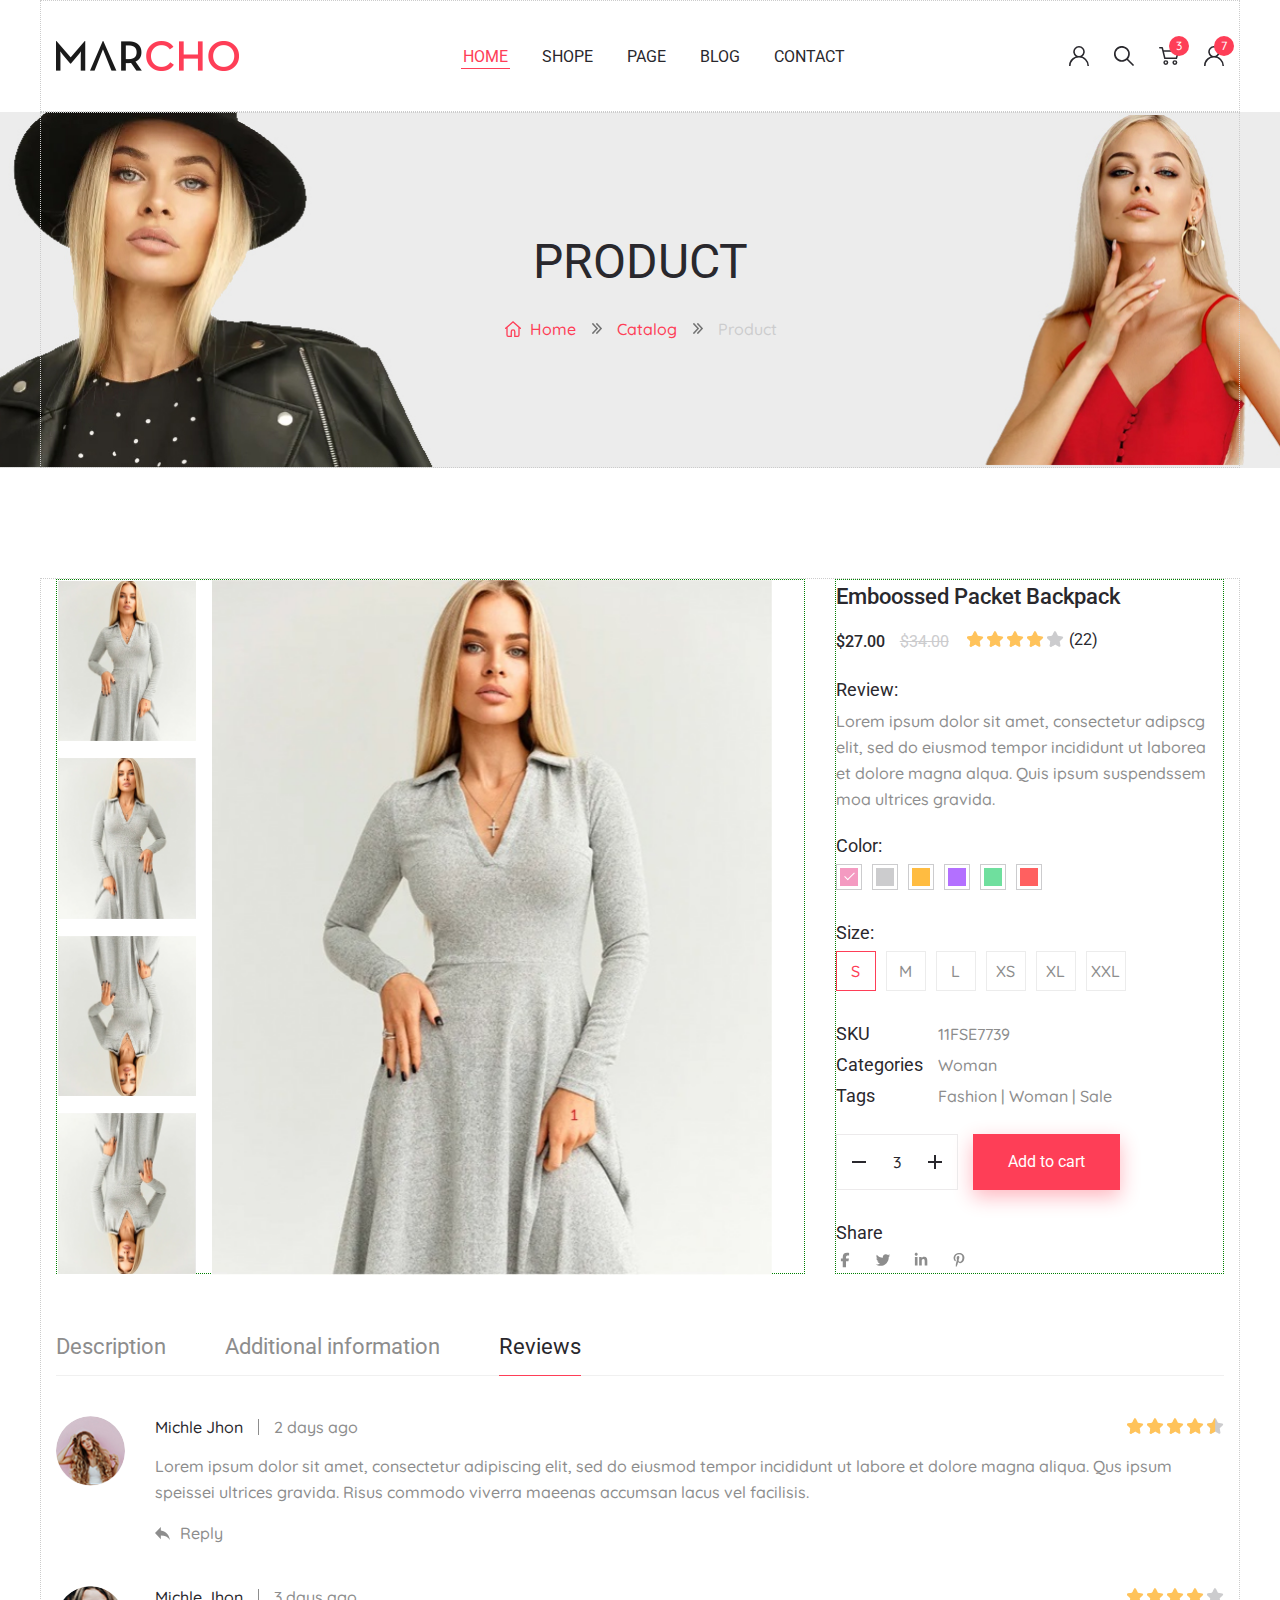
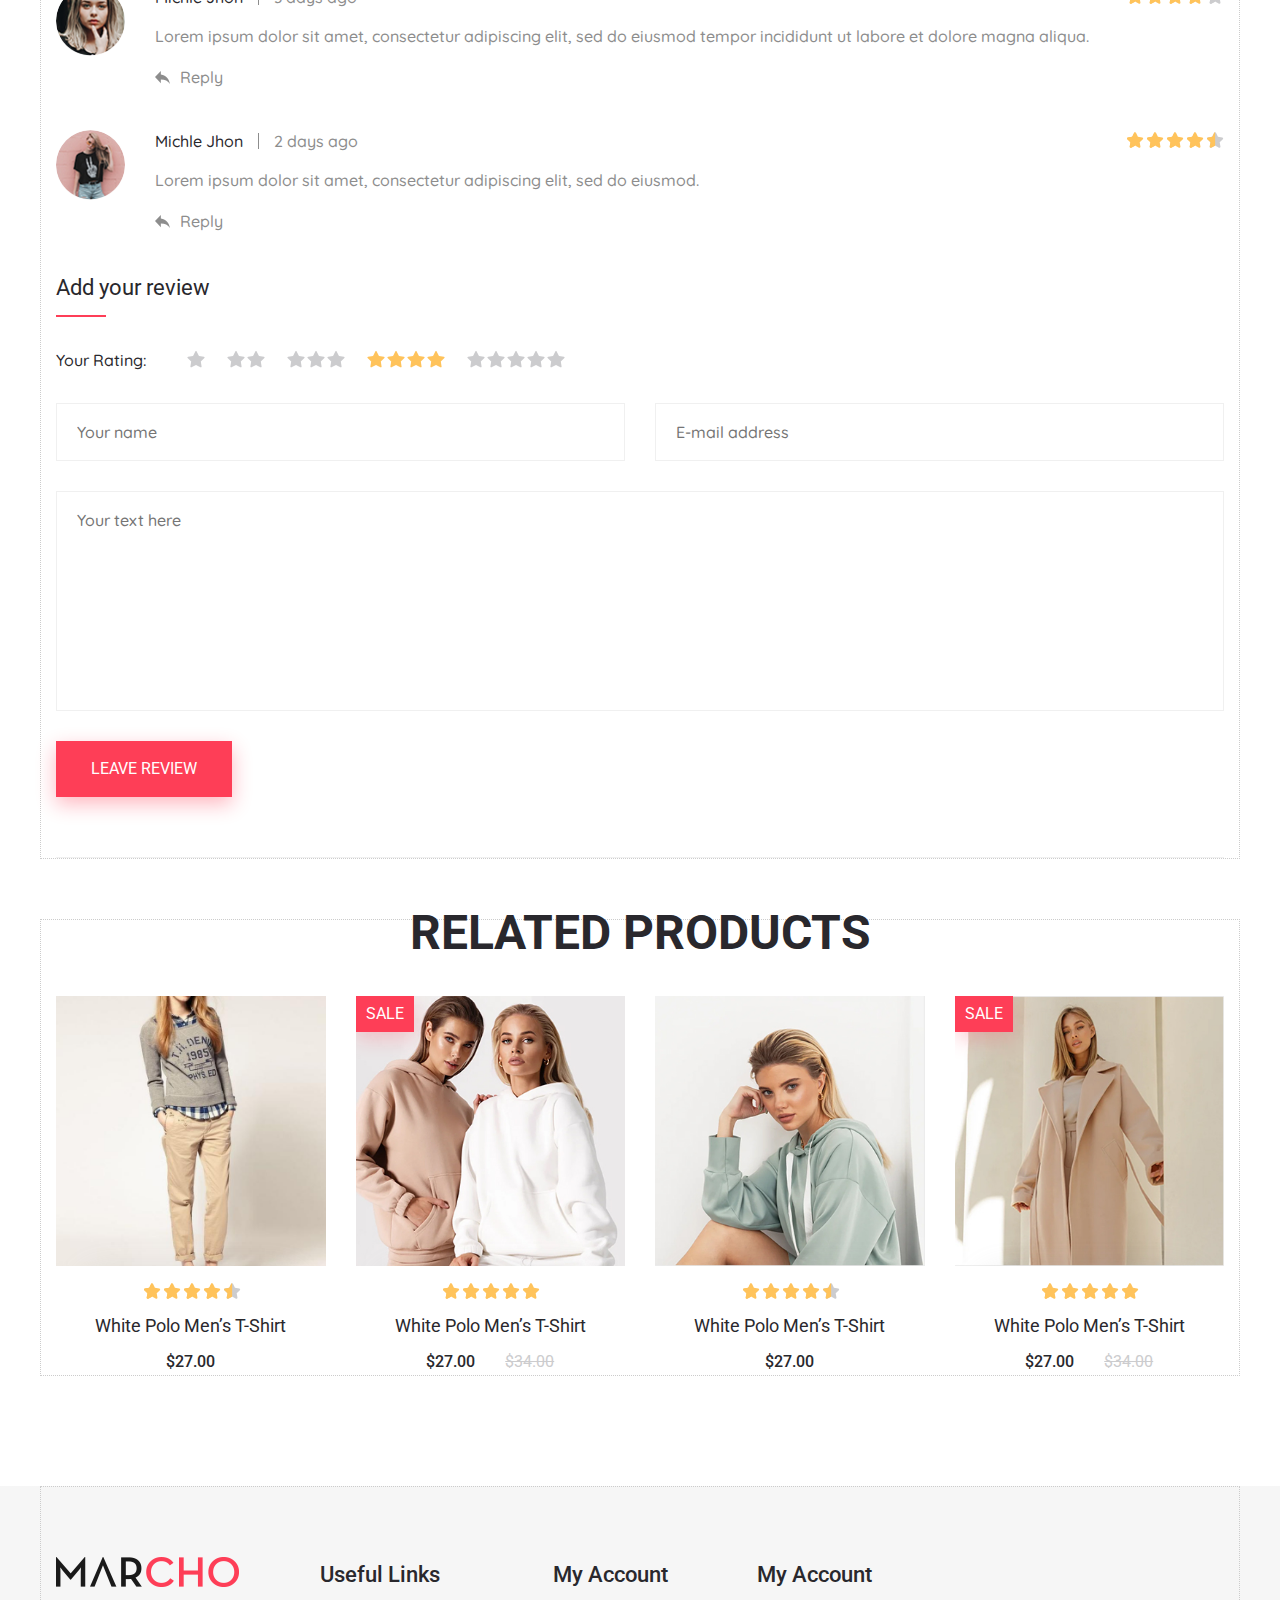
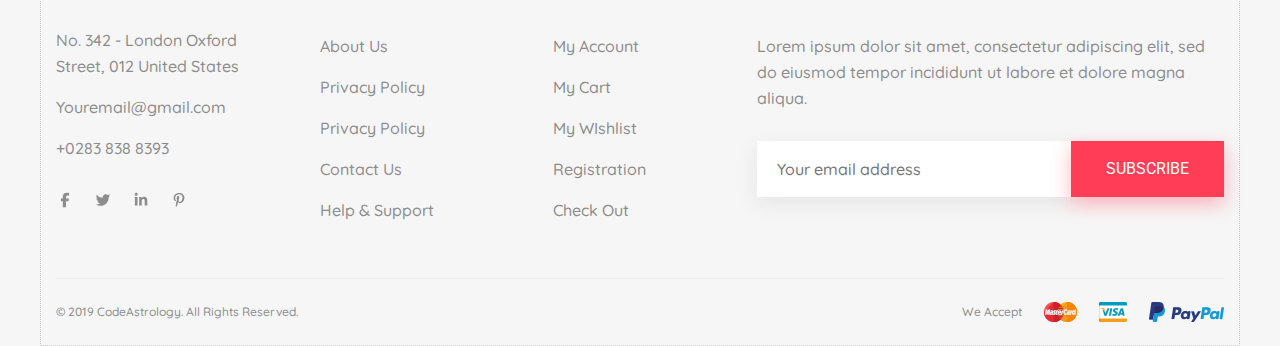
<file: product.html>
<!DOCTYPE html>
<html lang="en">

<head>
    <meta charset="UTF-8">
    <meta name="viewport" content="width=device-width, initial-scale=1.0">
    <title>Product</title>
    <link rel="stylesheet" href="css/slick.css">
    <link rel="stylesheet" href="css/fancybox.css">
    <link rel="stylesheet" href="css/star-rating-svg.css">
    <link rel="stylesheet" href="css/ion.rangeSlider.min.css">
    <link rel="stylesheet" href="css/jquery.formstyler.css">
    <link rel="stylesheet" href="css/jquery.formstyler.theme.css">
    <link rel="stylesheet" href="css/main.css">
</head>

<body>

    <header class="header">
        <div class="container">
            <div class="header__wrapper">
                <a class="logo-link" href="#">
                    <img src="img/logo.png" alt="logo">
                </a>
                <nav class="menu">
                    <ul class="menu__list">
                        <li class="menu__item">
                            <a class="menu__link menu__link--active" href="#">Home</a>
                        </li>
                        <li class="menu__item">
                            <a class="menu__link" href="#">Shope</a>
                        </li>
                        <li class="menu__item">
                            <a class="menu__link" href="#">Page</a>
                        </li>
                        <li class="menu__item">
                            <a class="menu__link" href="#">Blog</a>
                        </li>
                        <li class="menu__item">
                            <a class="menu__link" href="#">Contact</a>
                        </li>
                    </ul>
                </nav>
                <div class="user-nav">
                    <ul class="user-nav__list">
                        <li class="user-nav__item">
                            <a class="user-nav__link" href="#">

                            </a>
                        </li>
                        <li class="user-nav__item">
                            <a class="user-nav__link" href="#">

                            </a>
                        </li>
                        <li class="user-nav__item">
                            <a class="user-nav__link" href="#">
                                <span class="user-nav__number">3</span>
                            </a>
                        </li>
                        <li class="user-nav__item">
                            <a class="user-nav__link" href="#">
                                <span class="user-nav__number">7</span>
                            </a>
                        </li>
                    </ul>
                </div>
            </div>
        </div>
    </header>

    <main class="main">
        <section class="top">
            <div class="top__wrapper-img" style="background-image: url(../img/top-bg.jpg);">
                <div class="container">
                    <div class="top__content">
                        <h1 class="page-title">Product</h1>
                        <div class="breadcrumbs">
                            <ul class="breadcrumbs__list">
                                <li class="breadcrumbs__item">
                                    <a class="breadcrumbs__link" href="/">Home</a>
                                </li>
                                <li class="breadcrumbs__item">
                                    <a class="breadcrumbs__link" href="/catalog.html">Catalog</a>
                                </li>
                                <li class="breadcrumbs__item">
                                    <span>Product</span>
                                </li>
                            </ul>
                        </div>
                    </div>
                </div>
            </div>
        </section>

        <section class="product-page">
            <div class="container">
                <div class="single-product-basic">
                    <div class="single-product-basic__slider">
                        <div class="single-product-basic__small-images slider-nav">
                            <img class="single-product-basic__small-img" src="img/product-item/1.jpg" alt="small img">
                            <img class="single-product-basic__small-img" src="img/product-item/2.jpg" alt="small img">
                            <img class="single-product-basic__small-img" src="img/product-item/3.jpg" alt="small img">
                            <img class="single-product-basic__small-img" src="img/product-item/4.jpg" alt="small img">
                        </div>
                        <div class="single-product-basic__big-images slider-for">
                            <img class="single-product-basic__big-img" src="img/product-item/1.jpg" alt="big img">
                            <img class="single-product-basic__big-img" src="img/product-item/2.jpg" alt="big img">
                            <img class="single-product-basic__big-img" src="img/product-item/3.jpg" alt="big img">
                            <img class="single-product-basic__big-img" src="img/product-item/4.jpg" alt="big img">
                        </div>
                    </div>
                    <div class="single-product-basic__content">
                        <h2 class="single-product-basic__title">Emboossed Packet Backpack</h2>
                        <div class="single-product-basic__price-stars">
                            <div class="product-item__price">
                                <span class="product-item__actual-price">$27.00</span>
                                <span class="product-item__old-price">$34.00</span>
                                <div class="product-item__stars-box" data-rating="4"></div>
                                <div class="product-item__stars-box-votes">(22)</div>
                            </div>
                        </div>
                        <h5 class="single-product-basic__subtitle">Review:</h5>
                        <p class="single-product-basic__text">
                            Lorem ipsum dolor sit amet, consectetur adipscg elit, sed do eiusmod tempor incididunt ut
                            laborea et dolore magna alqua. Quis ipsum suspendssem moa ultrices gravida.
                        </p>
                        <form class="single-product-basic__form" action="#">
                            <h5 class="single-product-basic__subtitle">Color:</h5>
                            <ul class="single-product-basic__color-list">
                                <li class="single-product-basic__color-item">
                                    <label class="single-product-basic__color-label">
                                        <input class="single-product-basic__color-input visually-hidden" type="radio"
                                            name="color-radio" checked>
                                        <span class="single-product-basic__color-checkmark filter-pink"></span>
                                    </label>
                                </li>
                                <li class="single-product-basic__color-item">
                                    <label class="single-product-basic__color-label">
                                        <input class="single-product-basic__color-input visually-hidden" type="radio"
                                            name="color-radio">
                                        <span class="single-product-basic__color-checkmark filter-grey"></span>
                                    </label>
                                </li>
                                <li class="single-product-basic__color-item">
                                    <label class="single-product-basic__color-label">
                                        <input class="single-product-basic__color-input visually-hidden" type="radio"
                                            name="color-radio">
                                        <span class="single-product-basic__color-checkmark filter-orange"></span>
                                    </label>
                                </li>
                                <li class="single-product-basic__color-item">
                                    <label class="single-product-basic__color-label">
                                        <input class="single-product-basic__color-input visually-hidden" type="radio"
                                            name="color-radio">
                                        <span class="single-product-basic__color-checkmark filter-violett"></span>
                                    </label>
                                </li>
                                <li class="single-product-basic__color-item">
                                    <label class="single-product-basic__color-label">
                                        <input class="single-product-basic__color-input visually-hidden" type="radio"
                                            name="color-radio">
                                        <span class="single-product-basic__color-checkmark filter-green"></span>
                                    </label>
                                </li>
                                <li class="single-product-basic__color-item">
                                    <label class="single-product-basic__color-label">
                                        <input class="single-product-basic__color-input visually-hidden" type="radio"
                                            name="color-radio">
                                        <span class="single-product-basic__color-checkmark filter-red"></span>
                                    </label>
                                </li>
                            </ul>
                            <h5 class="single-product-basic__subtitle">Size:</h5>
                            <ul class="single-product-basic__size-list">
                                <li class="single-product-basic__size-item">
                                    <label class="single-product-basic__size-label">
                                        <input class="single-product-basic__size-input visually-hidden" type="radio"
                                            name="size-radio" checked>
                                        <span class="single-product-basic__size-checkmark">S</span>
                                    </label>
                                </li>
                                <li class="single-product-basic__size-item">
                                    <label class="single-product-basic__size-label">
                                        <input class="single-product-basic__size-input visually-hidden" type="radio"
                                            name="size-radio">
                                        <span class="single-product-basic__size-checkmark">M</span>
                                    </label>
                                </li>
                                <li class="single-product-basic__size-item">
                                    <label class="single-product-basic__size-label">
                                        <input class="single-product-basic__size-input visually-hidden" type="radio"
                                            name="size-radio">
                                        <span class="single-product-basic__size-checkmark">L</span>
                                    </label>
                                </li>
                                <li class="single-product-basic__size-item">
                                    <label class="single-product-basic__size-label">
                                        <input class="single-product-basic__size-input visually-hidden" type="radio"
                                            name="size-radio">
                                        <span class="single-product-basic__size-checkmark">XS</span>
                                    </label>
                                </li>
                                <li class="single-product-basic__size-item">
                                    <label class="single-product-basic__size-label">
                                        <input class="single-product-basic__size-input visually-hidden" type="radio"
                                            name="size-radio">
                                        <span class="single-product-basic__size-checkmark">XL</span>
                                    </label>
                                </li>
                                <li class="single-product-basic__size-item">
                                    <label class="single-product-basic__size-label">
                                        <input class="single-product-basic__size-input visually-hidden" type="radio"
                                            name="size-radio">
                                        <span class="single-product-basic__size-checkmark">XXL</span>
                                    </label>
                                </li>
                            </ul>
                            <dl class="single-product-basic__properties-list">
                                <dt class="single-product-basic__properties-term">
                                    <h5 class="single-product-basic__subtitle">SKU</h5>
                                </dt>
                                <dd class="single-product-basic__properties-descr">11FSE7739</dd>
                                <dt class="single-product-basic__properties-term">
                                    <h5 class="single-product-basic__subtitle">Categories</h5>
                                </dt>
                                <dd class="single-product-basic__properties-descr">Woman</dd>
                                <dt class="single-product-basic__properties-term">
                                    <h5 class="single-product-basic__subtitle">Tags</h5>
                                </dt>
                                <dd class="single-product-basic__properties-descr">Fashion | Woman | Sale</dd>
                            </dl>
                            <div class="single-product-basic__to-cart">
                                <input class="single-product-basic__sum-input" type="number" value="3" min="1" max="10">
                                <button class="accent-btn" type="submit">Add to cart</button>
                            </div>
                        </form>
                        <div class="single-product-basic__social">
                            <h5 class="single-product-basic__subtitle">Share</h5>
                            <ul class="social-list">
                                <li class="social-list__item">
                                    <a class="social-list__link" href="#">
                                        <!-- <img class="social-list__img" src="img/icons/svg-min/facebook.svg" alt="facebook"> -->
                                        <svg xmlns="http://www.w3.org/2000/svg"
                                            xmlns:xlink="http://www.w3.org/1999/xlink" width="px" height="18px"
                                            viewBox="0 0 18 18" version="1.1">
                                            <g>
                                                <path
                                                    d="M 6.75 10.21875 L 6.75 16.199219 L 10.011719 16.199219 L 10.011719 10.21875 L 12.445312 10.21875 L 12.953125 7.46875 L 10.011719 7.46875 L 10.011719 6.492188 C 10.011719 5.039062 10.582031 4.484375 12.058594 4.484375 C 12.515625 4.484375 12.882812 4.496094 13.097656 4.515625 L 13.097656 2.023438 C 12.695312 1.914062 11.710938 1.800781 11.144531 1.800781 C 8.136719 1.800781 6.75 3.21875 6.75 6.28125 L 6.75 7.46875 L 4.894531 7.46875 L 4.894531 10.21875 Z M 6.75 10.21875 ">
                                                </path>
                                            </g>
                                        </svg>
                                    </a>
                                </li>
                                <li class="social-list__item">
                                    <a class="social-list__link" href="#">
                                        <!-- <img class="social-list__img" src="img/icons/svg-min/twitter.svg" alt="twitter"> -->
                                        <svg xmlns="http://www.w3.org/2000/svg"
                                            xmlns:xlink="http://www.w3.org/1999/xlink" width="px" height="18px"
                                            viewBox="0 0 18 18" version="1.1">
                                            <g>
                                                <path
                                                    d="M 14.71875 6.066406 C 14.730469 6.191406 14.730469 6.324219 14.730469 6.449219 C 14.730469 10.351562 11.757812 14.847656 6.332031 14.847656 C 4.65625 14.847656 3.105469 14.363281 1.800781 13.523438 C 2.035156 13.550781 2.265625 13.558594 2.511719 13.558594 C 3.890625 13.558594 5.160156 13.09375 6.175781 12.300781 C 4.878906 12.269531 3.792969 11.421875 3.417969 10.25 C 3.601562 10.28125 3.78125 10.296875 3.972656 10.296875 C 4.238281 10.296875 4.503906 10.261719 4.75 10.195312 C 3.398438 9.921875 2.386719 8.734375 2.386719 7.296875 L 2.386719 7.261719 C 2.777344 7.480469 3.234375 7.617188 3.71875 7.636719 C 2.921875 7.105469 2.402344 6.203125 2.402344 5.179688 C 2.402344 4.628906 2.546875 4.125 2.804688 3.6875 C 4.257812 5.480469 6.441406 6.648438 8.890625 6.773438 C 8.84375 6.554688 8.816406 6.328125 8.816406 6.101562 C 8.816406 4.476562 10.132812 3.148438 11.765625 3.148438 C 12.617188 3.148438 13.382812 3.507812 13.925781 4.082031 C 14.589844 3.953125 15.234375 3.707031 15.796875 3.371094 C 15.578125 4.054688 15.113281 4.628906 14.5 4.996094 C 15.09375 4.929688 15.671875 4.765625 16.199219 4.539062 C 15.796875 5.125 15.292969 5.644531 14.71875 6.066406 Z M 14.71875 6.066406 ">
                                                </path>
                                            </g>
                                        </svg>
                                    </a>
                                </li>
                                <li class="social-list__item">
                                    <a class="social-list__link" href="#">
                                        <!-- <img class="social-list__img" src="img/icons/svg-min/linkedin.svg" alt="linkedin"> -->
                                        <svg xmlns="http://www.w3.org/2000/svg"
                                            xmlns:xlink="http://www.w3.org/1999/xlink" width="px" height="18px"
                                            viewBox="0 0 18 18" version="1.1">
                                            <g>
                                                <path
                                                    d="M 5.519531 14.398438 L 2.90625 14.398438 L 2.90625 5.988281 L 5.519531 5.988281 Z M 4.214844 4.839844 C 3.378906 4.839844 2.699219 4.148438 2.699219 3.3125 C 2.699219 2.910156 2.859375 2.527344 3.144531 2.246094 C 3.429688 1.960938 3.8125 1.800781 4.214844 1.800781 C 4.613281 1.800781 4.996094 1.960938 5.28125 2.246094 C 5.566406 2.527344 5.726562 2.914062 5.726562 3.3125 C 5.726562 4.148438 5.046875 4.839844 4.214844 4.839844 Z M 15.296875 14.398438 L 12.691406 14.398438 L 12.691406 10.304688 C 12.691406 9.328125 12.671875 8.078125 11.332031 8.078125 C 9.972656 8.078125 9.765625 9.136719 9.765625 10.234375 L 9.765625 14.398438 L 7.15625 14.398438 L 7.15625 5.988281 L 9.660156 5.988281 L 9.660156 7.136719 L 9.699219 7.136719 C 10.046875 6.472656 10.898438 5.777344 12.167969 5.777344 C 14.8125 5.777344 15.300781 7.519531 15.300781 9.777344 L 15.300781 14.398438 Z M 15.296875 14.398438 ">
                                                </path>
                                            </g>
                                        </svg>
                                    </a>
                                </li>
                                <li class="social-list__item">
                                    <a class="social-list__link" href="#">
                                        <!-- <img class="social-list__img" src="img/icons/svg-min/pinterest.svg" alt="pinterest"> -->
                                        <svg xmlns="http://www.w3.org/2000/svg"
                                            xmlns:xlink="http://www.w3.org/1999/xlink" width="px" height="18px"
                                            viewBox="0 0 18 18" version="1.1">
                                            <g>
                                                <path
                                                    d="M 9.335938 1.984375 C 6.453125 1.984375 3.601562 3.90625 3.601562 7.019531 C 3.601562 9 4.714844 10.125 5.390625 10.125 C 5.667969 10.125 5.828125 9.347656 5.828125 9.128906 C 5.828125 8.867188 5.160156 8.3125 5.160156 7.222656 C 5.160156 4.960938 6.882812 3.359375 9.109375 3.359375 C 11.023438 3.359375 12.441406 4.445312 12.441406 6.445312 C 12.441406 7.941406 11.84375 10.742188 9.902344 10.742188 C 9.203125 10.742188 8.601562 10.234375 8.601562 9.507812 C 8.601562 8.445312 9.347656 7.417969 9.347656 6.320312 C 9.347656 4.457031 6.703125 4.796875 6.703125 7.046875 C 6.703125 7.519531 6.765625 8.039062 6.976562 8.472656 C 6.585938 10.140625 5.792969 12.632812 5.792969 14.351562 C 5.792969 14.882812 5.871094 15.40625 5.921875 15.9375 C 6.015625 16.046875 5.96875 16.035156 6.113281 15.980469 C 7.53125 14.039062 7.480469 13.660156 8.121094 11.121094 C 8.46875 11.777344 9.363281 12.132812 10.070312 12.132812 C 13.058594 12.132812 14.398438 9.222656 14.398438 6.597656 C 14.398438 3.804688 11.988281 1.984375 9.335938 1.984375 Z M 9.335938 1.984375 ">
                                                </path>
                                            </g>
                                        </svg>
                                    </a>
                                </li>
                            </ul>
                        </div>
                    </div>
                </div>
                <div class="single-product-tabs">
                    <div class="single-product-tabs__titles">
                        <a class="single-product-tabs__titles-item" href="#tab-1">Description</a>
                        <a class="single-product-tabs__titles-item" href="#tab-2">Additional information</a>
                        <a class="single-product-tabs__titles-item single-product-tabs__titles-item--active"
                            href="#tab-3">Reviews</a>
                    </div>
                    <div class="single-product-tabs__content">
                        <div class="single-product-tabs__content-item visually-hidden" id="tab-1">
                            content tab 1
                        </div>
                        <div class="single-product-tabs__content-item visually-hidden" id="tab-2">
                            content tab 2
                        </div>
                        <div class="single-product-tabs__content-item" id="tab-3">
                            <div class="comments">
                                <ul class="comments__list">
                                    <li class="comments__item">
                                        <img class="comments__item-avatar" src="/img/avatars/ava-1.jpg" alt="avatar">
                                        <div class="comments__item-content">
                                            <div class="comments__item-top-line">
                                                <span class="comments__item-name">Michle Jhon</span>
                                                <span class="comments__item-date">2 days ago</span>
                                                <div class="comments__item-stars-box" data-rating="4.5"></div>
                                            </div>
                                            <div class="comments__item-text">
                                                <p>Lorem ipsum dolor sit amet, consectetur adipiscing elit, sed do
                                                    eiusmod
                                                    tempor incididunt ut labore et dolore magna aliqua. Qus ipsum
                                                    speissei
                                                    ultrices gravida. Risus commodo viverra maeenas accumsan lacus vel
                                                    facilisis.</p>
                                            </div>
                                            <a class="comments__item-reply" href="#">
                                                <svg xmlns="http://www.w3.org/2000/svg" width="15" height="13"
                                                    viewBox="0 0 15 13">
                                                    <path class="cls-1" fill="#8d8d8d" fill-rule="evenodd"
                                                        d="M480.835,1526.67v-3.47L475,1529.27l5.834,6.07v-3.56c4.167,0,7.084,1.39,9.167,4.42C489.169,1531.87,486.668,1527.54,480.835,1526.67Z"
                                                        transform="translate(-475 -1523.19)" />
                                                </svg>
                                                Reply
                                            </a>
                                        </div>
                                    </li>
                                    <li class="comments__item">
                                        <img class="comments__item-avatar" src="/img/avatars/ava-2.jpg" alt="avatar">
                                        <div class="comments__item-content">
                                            <div class="comments__item-top-line">
                                                <span class="comments__item-name">Michle Jhon</span>
                                                <span class="comments__item-date">3 days ago</span>
                                                <div class="comments__item-stars-box" data-rating="4"></div>
                                            </div>
                                            <div class="comments__item-text">
                                                <p>Lorem ipsum dolor sit amet, consectetur adipiscing elit, sed do
                                                    eiusmod
                                                    tempor incididunt ut labore et dolore magna aliqua.</p>
                                            </div>
                                            <a class="comments__item-reply" href="#">
                                                <svg xmlns="http://www.w3.org/2000/svg" width="15" height="13"
                                                    viewBox="0 0 15 13">
                                                    <path class="cls-1" fill="#8d8d8d" fill-rule="evenodd"
                                                        d="M480.835,1526.67v-3.47L475,1529.27l5.834,6.07v-3.56c4.167,0,7.084,1.39,9.167,4.42C489.169,1531.87,486.668,1527.54,480.835,1526.67Z"
                                                        transform="translate(-475 -1523.19)" />
                                                </svg>
                                                Reply
                                            </a>
                                        </div>
                                    </li>
                                    <li class="comments__item">
                                        <img class="comments__item-avatar" src="/img/avatars/ava-3.jpg" alt="avatar">
                                        <div class="comments__item-content">
                                            <div class="comments__item-top-line">
                                                <span class="comments__item-name">Michle Jhon</span>
                                                <span class="comments__item-date">2 days ago</span>
                                                <div class="comments__item-stars-box" data-rating="4.5"></div>
                                            </div>
                                            <div class="comments__item-text">
                                                <p>Lorem ipsum dolor sit amet, consectetur adipiscing elit, sed do
                                                    eiusmod.</p>
                                            </div>
                                            <a class="comments__item-reply" href="#">
                                                <svg xmlns="http://www.w3.org/2000/svg" width="15" height="13"
                                                    viewBox="0 0 15 13">
                                                    <path class="cls-1" fill="#8d8d8d" fill-rule="evenodd"
                                                        d="M480.835,1526.67v-3.47L475,1529.27l5.834,6.07v-3.56c4.167,0,7.084,1.39,9.167,4.42C489.169,1531.87,486.668,1527.54,480.835,1526.67Z"
                                                        transform="translate(-475 -1523.19)" />
                                                </svg>
                                                Reply
                                            </a>
                                        </div>
                                    </li>
                                </ul>
                                <form class="comments__form" action="#">
                                    <h5 class="comments__form-title">Add your review</h5>
                                    <div class="comments__add-rating">
                                        <p>Your Rating:</p>
                                        <div class="comments__raiting-variants">
                                            <ul class="comments__raiting-variants-list">
                                                <li class="comments__raiting-variants-item">
                                                    <label class="comments__raiting-variants-label">
                                                        <input class="comments__raiting-variants-input visually-hidden" type="radio"
                                                            name="raiting-variants">
                                                        <span class="comments__raiting-variants-checkmark">
                                                            <svg xmlns="http://www.w3.org/2000/svg"
                                                                viewBox="0 0 640 640"><!--!Font Awesome Free 7.0.1 by @fontawesome - https://fontawesome.com License - https://fontawesome.com/license/free Copyright 2025 Fonticons, Inc.-->
                                                                <path
                                                                    d="M341.5 45.1C337.4 37.1 329.1 32 320.1 32C311.1 32 302.8 37.1 298.7 45.1L225.1 189.3L65.2 214.7C56.3 216.1 48.9 222.4 46.1 231C43.3 239.6 45.6 249 51.9 255.4L166.3 369.9L141.1 529.8C139.7 538.7 143.4 547.7 150.7 553C158 558.3 167.6 559.1 175.7 555L320.1 481.6L464.4 555C472.4 559.1 482.1 558.3 489.4 553C496.7 547.7 500.4 538.8 499 529.8L473.7 369.9L588.1 255.4C594.5 249 596.7 239.6 593.9 231C591.1 222.4 583.8 216.1 574.8 214.7L415 189.3L341.5 45.1z" />
                                                            </svg>
                                                        </span>
                                                    </label>
                                                </li>
                                                <li class="comments__raiting-variants-item">
                                                    <label class="comments__raiting-variants-label">
                                                        <input class="comments__raiting-variants-input visually-hidden" type="radio"
                                                            name="raiting-variants">
                                                        <span class="comments__raiting-variants-checkmark">
                                                            <svg xmlns="http://www.w3.org/2000/svg"
                                                                viewBox="0 0 640 640"><!--!Font Awesome Free 7.0.1 by @fontawesome - https://fontawesome.com License - https://fontawesome.com/license/free Copyright 2025 Fonticons, Inc.-->
                                                                <path
                                                                    d="M341.5 45.1C337.4 37.1 329.1 32 320.1 32C311.1 32 302.8 37.1 298.7 45.1L225.1 189.3L65.2 214.7C56.3 216.1 48.9 222.4 46.1 231C43.3 239.6 45.6 249 51.9 255.4L166.3 369.9L141.1 529.8C139.7 538.7 143.4 547.7 150.7 553C158 558.3 167.6 559.1 175.7 555L320.1 481.6L464.4 555C472.4 559.1 482.1 558.3 489.4 553C496.7 547.7 500.4 538.8 499 529.8L473.7 369.9L588.1 255.4C594.5 249 596.7 239.6 593.9 231C591.1 222.4 583.8 216.1 574.8 214.7L415 189.3L341.5 45.1z" />
                                                            </svg>
                                                            <svg xmlns="http://www.w3.org/2000/svg"
                                                                viewBox="0 0 640 640"><!--!Font Awesome Free 7.0.1 by @fontawesome - https://fontawesome.com License - https://fontawesome.com/license/free Copyright 2025 Fonticons, Inc.-->
                                                                <path
                                                                    d="M341.5 45.1C337.4 37.1 329.1 32 320.1 32C311.1 32 302.8 37.1 298.7 45.1L225.1 189.3L65.2 214.7C56.3 216.1 48.9 222.4 46.1 231C43.3 239.6 45.6 249 51.9 255.4L166.3 369.9L141.1 529.8C139.7 538.7 143.4 547.7 150.7 553C158 558.3 167.6 559.1 175.7 555L320.1 481.6L464.4 555C472.4 559.1 482.1 558.3 489.4 553C496.7 547.7 500.4 538.8 499 529.8L473.7 369.9L588.1 255.4C594.5 249 596.7 239.6 593.9 231C591.1 222.4 583.8 216.1 574.8 214.7L415 189.3L341.5 45.1z" />
                                                            </svg>
                                                        </span>
                                                    </label>
                                                </li>
                                                <li class="comments__raiting-variants-item">
                                                    <label class="comments__raiting-variants-label">
                                                        <input class="comments__raiting-variants-input visually-hidden" type="radio"
                                                            name="raiting-variants">
                                                        <span class="comments__raiting-variants-checkmark">
                                                            <svg xmlns="http://www.w3.org/2000/svg"
                                                                viewBox="0 0 640 640"><!--!Font Awesome Free 7.0.1 by @fontawesome - https://fontawesome.com License - https://fontawesome.com/license/free Copyright 2025 Fonticons, Inc.-->
                                                                <path
                                                                    d="M341.5 45.1C337.4 37.1 329.1 32 320.1 32C311.1 32 302.8 37.1 298.7 45.1L225.1 189.3L65.2 214.7C56.3 216.1 48.9 222.4 46.1 231C43.3 239.6 45.6 249 51.9 255.4L166.3 369.9L141.1 529.8C139.7 538.7 143.4 547.7 150.7 553C158 558.3 167.6 559.1 175.7 555L320.1 481.6L464.4 555C472.4 559.1 482.1 558.3 489.4 553C496.7 547.7 500.4 538.8 499 529.8L473.7 369.9L588.1 255.4C594.5 249 596.7 239.6 593.9 231C591.1 222.4 583.8 216.1 574.8 214.7L415 189.3L341.5 45.1z" />
                                                            </svg>
                                                            <svg xmlns="http://www.w3.org/2000/svg"
                                                                viewBox="0 0 640 640"><!--!Font Awesome Free 7.0.1 by @fontawesome - https://fontawesome.com License - https://fontawesome.com/license/free Copyright 2025 Fonticons, Inc.-->
                                                                <path
                                                                    d="M341.5 45.1C337.4 37.1 329.1 32 320.1 32C311.1 32 302.8 37.1 298.7 45.1L225.1 189.3L65.2 214.7C56.3 216.1 48.9 222.4 46.1 231C43.3 239.6 45.6 249 51.9 255.4L166.3 369.9L141.1 529.8C139.7 538.7 143.4 547.7 150.7 553C158 558.3 167.6 559.1 175.7 555L320.1 481.6L464.4 555C472.4 559.1 482.1 558.3 489.4 553C496.7 547.7 500.4 538.8 499 529.8L473.7 369.9L588.1 255.4C594.5 249 596.7 239.6 593.9 231C591.1 222.4 583.8 216.1 574.8 214.7L415 189.3L341.5 45.1z" />
                                                            </svg>
                                                            <svg xmlns="http://www.w3.org/2000/svg"
                                                                viewBox="0 0 640 640"><!--!Font Awesome Free 7.0.1 by @fontawesome - https://fontawesome.com License - https://fontawesome.com/license/free Copyright 2025 Fonticons, Inc.-->
                                                                <path
                                                                    d="M341.5 45.1C337.4 37.1 329.1 32 320.1 32C311.1 32 302.8 37.1 298.7 45.1L225.1 189.3L65.2 214.7C56.3 216.1 48.9 222.4 46.1 231C43.3 239.6 45.6 249 51.9 255.4L166.3 369.9L141.1 529.8C139.7 538.7 143.4 547.7 150.7 553C158 558.3 167.6 559.1 175.7 555L320.1 481.6L464.4 555C472.4 559.1 482.1 558.3 489.4 553C496.7 547.7 500.4 538.8 499 529.8L473.7 369.9L588.1 255.4C594.5 249 596.7 239.6 593.9 231C591.1 222.4 583.8 216.1 574.8 214.7L415 189.3L341.5 45.1z" />
                                                            </svg>
                                                        </span>
                                                    </label>
                                                </li>
                                                <li class="comments__raiting-variants-item">
                                                    <label class="comments__raiting-variants-label">
                                                        <input class="comments__raiting-variants-input visually-hidden" type="radio"
                                                            name="raiting-variants" checked>
                                                        <span class="comments__raiting-variants-checkmark">
                                                            <svg xmlns="http://www.w3.org/2000/svg"
                                                                viewBox="0 0 640 640"><!--!Font Awesome Free 7.0.1 by @fontawesome - https://fontawesome.com License - https://fontawesome.com/license/free Copyright 2025 Fonticons, Inc.-->
                                                                <path
                                                                    d="M341.5 45.1C337.4 37.1 329.1 32 320.1 32C311.1 32 302.8 37.1 298.7 45.1L225.1 189.3L65.2 214.7C56.3 216.1 48.9 222.4 46.1 231C43.3 239.6 45.6 249 51.9 255.4L166.3 369.9L141.1 529.8C139.7 538.7 143.4 547.7 150.7 553C158 558.3 167.6 559.1 175.7 555L320.1 481.6L464.4 555C472.4 559.1 482.1 558.3 489.4 553C496.7 547.7 500.4 538.8 499 529.8L473.7 369.9L588.1 255.4C594.5 249 596.7 239.6 593.9 231C591.1 222.4 583.8 216.1 574.8 214.7L415 189.3L341.5 45.1z" />
                                                            </svg>
                                                            <svg xmlns="http://www.w3.org/2000/svg"
                                                                viewBox="0 0 640 640"><!--!Font Awesome Free 7.0.1 by @fontawesome - https://fontawesome.com License - https://fontawesome.com/license/free Copyright 2025 Fonticons, Inc.-->
                                                                <path
                                                                    d="M341.5 45.1C337.4 37.1 329.1 32 320.1 32C311.1 32 302.8 37.1 298.7 45.1L225.1 189.3L65.2 214.7C56.3 216.1 48.9 222.4 46.1 231C43.3 239.6 45.6 249 51.9 255.4L166.3 369.9L141.1 529.8C139.7 538.7 143.4 547.7 150.7 553C158 558.3 167.6 559.1 175.7 555L320.1 481.6L464.4 555C472.4 559.1 482.1 558.3 489.4 553C496.7 547.7 500.4 538.8 499 529.8L473.7 369.9L588.1 255.4C594.5 249 596.7 239.6 593.9 231C591.1 222.4 583.8 216.1 574.8 214.7L415 189.3L341.5 45.1z" />
                                                            </svg>
                                                            <svg xmlns="http://www.w3.org/2000/svg"
                                                                viewBox="0 0 640 640"><!--!Font Awesome Free 7.0.1 by @fontawesome - https://fontawesome.com License - https://fontawesome.com/license/free Copyright 2025 Fonticons, Inc.-->
                                                                <path
                                                                    d="M341.5 45.1C337.4 37.1 329.1 32 320.1 32C311.1 32 302.8 37.1 298.7 45.1L225.1 189.3L65.2 214.7C56.3 216.1 48.9 222.4 46.1 231C43.3 239.6 45.6 249 51.9 255.4L166.3 369.9L141.1 529.8C139.7 538.7 143.4 547.7 150.7 553C158 558.3 167.6 559.1 175.7 555L320.1 481.6L464.4 555C472.4 559.1 482.1 558.3 489.4 553C496.7 547.7 500.4 538.8 499 529.8L473.7 369.9L588.1 255.4C594.5 249 596.7 239.6 593.9 231C591.1 222.4 583.8 216.1 574.8 214.7L415 189.3L341.5 45.1z" />
                                                            </svg>
                                                            <svg xmlns="http://www.w3.org/2000/svg"
                                                                viewBox="0 0 640 640"><!--!Font Awesome Free 7.0.1 by @fontawesome - https://fontawesome.com License - https://fontawesome.com/license/free Copyright 2025 Fonticons, Inc.-->
                                                                <path
                                                                    d="M341.5 45.1C337.4 37.1 329.1 32 320.1 32C311.1 32 302.8 37.1 298.7 45.1L225.1 189.3L65.2 214.7C56.3 216.1 48.9 222.4 46.1 231C43.3 239.6 45.6 249 51.9 255.4L166.3 369.9L141.1 529.8C139.7 538.7 143.4 547.7 150.7 553C158 558.3 167.6 559.1 175.7 555L320.1 481.6L464.4 555C472.4 559.1 482.1 558.3 489.4 553C496.7 547.7 500.4 538.8 499 529.8L473.7 369.9L588.1 255.4C594.5 249 596.7 239.6 593.9 231C591.1 222.4 583.8 216.1 574.8 214.7L415 189.3L341.5 45.1z" />
                                                            </svg>
                                                        </span>
                                                    </label>
                                                </li>
                                                <li class="comments__raiting-variants-item">
                                                    <label class="comments__raiting-variants-label">
                                                        <input class="comments__raiting-variants-input visually-hidden" type="radio"
                                                            name="raiting-variants">
                                                        <span class="comments__raiting-variants-checkmark">
                                                            <svg xmlns="http://www.w3.org/2000/svg"
                                                                viewBox="0 0 640 640"><!--!Font Awesome Free 7.0.1 by @fontawesome - https://fontawesome.com License - https://fontawesome.com/license/free Copyright 2025 Fonticons, Inc.-->
                                                                <path
                                                                    d="M341.5 45.1C337.4 37.1 329.1 32 320.1 32C311.1 32 302.8 37.1 298.7 45.1L225.1 189.3L65.2 214.7C56.3 216.1 48.9 222.4 46.1 231C43.3 239.6 45.6 249 51.9 255.4L166.3 369.9L141.1 529.8C139.7 538.7 143.4 547.7 150.7 553C158 558.3 167.6 559.1 175.7 555L320.1 481.6L464.4 555C472.4 559.1 482.1 558.3 489.4 553C496.7 547.7 500.4 538.8 499 529.8L473.7 369.9L588.1 255.4C594.5 249 596.7 239.6 593.9 231C591.1 222.4 583.8 216.1 574.8 214.7L415 189.3L341.5 45.1z" />
                                                            </svg>
                                                            <svg xmlns="http://www.w3.org/2000/svg"
                                                                viewBox="0 0 640 640"><!--!Font Awesome Free 7.0.1 by @fontawesome - https://fontawesome.com License - https://fontawesome.com/license/free Copyright 2025 Fonticons, Inc.-->
                                                                <path
                                                                    d="M341.5 45.1C337.4 37.1 329.1 32 320.1 32C311.1 32 302.8 37.1 298.7 45.1L225.1 189.3L65.2 214.7C56.3 216.1 48.9 222.4 46.1 231C43.3 239.6 45.6 249 51.9 255.4L166.3 369.9L141.1 529.8C139.7 538.7 143.4 547.7 150.7 553C158 558.3 167.6 559.1 175.7 555L320.1 481.6L464.4 555C472.4 559.1 482.1 558.3 489.4 553C496.7 547.7 500.4 538.8 499 529.8L473.7 369.9L588.1 255.4C594.5 249 596.7 239.6 593.9 231C591.1 222.4 583.8 216.1 574.8 214.7L415 189.3L341.5 45.1z" />
                                                            </svg>
                                                            <svg xmlns="http://www.w3.org/2000/svg"
                                                                viewBox="0 0 640 640"><!--!Font Awesome Free 7.0.1 by @fontawesome - https://fontawesome.com License - https://fontawesome.com/license/free Copyright 2025 Fonticons, Inc.-->
                                                                <path
                                                                    d="M341.5 45.1C337.4 37.1 329.1 32 320.1 32C311.1 32 302.8 37.1 298.7 45.1L225.1 189.3L65.2 214.7C56.3 216.1 48.9 222.4 46.1 231C43.3 239.6 45.6 249 51.9 255.4L166.3 369.9L141.1 529.8C139.7 538.7 143.4 547.7 150.7 553C158 558.3 167.6 559.1 175.7 555L320.1 481.6L464.4 555C472.4 559.1 482.1 558.3 489.4 553C496.7 547.7 500.4 538.8 499 529.8L473.7 369.9L588.1 255.4C594.5 249 596.7 239.6 593.9 231C591.1 222.4 583.8 216.1 574.8 214.7L415 189.3L341.5 45.1z" />
                                                            </svg>
                                                            <svg xmlns="http://www.w3.org/2000/svg"
                                                                viewBox="0 0 640 640"><!--!Font Awesome Free 7.0.1 by @fontawesome - https://fontawesome.com License - https://fontawesome.com/license/free Copyright 2025 Fonticons, Inc.-->
                                                                <path
                                                                    d="M341.5 45.1C337.4 37.1 329.1 32 320.1 32C311.1 32 302.8 37.1 298.7 45.1L225.1 189.3L65.2 214.7C56.3 216.1 48.9 222.4 46.1 231C43.3 239.6 45.6 249 51.9 255.4L166.3 369.9L141.1 529.8C139.7 538.7 143.4 547.7 150.7 553C158 558.3 167.6 559.1 175.7 555L320.1 481.6L464.4 555C472.4 559.1 482.1 558.3 489.4 553C496.7 547.7 500.4 538.8 499 529.8L473.7 369.9L588.1 255.4C594.5 249 596.7 239.6 593.9 231C591.1 222.4 583.8 216.1 574.8 214.7L415 189.3L341.5 45.1z" />
                                                            </svg>
                                                            <svg xmlns="http://www.w3.org/2000/svg"
                                                                viewBox="0 0 640 640"><!--!Font Awesome Free 7.0.1 by @fontawesome - https://fontawesome.com License - https://fontawesome.com/license/free Copyright 2025 Fonticons, Inc.-->
                                                                <path
                                                                    d="M341.5 45.1C337.4 37.1 329.1 32 320.1 32C311.1 32 302.8 37.1 298.7 45.1L225.1 189.3L65.2 214.7C56.3 216.1 48.9 222.4 46.1 231C43.3 239.6 45.6 249 51.9 255.4L166.3 369.9L141.1 529.8C139.7 538.7 143.4 547.7 150.7 553C158 558.3 167.6 559.1 175.7 555L320.1 481.6L464.4 555C472.4 559.1 482.1 558.3 489.4 553C496.7 547.7 500.4 538.8 499 529.8L473.7 369.9L588.1 255.4C594.5 249 596.7 239.6 593.9 231C591.1 222.4 583.8 216.1 574.8 214.7L415 189.3L341.5 45.1z" />
                                                            </svg>
                                                        </span>
                                                    </label>
                                                </li>
                                            </ul>
                                        </div>
                                    </div>
                                    <input class="comments__input" type="text" placeholder="Your name">
                                    <input class="comments__input" type="email" placeholder="E-mail address">
                                    <textarea class="comments__textarea" placeholder="Your text here"></textarea>
                                    <div class="accent-btn-wrapper">
                                        <button class="accent-btn">Leave Review</button>
                                    </div>
                                </form>
                            </div>
                        </div>
                    </div>
                </div>
            </div>
        </section>
        <section class="related-products">
            <div class="container">
                <h2 class="section-title">Related products</h2>
                <div class="related-products__box">
                    <div class="product-item">
                        <div class="product-item__img-box">
                            <img class="product-item__img" src="img/product/test-img.jpg" alt="product">
                            <div class="product-item__link-box">
                                <a class="product-item__link" href="#">
                                    <svg width="19" height="20" viewBox="0 0 19 20">
                                        <path class="cls-1" fill-rule="evenodd" fill="#29282d"
                                            d="M898.709,3580.22l-4.681-4.95a8.153,8.153,0,0,0,1.863-5.19,7.944,7.944,0,1,0-7.944,8.07,7.746,7.746,0,0,0,4.551-1.46l4.718,4.99a1.032,1.032,0,0,0,1.464.03,1.067,1.067,0,0,0,.029-1.49h0Zm-10.762-16.11a5.971,5.971,0,1,1-5.869,5.97,5.923,5.923,0,0,1,5.869-5.97h0Zm0,0"
                                            transform="translate(-880 -3562)" />
                                    </svg>

                                </a>
                                <a class="product-item__link" href="#">
                                    <svg width="16" height="20" viewBox="0 0 16 20">
                                        <path class="cls-1" fill-rule="evenodd" fill="#29282d"
                                            d="M968,3579.29l-1.145-12.89a0.553,0.553,0,0,0-.547-0.51h-2.354a3.948,3.948,0,0,0-7.9,0H953.7a0.55,0.55,0,0,0-.547.51l-1.145,12.89c0,0.02,0,.04,0,0.05a2.854,2.854,0,0,0,3,2.67h10a2.854,2.854,0,0,0,3-2.67,0.257,0.257,0,0,0,0-.05h0Zm-7.994-16.18a2.844,2.844,0,0,1,2.844,2.78h-5.688a2.844,2.844,0,0,1,2.844-2.78h0Zm5,17.79h-10a1.763,1.763,0,0,1-1.9-1.53l1.1-12.37h1.847v1.68a0.552,0.552,0,0,0,1.1,0V3567h5.692v1.68a0.552,0.552,0,0,0,1.1,0V3567H965.8l1.1,12.37a1.765,1.765,0,0,1-1.9,1.53h0Zm0,0"
                                            transform="translate(-952 -3562)" />
                                    </svg>

                                </a>
                                <a class="product-item__link" href="#">
                                    <svg width="23" height="20" viewBox="0 0 23 20">
                                        <path class="cls-1" fill-rule="evenodd" fill="#29282d"
                                            d="M1036.89,3562a5.854,5.854,0,0,0-4.82,2.62,9.549,9.549,0,0,0-.57.91,9.549,9.549,0,0,0-.57-0.91,5.853,5.853,0,0,0-9.25-.66,6.77,6.77,0,0,0-1.68,4.56,8.269,8.269,0,0,0,2.35,5.51,52.123,52.123,0,0,0,5.89,5.42c0.89,0.74,1.81,1.52,2.79,2.36l0.03,0.02a0.656,0.656,0,0,0,.44.17,0.7,0.7,0,0,0,.45-0.17l0.02-.02c0.98-.84,1.91-1.62,2.8-2.36a51.927,51.927,0,0,0,5.88-5.42,8.284,8.284,0,0,0,2.36-5.51,6.819,6.819,0,0,0-1.68-4.56A5.906,5.906,0,0,0,1036.89,3562Zm-3,16.44c-0.77.64-1.56,1.3-2.39,2.02-0.83-.72-1.62-1.38-2.39-2.02-4.68-3.92-7.77-6.51-7.77-9.92a5.468,5.468,0,0,1,1.35-3.68,4.5,4.5,0,0,1,7.14.55,7.794,7.794,0,0,1,1.03,2.01,0.675,0.675,0,0,0,1.28,0,8.145,8.145,0,0,1,1.03-2.01,4.505,4.505,0,0,1,7.15-.55,5.51,5.51,0,0,1,1.34,3.68C1041.66,3571.93,1038.57,3574.52,1033.89,3578.44Z"
                                            transform="translate(-1020 -3562)" />
                                    </svg>
                                </a>
                            </div>
                        </div>
                        <div class="product-item__content-box">
                            <div class="product-item__stars-box" data-rating="4.5"></div>
                            <h5 class="product-item__title">White Polo Men’s T-Shirt</h5>
                            <div class="product-item__price">
                                <span class="product-item__actual-price">$27.00</span>
                                <!-- <span class="product-item__old-price">$34.00</span> -->
                            </div>
                            <p class="product-item__text">
                                Lorem ipsum dolor sit amet, adipiscing elit, sed de eusmod utlitoi labore et
                                dolore magna aliqua.
                            </p>
                            <button class="dark-btn" type="button">Add to cart</button>
                        </div>
                    </div>
                    <div class="product-item product-item--sale">
                        <div class="product-item__img-box">
                            <img class="product-item__img" src="img/product/product-2.jpg" alt="product">
                            <div class="product-item__link-box">
                                <a class="product-item__link" href="#">
                                    <svg width="19" height="20" viewBox="0 0 19 20">
                                        <path class="cls-1" fill-rule="evenodd" fill="#29282d"
                                            d="M898.709,3580.22l-4.681-4.95a8.153,8.153,0,0,0,1.863-5.19,7.944,7.944,0,1,0-7.944,8.07,7.746,7.746,0,0,0,4.551-1.46l4.718,4.99a1.032,1.032,0,0,0,1.464.03,1.067,1.067,0,0,0,.029-1.49h0Zm-10.762-16.11a5.971,5.971,0,1,1-5.869,5.97,5.923,5.923,0,0,1,5.869-5.97h0Zm0,0"
                                            transform="translate(-880 -3562)" />
                                    </svg>

                                </a>
                                <a class="product-item__link" href="#">
                                    <svg width="16" height="20" viewBox="0 0 16 20">
                                        <path class="cls-1" fill-rule="evenodd" fill="#29282d"
                                            d="M968,3579.29l-1.145-12.89a0.553,0.553,0,0,0-.547-0.51h-2.354a3.948,3.948,0,0,0-7.9,0H953.7a0.55,0.55,0,0,0-.547.51l-1.145,12.89c0,0.02,0,.04,0,0.05a2.854,2.854,0,0,0,3,2.67h10a2.854,2.854,0,0,0,3-2.67,0.257,0.257,0,0,0,0-.05h0Zm-7.994-16.18a2.844,2.844,0,0,1,2.844,2.78h-5.688a2.844,2.844,0,0,1,2.844-2.78h0Zm5,17.79h-10a1.763,1.763,0,0,1-1.9-1.53l1.1-12.37h1.847v1.68a0.552,0.552,0,0,0,1.1,0V3567h5.692v1.68a0.552,0.552,0,0,0,1.1,0V3567H965.8l1.1,12.37a1.765,1.765,0,0,1-1.9,1.53h0Zm0,0"
                                            transform="translate(-952 -3562)" />
                                    </svg>

                                </a>
                                <a class="product-item__link" href="#">
                                    <svg width="23" height="20" viewBox="0 0 23 20">
                                        <path class="cls-1" fill-rule="evenodd" fill="#29282d"
                                            d="M1036.89,3562a5.854,5.854,0,0,0-4.82,2.62,9.549,9.549,0,0,0-.57.91,9.549,9.549,0,0,0-.57-0.91,5.853,5.853,0,0,0-9.25-.66,6.77,6.77,0,0,0-1.68,4.56,8.269,8.269,0,0,0,2.35,5.51,52.123,52.123,0,0,0,5.89,5.42c0.89,0.74,1.81,1.52,2.79,2.36l0.03,0.02a0.656,0.656,0,0,0,.44.17,0.7,0.7,0,0,0,.45-0.17l0.02-.02c0.98-.84,1.91-1.62,2.8-2.36a51.927,51.927,0,0,0,5.88-5.42,8.284,8.284,0,0,0,2.36-5.51,6.819,6.819,0,0,0-1.68-4.56A5.906,5.906,0,0,0,1036.89,3562Zm-3,16.44c-0.77.64-1.56,1.3-2.39,2.02-0.83-.72-1.62-1.38-2.39-2.02-4.68-3.92-7.77-6.51-7.77-9.92a5.468,5.468,0,0,1,1.35-3.68,4.5,4.5,0,0,1,7.14.55,7.794,7.794,0,0,1,1.03,2.01,0.675,0.675,0,0,0,1.28,0,8.145,8.145,0,0,1,1.03-2.01,4.505,4.505,0,0,1,7.15-.55,5.51,5.51,0,0,1,1.34,3.68C1041.66,3571.93,1038.57,3574.52,1033.89,3578.44Z"
                                            transform="translate(-1020 -3562)" />
                                    </svg>
                                </a>
                            </div>
                        </div>
                        <div class="product-item__content-box">
                            <div class="product-item__stars-box" data-rating="5"></div>
                            <h5 class="product-item__title">White Polo Men’s T-Shirt</h5>
                            <div class="product-item__price">
                                <span class="product-item__actual-price">$27.00</span>
                                <span class="product-item__old-price">$34.00</span>
                            </div>
                            <p class="product-item__text">
                                Lorem ipsum dolor sit amet, adipiscing elit, sed de eusmod utlitoi
                            </p>
                            <button class="dark-btn" type="button">Add to cart</button>
                        </div>
                    </div>
                    <div class="product-item">
                        <div class="product-item__img-box">
                            <img class="product-item__img" src="img/product/product-3.jpg" alt="product">
                            <div class="product-item__link-box">
                                <a class="product-item__link" href="#">
                                    <svg width="19" height="20" viewBox="0 0 19 20">
                                        <path class="cls-1" fill-rule="evenodd" fill="#29282d"
                                            d="M898.709,3580.22l-4.681-4.95a8.153,8.153,0,0,0,1.863-5.19,7.944,7.944,0,1,0-7.944,8.07,7.746,7.746,0,0,0,4.551-1.46l4.718,4.99a1.032,1.032,0,0,0,1.464.03,1.067,1.067,0,0,0,.029-1.49h0Zm-10.762-16.11a5.971,5.971,0,1,1-5.869,5.97,5.923,5.923,0,0,1,5.869-5.97h0Zm0,0"
                                            transform="translate(-880 -3562)" />
                                    </svg>

                                </a>
                                <a class="product-item__link" href="#">
                                    <svg width="16" height="20" viewBox="0 0 16 20">
                                        <path class="cls-1" fill-rule="evenodd" fill="#29282d"
                                            d="M968,3579.29l-1.145-12.89a0.553,0.553,0,0,0-.547-0.51h-2.354a3.948,3.948,0,0,0-7.9,0H953.7a0.55,0.55,0,0,0-.547.51l-1.145,12.89c0,0.02,0,.04,0,0.05a2.854,2.854,0,0,0,3,2.67h10a2.854,2.854,0,0,0,3-2.67,0.257,0.257,0,0,0,0-.05h0Zm-7.994-16.18a2.844,2.844,0,0,1,2.844,2.78h-5.688a2.844,2.844,0,0,1,2.844-2.78h0Zm5,17.79h-10a1.763,1.763,0,0,1-1.9-1.53l1.1-12.37h1.847v1.68a0.552,0.552,0,0,0,1.1,0V3567h5.692v1.68a0.552,0.552,0,0,0,1.1,0V3567H965.8l1.1,12.37a1.765,1.765,0,0,1-1.9,1.53h0Zm0,0"
                                            transform="translate(-952 -3562)" />
                                    </svg>

                                </a>
                                <a class="product-item__link" href="#">
                                    <svg width="23" height="20" viewBox="0 0 23 20">
                                        <path class="cls-1" fill-rule="evenodd" fill="#29282d"
                                            d="M1036.89,3562a5.854,5.854,0,0,0-4.82,2.62,9.549,9.549,0,0,0-.57.91,9.549,9.549,0,0,0-.57-0.91,5.853,5.853,0,0,0-9.25-.66,6.77,6.77,0,0,0-1.68,4.56,8.269,8.269,0,0,0,2.35,5.51,52.123,52.123,0,0,0,5.89,5.42c0.89,0.74,1.81,1.52,2.79,2.36l0.03,0.02a0.656,0.656,0,0,0,.44.17,0.7,0.7,0,0,0,.45-0.17l0.02-.02c0.98-.84,1.91-1.62,2.8-2.36a51.927,51.927,0,0,0,5.88-5.42,8.284,8.284,0,0,0,2.36-5.51,6.819,6.819,0,0,0-1.68-4.56A5.906,5.906,0,0,0,1036.89,3562Zm-3,16.44c-0.77.64-1.56,1.3-2.39,2.02-0.83-.72-1.62-1.38-2.39-2.02-4.68-3.92-7.77-6.51-7.77-9.92a5.468,5.468,0,0,1,1.35-3.68,4.5,4.5,0,0,1,7.14.55,7.794,7.794,0,0,1,1.03,2.01,0.675,0.675,0,0,0,1.28,0,8.145,8.145,0,0,1,1.03-2.01,4.505,4.505,0,0,1,7.15-.55,5.51,5.51,0,0,1,1.34,3.68C1041.66,3571.93,1038.57,3574.52,1033.89,3578.44Z"
                                            transform="translate(-1020 -3562)" />
                                    </svg>
                                </a>
                            </div>
                        </div>
                        <div class="product-item__content-box">
                            <div class="product-item__stars-box" data-rating="4.5"></div>
                            <h5 class="product-item__title">White Polo Men’s T-Shirt</h5>
                            <div class="product-item__price">
                                <span class="product-item__actual-price">$27.00</span>
                                <!-- <span class="product-item__old-price">$34.00</span> -->
                            </div>
                            <p class="product-item__text">
                                Lorem ipsum dolor sit amet, adipiscing elit, sed de eusmod utlitoi labore et
                                dolore magna aliqua.
                            </p>
                            <button class="dark-btn" type="button">Add to cart</button>
                        </div>
                    </div>
                    <div class="product-item product-item--sale">
                        <div class="product-item__img-box">
                            <img class="product-item__img" src="img/product/product-4.jpg" alt="product">
                            <div class="product-item__link-box">
                                <a class="product-item__link" href="#">
                                    <svg width="19" height="20" viewBox="0 0 19 20">
                                        <path class="cls-1" fill-rule="evenodd" fill="#29282d"
                                            d="M898.709,3580.22l-4.681-4.95a8.153,8.153,0,0,0,1.863-5.19,7.944,7.944,0,1,0-7.944,8.07,7.746,7.746,0,0,0,4.551-1.46l4.718,4.99a1.032,1.032,0,0,0,1.464.03,1.067,1.067,0,0,0,.029-1.49h0Zm-10.762-16.11a5.971,5.971,0,1,1-5.869,5.97,5.923,5.923,0,0,1,5.869-5.97h0Zm0,0"
                                            transform="translate(-880 -3562)" />
                                    </svg>

                                </a>
                                <a class="product-item__link" href="#">
                                    <svg width="16" height="20" viewBox="0 0 16 20">
                                        <path class="cls-1" fill-rule="evenodd" fill="#29282d"
                                            d="M968,3579.29l-1.145-12.89a0.553,0.553,0,0,0-.547-0.51h-2.354a3.948,3.948,0,0,0-7.9,0H953.7a0.55,0.55,0,0,0-.547.51l-1.145,12.89c0,0.02,0,.04,0,0.05a2.854,2.854,0,0,0,3,2.67h10a2.854,2.854,0,0,0,3-2.67,0.257,0.257,0,0,0,0-.05h0Zm-7.994-16.18a2.844,2.844,0,0,1,2.844,2.78h-5.688a2.844,2.844,0,0,1,2.844-2.78h0Zm5,17.79h-10a1.763,1.763,0,0,1-1.9-1.53l1.1-12.37h1.847v1.68a0.552,0.552,0,0,0,1.1,0V3567h5.692v1.68a0.552,0.552,0,0,0,1.1,0V3567H965.8l1.1,12.37a1.765,1.765,0,0,1-1.9,1.53h0Zm0,0"
                                            transform="translate(-952 -3562)" />
                                    </svg>

                                </a>
                                <a class="product-item__link" href="#">
                                    <svg width="23" height="20" viewBox="0 0 23 20">
                                        <path class="cls-1" fill-rule="evenodd" fill="#29282d"
                                            d="M1036.89,3562a5.854,5.854,0,0,0-4.82,2.62,9.549,9.549,0,0,0-.57.91,9.549,9.549,0,0,0-.57-0.91,5.853,5.853,0,0,0-9.25-.66,6.77,6.77,0,0,0-1.68,4.56,8.269,8.269,0,0,0,2.35,5.51,52.123,52.123,0,0,0,5.89,5.42c0.89,0.74,1.81,1.52,2.79,2.36l0.03,0.02a0.656,0.656,0,0,0,.44.17,0.7,0.7,0,0,0,.45-0.17l0.02-.02c0.98-.84,1.91-1.62,2.8-2.36a51.927,51.927,0,0,0,5.88-5.42,8.284,8.284,0,0,0,2.36-5.51,6.819,6.819,0,0,0-1.68-4.56A5.906,5.906,0,0,0,1036.89,3562Zm-3,16.44c-0.77.64-1.56,1.3-2.39,2.02-0.83-.72-1.62-1.38-2.39-2.02-4.68-3.92-7.77-6.51-7.77-9.92a5.468,5.468,0,0,1,1.35-3.68,4.5,4.5,0,0,1,7.14.55,7.794,7.794,0,0,1,1.03,2.01,0.675,0.675,0,0,0,1.28,0,8.145,8.145,0,0,1,1.03-2.01,4.505,4.505,0,0,1,7.15-.55,5.51,5.51,0,0,1,1.34,3.68C1041.66,3571.93,1038.57,3574.52,1033.89,3578.44Z"
                                            transform="translate(-1020 -3562)" />
                                    </svg>
                                </a>
                            </div>
                        </div>
                        <div class="product-item__content-box">
                            <div class="product-item__stars-box" data-rating="5"></div>
                            <h5 class="product-item__title">White Polo Men’s T-Shirt</h5>
                            <div class="product-item__price">
                                <span class="product-item__actual-price">$27.00</span>
                                <span class="product-item__old-price">$34.00</span>
                            </div>
                            <p class="product-item__text">
                                Lorem ipsum dolor sit amet, adipiscing elit, sed de eusmod utlitoi
                            </p>
                            <button class="dark-btn" type="button">Add to cart</button>
                        </div>
                    </div>
                </div>
            </div>
        </section>
    </main>

    <footer class="footer">
        <div class="container">
            <div class="footer-top">
                <div class="footer-top__item footer-top__contact">
                    <a class="logo-link footer-title" href="#">
                        <img src="img/logo.png" alt="logo">
                    </a>
                    <ul class="footer-top__list">
                        <li class="footer-top__list-item">
                            <a class="footer-top__list-link" href="#">
                                No. 342 - London Oxford Street, 012 United States
                            </a>
                        </li>
                        <li class="footer-top__list-item">
                            <a class="footer-top__list-link" href="mailto:youremail@gmail.com">
                                Youremail@gmail.com
                            </a>
                        </li>
                        <li class="footer-top__list-item">
                            <a class="footer-top__list-link" href="tel:+02838388393">
                                +0283 838 8393
                            </a>
                        </li>
                    </ul>
                    <ul class="social-list">
                        <li class="social-list__item">
                            <a class="social-list__link" href="#">
                                <!-- <img class="social-list__img" src="img/icons/svg-min/facebook.svg" alt="facebook"> -->
                                <svg xmlns="http://www.w3.org/2000/svg" xmlns:xlink="http://www.w3.org/1999/xlink"
                                    width="px" height="18px" viewBox="0 0 18 18" version="1.1">
                                    <g>
                                        <path
                                            d="M 6.75 10.21875 L 6.75 16.199219 L 10.011719 16.199219 L 10.011719 10.21875 L 12.445312 10.21875 L 12.953125 7.46875 L 10.011719 7.46875 L 10.011719 6.492188 C 10.011719 5.039062 10.582031 4.484375 12.058594 4.484375 C 12.515625 4.484375 12.882812 4.496094 13.097656 4.515625 L 13.097656 2.023438 C 12.695312 1.914062 11.710938 1.800781 11.144531 1.800781 C 8.136719 1.800781 6.75 3.21875 6.75 6.28125 L 6.75 7.46875 L 4.894531 7.46875 L 4.894531 10.21875 Z M 6.75 10.21875 " />
                                    </g>
                                </svg>
                            </a>
                        </li>
                        <li class="social-list__item">
                            <a class="social-list__link" href="#">
                                <!-- <img class="social-list__img" src="img/icons/svg-min/twitter.svg" alt="twitter"> -->
                                <svg xmlns="http://www.w3.org/2000/svg" xmlns:xlink="http://www.w3.org/1999/xlink"
                                    width="px" height="18px" viewBox="0 0 18 18" version="1.1">
                                    <g>
                                        <path
                                            d="M 14.71875 6.066406 C 14.730469 6.191406 14.730469 6.324219 14.730469 6.449219 C 14.730469 10.351562 11.757812 14.847656 6.332031 14.847656 C 4.65625 14.847656 3.105469 14.363281 1.800781 13.523438 C 2.035156 13.550781 2.265625 13.558594 2.511719 13.558594 C 3.890625 13.558594 5.160156 13.09375 6.175781 12.300781 C 4.878906 12.269531 3.792969 11.421875 3.417969 10.25 C 3.601562 10.28125 3.78125 10.296875 3.972656 10.296875 C 4.238281 10.296875 4.503906 10.261719 4.75 10.195312 C 3.398438 9.921875 2.386719 8.734375 2.386719 7.296875 L 2.386719 7.261719 C 2.777344 7.480469 3.234375 7.617188 3.71875 7.636719 C 2.921875 7.105469 2.402344 6.203125 2.402344 5.179688 C 2.402344 4.628906 2.546875 4.125 2.804688 3.6875 C 4.257812 5.480469 6.441406 6.648438 8.890625 6.773438 C 8.84375 6.554688 8.816406 6.328125 8.816406 6.101562 C 8.816406 4.476562 10.132812 3.148438 11.765625 3.148438 C 12.617188 3.148438 13.382812 3.507812 13.925781 4.082031 C 14.589844 3.953125 15.234375 3.707031 15.796875 3.371094 C 15.578125 4.054688 15.113281 4.628906 14.5 4.996094 C 15.09375 4.929688 15.671875 4.765625 16.199219 4.539062 C 15.796875 5.125 15.292969 5.644531 14.71875 6.066406 Z M 14.71875 6.066406 " />
                                    </g>
                                </svg>
                            </a>
                        </li>
                        <li class="social-list__item">
                            <a class="social-list__link" href="#">
                                <!-- <img class="social-list__img" src="img/icons/svg-min/linkedin.svg" alt="linkedin"> -->
                                <svg xmlns="http://www.w3.org/2000/svg" xmlns:xlink="http://www.w3.org/1999/xlink"
                                    width="px" height="18px" viewBox="0 0 18 18" version="1.1">
                                    <g>
                                        <path
                                            d="M 5.519531 14.398438 L 2.90625 14.398438 L 2.90625 5.988281 L 5.519531 5.988281 Z M 4.214844 4.839844 C 3.378906 4.839844 2.699219 4.148438 2.699219 3.3125 C 2.699219 2.910156 2.859375 2.527344 3.144531 2.246094 C 3.429688 1.960938 3.8125 1.800781 4.214844 1.800781 C 4.613281 1.800781 4.996094 1.960938 5.28125 2.246094 C 5.566406 2.527344 5.726562 2.914062 5.726562 3.3125 C 5.726562 4.148438 5.046875 4.839844 4.214844 4.839844 Z M 15.296875 14.398438 L 12.691406 14.398438 L 12.691406 10.304688 C 12.691406 9.328125 12.671875 8.078125 11.332031 8.078125 C 9.972656 8.078125 9.765625 9.136719 9.765625 10.234375 L 9.765625 14.398438 L 7.15625 14.398438 L 7.15625 5.988281 L 9.660156 5.988281 L 9.660156 7.136719 L 9.699219 7.136719 C 10.046875 6.472656 10.898438 5.777344 12.167969 5.777344 C 14.8125 5.777344 15.300781 7.519531 15.300781 9.777344 L 15.300781 14.398438 Z M 15.296875 14.398438 " />
                                    </g>
                                </svg>
                            </a>
                        </li>
                        <li class="social-list__item">
                            <a class="social-list__link" href="#">
                                <!-- <img class="social-list__img" src="img/icons/svg-min/pinterest.svg" alt="pinterest"> -->
                                <svg xmlns="http://www.w3.org/2000/svg" xmlns:xlink="http://www.w3.org/1999/xlink"
                                    width="px" height="18px" viewBox="0 0 18 18" version="1.1">
                                    <g>
                                        <path
                                            d="M 9.335938 1.984375 C 6.453125 1.984375 3.601562 3.90625 3.601562 7.019531 C 3.601562 9 4.714844 10.125 5.390625 10.125 C 5.667969 10.125 5.828125 9.347656 5.828125 9.128906 C 5.828125 8.867188 5.160156 8.3125 5.160156 7.222656 C 5.160156 4.960938 6.882812 3.359375 9.109375 3.359375 C 11.023438 3.359375 12.441406 4.445312 12.441406 6.445312 C 12.441406 7.941406 11.84375 10.742188 9.902344 10.742188 C 9.203125 10.742188 8.601562 10.234375 8.601562 9.507812 C 8.601562 8.445312 9.347656 7.417969 9.347656 6.320312 C 9.347656 4.457031 6.703125 4.796875 6.703125 7.046875 C 6.703125 7.519531 6.765625 8.039062 6.976562 8.472656 C 6.585938 10.140625 5.792969 12.632812 5.792969 14.351562 C 5.792969 14.882812 5.871094 15.40625 5.921875 15.9375 C 6.015625 16.046875 5.96875 16.035156 6.113281 15.980469 C 7.53125 14.039062 7.480469 13.660156 8.121094 11.121094 C 8.46875 11.777344 9.363281 12.132812 10.070312 12.132812 C 13.058594 12.132812 14.398438 9.222656 14.398438 6.597656 C 14.398438 3.804688 11.988281 1.984375 9.335938 1.984375 Z M 9.335938 1.984375 " />
                                    </g>
                                </svg>
                            </a>
                        </li>
                    </ul>
                </div>
                <div class="footer-top__item footer-top__info">
                    <h6 class="footer-title">Useful Links</h6>
                    <ul class="footer-top__list">
                        <li class="footer-top__list-item">
                            <a class="footer-top__list-link" href="#">About Us</a>
                        </li>
                        <li class="footer-top__list-item">
                            <a class="footer-top__list-link" href="#">Privacy Policy</a>
                        </li>
                        <li class="footer-top__list-item">
                            <a class="footer-top__list-link" href="#">Privacy Policy</a>
                        </li>
                        <li class="footer-top__list-item">
                            <a class="footer-top__list-link" href="#">Contact Us</a>
                        </li>
                        <li class="footer-top__list-item">
                            <a class="footer-top__list-link" href="#">Help & Support</a>
                        </li>
                    </ul>
                </div>
                <div class="footer-top__item footer-top__info">
                    <h6 class="footer-title">My Account</h6>
                    <ul class="footer-top__list">
                        <li class="footer-top__list-item">
                            <a class="footer-top__list-link" href="#">My Account</a>
                        </li>
                        <li class="footer-top__list-item">
                            <a class="footer-top__list-link" href="#">My Cart</a>
                        </li>
                        <li class="footer-top__list-item">
                            <a class="footer-top__list-link" href="#">My WIshlist</a>
                        </li>
                        <li class="footer-top__list-item">
                            <a class="footer-top__list-link" href="#">Registration</a>
                        </li>
                        <li class="footer-top__list-item">
                            <a class="footer-top__list-link" href="#">Check Out</a>
                        </li>
                    </ul>
                </div>
                <div class="footer-top__item footer-top__subscribe">
                    <h6 class="footer-title">My Account</h6>
                    <p>Lorem ipsum dolor sit amet, consectetur adipiscing elit,
                        sed do eiusmod tempor incididunt ut labore et dolore magna aliqua.</p>
                    <form class="footer-top__form" action="#">
                        <input class="footer-top__form-input" type="email" placeholder="Your email address" required>
                        <button class="footer-top__form-btn accent-btn" type="submit">Subscribe</button>
                    </form>
                </div>
            </div>
            <div class="footer-bottom">
                <div class="footer-bottom__copy">
                    <p>© 2019 CodeAstrology. All Rights Reserved.</p>
                </div>
                <div class="accept">
                    <p>We Accept</p>
                    <ul class="accept__list">
                        <li class="accept__item">
                            <img class="accept__img" src="img/icons/mastercard.png" alt="mastercard">
                        </li>
                        <li class="accept__item">
                            <img class="accept__img" src="img/icons/visa.png" alt="mastercard">
                        </li>
                        <li class="accept__item">
                            <img class="accept__img" src="img/icons/paypal.png" alt="mastercard">
                        </li>
                    </ul>
                </div>
            </div>
        </div>
    </footer>

    <script src="https://ajax.googleapis.com/ajax/libs/jquery/3.7.1/jquery.min.js"></script>
    <script src="js/slick.min.js"></script>
    <script src="js/fancybox.umd.js"></script>
    <script src="js/jquery.star-rating-svg.js"></script>
    <script src="js/ion.rangeSlider.min.js"></script>
    <script src="js/jquery.formstyler.min.js"></script>
    <script src="js/main.js"></script>
</body>

</html>
</file>
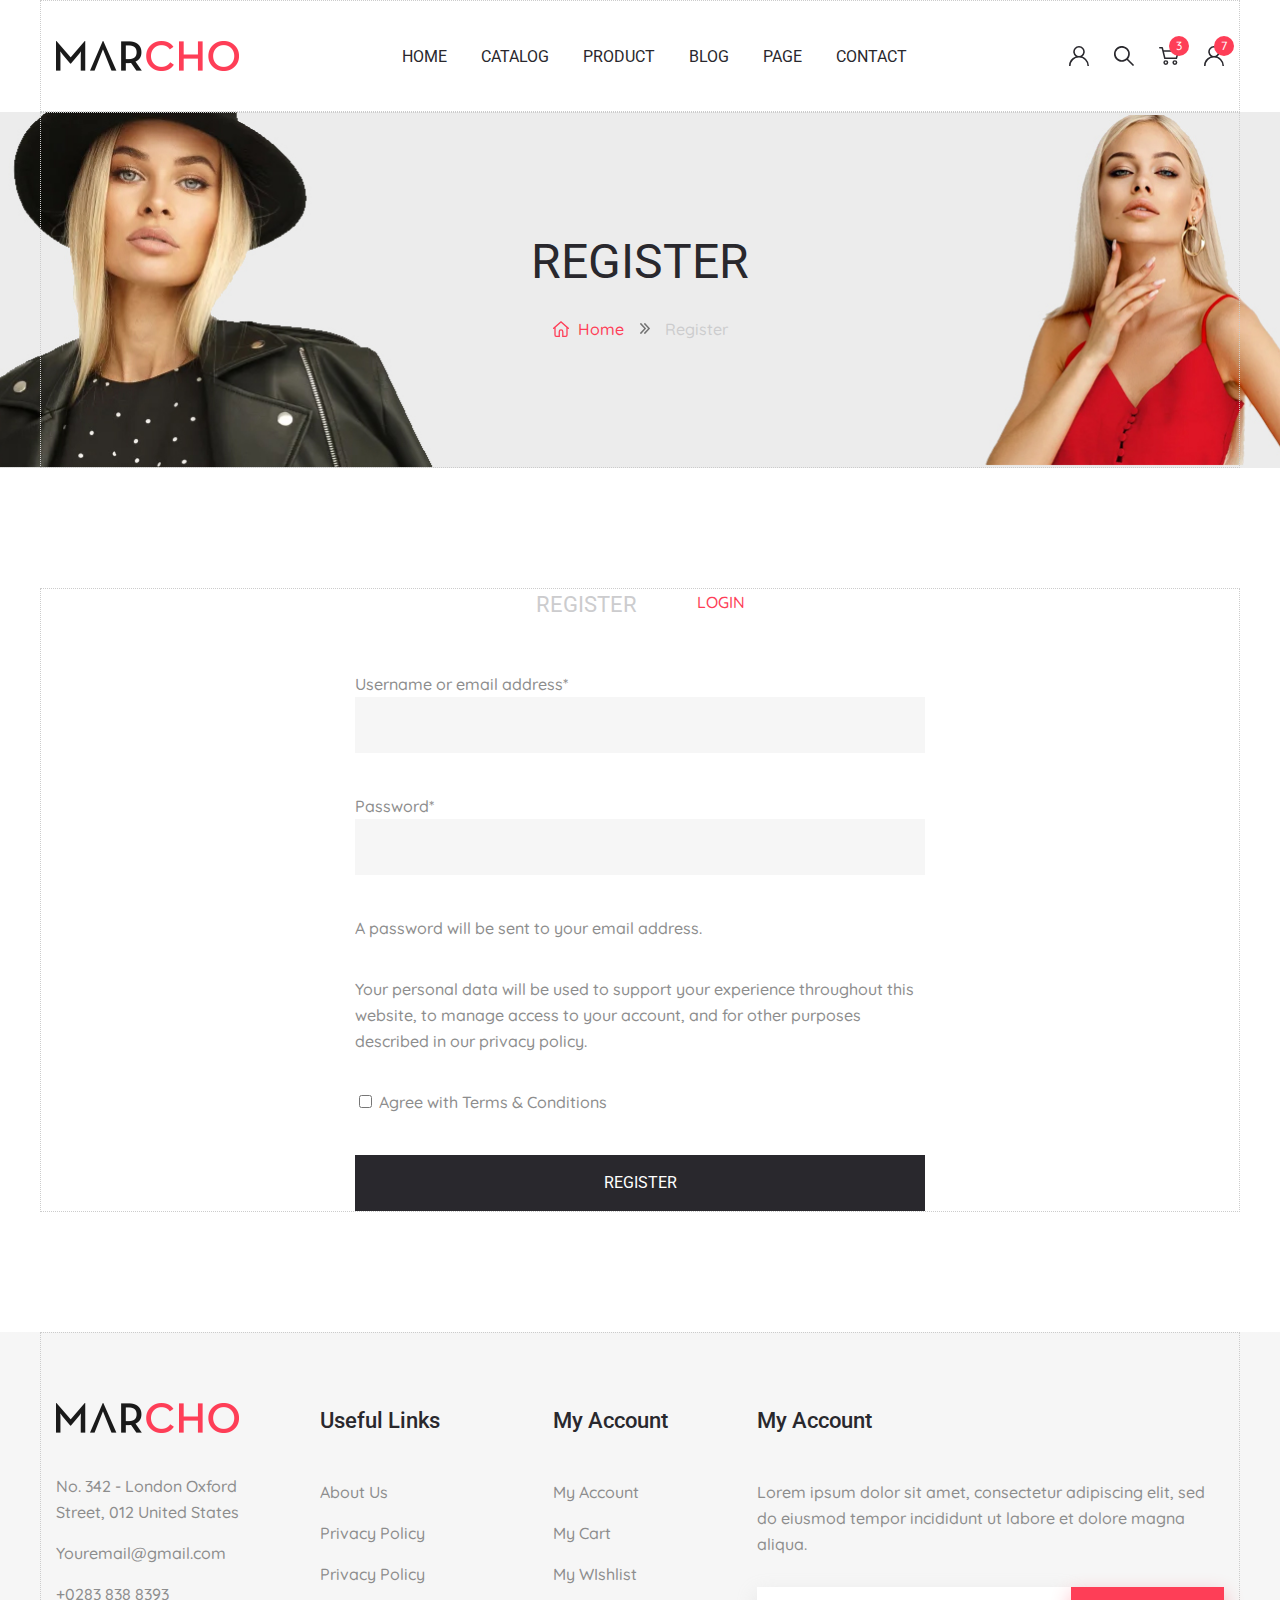
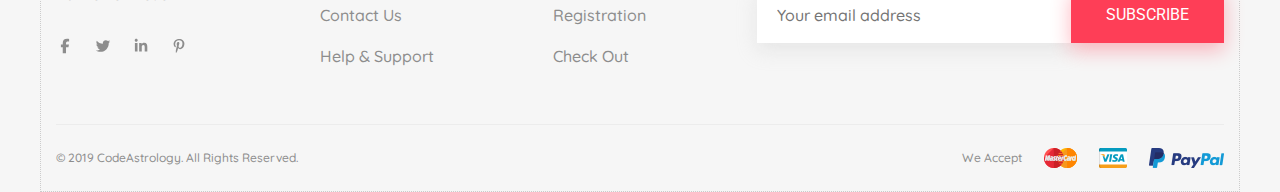
<file: register.html>
<!DOCTYPE html>
<html lang="en">

<head>
    <meta charset="UTF-8">
    <meta name="viewport" content="width=device-width, initial-scale=1.0">
    <title>Marcho</title>
    <link rel="stylesheet" href="css/slick.css">
    <link rel="stylesheet" href="css/fancybox.css">
    <link rel="stylesheet" href="css/star-rating-svg.css">
    <link rel="stylesheet" href="css/ion.rangeSlider.min.css">
    <link rel="stylesheet" href="css/jquery.formstyler.css">
    <link rel="stylesheet" href="css/jquery.formstyler.theme.css">
    <link rel="stylesheet" href="css/main.css">
</head>

<body>

    <header class="header">
        <div class="container">
            <div class="header__wrapper">
                <a class="logo-link" href="/marcho/">
                    <img src="img/logo.png" alt="logo">
                </a>
                <nav class="menu">
                    <button class="burger-btn">
                        <span></span>
                    </button>
                    <ul class="menu__list">
                        <li class="menu__item">
                            <a class="menu__link" href="/marcho/">Home</a>
                        </li>
                        <li class="menu__item">
                            <a class="menu__link" href="/marcho/catalog.html">Catalog</a>
                        </li>
                        <li class="menu__item">
                            <a class="menu__link" href="/marcho/product.html">Product</a>
                        </li>
                        <li class="menu__item">
                            <a class="menu__link" href="/marcho/blog.html">Blog</a>
                        </li>
                        <li class="menu__item">
                            <a class="menu__link" href="/marcho/blog-detail.html">Page</a>
                        </li>
                        <li class="menu__item">
                            <a class="menu__link" href="/marcho/contacts.html">Contact</a>
                        </li>
                    </ul>
                </nav>
                <div class="user-nav">
                    <ul class="user-nav__list">
                        <li class="user-nav__item">
                            <a class="user-nav__link" href="/marcho/login.html">

                            </a>
                        </li>
                        <li class="user-nav__item">
                            <a class="user-nav__link" href="#">

                            </a>
                        </li>
                        <li class="user-nav__item">
                            <a class="user-nav__link" href="/marcho/login.html">
                                <span class="user-nav__number">3</span>
                            </a>
                        </li>
                        <li class="user-nav__item">
                            <a class="user-nav__link" href="/marcho/login.html">
                                <span class="user-nav__number">7</span>
                            </a>
                        </li>
                    </ul>
                </div>
            </div>
        </div>
    </header>

    <main class="main">
        <section class="top">
            <div class="top__wrapper-img" style="background-image: url(img/top-bg.jpg);">
                <div class="container">
                    <div class="top__content">
                        <h1 class="page-title">Register</h1>
                        <div class="breadcrumbs">
                            <ul class="breadcrumbs__list">
                                <li class="breadcrumbs__item">
                                    <a class="breadcrumbs__link" href="/">Home</a>
                                </li>
                                <li class="breadcrumbs__item">
                                    <span>Register</span>
                                </li>
                            </ul>
                        </div>
                    </div>
                </div>
            </div>
        </section>

        <section class="login">
            <div class="container">
                <div class="login__titles">
                    <span class="login__titles-item">Register</span>
                    <a class="login__titles-item" href="/login.html">Login</a>
                </div>
                <form class="login-form" action="#">
                    <label class="login-form__label">
                        Username or email address*
                        <input class="login-form__input" type="text" required>
                    </label>
                    <label class="login-form__label">
                        Password*
                        <input class="login-form__input" type="password" required>
                    </label>
                    <p class="login-form__text">A password will be sent to your email address.</p>
                    <p class="login-form__text">Your personal data will be used to support your experience throughout
                        this website, to manage access to your account, and for other purposes described in our privacy
                        policy.</p>
                    <label class="login-form__label">
                        <input type="checkbox">
                        Agree with Terms & Conditions
                    </label>
                    <button class="dark-btn" type="submit">Register</button>
                </form>
            </div>
        </section>
    </main>

    <footer class="footer">
        <div class="container">
            <div class="footer-top">
                <div class="footer-top__item footer-top__contact">
                    <a class="logo-link footer-title" href="#">
                        <img src="img/logo.png" alt="logo">
                    </a>
                    <ul class="footer-top__list">
                        <li class="footer-top__list-item">
                            <a class="footer-top__list-link" href="#">
                                No. 342 - London Oxford Street, 012 United States
                            </a>
                        </li>
                        <li class="footer-top__list-item">
                            <a class="footer-top__list-link" href="mailto:youremail@gmail.com">
                                Youremail@gmail.com
                            </a>
                        </li>
                        <li class="footer-top__list-item">
                            <a class="footer-top__list-link" href="tel:+02838388393">
                                +0283 838 8393
                            </a>
                        </li>
                    </ul>
                    <ul class="social-list">
                        <li class="social-list__item">
                            <a class="social-list__link" href="#">
                                <!-- <img class="social-list__img" src="img/icons/svg-min/facebook.svg" alt="facebook"> -->
                                <svg xmlns="http://www.w3.org/2000/svg" xmlns:xlink="http://www.w3.org/1999/xlink"
                                    width="px" height="18px" viewBox="0 0 18 18" version="1.1">
                                    <g>
                                        <path
                                            d="M 6.75 10.21875 L 6.75 16.199219 L 10.011719 16.199219 L 10.011719 10.21875 L 12.445312 10.21875 L 12.953125 7.46875 L 10.011719 7.46875 L 10.011719 6.492188 C 10.011719 5.039062 10.582031 4.484375 12.058594 4.484375 C 12.515625 4.484375 12.882812 4.496094 13.097656 4.515625 L 13.097656 2.023438 C 12.695312 1.914062 11.710938 1.800781 11.144531 1.800781 C 8.136719 1.800781 6.75 3.21875 6.75 6.28125 L 6.75 7.46875 L 4.894531 7.46875 L 4.894531 10.21875 Z M 6.75 10.21875 " />
                                    </g>
                                </svg>
                            </a>
                        </li>
                        <li class="social-list__item">
                            <a class="social-list__link" href="#">
                                <!-- <img class="social-list__img" src="img/icons/svg-min/twitter.svg" alt="twitter"> -->
                                <svg xmlns="http://www.w3.org/2000/svg" xmlns:xlink="http://www.w3.org/1999/xlink"
                                    width="px" height="18px" viewBox="0 0 18 18" version="1.1">
                                    <g>
                                        <path
                                            d="M 14.71875 6.066406 C 14.730469 6.191406 14.730469 6.324219 14.730469 6.449219 C 14.730469 10.351562 11.757812 14.847656 6.332031 14.847656 C 4.65625 14.847656 3.105469 14.363281 1.800781 13.523438 C 2.035156 13.550781 2.265625 13.558594 2.511719 13.558594 C 3.890625 13.558594 5.160156 13.09375 6.175781 12.300781 C 4.878906 12.269531 3.792969 11.421875 3.417969 10.25 C 3.601562 10.28125 3.78125 10.296875 3.972656 10.296875 C 4.238281 10.296875 4.503906 10.261719 4.75 10.195312 C 3.398438 9.921875 2.386719 8.734375 2.386719 7.296875 L 2.386719 7.261719 C 2.777344 7.480469 3.234375 7.617188 3.71875 7.636719 C 2.921875 7.105469 2.402344 6.203125 2.402344 5.179688 C 2.402344 4.628906 2.546875 4.125 2.804688 3.6875 C 4.257812 5.480469 6.441406 6.648438 8.890625 6.773438 C 8.84375 6.554688 8.816406 6.328125 8.816406 6.101562 C 8.816406 4.476562 10.132812 3.148438 11.765625 3.148438 C 12.617188 3.148438 13.382812 3.507812 13.925781 4.082031 C 14.589844 3.953125 15.234375 3.707031 15.796875 3.371094 C 15.578125 4.054688 15.113281 4.628906 14.5 4.996094 C 15.09375 4.929688 15.671875 4.765625 16.199219 4.539062 C 15.796875 5.125 15.292969 5.644531 14.71875 6.066406 Z M 14.71875 6.066406 " />
                                    </g>
                                </svg>
                            </a>
                        </li>
                        <li class="social-list__item">
                            <a class="social-list__link" href="#">
                                <!-- <img class="social-list__img" src="img/icons/svg-min/linkedin.svg" alt="linkedin"> -->
                                <svg xmlns="http://www.w3.org/2000/svg" xmlns:xlink="http://www.w3.org/1999/xlink"
                                    width="px" height="18px" viewBox="0 0 18 18" version="1.1">
                                    <g>
                                        <path
                                            d="M 5.519531 14.398438 L 2.90625 14.398438 L 2.90625 5.988281 L 5.519531 5.988281 Z M 4.214844 4.839844 C 3.378906 4.839844 2.699219 4.148438 2.699219 3.3125 C 2.699219 2.910156 2.859375 2.527344 3.144531 2.246094 C 3.429688 1.960938 3.8125 1.800781 4.214844 1.800781 C 4.613281 1.800781 4.996094 1.960938 5.28125 2.246094 C 5.566406 2.527344 5.726562 2.914062 5.726562 3.3125 C 5.726562 4.148438 5.046875 4.839844 4.214844 4.839844 Z M 15.296875 14.398438 L 12.691406 14.398438 L 12.691406 10.304688 C 12.691406 9.328125 12.671875 8.078125 11.332031 8.078125 C 9.972656 8.078125 9.765625 9.136719 9.765625 10.234375 L 9.765625 14.398438 L 7.15625 14.398438 L 7.15625 5.988281 L 9.660156 5.988281 L 9.660156 7.136719 L 9.699219 7.136719 C 10.046875 6.472656 10.898438 5.777344 12.167969 5.777344 C 14.8125 5.777344 15.300781 7.519531 15.300781 9.777344 L 15.300781 14.398438 Z M 15.296875 14.398438 " />
                                    </g>
                                </svg>
                            </a>
                        </li>
                        <li class="social-list__item">
                            <a class="social-list__link" href="#">
                                <!-- <img class="social-list__img" src="img/icons/svg-min/pinterest.svg" alt="pinterest"> -->
                                <svg xmlns="http://www.w3.org/2000/svg" xmlns:xlink="http://www.w3.org/1999/xlink"
                                    width="px" height="18px" viewBox="0 0 18 18" version="1.1">
                                    <g>
                                        <path
                                            d="M 9.335938 1.984375 C 6.453125 1.984375 3.601562 3.90625 3.601562 7.019531 C 3.601562 9 4.714844 10.125 5.390625 10.125 C 5.667969 10.125 5.828125 9.347656 5.828125 9.128906 C 5.828125 8.867188 5.160156 8.3125 5.160156 7.222656 C 5.160156 4.960938 6.882812 3.359375 9.109375 3.359375 C 11.023438 3.359375 12.441406 4.445312 12.441406 6.445312 C 12.441406 7.941406 11.84375 10.742188 9.902344 10.742188 C 9.203125 10.742188 8.601562 10.234375 8.601562 9.507812 C 8.601562 8.445312 9.347656 7.417969 9.347656 6.320312 C 9.347656 4.457031 6.703125 4.796875 6.703125 7.046875 C 6.703125 7.519531 6.765625 8.039062 6.976562 8.472656 C 6.585938 10.140625 5.792969 12.632812 5.792969 14.351562 C 5.792969 14.882812 5.871094 15.40625 5.921875 15.9375 C 6.015625 16.046875 5.96875 16.035156 6.113281 15.980469 C 7.53125 14.039062 7.480469 13.660156 8.121094 11.121094 C 8.46875 11.777344 9.363281 12.132812 10.070312 12.132812 C 13.058594 12.132812 14.398438 9.222656 14.398438 6.597656 C 14.398438 3.804688 11.988281 1.984375 9.335938 1.984375 Z M 9.335938 1.984375 " />
                                    </g>
                                </svg>
                            </a>
                        </li>
                    </ul>
                </div>
                <div class="footer-top__item footer-top__info">
                    <h6 class="footer-title footer-title--slide">Useful Links</h6>
                    <ul class="footer-top__list footer-top__list--slide">
                        <li class="footer-top__list-item">
                            <a class="footer-top__list-link" href="#">About Us</a>
                        </li>
                        <li class="footer-top__list-item">
                            <a class="footer-top__list-link" href="#">Privacy Policy</a>
                        </li>
                        <li class="footer-top__list-item">
                            <a class="footer-top__list-link" href="#">Privacy Policy</a>
                        </li>
                        <li class="footer-top__list-item">
                            <a class="footer-top__list-link" href="#">Contact Us</a>
                        </li>
                        <li class="footer-top__list-item">
                            <a class="footer-top__list-link" href="#">Help & Support</a>
                        </li>
                    </ul>
                </div>
                <div class="footer-top__item footer-top__info">
                    <h6 class="footer-title footer-title--slide">My Account</h6>
                    <ul class="footer-top__list footer-top__list--slide">
                        <li class="footer-top__list-item">
                            <a class="footer-top__list-link" href="#">My Account</a>
                        </li>
                        <li class="footer-top__list-item">
                            <a class="footer-top__list-link" href="#">My Cart</a>
                        </li>
                        <li class="footer-top__list-item">
                            <a class="footer-top__list-link" href="#">My WIshlist</a>
                        </li>
                        <li class="footer-top__list-item">
                            <a class="footer-top__list-link" href="#">Registration</a>
                        </li>
                        <li class="footer-top__list-item">
                            <a class="footer-top__list-link" href="#">Check Out</a>
                        </li>
                    </ul>
                </div>
                <div class="footer-top__item footer-top__subscribe">
                    <h6 class="footer-title">My Account</h6>
                    <p>Lorem ipsum dolor sit amet, consectetur adipiscing elit,
                        sed do eiusmod tempor incididunt ut labore et dolore magna aliqua.</p>
                    <form class="footer-top__form" action="#">
                        <input class="footer-top__form-input" type="email" placeholder="Your email address" required>
                        <button class="footer-top__form-btn accent-btn" type="submit">Subscribe</button>
                    </form>
                </div>
            </div>
            <div class="footer-bottom">
                <div class="footer-bottom__copy">
                    <p>© 2019 CodeAstrology. All Rights Reserved.</p>
                </div>
                <div class="accept">
                    <p>We Accept</p>
                    <ul class="accept__list">
                        <li class="accept__item">
                            <img class="accept__img" src="img/icons/mastercard.png" alt="mastercard">
                        </li>
                        <li class="accept__item">
                            <img class="accept__img" src="img/icons/visa.png" alt="mastercard">
                        </li>
                        <li class="accept__item">
                            <img class="accept__img" src="img/icons/paypal.png" alt="mastercard">
                        </li>
                    </ul>
                </div>
            </div>
        </div>
    </footer>

    <script src="https://ajax.googleapis.com/ajax/libs/jquery/3.7.1/jquery.min.js"></script>
    <script src="js/slick.min.js"></script>
    <script src="js/fancybox.umd.js"></script>
    <script src="js/jquery.star-rating-svg.js"></script>
    <script src="js/ion.rangeSlider.min.js"></script>
    <script src="js/jquery.formstyler.min.js"></script>
    <script src="js/main.js"></script>
</body>

</html>
</file>
<file: css/main.css>
@font-face {
  font-family: "Quicksand-Medium";
  src: url("../fonts/Quicksand-Medium.woff2") format("woff2");
  font-style: normal;
  font-display: swap;
}
@font-face {
  font-family: "Quicksand-Regular";
  src: url("../fonts/Quicksand-Regular.woff2") format("woff2");
  font-style: normal;
  font-display: swap;
}
@font-face {
  font-family: "Roboto-Bold";
  src: url("../fonts/Roboto-Bold.woff2") format("woff2");
  font-style: normal;
  font-display: swap;
}
@font-face {
  font-family: "Roboto-Medium";
  src: url("../fonts/Roboto-Medium.woff2") format("woff2");
  font-style: normal;
  font-display: swap;
}
@font-face {
  font-family: "Roboto-Regular";
  src: url("../fonts/Roboto-Regular.woff2") format("woff2");
  font-style: normal;
  font-display: swap;
}
*,
*::before,
*::after {
  -webkit-box-sizing: border-box;
          box-sizing: border-box;
}

body,
h1, h2, h3, h4, h5, h6,
p, ol, ul, figure, blockquote, dl, dd {
  margin: 0;
  padding: 0;
}

ul, ol {
  list-style-type: none;
}

img, picture, svg, video {
  max-width: 100%;
  display: block;
}

input, button, textarea, select {
  font: inherit;
}

a {
  text-decoration: none;
}

html, body {
  height: 100%;
}

body {
  font-size: 16px;
  color: #8d8d8d;
  line-height: 26px;
  font-family: "Quicksand-Medium", sans-serif;
  font-weight: 500;
  display: -webkit-box;
  display: -ms-flexbox;
  display: flex;
  -webkit-box-orient: vertical;
  -webkit-box-direction: normal;
      -ms-flex-direction: column;
          flex-direction: column;
}

a {
  font-size: 16px;
  color: #8d8d8d;
  line-height: 26px;
  font-family: "Quicksand-Medium", sans-serif;
  font-weight: 500;
}

.main {
  -webkit-box-flex: 1;
      -ms-flex-positive: 1;
          flex-grow: 1;
}

.container {
  max-width: 1200px;
  margin: 0 auto;
  padding: 0 15px;
  border: 1px dotted #ccc;
}

.accent-btn {
  border: none;
  font-size: 16px;
  line-height: 26px;
  font-family: "Roboto-Regular", sans-serif;
  font-weight: 400;
  background-color: #fe3e57;
  padding: 15px 35px;
  text-transform: uppercase;
  color: #fff;
  cursor: pointer;
  display: inline-block;
  -webkit-box-shadow: 0px 7px 20px 0px rgba(255, 17, 48, 0.3);
          box-shadow: 0px 7px 20px 0px rgba(255, 17, 48, 0.3);
}

.default-btn {
  border: 1px solid #fe3e57;
  font-size: 16px;
  line-height: 26px;
  font-family: "Roboto-Regular", sans-serif;
  font-weight: 400;
  background-color: transparent;
  padding: 15px 35px;
  text-transform: uppercase;
  color: #29282d;
  cursor: pointer;
  display: inline-block;
}

.dark-btn {
  border: none;
  font-size: 16px;
  line-height: 26px;
  font-family: "Roboto-Regular", sans-serif;
  font-weight: 400;
  color: #fff;
  background-color: #29282d;
  padding: 15px 35px;
  text-transform: uppercase;
  cursor: pointer;
  display: inline-block;
  -webkit-transition: all 0.3s;
  transition: all 0.3s;
}

.dark-btn:hover {
  background-color: #fe3e57;
}

.section-title {
  font-family: "Roboto-Bold", sans-serif;
  font-weight: 700;
  color: #29282d;
  text-transform: uppercase;
  font-size: 48px;
  line-height: 26px;
  margin-bottom: 28px;
  text-align: center;
}

.page-title {
  font-family: "Roboto-Regular", sans-serif;
  font-weight: 400;
  font-size: 48px;
  line-height: 48px;
  text-transform: uppercase;
  margin-bottom: 30px;
  color: #29282d;
}

.filters-title {
  font-family: "Roboto-Regular", sans-serif;
  font-weight: 400;
  font-size: 22px;
  line-height: 22px;
  text-transform: uppercase;
  color: #29282d;
  margin-bottom: 30px;
}

.breadcrumbs__list {
  display: -webkit-box;
  display: -ms-flexbox;
  display: flex;
  -webkit-box-align: center;
      -ms-flex-align: center;
          align-items: center;
  position: relative;
}
.breadcrumbs__list::before {
  content: "";
  position: absolute;
  width: 18px;
  height: 18px;
  top: 50%;
  -webkit-transform: translateY(-50%);
          transform: translateY(-50%);
  left: 0;
  background-image: url(../img/icons/home-icon.svg);
  background-repeat: no-repeat;
  background-position: center center;
  background-size: 16px;
  color: #fe3e57;
}
.breadcrumbs__item {
  position: relative;
  padding-left: 26px;
}
.breadcrumbs__item:last-child {
  color: #ccccce;
}
.breadcrumbs__item + .breadcrumbs__item {
  margin-left: 15px;
}
.breadcrumbs__item + .breadcrumbs__item::before {
  position: absolute;
  content: "";
  width: 12px;
  height: 12px;
  left: 0;
  top: 50%;
  -webkit-transform: translateY(-50%);
          transform: translateY(-50%);
  background-image: url(../img/icons/angle-right.svg);
  background-repeat: no-repeat;
  background-position: center center;
  background-size: 10px;
}
.breadcrumbs__link {
  color: #fe3e57;
}

.header--page-404 {
  background-color: #f6f6f6;
}

.visually-hidden {
  position: absolute;
  width: 1px;
  height: 1px;
  padding: 0;
  margin: -1px;
  overflow: hidden;
  clip: rect(0, 0, 0, 0);
  white-space: nowrap;
  border: 0;
}

.pagination {
  padding: 40px 0;
  text-transform: uppercase;
}
.pagination__list {
  display: -webkit-box;
  display: -ms-flexbox;
  display: flex;
  -webkit-box-pack: center;
      -ms-flex-pack: center;
          justify-content: center;
  -webkit-box-align: center;
      -ms-flex-align: center;
          align-items: center;
}
.pagination__item {
  margin: 0 15px;
}
.pagination__link {
  position: relative;
}
.pagination__link:hover {
  color: #fe3e57;
}
.pagination__link:hover path {
  fill: #fe3e57;
}
.pagination__link--active {
  color: #fe3e57;
}
.pagination__link--prev, .pagination__link--next {
  display: -webkit-box;
  display: -ms-flexbox;
  display: flex;
  -webkit-box-align: center;
      -ms-flex-align: center;
          align-items: center;
  -webkit-column-gap: 10px;
     -moz-column-gap: 10px;
          column-gap: 10px;
}

.logo-link {
  display: block;
}

.header__wrapper {
  display: -webkit-box;
  display: -ms-flexbox;
  display: flex;
  -webkit-box-pack: justify;
      -ms-flex-pack: justify;
          justify-content: space-between;
  -webkit-box-align: center;
      -ms-flex-align: center;
          align-items: center;
  padding: 40px 0;
}

.menu__list {
  display: -webkit-box;
  display: -ms-flexbox;
  display: flex;
}
.menu__item + .menu__item {
  margin-left: 30px;
}
.menu__link {
  color: #29282d;
  text-transform: uppercase;
  padding: 2px;
  -webkit-transition: all 0.3s;
  transition: all 0.3s;
  font-family: "Roboto-Regular", sans-serif;
  font-weight: 400;
}
.menu__link:hover {
  color: #fe3e57;
  border-bottom: 1px solid #fe3e57;
}
.menu__link--active {
  color: #fe3e57;
  border-bottom: 1px solid #fe3e57;
}

.user-nav__list {
  display: -webkit-box;
  display: -ms-flexbox;
  display: flex;
}
.user-nav__item + .user-nav__item {
  margin-left: 25px;
}
.user-nav__link {
  height: 20px;
  width: 20px;
  background-image: url(../img/icons/user.svg);
  background-repeat: no-repeat;
  background-position: center center;
  background-size: 20px 20px;
  display: block;
  position: relative;
}
.user-nav__item:nth-child(2) .user-nav__link {
  background-image: url(../img/icons/search.svg);
}
.user-nav__item:nth-child(3) .user-nav__link {
  background-image: url(../img/icons/heart.svg);
}
.user-nav__item:nth-child(3) .user-nav__link {
  background-image: url(../img/icons/cart.svg);
}
.user-nav__number {
  position: absolute;
  height: 20px;
  width: 20px;
  background-color: #fe3e57;
  border-radius: 50%;
  top: -50%;
  right: -50%;
  color: #fff;
  font-size: 12px;
  line-height: 20px;
  text-align: center;
}

.top-slider {
  background-color: #f6f6f6;
  background-image: url(../img/slider/bg-slider.png);
  background-repeat: no-repeat;
  background-position: center center;
  min-height: 632px;
}
.top-slider__container {
  max-width: 1460px;
  margin: 0 auto;
  padding: 0 15px;
  padding-left: 145px;
  border: 1px dotted #ccc;
}
.top-slider__inner {
  display: -webkit-box;
  display: -ms-flexbox;
  display: flex;
  -webkit-box-pack: justify;
      -ms-flex-pack: justify;
          justify-content: space-between;
}
.top-slider__content {
  max-width: 570px;
  display: -webkit-box;
  display: -ms-flexbox;
  display: flex;
  -webkit-box-orient: vertical;
  -webkit-box-direction: normal;
      -ms-flex-direction: column;
          flex-direction: column;
  -webkit-box-pack: center;
      -ms-flex-pack: center;
          justify-content: center;
  -webkit-box-align: start;
      -ms-flex-align: start;
          align-items: start;
}
.top-slider__title {
  font-family: "Roboto-Bold", sans-serif;
  font-weight: 700;
  font-size: 58px;
  line-height: 68px;
  color: #29282d;
  margin-bottom: 40px;
}
.top-slider__text {
  margin-bottom: 60px;
}
.top-slider__btn {
  display: inline-block;
}
.top-slider .slick-dots {
  display: -webkit-box;
  display: -ms-flexbox;
  display: flex;
  -webkit-box-pack: center;
      -ms-flex-pack: center;
          justify-content: center;
  margin-top: -70px;
}
.top-slider .slick-dots li {
  margin: 0 5px;
}
.top-slider .slick-dots button {
  width: 28px;
  height: 28px;
  color: transparent;
  border-radius: 50%;
  border: none;
  background-color: transparent;
  cursor: pointer;
  position: relative;
}
.top-slider .slick-dots button::before {
  position: absolute;
  content: "";
  width: 6px;
  height: 6px;
  background-color: #8d8d8d;
  border-radius: 50%;
  top: 50%;
  left: 50%;
  -webkit-transform: translate(-50%, -50%);
          transform: translate(-50%, -50%);
}
.top-slider .slick-dots li.slick-active button {
  border: 1px solid #fe3e57;
}
.top-slider .slick-dots li.slick-active button::before {
  background-color: #fe3e57;
}

.info {
  padding: 110px 0;
  background-image: url(../img/decor/info-left.png), url(../img/decor/info-right.png);
  background-repeat: no-repeat, no-repeat;
  background-position: top 310px left, top 310px right;
  background-size: initial;
}

.advantages__list {
  display: -webkit-box;
  display: -ms-flexbox;
  display: flex;
  -webkit-box-pack: justify;
      -ms-flex-pack: justify;
          justify-content: space-between;
  padding: 0px 0px;
  margin-bottom: 110px;
  position: relative;
}
.advantages__list::before {
  content: "";
  position: absolute;
  top: -44px;
  left: -44px;
  width: 122px;
  height: 122px;
  background-image: url(../img/decor/advantages-left-icon.svg);
  background-repeat: no-repeat;
  background-position: center center;
  z-index: -1;
}
.advantages__list::after {
  content: "";
  position: absolute;
  right: -50px;
  bottom: -56px;
  width: 122px;
  height: 122px;
  background-image: url(../img/decor/advantages-right-icon.svg);
  background-repeat: no-repeat;
  background-position: center center;
  z-index: -1;
}
.advantages__item {
  width: 370px;
  padding: 60px 40px;
  -webkit-box-shadow: 20px 0px 60px 0px rgba(202, 202, 202, 0.35);
          box-shadow: 20px 0px 60px 0px rgba(202, 202, 202, 0.35);
  background-color: #fff;
}
.advantages__img {
  width: 60px;
  height: 60px;
  background-color: #ffb534;
  background-image: url(../img/decor/car.png);
  background-repeat: no-repeat;
  background-position: center center;
  margin-bottom: 40px;
}
.advantages__item:nth-child(2) .advantages__img {
  background-color: #34c3ff;
  background-image: url(../img/decor/circle.png);
}
.advantages__item:nth-child(3) .advantages__img {
  background-color: #fe3e57;
  background-image: url(../img/decor/hand.png);
}
.advantages__title {
  font-family: "Roboto-Regular", sans-serif;
  font-weight: 400;
  font-size: 22px;
  line-height: 26px;
  color: #29282d;
  margin-bottom: 20px;
}

.top-categories {
  padding: 0px 0px;
}
.top-categories__text {
  max-width: 570px;
  text-align: center;
  margin: 0 auto;
  margin-bottom: 55px;
}
.top-categories__list {
  display: grid;
  min-height: 635px;
  grid-template-columns: repeat(3, 1fr);
  grid-template-rows: repeat(2, 1fr);
  grid-gap: 30px;
}
.top-categories__item {
  background-repeat: no-repeat;
  background-position: center center;
  background-size: cover;
  padding: 40px;
}
.top-categories__item:nth-child(1) {
  grid-row: span 2;
}
.top-categories__item:nth-child(1) .top-categories__item-accent {
  color: #5800e4;
}
.top-categories__item:nth-child(1) .top-categories__item-link:hover {
  color: #5800e4;
  text-decoration: underline;
}
.top-categories__item:nth-child(2) {
  grid-column: span 2;
  display: -webkit-box;
  display: -ms-flexbox;
  display: flex;
  -webkit-box-orient: vertical;
  -webkit-box-direction: normal;
      -ms-flex-direction: column;
          flex-direction: column;
  -webkit-box-pack: center;
      -ms-flex-pack: center;
          justify-content: center;
}
.top-categories__item:nth-child(2) .top-categories__item-accent {
  color: #fe3e57;
}
.top-categories__item:nth-child(2) .top-categories__item-link:hover {
  color: #fe3e57;
  text-decoration: underline;
}
.top-categories__item:nth-child(3) .top-categories__item-accent {
  color: #ffb534;
}
.top-categories__item:nth-child(3) .top-categories__item-link:hover {
  color: #ffb534;
  text-decoration: underline;
}
.top-categories__item:nth-child(4) .top-categories__item-accent {
  color: #34c3ff;
}
.top-categories__item:nth-child(4) .top-categories__item-link:hover {
  color: #34c3ff;
  text-decoration: underline;
}
.top-categories__item-accent {
  margin-bottom: 8px;
}
.top-categories__item-title {
  font-family: "Roboto-Medium", sans-serif;
  font-weight: 500;
  font-size: 22px;
  line-height: 26px;
  color: #29282d;
  margin-bottom: 10px;
}
.top-categories__item-link {
  font-family: "Roboto-Regular", sans-serif;
  font-weight: 400;
  font-size: 16px;
  line-height: 16px;
  color: #29282d;
  text-transform: uppercase;
  -webkit-transition: all 0.3s;
  transition: all 0.3s;
}

.video {
  background-color: #f6f6f6;
  background-image: url(../img/decor/pattern-bg-video.svg);
  background-repeat: no-repeat;
  background-position: center center;
  background-size: cover;
  padding: 120px 0;
}
.video__wrapper {
  display: -webkit-box;
  display: -ms-flexbox;
  display: flex;
  -webkit-box-pack: justify;
      -ms-flex-pack: justify;
          justify-content: space-between;
}
.video__box {
  max-width: 535px;
  width: 100%;
  height: 480px;
  display: -webkit-box;
  display: -ms-flexbox;
  display: flex;
  -webkit-box-pack: center;
      -ms-flex-pack: center;
          justify-content: center;
  -webkit-box-align: center;
      -ms-flex-align: center;
          align-items: center;
  background-repeat: no-repeat;
  background-position: center center;
  background-size: cover;
}
.video__descr {
  max-width: 570px;
  display: -webkit-box;
  display: -ms-flexbox;
  display: flex;
  -webkit-box-orient: vertical;
  -webkit-box-direction: normal;
      -ms-flex-direction: column;
          flex-direction: column;
  -webkit-box-pack: center;
      -ms-flex-pack: center;
          justify-content: center;
  -webkit-box-align: start;
      -ms-flex-align: start;
          align-items: start;
}
.video__descr-accent {
  color: #fe3e57;
  font-family: "Quicksand-Medium", sans-serif;
  font-weight: 500;
  font-size: 22px;
  line-height: 26px;
  margin-bottom: 25px;
}
.video__descr-text {
  margin-bottom: 60px;
}

.trending-product {
  padding: 120px 0;
  text-align: center;
}
.trending-product__text {
  margin-bottom: 60px;
}
.trending-product .default-btn {
  margin-top: 60px;
}

.product-box {
  display: grid;
  grid-template-columns: repeat(3, 1fr);
  grid-gap: 45px 30px;
}

.product-item__img-box {
  position: relative;
  overflow: hidden;
  margin-bottom: 30px;
}
.product-item__img {
  -o-object-fit: cover;
     object-fit: cover;
  width: 370px;
  height: 370px;
}
.product-item__link-box {
  position: absolute;
  bottom: 50px;
  left: 50%;
  -webkit-transform: translate(-50%, 200%);
          transform: translate(-50%, 200%);
  background-color: #fff;
  padding: 15px 5px;
  display: -webkit-box;
  display: -ms-flexbox;
  display: flex;
  -ms-flex-pack: distribute;
      justify-content: space-around;
  -webkit-box-align: center;
      -ms-flex-align: center;
          align-items: center;
  -webkit-box-shadow: 0px 5px 30px 0px rgba(152, 152, 152, 0.2);
          box-shadow: 0px 5px 30px 0px rgba(152, 152, 152, 0.2);
  border-radius: 22px;
  -webkit-transition: all 0.3s;
  transition: all 0.3s;
}
.product-item__link {
  width: 70px;
  display: -webkit-box;
  display: -ms-flexbox;
  display: flex;
  -webkit-box-pack: center;
      -ms-flex-pack: center;
          justify-content: center;
}
.product-item__link path {
  -webkit-transition: all 0.3s;
  transition: all 0.3s;
}
.product-item__link:hover path {
  fill: #fe3e57;
}
.product-item__link + .product-item__link {
  border-left: 1px solid #ececec;
}
.product-item:hover {
  cursor: pointer;
}
.product-item:hover .product-item__link-box {
  -webkit-transform: translate(-50%, 0);
          transform: translate(-50%, 0);
}
.product-item__stars-box {
  margin-bottom: 20px;
  text-align: center;
}
.product-item__title {
  margin-bottom: 20px;
  font-family: "Roboto-Regular", sans-serif;
  font-weight: 400;
  font-size: 22px;
  line-height: 26px;
  color: #29282d;
  text-align: center;
}
.product-item__price {
  display: -webkit-box;
  display: -ms-flexbox;
  display: flex;
  -webkit-box-pack: center;
      -ms-flex-pack: center;
          justify-content: center;
  font-family: "Roboto-Regular", sans-serif;
  font-weight: 400;
  font-size: 16px;
  line-height: 26px;
  color: #ccccce;
}
.product-item__old-price {
  margin: 0 15px;
  text-decoration: line-through;
}
.product-item__actual-price {
  margin: 0 15px;
  color: #29282d;
  font-family: "Roboto-Medium", sans-serif;
  font-weight: 500;
  text-decoration: none;
}
.product-item--sale .product-item__img-box::before {
  content: "sale";
  position: absolute;
  top: 25px;
  left: 25px;
  padding: 5px 10px;
  text-transform: uppercase;
  color: #fff;
  background-color: #fe3e57;
  font-family: "Roboto-Regular", sans-serif;
  font-weight: 400;
  -webkit-box-shadow: 0px 7px 20px 0px rgba(254, 62, 87, 0.25);
          box-shadow: 0px 7px 20px 0px rgba(254, 62, 87, 0.25);
}

.sale {
  background-image: url(../img/bg-sale.jpg);
  background-repeat: no-repeat;
  background-position: center center;
  background-size: cover;
  padding: 130px 0;
}
.sale__content {
  max-width: 570px;
  margin-left: auto;
  text-align: center;
}
.sale__accent {
  color: #fe3e57;
  text-transform: uppercase;
  font-family: "Quicksand-Medium", sans-serif;
  font-weight: 500;
  font-size: 22px;
  line-height: 26px;
  margin-bottom: 25px;
  display: inline-block;
}
.sale .default-btn {
  margin-top: 50px;
}
.sale .section-title {
  margin-bottom: 55px;
}

.sale-timer {
  display: -webkit-box;
  display: -ms-flexbox;
  display: flex;
  -webkit-box-pack: justify;
      -ms-flex-pack: justify;
          justify-content: space-between;
}
.sale-timer__item {
  background-color: #fff;
  height: 120px;
  width: 120px;
  border-radius: 50%;
  display: -webkit-box;
  display: -ms-flexbox;
  display: flex;
  -webkit-box-orient: vertical;
  -webkit-box-direction: normal;
      -ms-flex-direction: column;
          flex-direction: column;
  -webkit-box-pack: center;
      -ms-flex-pack: center;
          justify-content: center;
  text-align: center;
  -webkit-box-shadow: 0px 10px 40px 0px rgba(187, 187, 187, 0.3);
          box-shadow: 0px 10px 40px 0px rgba(187, 187, 187, 0.3);
}
.sale-timer__item span {
  font-family: "Roboto-Bold", sans-serif;
  font-weight: 700;
  font-size: 48px;
  line-height: 26px;
  color: #29282d;
  margin-bottom: 8px;
  margin-top: 12px;
  display: block;
}

.brands {
  padding: 100px 0;
}
.brands__list {
  display: -webkit-box;
  display: -ms-flexbox;
  display: flex;
  -webkit-box-pack: justify;
      -ms-flex-pack: justify;
          justify-content: space-between;
  -webkit-box-align: center;
      -ms-flex-align: center;
          align-items: center;
}

.blog {
  padding: 10px 0 110px 0;
  background-image: url(../img/blog/decor-bg.svg);
  background-repeat: no-repeat;
  background-position: top 330px center;
}
.blog__text {
  text-align: center;
  margin-bottom: 60px;
}

.blog-box {
  display: -webkit-box;
  display: -ms-flexbox;
  display: flex;
  -webkit-box-pack: justify;
      -ms-flex-pack: justify;
          justify-content: space-between;
  position: relative;
}
.blog-box::before {
  content: "";
  position: absolute;
  top: -70px;
  right: -30px;
  width: 140px;
  height: 140px;
  background-image: url(../img/decor/blog-right-top.svg);
  background-repeat: no-repeat;
  background-position: center center;
  z-index: -1;
}
.blog-box__item {
  max-width: 370px;
  border: 1px solid #ececec;
  -webkit-transition: all 0.3s;
  transition: all 0.3s;
}
.blog-box__item:hover {
  -webkit-box-shadow: 20px 0px 60px 0px rgba(202, 202, 202, 0.35);
          box-shadow: 20px 0px 60px 0px rgba(202, 202, 202, 0.35);
  border: none;
}
.blog-box__item:hover .blog-box__link {
  color: #fe3e57;
}
.blog-box__item:hover .blog-box__link::before {
  background-image: url(../img/decor/blog-arrow-accent.svg);
}
.blog-box__img-link {
  display: block;
}
.blog-box__img-link img {
  -o-object-fit: cover;
     object-fit: cover;
  width: 370px;
  height: 280px;
}
.blog-box__item-content {
  padding: 40px 30px;
}
.blog-box__info {
  margin-bottom: 22px;
  display: -webkit-box;
  display: -ms-flexbox;
  display: flex;
  -webkit-box-pack: justify;
      -ms-flex-pack: justify;
          justify-content: space-between;
  -webkit-box-align: center;
      -ms-flex-align: center;
          align-items: center;
}
.blog-box__author-link, .blog-box__date {
  color: #8d8d8d;
  position: relative;
  padding-left: 30px;
}
.blog-box__author-link::before, .blog-box__date::before {
  content: "";
  position: absolute;
  width: 20px;
  height: 20px;
  left: 0;
  top: 50%;
  -webkit-transform: translateY(-50%);
          transform: translateY(-50%);
  background-image: url(../img/decor/blog-user.svg);
  background-repeat: no-repeat;
  background-position: center center;
  background-size: 20px;
}
.blog-box__date::before {
  background-image: url(../img/decor/blog-clock.svg);
}
.blog-box__title-link {
  display: block;
  margin-bottom: 22px;
  font-family: "Roboto-Regular", sans-serif;
  font-weight: 400;
  font-size: 22px;
  line-height: 32px;
  color: #29282d;
}
.blog-box__link {
  display: inline-block;
  color: #8d8d8d;
  position: relative;
  padding-right: 20px;
  -webkit-transition: all 0.3s;
  transition: all 0.3s;
}
.blog-box__link::before {
  content: "";
  position: absolute;
  height: 12px;
  width: 12px;
  top: 50%;
  -webkit-transform: translateY(-50%);
          transform: translateY(-50%);
  right: 0;
  background-image: url(../img/decor/blog-arrow.svg);
  background-repeat: no-repeat;
  background-position: center center;
  background-size: 10px;
}

.top__wrapper-img {
  background-repeat: no-repeat;
  background-position: center center;
  background-size: cover;
  max-width: 1700px;
  margin: 0 auto;
}
.top__content {
  display: -webkit-box;
  display: -ms-flexbox;
  display: flex;
  -webkit-box-orient: vertical;
  -webkit-box-direction: normal;
      -ms-flex-direction: column;
          flex-direction: column;
  -webkit-box-pack: center;
      -ms-flex-pack: center;
          justify-content: center;
  -webkit-box-align: center;
      -ms-flex-align: center;
          align-items: center;
  height: 354px;
}

.login {
  padding: 120px 0;
}
.login__titles {
  display: -webkit-box;
  display: -ms-flexbox;
  display: flex;
  -webkit-box-pack: center;
      -ms-flex-pack: center;
          justify-content: center;
  font-family: "Roboto-Regular", sans-serif;
  font-weight: 400;
  font-size: 22px;
  line-height: 32px;
  color: #ccccce;
  text-transform: uppercase;
  margin-bottom: 50px;
}
.login__titles a {
  color: #fe3e57;
}
.login__titles-item {
  margin: 0 30px;
}

.login-form {
  max-width: 570px;
  margin: 0 auto;
}
.login-form__label {
  margin-bottom: 40px;
  display: block;
}
.login-form__input {
  display: block;
  width: 100%;
  border: none;
  background-color: #f6f6f6;
  padding: 15px 10px;
}
.login-form .dark-btn {
  display: block;
  width: 100%;
}
.login-form__forgot {
  margin-top: 10px;
  color: #fe3e57;
  display: inline-block;
}
.login-form__text {
  margin-bottom: 35px;
}

.page-404 {
  padding: 120px 0;
}
.page-404__wrapper {
  display: -webkit-box;
  display: -ms-flexbox;
  display: flex;
  -webkit-box-pack: justify;
      -ms-flex-pack: justify;
          justify-content: space-between;
  -webkit-box-align: center;
      -ms-flex-align: center;
          align-items: center;
}
.page-404__content {
  max-width: 570px;
  width: 100%;
}
.page-404__title {
  font-family: "Roboto-Bold", sans-serif;
  font-weight: 700;
  font-size: 48px;
  line-height: 26px;
  margin-bottom: 35px;
  color: #28384f;
}
.page-404__text {
  margin-bottom: 60px;
}
.page-404__img {
  width: 570px;
}

.catalog {
  padding: 110px 0;
}
.catalog__wrapper {
  display: -webkit-box;
  display: -ms-flexbox;
  display: flex;
  -webkit-box-pack: justify;
      -ms-flex-pack: justify;
          justify-content: space-between;
}
.catalog__filters {
  width: 370px;
  border: 1px dotted blueviolet;
}
.catalog__filters-item {
  padding: 40px 30px;
  border: 1px solid #ececec;
  margin-bottom: 40px;
}
.catalog__content {
  max-width: 772px;
  border: 1px dotted blueviolet;
}

.search__form {
  display: -webkit-box;
  display: -ms-flexbox;
  display: flex;
}
.search__input {
  padding: 15px 20px;
  background-color: #f6f6f6;
  border: none;
  width: 100%;
}
.search .accent-btn {
  padding: 15px 28px;
  background-image: url(../img/icons/search-white.svg);
  background-repeat: no-repeat;
  background-position: center center;
  background-size: 18px 18px;
}

.price-filter__info {
  display: -webkit-box;
  display: -ms-flexbox;
  display: flex;
  -webkit-box-pack: justify;
      -ms-flex-pack: justify;
          justify-content: space-between;
  -webkit-box-align: center;
      -ms-flex-align: center;
          align-items: center;
  margin-top: 30px;
}

.irs--flat .irs-line {
  top: 12px;
  height: 6px;
  background-color: #ececec;
  border-radius: 0px;
}

.irs--flat .irs-bar {
  top: 12px;
  height: 6px;
  background-color: #fe3e57;
}

.irs--flat .irs-handle {
  top: 0;
  width: 30px;
  height: 30px;
  background-color: #fff;
  -webkit-box-shadow: 0px 0px 13px 0px rgba(90, 90, 90, 0.2);
          box-shadow: 0px 0px 13px 0px rgba(90, 90, 90, 0.2);
  cursor: pointer;
}

.irs--flat .irs-handle > i:first-child {
  display: none;
}

.irs--flat .irs-from, .irs--flat .irs-to {
  display: none;
}

.irs--flat .irs-min, .irs--flat .irs-max {
  display: none;
}

.irs--flat {
  height: 30px;
}

.color-filter__item {
  padding-bottom: 18px;
  border-bottom: 1px solid #ebebeb;
  margin-bottom: 18px;
}
.color-filter__item:last-child {
  padding-bottom: 0;
  border-bottom: none;
  margin-bottom: 0;
}
.color-filter__label {
  display: -webkit-box;
  display: -ms-flexbox;
  display: flex;
  -webkit-box-pack: justify;
      -ms-flex-pack: justify;
          justify-content: space-between;
  -webkit-box-align: center;
      -ms-flex-align: center;
          align-items: center;
  cursor: pointer;
}
.color-filter__input[type=checkbox]:checked + .color-filter__checkmark::before {
  content: "";
  position: absolute;
  left: 6px;
  top: 2px;
  width: 5px;
  height: 10px;
  border: solid white;
  border-width: 0 2px 2px 0;
  -webkit-transform: rotate(45deg);
          transform: rotate(45deg);
}
.color-filter__checkmark {
  position: relative;
  width: 18px;
  height: 18px;
}
.color-filter__checkmark.filter-blue {
  background-color: #00aeef;
}
.color-filter__checkmark.filter-red {
  background-color: #ff6060;
}
.color-filter__checkmark.filter-green {
  background-color: #6fdf9e;
}
.color-filter__checkmark.filter-orange {
  background-color: #ffbc41;
}
.color-filter__checkmark.filter-black {
  background-color: #000;
}
.color-filter__checkmark.filter-violett {
  background-color: #b370ff;
}

.size-filter__item + .size-filter__item {
  margin-top: 20px;
}
.size-filter__label {
  display: -webkit-box;
  display: -ms-flexbox;
  display: flex;
  -webkit-box-align: center;
      -ms-flex-align: center;
          align-items: center;
  cursor: pointer;
}
.size-filter__input[type=checkbox]:checked + .size-filter__checkmark {
  border: 1px solid #fe3e57;
}
.size-filter__input[type=checkbox]:checked + .size-filter__checkmark::before {
  content: "";
  position: absolute;
  left: 6px;
  top: 3px;
  width: 5px;
  height: 9px;
  border: solid #fe3e57;
  border-width: 0 1px 1px 0;
  -webkit-transform: rotate(45deg);
          transform: rotate(45deg);
}
.size-filter__input[type=checkbox]:checked + .size-filter__checkmark + .size-filter__size {
  color: #fe3e57;
}
.size-filter__checkmark {
  width: 20px;
  height: 20px;
  border: 1px solid #8d8d8d;
  display: block;
  border-radius: 50%;
  position: relative;
  margin-right: 15px;
}

.category-filter__item {
  margin-bottom: 15px;
}
.category-filter__input[type=checkbox]:checked + .category-filter__checkmark {
  background-color: #fe3e57;
  color: #fff;
}
.category-filter__checkmark {
  background-color: #f6f6f6;
  padding: 15px 20px;
  display: -webkit-box;
  display: -ms-flexbox;
  display: flex;
  -webkit-box-pack: justify;
      -ms-flex-pack: justify;
          justify-content: space-between;
  -webkit-box-align: center;
      -ms-flex-align: center;
          align-items: center;
  color: #29282d;
  cursor: pointer;
}

.popular-tags__list {
  display: -webkit-box;
  display: -ms-flexbox;
  display: flex;
  -webkit-box-pack: justify;
      -ms-flex-pack: justify;
          justify-content: space-between;
  -ms-flex-wrap: wrap;
      flex-wrap: wrap;
}
.popular-tags__item {
  margin-bottom: 20px;
}
.popular-tags__input[type=checkbox]:checked + .popular-tags__tag {
  border: 1px solid #fe3e57;
  background-color: #fe3e57;
  color: #fff;
}
.popular-tags__tag {
  padding: 12px 20px;
  border: 1px solid #8d8d8d;
  background-color: #fff;
  display: block;
  cursor: pointer;
}

.catalog-sort {
  border: 1px solid #ebebeb;
  padding: 15px 30px;
  margin-bottom: 35px;
  display: -webkit-box;
  display: -ms-flexbox;
  display: flex;
  -webkit-box-pack: justify;
      -ms-flex-pack: justify;
          justify-content: space-between;
  -webkit-box-align: center;
      -ms-flex-align: center;
          align-items: center;
}
.catalog-sort__view {
  display: -webkit-box;
  display: -ms-flexbox;
  display: flex;
  -webkit-box-pack: justify;
      -ms-flex-pack: justify;
          justify-content: space-between;
  -webkit-box-align: center;
      -ms-flex-align: center;
          align-items: center;
  -webkit-column-gap: 15px;
     -moz-column-gap: 15px;
          column-gap: 15px;
}
.catalog-sort__btn {
  cursor: pointer;
  background-color: transparent;
  border: none;
  padding: 0;
}
.catalog-sort__btn--active path {
  fill: #fe3e57;
}

.jq-selectbox__select {
  height: 32px;
  padding: 0 30px 0 10px;
  border: 1px solid transparent;
  background: transparent;
  -webkit-box-shadow: none;
          box-shadow: none;
  text-shadow: none;
  font-size: 16px;
  color: #8d8d8d;
  line-height: 32px;
  font-family: "Quicksand-Medium", sans-serif;
  font-weight: 500;
}
.jq-selectbox__select:hover {
  background: transparent;
}

.jq-selectbox__trigger {
  border-left: none;
}

.jq-selectbox__trigger-arrow {
  width: 10px;
  height: 5px;
  border: none;
  background-image: url(../img/icons/angle-down.svg);
}

.jq-selectbox li.selected {
  background-color: #8d8d8d;
}

.jq-selectbox li:hover {
  background-color: #fe3e57;
}

.jq-selectbox {
  width: 160px;
}

.catalog-box {
  display: -webkit-box;
  display: -ms-flexbox;
  display: flex;
  -webkit-box-pack: justify;
      -ms-flex-pack: justify;
          justify-content: space-between;
  -ms-flex-wrap: wrap;
      flex-wrap: wrap;
  border-bottom: 1px solid #ececec;
}
.catalog-box .product-item {
  width: calc(50% - 15px);
  margin-bottom: 40px;
}
.catalog-box.catalog-box--list {
  display: block;
}

.product-item__text, .product-item .dark-btn {
  display: none;
}

.catalog-box--list .product-item {
  width: 100%;
  border: 1px solid #ececec;
  margin-bottom: 40px;
  display: -webkit-box;
  display: -ms-flexbox;
  display: flex;
}
.catalog-box--list .product-item:last-child {
  margin-bottom: 0;
}
.catalog-box--list .product-item:hover .product-item__link-box {
  top: 50%;
  -webkit-transform: translate(-50%, -50%);
          transform: translate(-50%, -50%);
}
.catalog-box--list .product-item__img-box {
  margin-bottom: 0;
  margin-right: 30px;
}
.catalog-box--list .product-item__img-box::before {
  top: 0;
  left: 0;
}
.catalog-box--list .product-item__img {
  width: 200px;
  height: 250px;
}
.catalog-box--list .product-item__link-box {
  background-color: transparent;
  -webkit-box-shadow: none;
          box-shadow: none;
}
.catalog-box--list .product-item__link {
  width: 50px;
  height: 50px;
  background-color: #fff;
  display: -webkit-box;
  display: -ms-flexbox;
  display: flex;
  -webkit-box-pack: center;
      -ms-flex-pack: center;
          justify-content: center;
  -webkit-box-align: center;
      -ms-flex-align: center;
          align-items: center;
  border-radius: 50%;
  margin: 0 7px;
  border: none;
}
.catalog-box--list .product-item__link path {
  fill: #8f8f8f;
}
.catalog-box--list .product-item__link:hover path {
  fill: #fe3e57;
}
.catalog-box--list .product-item__link:nth-child(2) {
  display: none;
}
.catalog-box--list .product-item__content-box {
  width: calc(100% - 230px);
  display: -webkit-box;
  display: -ms-flexbox;
  display: flex;
  -webkit-box-orient: vertical;
  -webkit-box-direction: normal;
      -ms-flex-direction: column;
          flex-direction: column;
  -webkit-box-align: start;
      -ms-flex-align: start;
          align-items: start;
  -webkit-box-pack: center;
      -ms-flex-pack: center;
          justify-content: center;
  position: relative;
}
.catalog-box--list .product-item__text, .catalog-box--list .dark-btn {
  display: block;
}
.catalog-box--list .product-item__actual-price {
  margin: 0 15px 0 0;
}
.catalog-box--list .product-item__stars-box {
  margin-bottom: 5px;
  margin-left: -4px;
}
.catalog-box--list .product-item__title {
  -webkit-box-ordinal-group: 0;
      -ms-flex-order: -1;
          order: -1;
  margin-bottom: 10px;
}
.catalog-box--list .product-item__price {
  margin-bottom: 5px;
}
.catalog-box--list .product-item__text {
  margin-bottom: 15px;
}
.catalog-box--list .product-item:hover .dark-btn {
  background-color: #fe3e57;
}
.catalog-box--list .dark-btn {
  text-transform: none;
}

.product-page {
  padding: 110px 0 60px 0;
}

.single-product-basic {
  display: -webkit-box;
  display: -ms-flexbox;
  display: flex;
  -webkit-box-pack: justify;
      -ms-flex-pack: justify;
          justify-content: space-between;
}
.single-product-basic__slider {
  width: calc(66.66% - 30px);
  border: 1px dotted green;
  display: -webkit-box;
  display: -ms-flexbox;
  display: flex;
  height: 695px;
}
.single-product-basic__content {
  width: 33.33%;
  border: 1px dotted green;
}
.single-product-basic__small-images {
  width: 140px;
  margin-right: 15px;
}
.single-product-basic__small-img {
  width: 140px;
  height: 140px;
  -o-object-fit: cover;
     object-fit: cover;
  margin-bottom: 15px;
  cursor: pointer;
}
.single-product-basic__small-img:nth-child(4) {
  margin-bottom: 0;
}
.single-product-basic__big-images {
  width: 560px;
}
.single-product-basic__big-img {
  width: 560px;
  height: 695px;
  -o-object-fit: cover;
     object-fit: cover;
}
.single-product-basic__title {
  font-family: "Roboto-Medium", sans-serif;
  font-weight: 500;
  font-size: 22px;
  line-height: 34px;
  color: #29282d;
  margin-bottom: 15px;
}
.single-product-basic__subtitle {
  font-family: "Roboto-Regular", sans-serif;
  font-weight: 400;
  color: #29282d;
  font-size: 18px;
  line-height: 26px;
  margin-bottom: 5px;
}
.single-product-basic .product-item__price {
  -webkit-box-pack: start;
      -ms-flex-pack: start;
          justify-content: start;
}
.single-product-basic .product-item__old-price, .single-product-basic .product-item__actual-price {
  margin: 0 15px 0 0;
}
.single-product-basic .product-item__stars-box-votes {
  color: #29282d;
  margin-top: -2px;
  margin-left: 5px;
}
.single-product-basic__text {
  margin-bottom: 15px;
  height: 110px;
  overflow: hidden;
}
.single-product-basic__color-list {
  display: -webkit-box;
  display: -ms-flexbox;
  display: flex;
  margin-bottom: 30px;
}
.single-product-basic__color-item + .single-product-basic__color-item {
  margin-left: 10px;
}
.single-product-basic__color-input:checked + .single-product-basic__color-checkmark::after {
  content: "";
  position: absolute;
  left: 10px;
  top: 5px;
  width: 5px;
  height: 10px;
  border: solid white;
  border-width: 0 1px 1px 0;
  -webkit-transform: rotate(45deg);
  transform: rotate(45deg);
}
.single-product-basic__color-checkmark {
  display: block;
  width: 26px;
  height: 26px;
  border: 1px solid #ccccce;
  position: relative;
  cursor: pointer;
}
.single-product-basic__color-checkmark::before {
  content: "";
  position: absolute;
  width: 18px;
  height: 18px;
  top: 50%;
  left: 50%;
  -webkit-transform: translate(-50%, -50%);
          transform: translate(-50%, -50%);
}
.single-product-basic .filter-pink.single-product-basic__color-checkmark::before {
  background-color: #f49ac1;
}
.single-product-basic .filter-grey.single-product-basic__color-checkmark::before {
  background-color: #ccccce;
}
.single-product-basic .filter-orange.single-product-basic__color-checkmark::before {
  background-color: #ffbc41;
}
.single-product-basic .filter-violett.single-product-basic__color-checkmark::before {
  background-color: #b370ff;
}
.single-product-basic .filter-green.single-product-basic__color-checkmark::before {
  background-color: #6fdf9e;
}
.single-product-basic .filter-red.single-product-basic__color-checkmark::before {
  background-color: #ff6060;
}
.single-product-basic__size-list {
  display: -webkit-box;
  display: -ms-flexbox;
  display: flex;
  margin-bottom: 30px;
}
.single-product-basic__size-item + .single-product-basic__size-item {
  margin-left: 10px;
}
.single-product-basic__size-input:checked + .single-product-basic__size-checkmark {
  border: 1px solid #fe3e57;
  color: #fe3e57;
}
.single-product-basic__size-checkmark {
  display: block;
  width: 40px;
  height: 40px;
  border: 1px solid #ececec;
  display: -webkit-box;
  display: -ms-flexbox;
  display: flex;
  -webkit-box-align: center;
      -ms-flex-align: center;
          align-items: center;
  -webkit-box-pack: center;
      -ms-flex-pack: center;
          justify-content: center;
  cursor: pointer;
}
.single-product-basic__properties-list {
  display: grid;
  grid-template-columns: auto 1fr;
  gap: 0px 15px;
  margin-bottom: 20px;
}
.single-product-basic__to-cart {
  display: -webkit-box;
  display: -ms-flexbox;
  display: flex;
  -webkit-box-align: center;
      -ms-flex-align: center;
          align-items: center;
  margin-bottom: 30px;
}
.single-product-basic .jq-number {
  padding: 14px 50px;
  border: 1px solid #eceaeb;
  margin-right: 15px;
}
.single-product-basic .jq-number__field {
  width: 20px;
  border: none;
  -webkit-box-shadow: none;
          box-shadow: none;
}
.single-product-basic .jq-number__field input {
  text-align: center;
  padding: 0;
  font-family: "Quicksand-Medium", sans-serif;
  font-weight: 500;
  color: #29282d;
  font-size: 16px;
  line-height: 26px;
}
.single-product-basic .jq-number__spin {
  top: 50%;
  -webkit-transform: translateY(-50%);
          transform: translateY(-50%);
  border: none;
  border-radius: 0;
  background: transparent;
  -webkit-box-shadow: none;
          box-shadow: none;
  text-shadow: none;
  width: 14px;
  height: 14px;
}
.single-product-basic .jq-number__spin:after {
  content: "";
  position: absolute;
  width: 100%;
  height: 2px;
  top: 50%;
  -webkit-transform: translateY(-50%);
          transform: translateY(-50%);
  left: 0;
  background-color: #29282d;
  border: none;
}
.single-product-basic .jq-number__spin.plus:before {
  content: "";
  position: absolute;
  width: 2px;
  height: 100%;
  left: 50%;
  -webkit-transform: translateX(-50%);
          transform: translateX(-50%);
  top: 0;
  background-color: #29282d;
  border: none;
}
.single-product-basic .jq-number__spin.minus {
  left: 15px;
}
.single-product-basic .jq-number__spin.plus {
  right: 15px;
}
.single-product-basic .accent-btn {
  text-transform: none;
}

.single-product-tabs {
  padding: 60px 0 60px 0;
  border-bottom: 1px solid #f0f0f0;
}
.single-product-tabs__titles {
  border-bottom: 1px solid #f0f0f0;
}
.single-product-tabs__titles-item + .single-product-tabs__titles-item {
  margin-left: 55px;
}
.single-product-tabs__titles-item {
  font-family: "Roboto-Regular", sans-serif;
  font-weight: 400;
  font-size: 22px;
  line-height: 26px;
  padding-bottom: 15px;
  display: inline-block;
}
.single-product-tabs__titles-item--active {
  position: relative;
  color: #29282d;
}
.single-product-tabs__titles-item--active::before {
  position: absolute;
  content: "";
  height: 1px;
  bottom: -1px;
  left: 0;
  right: 0;
  background-color: #fe3e57;
}
.single-product-tabs__content {
  padding-top: 40px;
}

.comments__item {
  margin-bottom: 40px;
  display: -webkit-box;
  display: -ms-flexbox;
  display: flex;
}
.comments__item-avatar {
  width: 70px;
  height: 70px;
  border-radius: 50%;
  -o-object-fit: cover;
     object-fit: cover;
  margin-right: 30px;
}
.comments__item-content {
  width: 100%;
}
.comments__item-top-line {
  display: -webkit-box;
  display: -ms-flexbox;
  display: flex;
  line-height: 16px;
  -webkit-box-align: center;
      -ms-flex-align: center;
          align-items: center;
  margin-bottom: 15px;
}
.comments__item-name {
  padding-right: 15px;
  color: #29282d;
}
.comments__item-date {
  padding-left: 15px;
  border-left: 1px solid #8d8d8d;
}
.comments__item-stars-box {
  margin-left: auto;
}
.comments__item-text {
  margin-bottom: 15px;
}
.comments__item-reply {
  display: -webkit-box;
  display: -ms-flexbox;
  display: flex;
  -webkit-box-align: center;
      -ms-flex-align: center;
          align-items: center;
  width: 70px;
}
.comments__item-reply svg {
  margin-right: 10px;
}
.comments__item-reply:hover {
  color: #fe3e57;
}
.comments__item-reply:hover path {
  fill: #fe3e57;
}
.comments__form {
  display: grid;
  grid-template-columns: 1fr 1fr;
  gap: 30px 30px;
}
.comments__form-title {
  grid-column: span 2;
  font-family: "Roboto-Regular", sans-serif;
  font-weight: 400;
  font-size: 22px;
  line-height: 28px;
  color: #29282d;
  position: relative;
  padding-bottom: 15px;
}
.comments__form-title::before {
  content: "";
  position: absolute;
  width: 50px;
  height: 2px;
  background-color: #fe3e57;
  bottom: 0;
  left: 0;
}
.comments__add-rating {
  grid-column: span 2;
  display: -webkit-box;
  display: -ms-flexbox;
  display: flex;
  -webkit-box-align: center;
      -ms-flex-align: center;
          align-items: center;
}
.comments__add-rating p {
  color: #29282d;
  margin-right: 40px;
}
.comments__input {
  border: 1px solid #f0f0f0;
  padding: 15px 20px;
}
.comments__textarea {
  grid-column: span 2;
  height: 220px;
  border: 1px solid #f0f0f0;
  padding: 15px 20px;
  resize: none;
}
.comments__raiting-variants-list {
  display: -webkit-box;
  display: -ms-flexbox;
  display: flex;
}
.comments__raiting-variants-item + .comments__raiting-variants-item {
  margin-left: 20px;
}
.comments__raiting-variants-input:checked + .comments__raiting-variants-checkmark svg {
  fill: #ffc35b;
}
.comments__raiting-variants-checkmark {
  cursor: pointer;
  display: -webkit-box;
  display: -ms-flexbox;
  display: flex;
}
.comments__raiting-variants-checkmark:hover svg {
  fill: #ffc35b;
}
.comments__raiting-variants-checkmark svg {
  width: 20px;
  height: 20px;
  fill: #ccccce;
}

.related-products {
  padding: 0 0 110px 0;
}
.related-products__box {
  margin-top: 50px;
  display: -webkit-box;
  display: -ms-flexbox;
  display: flex;
  -webkit-column-gap: 30px;
     -moz-column-gap: 30px;
          column-gap: 30px;
}
.related-products__box .product-item__img-box {
  margin-bottom: 15px;
}
.related-products__box .product-item__stars-box {
  margin-bottom: 5px;
}
.related-products__box .product-item__title {
  margin-bottom: 10px;
  font-size: 18px;
}
.related-products__box .product-item--sale .product-item__img-box::before {
  top: 0;
  left: 0;
}
.related-products__box .product-item__img {
  height: 270px;
  width: 270px;
}

.blog-page {
  padding: 110px 50px;
}

.blog-page-wrapper {
  display: -webkit-box;
  display: -ms-flexbox;
  display: flex;
  -webkit-column-gap: 30px;
     -moz-column-gap: 30px;
          column-gap: 30px;
}

.blog-page-content {
  -webkit-box-flex: 2;
      -ms-flex: 2;
          flex: 2;
  border: 1px dotted #5800e4;
}

.blog-page-item {
  margin-bottom: 60px;
  border: 1px solid #ececec;
}
.blog-page-item__content {
  padding: 40px;
}
.blog-page-item__img-link img, .blog-page-item .blog-page-item__img-slider img, .blog-page-item .blog-page-item__img-popup img {
  -o-object-fit: cover;
     object-fit: cover;
  width: 770px;
  height: 450px;
}
.blog-page-item__title-link {
  font-family: "Roboto-Medium", sans-serif;
  font-weight: 500;
  font-size: 22px;
  line-height: 32px;
  color: #29282d;
  display: block;
  margin-bottom: 30px;
  -webkit-transition: all 0.3s;
  transition: all 0.3s;
}
.blog-page-item__title-link:hover {
  color: #fe3e57;
}
.blog-page-item__info.blog-box__info {
  -webkit-box-pack: start;
      -ms-flex-pack: start;
          justify-content: start;
  -webkit-column-gap: 30px;
     -moz-column-gap: 30px;
          column-gap: 30px;
}
.blog-page-item__img-slider {
  width: 770px;
}
.blog-page-item--slider .slick-arrow {
  width: 40px;
  height: 40px;
  border-radius: 50%;
  border: none;
  position: absolute;
  top: 50%;
  -webkit-transform: translateY(-50%);
          transform: translateY(-50%);
  z-index: 10;
  cursor: pointer;
  background-color: #fe3e57;
  display: -webkit-box;
  display: -ms-flexbox;
  display: flex;
  -webkit-box-align: center;
      -ms-flex-align: center;
          align-items: center;
  -webkit-box-pack: center;
      -ms-flex-pack: center;
          justify-content: center;
  -webkit-box-shadow: 0px 7px 20px 0px rgba(254, 62, 87, 0.3);
          box-shadow: 0px 7px 20px 0px rgba(254, 62, 87, 0.3);
}
.blog-page-item--slider .slick-next {
  right: 40px;
}
.blog-page-item--slider .slick-prev {
  left: 40px;
}
.blog-page-item--slider svg {
  fill: #fff;
}
.blog-page-item--slider .slick-disabled {
  background-color: #fff;
  cursor: auto;
}
.blog-page-item--slider .slick-disabled svg {
  fill: #8d8d8d;
}
.blog-page-item__img-popup {
  position: relative;
}
.blog-page-item__link-popup {
  width: 80px;
  height: 80px;
  background-color: #fff;
  border-radius: 50px;
  position: absolute;
  display: -webkit-box;
  display: -ms-flexbox;
  display: flex;
  -webkit-box-align: center;
      -ms-flex-align: center;
          align-items: center;
  -webkit-box-pack: center;
      -ms-flex-pack: center;
          justify-content: center;
  top: 50%;
  left: 50%;
  -webkit-transform: translate(-50%, -50%);
          transform: translate(-50%, -50%);
}
.blog-page-item__link-popup svg {
  width: 24px;
  fill: #fe3e57;
}

.blog-page-aside {
  -webkit-box-flex: 1;
      -ms-flex: 1;
          flex: 1;
  border: 1px dotted #5800e4;
}
.blog-page-aside__item {
  padding: 40px 30px;
  border: 1px solid #ececec;
  margin-bottom: 40px;
}

.person-box {
  text-align: center;
}

.person__img {
  width: 160px;
  height: 160px;
  -o-object-fit: cover;
     object-fit: cover;
  margin: 0 auto;
  margin-bottom: 40px;
}
.person__name {
  font-family: "Roboto-Bold", sans-serif;
  font-weight: 700;
  font-size: 18px;
  line-height: 26px;
  color: #29282d;
}
.person__position {
  color: #fe3e57;
  margin-bottom: 25px;
  display: block;
}
.person__about {
  margin-bottom: 25px;
}
.person .social-list {
  -webkit-box-pack: center;
      -ms-flex-pack: center;
          justify-content: center;
}

.latest-post__item {
  padding-bottom: 15px;
  margin-bottom: 15px;
  border-bottom: 1px solid #ececec;
  display: grid;
  grid-template-columns: repeat(3, 1fr);
  grid-template-rows: repeat(2, 40px);
  grid-column-gap: 20px;
  -webkit-box-align: end;
      -ms-flex-align: end;
          align-items: end;
}
.latest-post__item:last-child {
  padding-bottom: 0;
  margin-bottom: 0;
  border: none;
}
.latest-post__link-img {
  grid-row: span 2;
}
.latest-post__link-img img {
  width: 80px;
  height: 80px;
  -o-object-fit: cover;
     object-fit: cover;
}
.latest-post__link-title {
  font-family: "Roboto-Regular", sans-serif;
  font-weight: 400;
  font-size: 18px;
  line-height: 22px;
  color: #29282d;
  grid-column: span 2;
}
.latest-post__date {
  position: relative;
  padding-left: 30px;
  grid-column: span 2;
  height: 26px;
}
.latest-post__date::before {
  content: "";
  position: absolute;
  top: 50%;
  -webkit-transform: translateY(-50%);
          transform: translateY(-50%);
  left: 0;
  width: 20px;
  height: 20px;
  background-image: url(../img/icons/calendar.svg);
  background-repeat: no-repeat;
  background-position: center center;
  background-size: 16px 16px;
}

.post-content {
  border: 1px solid #ececec;
  padding: 30px;
}
.post-content__img-box {
  margin: -30px -30px 30px -30px;
}
.post-content__info {
  display: -webkit-box;
  display: -ms-flexbox;
  display: flex;
  -webkit-box-align: center;
      -ms-flex-align: center;
          align-items: center;
  margin-bottom: 30px;
}
.post-content__info-item {
  display: -webkit-box;
  display: -ms-flexbox;
  display: flex;
  -webkit-box-align: center;
      -ms-flex-align: center;
          align-items: center;
  margin-right: 30px;
}
.post-content__info-item svg {
  width: 18px;
  height: 18px;
  margin-right: 10px;
}
.post-content__info-item path {
  fill: #fe3e57;
}
.post-content__item-link:hover {
  color: #fe3e57;
}
.post-content__title {
  font-family: "Roboto-Medium", sans-serif;
  font-weight: 500;
  font-size: 22px;
  line-height: 22px;
  margin-bottom: 25px;
  color: #29282d;
}
.post-content p {
  margin-bottom: 20px;
}
.post-content blockquote {
  background-color: #f6f6f6;
  padding: 38px;
  border-left: 2px solid #fe3e57;
  font-family: "Roboto-Regular", sans-serif;
  font-weight: 400;
  font-size: 22px;
  line-height: 32px;
  color: #29282d;
  margin-bottom: 20px;
}
.post-content .img-float-left {
  float: left;
  margin-right: 30px;
  margin-bottom: 10px;
}

.tags-share {
  padding: 25px 20px;
  display: -webkit-box;
  display: -ms-flexbox;
  display: flex;
  -webkit-box-pack: justify;
      -ms-flex-pack: justify;
          justify-content: space-between;
  -webkit-box-align: center;
      -ms-flex-align: center;
          align-items: center;
}

.tags {
  display: -webkit-box;
  display: -ms-flexbox;
  display: flex;
}
.tags span {
  margin-right: 10px;
  text-transform: uppercase;
  color: #29282d;
}
.tags__list {
  display: -webkit-box;
  display: -ms-flexbox;
  display: flex;
}
.tags__item {
  margin-right: 10px;
}
.tags__link:hover {
  color: #fe3e57;
}

.share {
  display: -webkit-box;
  display: -ms-flexbox;
  display: flex;
  -webkit-box-align: center;
      -ms-flex-align: center;
          align-items: center;
}
.share span {
  margin-right: 10px;
  text-transform: uppercase;
  color: #29282d;
}

.post-author {
  display: grid;
  grid-template-columns: 140px auto;
  grid-column-gap: 20px;
  -webkit-box-align: center;
      -ms-flex-align: center;
          align-items: center;
  margin-bottom: 40px;
}
.post-author__img-link {
  grid-row: span 2;
}
.post-author__img-link img {
  width: 140px;
  height: 140px;
  -o-object-fit: cover;
     object-fit: cover;
}
.post-author__name-link h6 {
  font-family: "Roboto-Medium", sans-serif;
  font-weight: 500;
  font-size: 22px;
  line-height: 26px;
  text-transform: uppercase;
  color: #29282d;
}
.post-author__name-link h6:hover {
  color: #fe3e57;
}
.post-author__text {
  height: 100px;
  overflow: hidden;
}

.blog-page-content .comments {
  padding: 30px 0 0 0;
  border-top: 1px solid #ececec;
}

.blog-page-content .comments__list {
  border-bottom: 1px solid #ececec;
  margin-bottom: 30px;
}

.blog-page-content-subtitle {
  font-family: "Roboto-Bold", sans-serif;
  font-weight: 700;
  font-size: 24px;
  line-height: 26px;
  color: #29282d;
  text-transform: uppercase;
  margin-bottom: 30px;
}

.contacts-page {
  padding: 110px 0;
}
.contacts-page__wrapper {
  display: -webkit-box;
  display: -ms-flexbox;
  display: flex;
  -webkit-box-pack: justify;
      -ms-flex-pack: justify;
          justify-content: space-between;
}

.contacts-map {
  height: 440px;
  margin-bottom: 110px;
}

.contacts-page-info {
  width: 33.33%;
  border: 1px dotted pink;
}
.contacts-page-info__title {
  font-family: "Roboto-Bold", sans-serif;
  font-weight: 700;
  font-size: 48px;
  line-height: 58px;
  color: #29282d;
  margin-bottom: 20px;
}
.contacts-page-info__text {
  margin-bottom: 30px;
}
.contacts-page-info__item {
  display: -webkit-box;
  display: -ms-flexbox;
  display: flex;
  -webkit-box-align: center;
      -ms-flex-align: center;
          align-items: center;
}
.contacts-page-info__item a {
  display: block;
}
.contacts-page-info__item a:hover {
  color: #fe3e57;
}
.contacts-page-info__item span {
  display: block;
}
.contacts-page-info__item + .contacts-page-info__item {
  margin-top: 35px;
}
.contacts-page-info__item-icon {
  min-width: 60px;
  height: 60px;
  -webkit-box-shadow: 0px 5px 20px 0px rgba(146, 146, 146, 0.3);
          box-shadow: 0px 5px 20px 0px rgba(146, 146, 146, 0.3);
  margin-right: 20px;
  display: -webkit-box;
  display: -ms-flexbox;
  display: flex;
  -webkit-box-pack: center;
      -ms-flex-pack: center;
          justify-content: center;
  -webkit-box-align: center;
      -ms-flex-align: center;
          align-items: center;
}
.contacts-page-info__item-icon svg {
  fill: #fe3e57;
  height: 20px;
}

.contacts-page-form {
  width: calc(66.66% - 30px);
  border: 1px dotted green;
  -webkit-box-shadow: 0px 10px 40px 0px rgba(172, 172, 172, 0.3);
          box-shadow: 0px 10px 40px 0px rgba(172, 172, 172, 0.3);
  padding: 50px 40px;
  display: grid;
  grid-template-columns: 1fr 1fr;
  grid-template-rows: auto 60px 60px 200px 60px;
  grid-gap: 30px;
  -webkit-box-align: start;
      -ms-flex-align: start;
          align-items: start;
  justify-items: start;
}
.contacts-page-form h4 {
  font-family: "Roboto-Bold", sans-serif;
  font-weight: 700;
  font-size: 22px;
  line-height: 58px;
  color: #29282d;
  grid-column: span 2;
  width: 100%;
}
.contacts-page-form__input {
  background-color: #f6f6f6;
  padding: 20px 20px;
  border: none;
  width: 100%;
}
.contacts-page-form__input[type=phone] {
  grid-column: span 2;
  width: 100%;
}
.contacts-page-form__textarea {
  grid-column: span 2;
  width: 100%;
  border: none;
  padding: 20px 20px;
  resize: none;
  background-color: #f6f6f6;
  height: 100%;
}

.footer {
  background-color: #f6f6f6;
}

.footer-title {
  margin-bottom: 40px;
  font-size: 22px;
  line-height: 36px;
  color: #29282d;
  font-family: "Roboto-Medium", sans-serif;
  font-weight: 500;
}

.footer-top {
  padding: 70px 0 40px 0;
  border-bottom: 1px solid #ececec;
  display: -webkit-box;
  display: -ms-flexbox;
  display: flex;
}
.footer-top__contact {
  width: 20%;
}
.footer-top__contact .footer-top__list {
  margin-bottom: 30px;
}
.footer-top__info {
  width: 20%;
  padding-left: 30px;
}
.footer-top__subscribe {
  width: 40%;
}
.footer-top__subscribe p {
  margin-bottom: 30px;
}
.footer-top__list-link {
  font-size: 16px;
  margin-bottom: 15px;
  display: block;
  color: #8d8d8d;
  font-family: "Quicksand-Medium", sans-serif;
  font-weight: 500;
}
.footer-top__list-link:hover {
  text-decoration: underline;
}
.footer-top__form {
  display: -webkit-box;
  display: -ms-flexbox;
  display: flex;
  -webkit-box-pack: justify;
      -ms-flex-pack: justify;
          justify-content: space-between;
  -webkit-box-align: center;
      -ms-flex-align: center;
          align-items: center;
}
.footer-top__form-input {
  background-color: #fff;
  padding: 15px 20px;
  max-width: 320px;
  width: 100%;
  border: none;
  -webkit-box-shadow: 0px 7px 20px 0px rgba(192, 192, 192, 0.3);
          box-shadow: 0px 7px 20px 0px rgba(192, 192, 192, 0.3);
}

.footer-bottom {
  padding: 20px 0px;
  display: -webkit-box;
  display: -ms-flexbox;
  display: flex;
  -webkit-box-pack: justify;
      -ms-flex-pack: justify;
          justify-content: space-between;
  font-size: 12px;
}

.accept {
  display: -webkit-box;
  display: -ms-flexbox;
  display: flex;
  -webkit-box-align: center;
      -ms-flex-align: center;
          align-items: center;
}
.accept__list {
  display: -webkit-box;
  display: -ms-flexbox;
  display: flex;
}
.accept__item {
  margin-left: 22px;
}

.social-list {
  display: -webkit-box;
  display: -ms-flexbox;
  display: flex;
}
.social-list__item + .social-list__item {
  margin-left: 20px;
}
.social-list__link path {
  fill: #8d8d8d;
}
.social-list__link:hover path {
  fill: #fe3e57;
}

.burger-btn {
  display: none;
}

.footer-title--slide {
  pointer-events: none;
}

@media (max-width: 992px) {
  .menu {
    -webkit-box-ordinal-group: 2;
        -ms-flex-order: 1;
            order: 1;
    margin-left: 30px;
  }
  .menu__list {
    position: absolute;
    top: 100%;
    left: 0;
    width: 100%;
    -webkit-box-pack: end;
        -ms-flex-pack: end;
            justify-content: end;
    -webkit-transform: translateY(-600%);
            transform: translateY(-600%);
    -webkit-transition: all 0.3s;
    transition: all 0.3s;
    background-color: #fff;
    border-top: 1px solid #ececec;
    border-bottom: 1px solid #ececec;
    padding: 10px 10px;
    -webkit-box-pack: center;
        -ms-flex-pack: center;
            justify-content: center;
  }
  .menu__list--active {
    -webkit-transform: translateY(0);
            transform: translateY(0);
  }
  .burger-btn {
    cursor: pointer;
    width: 28px;
    height: 28px;
    background-color: transparent;
    border: none;
    padding: 0;
    display: -webkit-box;
    display: -ms-flexbox;
    display: flex;
    -webkit-box-align: center;
        -ms-flex-align: center;
            align-items: center;
    position: relative;
  }
  .burger-btn::after, .burger-btn::before {
    content: "";
    position: absolute;
    height: 2px;
    width: 100%;
    background-color: #29282d;
    left: 0;
    -webkit-transition: all 0.3s;
    transition: all 0.3s;
  }
  .burger-btn::before {
    top: 0;
  }
  .burger-btn::after {
    bottom: 0;
  }
  .burger-btn span {
    background-color: #29282d;
    height: 2px;
    width: 100%;
    display: block;
    -webkit-transition: all 0.3s;
    transition: all 0.3s;
  }
  .burger-btn--active::before {
    top: 50%;
    -webkit-transform: translateY(-50%) rotate(45deg);
            transform: translateY(-50%) rotate(45deg);
  }
  .burger-btn--active::after {
    bottom: 50%;
    -webkit-transform: translateY(50%) rotate(-45deg);
            transform: translateY(50%) rotate(-45deg);
  }
  .burger-btn--active span {
    opacity: 0;
  }
  .user-nav {
    margin-left: auto;
  }
  .header__wrapper {
    position: relative;
  }
  .footer-top {
    -ms-flex-wrap: wrap;
        flex-wrap: wrap;
    -ms-flex-pack: distribute;
        justify-content: space-around;
  }
  .footer-top__subscribe {
    width: 60%;
    margin-top: 30px;
  }
  .footer-top__contact {
    width: 30%;
  }
  .footer-top__info {
    width: 30%;
  }
}
@media (max-width: 768px) {
  .footer-top__contact {
    width: 100%;
  }
  .footer-top__subscribe {
    width: 100%;
  }
  .footer-top__info {
    margin-top: 30px;
  }
  .footer-top {
    -webkit-box-pack: start;
        -ms-flex-pack: start;
            justify-content: start;
  }
  .footer-top__list--slide {
    display: block;
  }
}
@media (max-width: 576px) {
  .header__wrapper {
    -ms-flex-wrap: wrap;
        flex-wrap: wrap;
  }
  .user-nav {
    width: 100%;
    margin-top: 30px;
  }
  .menu {
    -webkit-box-ordinal-group: 1;
        -ms-flex-order: 0;
            order: 0;
  }
  .menu__list {
    -webkit-transform: translateY(-700%);
            transform: translateY(-700%);
    -webkit-box-orient: vertical;
    -webkit-box-direction: normal;
        -ms-flex-direction: column;
            flex-direction: column;
    -webkit-box-align: center;
        -ms-flex-align: center;
            align-items: center;
  }
  .menu__list--active {
    -webkit-transform: translateY(0);
            transform: translateY(0);
  }
  .menu__item + .menu__item {
    margin-left: 0;
    margin-top: 15px;
  }
  .footer-top__info {
    width: 100%;
  }
  .footer-bottom {
    -ms-flex-wrap: wrap;
        flex-wrap: wrap;
  }
  .accept {
    margin-top: 15px;
  }
  .footer-top__list--slide {
    display: none;
  }
  .footer-title--slide {
    pointer-events: auto;
  }
}
</file>
<file: css/star-rating-svg.css>
.jq-stars {
  display: inline-block;
}

.jq-rating-label {
  font-size: 22px;
  display: inline-block;
  position: relative;
  vertical-align: top;
  font-family: helvetica, arial, verdana;
}

.jq-star {
  width: 100px;
  height: 100px;
  display: inline-block;
  cursor: pointer;
}

.jq-star-svg {
  padding-left: 3px;
  width: 100%;
  height: 100% ;
}

.jq-star:hover .fs-star-svg path {
}

.jq-star-svg path {
  /* stroke: #000; */
  stroke-linejoin: round;
}

/* un-used */
.jq-shadow {
  -webkit-filter: drop-shadow( -2px -2px 2px #888 );
  filter: drop-shadow( -2px -2px 2px #888 );
}
</file>
<file: css/ion.rangeSlider.min.css>
/*!Ion.RangeSlider, 2.3.1, © Denis Ineshin, 2010 - 2019, IonDen.com, Build date: 2019-12-19 16:51:02*/.irs{position:relative;display:block;-webkit-touch-callout:none;-webkit-user-select:none;-khtml-user-select:none;-moz-user-select:none;-ms-user-select:none;user-select:none;font-size:12px;font-family:Arial,sans-serif}.irs-line{position:relative;display:block;overflow:hidden;outline:none !important}.irs-bar{position:absolute;display:block;left:0;width:0}.irs-shadow{position:absolute;display:none;left:0;width:0}.irs-handle{position:absolute;display:block;box-sizing:border-box;cursor:default;z-index:1}.irs-handle.type_last{z-index:2}.irs-min,.irs-max{position:absolute;display:block;cursor:default}.irs-min{left:0}.irs-max{right:0}.irs-from,.irs-to,.irs-single{position:absolute;display:block;top:0;left:0;cursor:default;white-space:nowrap}.irs-grid{position:absolute;display:none;bottom:0;left:0;width:100%;height:20px}.irs-with-grid .irs-grid{display:block}.irs-grid-pol{position:absolute;top:0;left:0;width:1px;height:8px;background:#000}.irs-grid-pol.small{height:4px}.irs-grid-text{position:absolute;bottom:0;left:0;white-space:nowrap;text-align:center;font-size:9px;line-height:9px;padding:0 3px;color:#000}.irs-disable-mask{position:absolute;display:block;top:0;left:-1%;width:102%;height:100%;cursor:default;background:rgba(0,0,0,0);z-index:2}.lt-ie9 .irs-disable-mask{background:#000;filter:alpha(opacity=0);cursor:not-allowed}.irs-disabled{opacity:.4}.irs-hidden-input{position:absolute !important;display:block !important;top:0 !important;left:0 !important;width:0 !important;height:0 !important;font-size:0 !important;line-height:0 !important;padding:0 !important;margin:0 !important;overflow:hidden;outline:none !important;z-index:-9999 !important;background:none !important;border-style:solid !important;border-color:transparent !important}.irs--flat{height:40px}.irs--flat.irs-with-grid{height:60px}.irs--flat .irs-line{top:25px;height:12px;background-color:#e1e4e9;border-radius:4px}.irs--flat .irs-bar{top:25px;height:12px;background-color:#ed5565}.irs--flat .irs-bar--single{border-radius:4px 0 0 4px}.irs--flat .irs-shadow{height:1px;bottom:16px;background-color:#e1e4e9}.irs--flat .irs-handle{top:22px;width:16px;height:18px;background-color:transparent}.irs--flat .irs-handle>i:first-child{position:absolute;display:block;top:0;left:50%;width:2px;height:100%;margin-left:-1px;background-color:#da4453}.irs--flat .irs-handle.state_hover>i:first-child,.irs--flat .irs-handle:hover>i:first-child{background-color:#a43540}.irs--flat .irs-min,.irs--flat .irs-max{top:0;padding:1px 3px;color:#999;font-size:10px;line-height:1.333;text-shadow:none;background-color:#e1e4e9;border-radius:4px}.irs--flat .irs-from,.irs--flat .irs-to,.irs--flat .irs-single{color:white;font-size:10px;line-height:1.333;text-shadow:none;padding:1px 5px;background-color:#ed5565;border-radius:4px}.irs--flat .irs-from:before,.irs--flat .irs-to:before,.irs--flat .irs-single:before{position:absolute;display:block;content:"";bottom:-6px;left:50%;width:0;height:0;margin-left:-3px;overflow:hidden;border:3px solid transparent;border-top-color:#ed5565}.irs--flat .irs-grid-pol{background-color:#e1e4e9}.irs--flat .irs-grid-text{color:#999}.irs--big{height:55px}.irs--big.irs-with-grid{height:70px}.irs--big .irs-line{top:33px;height:12px;background-color:white;background:linear-gradient(to bottom, #ddd -50%, white 150%);border:1px solid #ccc;border-radius:12px}.irs--big .irs-bar{top:33px;height:12px;background-color:#92bce0;border:1px solid #428bca;background:linear-gradient(to bottom, #ffffff 0%, #428bca 30%, #b9d4ec 100%);box-shadow:inset 0 0 1px 1px rgba(255,255,255,0.5)}.irs--big .irs-bar--single{border-radius:12px 0 0 12px}.irs--big .irs-shadow{height:1px;bottom:16px;background-color:rgba(66,139,202,0.5)}.irs--big .irs-handle{top:25px;width:30px;height:30px;border:1px solid rgba(0,0,0,0.3);background-color:#cbcfd5;background:linear-gradient(to bottom, white 0%, #B4B9BE 30%, white 100%);box-shadow:1px 1px 2px rgba(0,0,0,0.2),inset 0 0 3px 1px white;border-radius:30px}.irs--big .irs-handle.state_hover,.irs--big .irs-handle:hover{border-color:rgba(0,0,0,0.45);background-color:#939ba7;background:linear-gradient(to bottom, white 0%, #919BA5 30%, white 100%)}.irs--big .irs-min,.irs--big .irs-max{top:0;padding:1px 5px;color:white;text-shadow:none;background-color:#9f9f9f;border-radius:3px}.irs--big .irs-from,.irs--big .irs-to,.irs--big .irs-single{color:white;text-shadow:none;padding:1px 5px;background-color:#428bca;background:linear-gradient(to bottom, #428bca 0%, #3071a9 100%);border-radius:3px}.irs--big .irs-grid-pol{background-color:#428bca}.irs--big .irs-grid-text{color:#428bca}.irs--modern{height:55px}.irs--modern.irs-with-grid{height:55px}.irs--modern .irs-line{top:25px;height:5px;background-color:#d1d6e0;background:linear-gradient(to bottom, #e0e4ea 0%, #d1d6e0 100%);border:1px solid #a3adc1;border-bottom-width:0;border-radius:5px}.irs--modern .irs-bar{top:25px;height:5px;background:#20b426;background:linear-gradient(to bottom, #20b426 0%, #18891d 100%)}.irs--modern .irs-bar--single{border-radius:5px 0 0 5px}.irs--modern .irs-shadow{height:1px;bottom:21px;background-color:rgba(209,214,224,0.5)}.irs--modern .irs-handle{top:37px;width:12px;height:13px;border:1px solid #a3adc1;border-top-width:0;box-shadow:1px 1px 1px rgba(0,0,0,0.1);border-radius:0 0 3px 3px}.irs--modern .irs-handle>i:nth-child(1){position:absolute;display:block;top:-4px;left:1px;width:6px;height:6px;border:1px solid #a3adc1;background:white;transform:rotate(45deg)}.irs--modern .irs-handle>i:nth-child(2){position:absolute;display:block;box-sizing:border-box;top:0;left:0;width:10px;height:12px;background:#e9e6e6;background:linear-gradient(to bottom, white 0%, #e9e6e6 100%);border-radius:0 0 3px 3px}.irs--modern .irs-handle>i:nth-child(3){position:absolute;display:block;box-sizing:border-box;top:3px;left:3px;width:4px;height:5px;border-left:1px solid #a3adc1;border-right:1px solid #a3adc1}.irs--modern .irs-handle.state_hover,.irs--modern .irs-handle:hover{border-color:#7685a2;background:#c3c7cd;background:linear-gradient(to bottom, #ffffff 0%, #919ba5 30%, #ffffff 100%)}.irs--modern .irs-handle.state_hover>i:nth-child(1),.irs--modern .irs-handle:hover>i:nth-child(1){border-color:#7685a2}.irs--modern .irs-handle.state_hover>i:nth-child(3),.irs--modern .irs-handle:hover>i:nth-child(3){border-color:#48536a}.irs--modern .irs-min,.irs--modern .irs-max{top:0;font-size:10px;line-height:1.333;text-shadow:none;padding:1px 5px;color:white;background-color:#d1d6e0;border-radius:5px}.irs--modern .irs-from,.irs--modern .irs-to,.irs--modern .irs-single{font-size:10px;line-height:1.333;text-shadow:none;padding:1px 5px;background-color:#20b426;color:white;border-radius:5px}.irs--modern .irs-from:before,.irs--modern .irs-to:before,.irs--modern .irs-single:before{position:absolute;display:block;content:"";bottom:-6px;left:50%;width:0;height:0;margin-left:-3px;overflow:hidden;border:3px solid transparent;border-top-color:#20b426}.irs--modern .irs-grid{height:25px}.irs--modern .irs-grid-pol{background-color:#dedede}.irs--modern .irs-grid-text{color:silver;font-size:13px}.irs--sharp{height:50px;font-size:12px;line-height:1}.irs--sharp.irs-with-grid{height:57px}.irs--sharp .irs-line{top:30px;height:2px;background-color:black;border-radius:2px}.irs--sharp .irs-bar{top:30px;height:2px;background-color:#ee22fa}.irs--sharp .irs-bar--single{border-radius:2px 0 0 2px}.irs--sharp .irs-shadow{height:1px;bottom:21px;background-color:rgba(0,0,0,0.5)}.irs--sharp .irs-handle{top:25px;width:10px;height:10px;background-color:#a804b2}.irs--sharp .irs-handle>i:first-child{position:absolute;display:block;top:100%;left:0;width:0;height:0;border:5px solid transparent;border-top-color:#a804b2}.irs--sharp .irs-handle.state_hover,.irs--sharp .irs-handle:hover{background-color:black}.irs--sharp .irs-handle.state_hover>i:first-child,.irs--sharp .irs-handle:hover>i:first-child{border-top-color:black}.irs--sharp .irs-min,.irs--sharp .irs-max{color:white;font-size:14px;line-height:1;top:0;padding:3px 4px;opacity:.4;background-color:#a804b2;border-radius:2px}.irs--sharp .irs-from,.irs--sharp .irs-to,.irs--sharp .irs-single{font-size:14px;line-height:1;text-shadow:none;padding:3px 4px;background-color:#a804b2;color:white;border-radius:2px}.irs--sharp .irs-from:before,.irs--sharp .irs-to:before,.irs--sharp .irs-single:before{position:absolute;display:block;content:"";bottom:-6px;left:50%;width:0;height:0;margin-left:-3px;overflow:hidden;border:3px solid transparent;border-top-color:#a804b2}.irs--sharp .irs-grid{height:25px}.irs--sharp .irs-grid-pol{background-color:#dedede}.irs--sharp .irs-grid-text{color:silver;font-size:13px}.irs--round{height:50px}.irs--round.irs-with-grid{height:65px}.irs--round .irs-line{top:36px;height:4px;background-color:#dee4ec;border-radius:4px}.irs--round .irs-bar{top:36px;height:4px;background-color:#006cfa}.irs--round .irs-bar--single{border-radius:4px 0 0 4px}.irs--round .irs-shadow{height:4px;bottom:21px;background-color:rgba(222,228,236,0.5)}.irs--round .irs-handle{top:26px;width:24px;height:24px;border:4px solid #006cfa;background-color:white;border-radius:24px;box-shadow:0 1px 3px rgba(0,0,255,0.3)}.irs--round .irs-handle.state_hover,.irs--round .irs-handle:hover{background-color:#f0f6ff}.irs--round .irs-min,.irs--round .irs-max{color:#333;font-size:14px;line-height:1;top:0;padding:3px 5px;background-color:rgba(0,0,0,0.1);border-radius:4px}.irs--round .irs-from,.irs--round .irs-to,.irs--round .irs-single{font-size:14px;line-height:1;text-shadow:none;padding:3px 5px;background-color:#006cfa;color:white;border-radius:4px}.irs--round .irs-from:before,.irs--round .irs-to:before,.irs--round .irs-single:before{position:absolute;display:block;content:"";bottom:-6px;left:50%;width:0;height:0;margin-left:-3px;overflow:hidden;border:3px solid transparent;border-top-color:#006cfa}.irs--round .irs-grid{height:25px}.irs--round .irs-grid-pol{background-color:#dedede}.irs--round .irs-grid-text{color:silver;font-size:13px}.irs--square{height:50px}.irs--square.irs-with-grid{height:60px}.irs--square .irs-line{top:31px;height:4px;background-color:#dedede}.irs--square .irs-bar{top:31px;height:4px;background-color:black}.irs--square .irs-shadow{height:2px;bottom:21px;background-color:#dedede}.irs--square .irs-handle{top:25px;width:16px;height:16px;border:3px solid black;background-color:white;-webkit-transform:rotate(45deg);-ms-transform:rotate(45deg);transform:rotate(45deg)}.irs--square .irs-handle.state_hover,.irs--square .irs-handle:hover{background-color:#f0f6ff}.irs--square .irs-min,.irs--square .irs-max{color:#333;font-size:14px;line-height:1;top:0;padding:3px 5px;background-color:rgba(0,0,0,0.1)}.irs--square .irs-from,.irs--square .irs-to,.irs--square .irs-single{font-size:14px;line-height:1;text-shadow:none;padding:3px 5px;background-color:black;color:white}.irs--square .irs-grid{height:25px}.irs--square .irs-grid-pol{background-color:#dedede}.irs--square .irs-grid-text{color:silver;font-size:11px}
</file>
